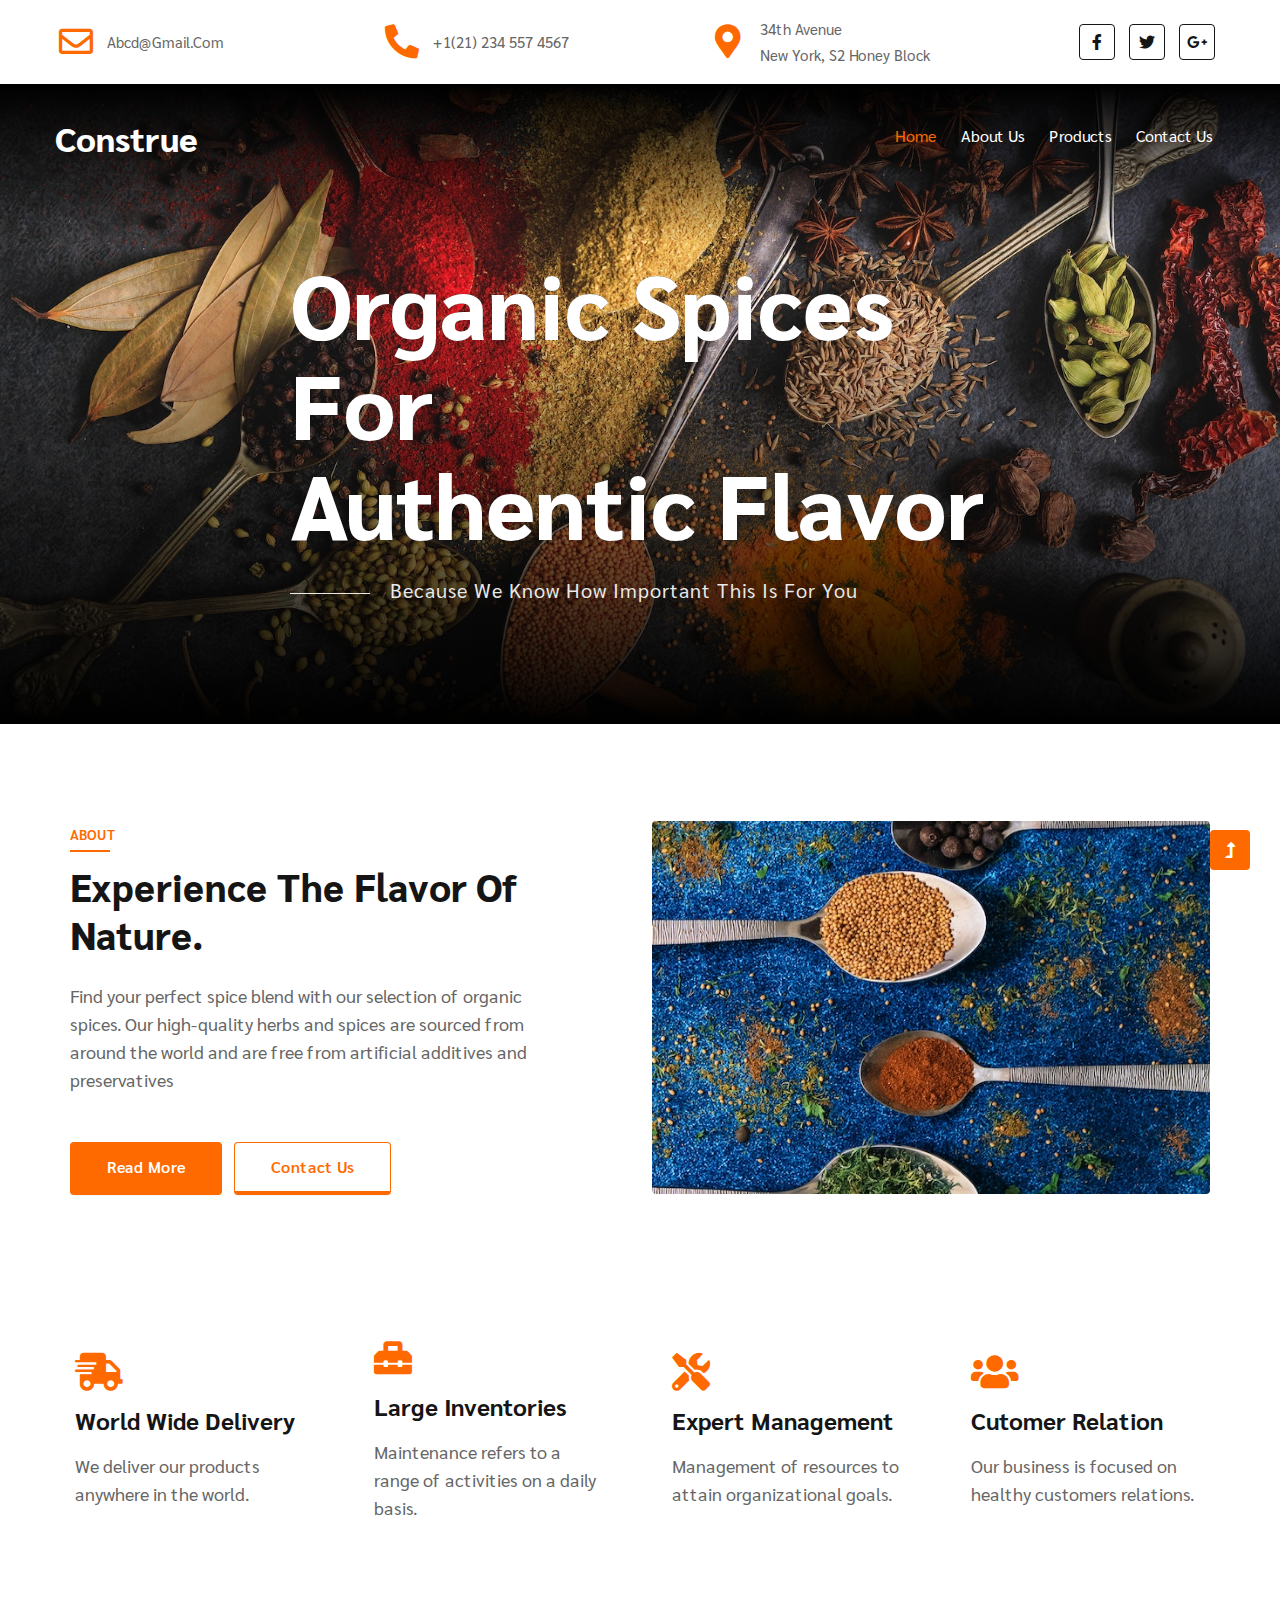
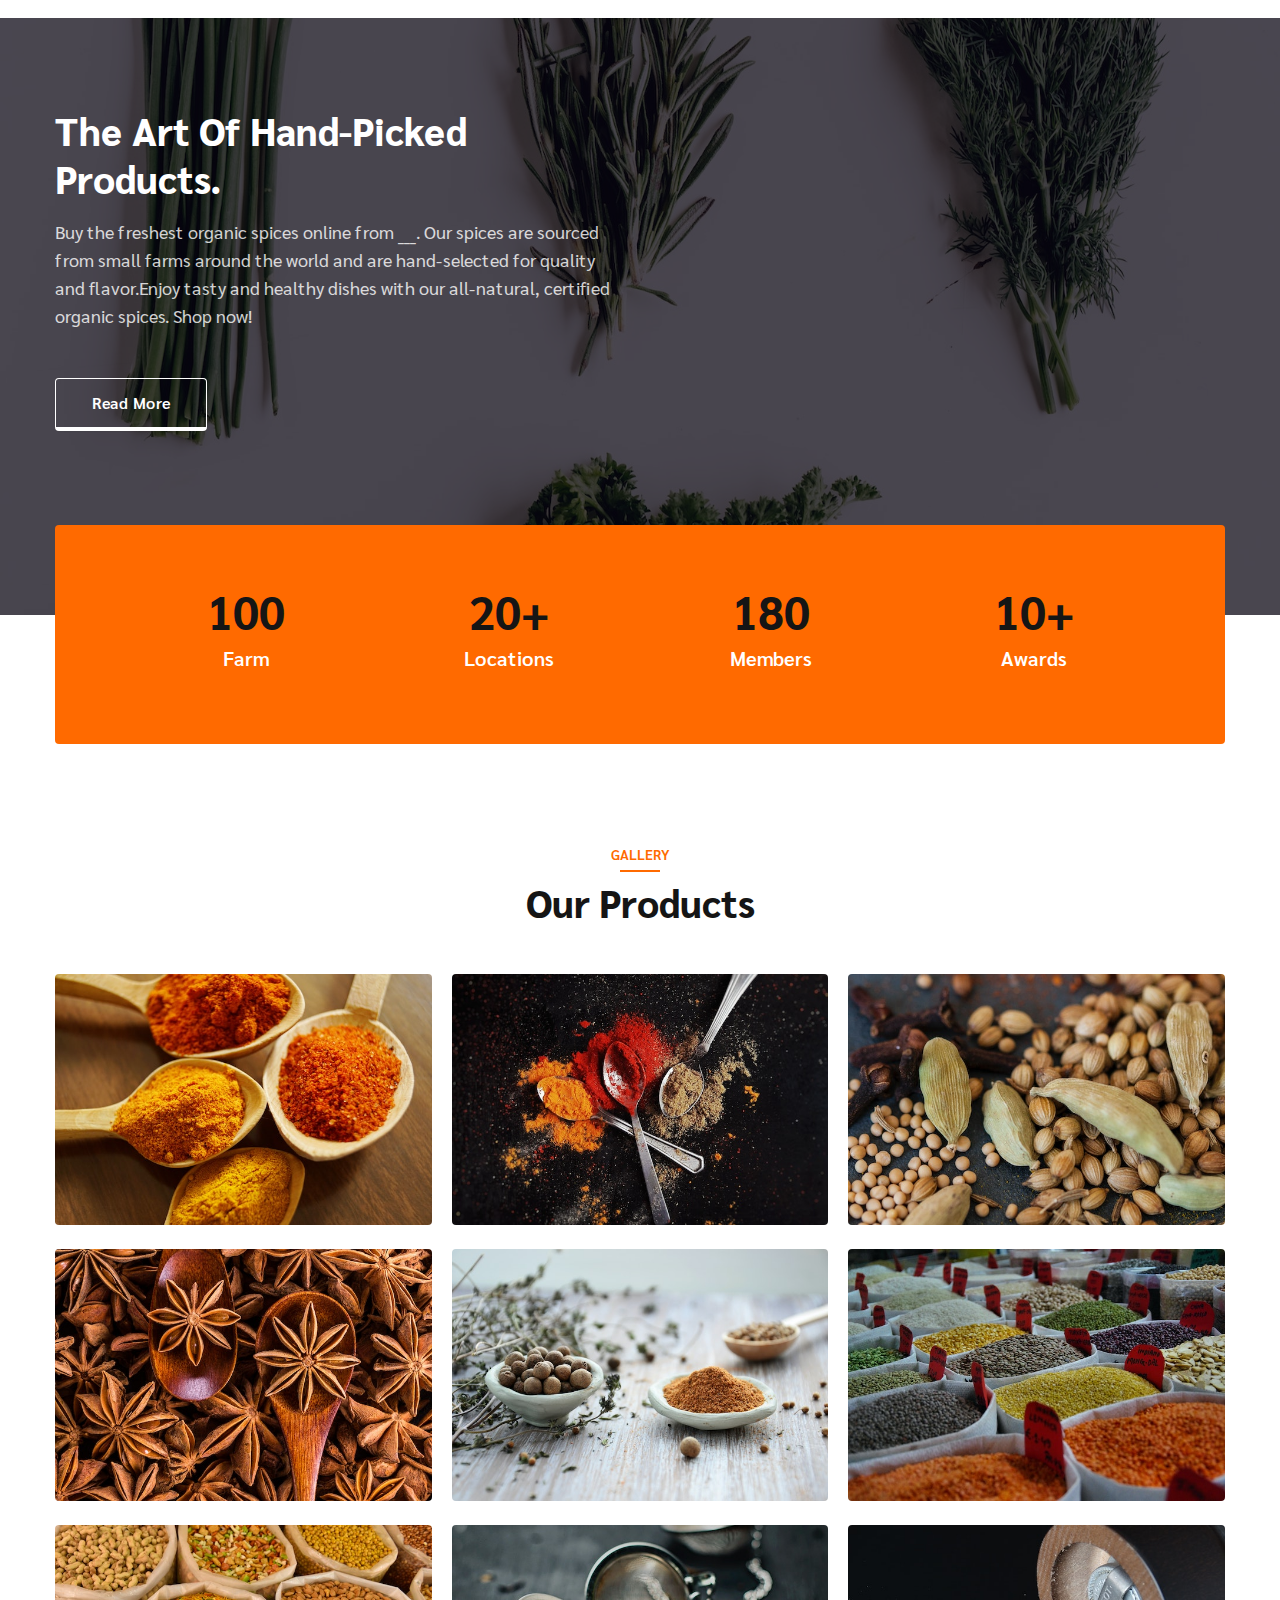
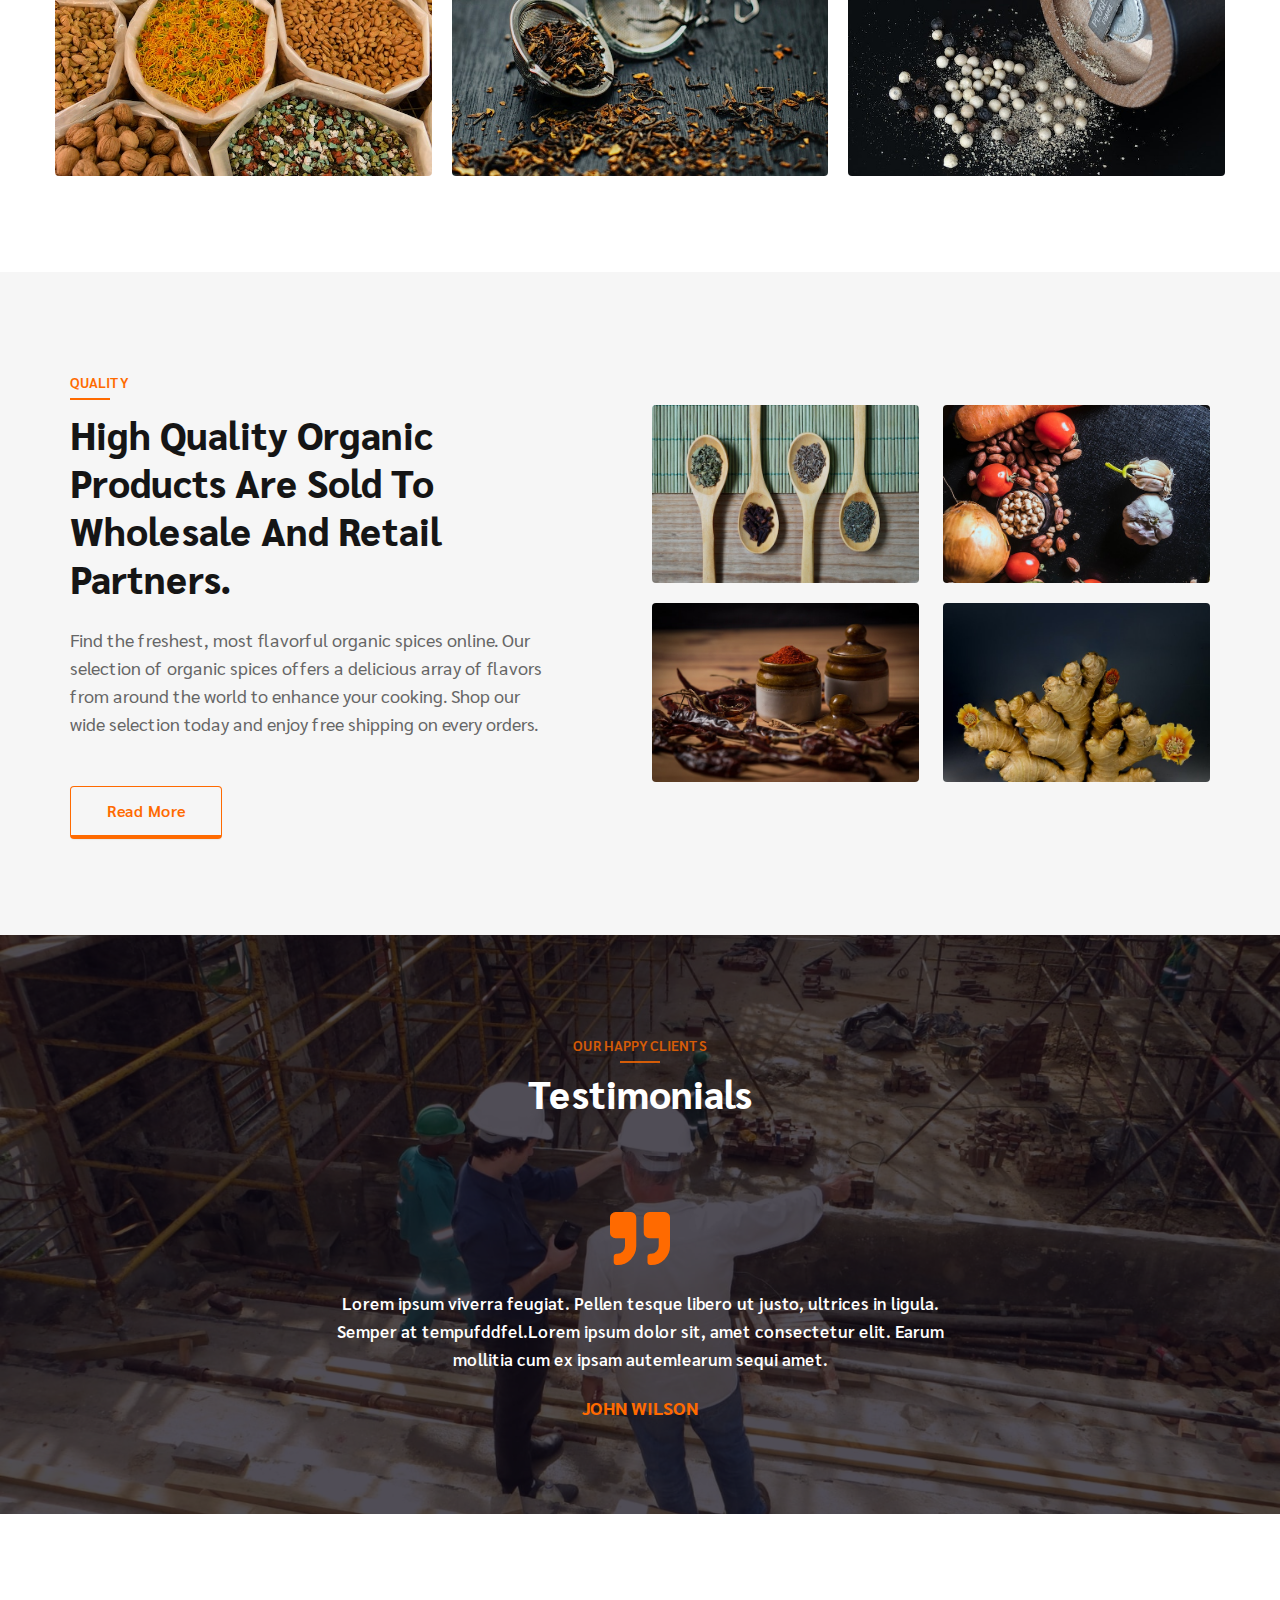
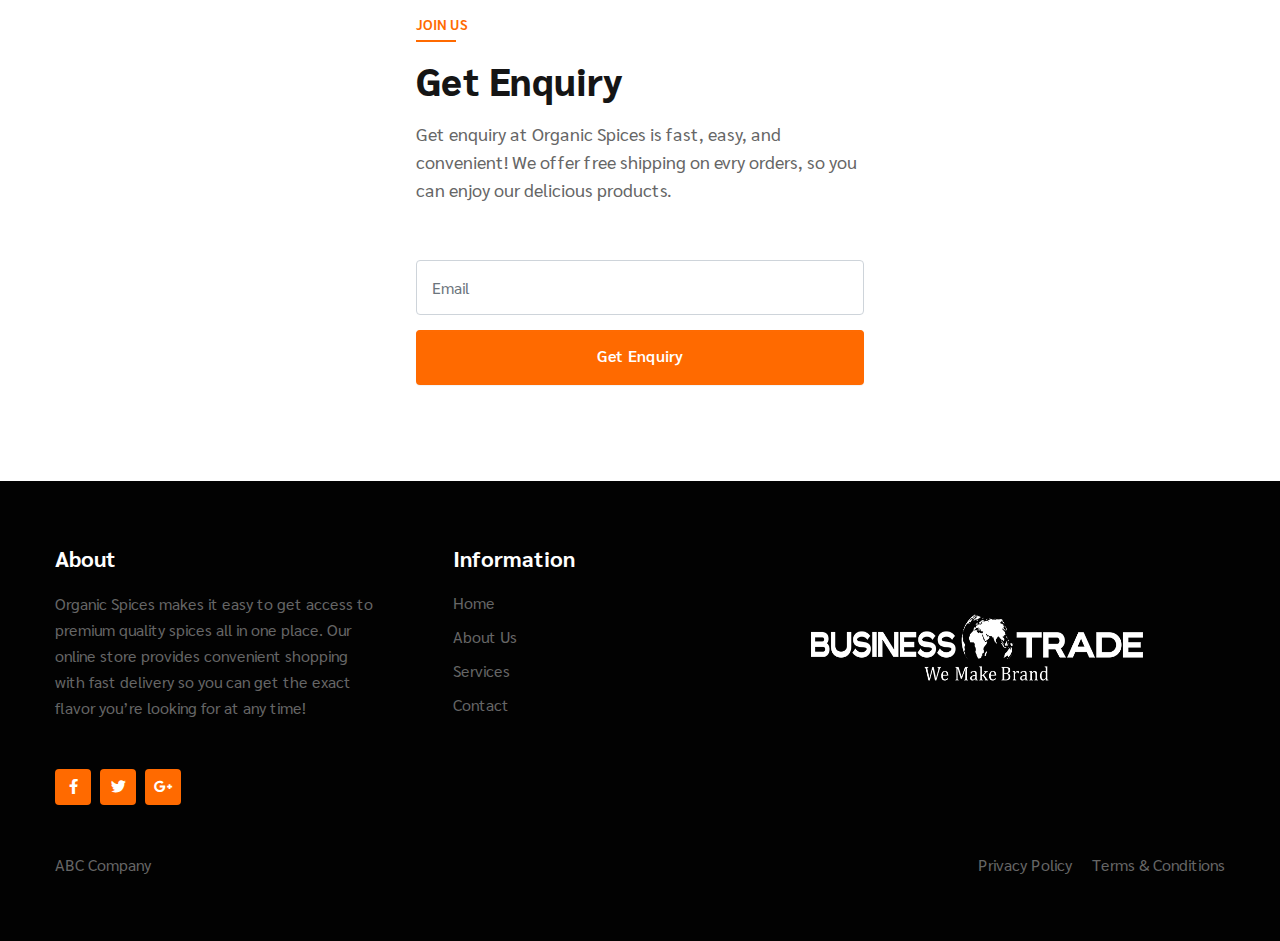
<file: index.html>
<!doctype html>
<html lang="en">

<head>
    
    <meta charset="utf-8">
    <meta name="viewport" content="width=device-width, initial-scale=1, shrink-to-fit=no">
    <title>Index</title>
    <!--/google-fonts -->
    <link href="https://fonts.googleapis.com/css2?family=Sarabun:ital,wght@0,400;0,600;0,700;0,800;1,600&display=swap" rel="stylesheet">
    <!--//google-fonts -->
    <!--/Template-CSS -->
    <link rel="stylesheet" href="assets/css/style-starter.css">
    <!--//Template-CSS -->
    <style>
        @media(max-width: 704px){
            .bwt-logo img{
                width: 160px;
                margin-left: -140px;
            }
        }
    </style>
</head>

<body>

    <!-- top header -->
    <section class="w3l-top-header py-3">
        <div class="container">
            <div class="d-grid main-top">
                <div class="top-header-left">
                    <ul class="info-top-gridshny">
                        <li class="info-grid">
                            <div class="info-icon"><span class="far fa-envelope"></span></div>
                            <div class="info-text" style="display: flex; align-items: center;">
                                <p>abcd@gmail.com</p>
                                <!-- <p>Saturday and Sunday - CLOSED</p> -->
                            </div>

                        </li>
                        <li class="info-grid">
                            <div class="info-icon"><span class="fas fa-phone-alt"></span></div>
                            <div class="info-text" style="display: flex; align-items: center;">
                                <p><a href="" >+1(21) 234 557 4567</a></p>
                                <!-- <p><a href="tel:+1(21) 234 4568">+1(21) 234 557 45678</a></p> -->
                            </div>

                        </li>
                        <li class="info-grid">
                            <div class="info-icon"><span class="fas fa-map-marker-alt"></span></div>
                            <div class="info-text">
                                <p>34th Avenue</p>
                                <p>New York, S2 Honey Block</p>

                            </div>

                        </li>
                    </ul>
                </div>
                <div class="top-header-right text-lg-right">
                    <ul>
                        <li>
                            <a href="#facebook"><span class="fab fa-facebook-f"></span></a>
                        </li>
                        <li>
                            <a href="#twitter"><span class="fab fa-twitter"></span></a>
                        </li>
                        <li><a href="#instagram" class="instagram mr-0"><span class="fab fa-google-plus-g"></span></a></li>

                    </ul>
                </div>
            </div>
        </div>
    </section>
    <!-- //top header -->

    <!--/Header-->
    <header id="site-header" class="">
        <div class="container">
            <nav class="navbar navbar-expand-lg navbar-light stroke py-lg-0">
                <h1><a class="navbar-brand pe-xl-5 pe-lg-4" href="index.html">
                        Construe
                    </a></h1>
                <button class="navbar-toggler collapsed" type="button" data-bs-toggle="collapse" data-bs-target="#navbarScroll" aria-controls="navbarScroll" aria-expanded="false" aria-label="Toggle navigation">
                    <span class="navbar-toggler-icon fa icon-expand fa-bars"></span>
                    <span class="navbar-toggler-icon fa icon-close fa-times"></span>
                </button>
                <div class="collapse navbar-collapse" id="navbarScroll">
                    <ul class="navbar-nav ms-lg-auto my-2 my-lg-0 navbar-nav-scroll">
                        <li class="nav-item">
                            <a class="nav-link active" aria-current="page" href="index.html">Home</a>
                        </li>
                        <li class="nav-item">
                            <a class="nav-link" href="about.html">About Us</a>
                        </li>
                        <li class="nav-item">
                            <a class="nav-link" href="services.html">Products</a>
                        </li>
                        <li class="nav-item">
                            <a class="nav-link" href="contact.html">Contact Us</a>
                        </li>

                    </ul>
                    <!--/search-right-->
                    <!-- <ul class="header-search mx-lg-4">
                        <div class="w3hny-search">
                            <form action="#" method="GET" class="d-flex search-form">
                                <input class="form-control" type="search" placeholder="Search..." aria-label="Search" required="">
                                <button class="btn btn-style btn-primary" type="submit"><i class="fas fa-search"></i></button>
                            </form>
                        </div>
                    </ul> -->
                    <!--//search-right-->
                </div>
                <!-- toggle switch for light and dark theme -->
                <!-- <div class="mobile-position">
                    <nav class="navigation">
                        <div class="theme-switch-wrapper">
                            <label class="theme-switch" for="checkbox">
                                <input type="checkbox" id="checkbox">
                                <div class="mode-container">
                                    <i class="gg-sun"></i>
                                    <i class="gg-moon"></i>
                                </div>
                            </label>
                        </div>
                    </nav>
                </div> -->
                <!-- //toggle switch for light and dark theme -->
            </nav>
        </div>
    </header>
    <!--//Header-->
    <!--/Banner-Start-->
    <!-- main-slider -->
    <section class="w3l-main-slider banner-slider" id="home">
        <div class="owl-one owl-carousel owl-theme">
            <div class="item">
                <div class="slider-info banner-view banner-top1">
                    <div class="container">
                        <div class="banner-info header-hero-19 pt-lg-5">
                            <h3 class="title-hero-19">Organic Spices for </h3>
                            <h3 class="title-hero-19"> Authentic Flavor</h3>
                            <p class="mt-4">Because we know how important this is for you</p>
                        </div>
                    </div>
                </div>
            </div>
        </div>
    </section>
    <!-- //main-slider -->

    <!--/w3-grids-->
    <section class="w3l-passion-sec2 py-5">
        <div class="container py-md-5 py-3">
            <div class="container">
                <div class="row w3l-passion-mid-grids">
                    <div class="col-lg-6 passion-grid-item-info pe-lg-5 mb-lg-0 mb-5">
                        <div class="title-content-two">
                            <h6 class="title-subw3hny mb-1 text-left">About</h6>
                            <h3 class="title-w3l mb-4">Experience the flavor of nature.</h3>
                        </div>
                        <p class="mt-3 pe-lg-5">Find your perfect spice blend with our selection of organic spices. Our high-quality herbs and spices are sourced from around the world and are free from artificial additives and preservatives</p>
                        <div class="w3banner-content-btns">
                            <a href="about.html" class="btn btn-style btn-primary mt-lg-5 mt-4 me-2">Read More </a>
                            <a href="contact.html" class="btn btn-style btn-outline-dark mt-lg-5 mt-4">Contact Us </a>
                        </div>

                    </div>
                    <div class="col-lg-6 w3hny-passion-item">
                        <img src="assets/images/g9.jpg" alt="" class="img-fluid radius-image">
                    </div>
                </div>

            </div>
        </div>
    </section>
    <!--//w3-grids-->

    <!-- features section -->
    <section class="w3l-features py-5 pt-0" id="features">
        <div class="container py-lg-5 py-md-4 py-2 pt-0">
            <div class="main-cont-wthree-2 align-items-center text-left">
                <div class="row align-items-center">
                    <div class="col-lg-3 col-md-6">
                        <div class="grids-1 box-wrap">
                            <div class="icon">
                                <i class="fas fa-shipping-fast"></i>
                            </div>
                            <h4><a href="#service" class="title-head mb-3">World Wide Delivery</a></h4>
                            <p class="text-para">We deliver our products anywhere in the world.</p>
                        </div>
                    </div>
                    <div class="col-lg-3 col-md-6 mt-md-0 mt-5">
                        <div class="grids-1 box-wrap">
                            <div class="icon">
                                <i class="fas fa-toolbox"></i>
                            </div>
                            <h4><a href="#service" class="title-head mb-3">Large Inventories</a></h4>
                            <p class="text-para">Maintenance refers to a range of activities on a daily basis.</p>
                        </div>
                    </div>
                    <div class="col-lg-3 col-md-6 mt-lg-0 mt-5">
                        <div class="grids-1 box-wrap">
                            <div class="icon">
                                <i class="fas fa-tools"></i>
                            </div>
                            <h4><a href="#service" class="title-head mb-3">Expert Management</a></h4>
                            <p class="text-para">Management of resources to attain organizational goals.</p>
                        </div>
                    </div>
                    <div class="col-lg-3 col-md-6 mt-md-0 mt-5">
                        <div class="grids-1 box-wrap">
                            <div class="icon">
                                <i class="fas fa-users"></i>
                            </div>
                            <h4><a href="#service" class="title-head mb-3">Cutomer Relation</a></h4>
                            <p class="text-para">Our business is focused on healthy customers relations.</p>
                        </div>
                    </div>

                </div>
            </div>
        </div>
    </section>
    <!--//features section -->

    <!-- /home-page-video-popup-->
    <section class="w3l-index5 py-5" id="video">
        <div class="container py-3 pb-5">
            <div class="w3-videoinf pb-5 mb-3">
                <div class="row new-block py-md-4">
                    <div class="col-lg-6 video-info">
                        <div class="title-content">
                            <!-- <h6 class="title-subw3hny">Our Video</h6> -->
                            <h3 class="title-w3l two mb-3">The Art Of Hand-Picked Products.</h3>
                            <p>Buy the freshest organic spices online from ___. Our spices are sourced from small farms around the world and are hand-selected for quality and flavor.Enjoy tasty and healthy dishes with our all-natural, certified organic spices. Shop now!</p>
                            <div class="w3banner-content-btns">
                                <a href="about.html" class="btn btn-style transparant-btn btn-primary mt-lg-5 mt-4 me-2">Read More </a>

                            </div>
                        </div>
                    </div>
                    <!-- <div class="col-lg-6 history-info align-self">
                        <div class="position-relative py-5 pt-lg-0">
                            <a href="#small-dialog" class="popup-with-zoom-anim play-view text-center position-absolute">
                                <span class="video-play-icon">
                                    <span class="fa fa-play"></span>
                                </span>
                            </a>
                        </div>
                    </div> -->
                </div>
            </div>
        </div>
    </section>
    <!-- //home-page-video-popup-->
    <!--/w3-grids-->
    <section class="w3l-stats-section" id="stats">
        <div class="container">
            <div class="w3l-stats-inner-inf p-5">
                <div class="row stats-con p-md-4 p-3">
                    <div class="col-lg-3 col-6 stats_info counter_grid">
                        <p class="counter">100 </p>
                        <h3>Farm</h3>
                    </div>
                    <div class="col-lg-3 col-6 stats_info counter_grid">
                        <p class="counter">20+ </p>
                        <h3>Locations</h3>
                    </div>
                    <div class="col-lg-3 col-6 stats_info counter_grid">
                        <p class="counter">180 </p>
                        <h3>Members</h3>
                    </div>
                    <div class="col-lg-3 col-6 stats_info counter_grid">
                        <p class="counter">10+</p>
                        <h3>Awards</h3>
                    </div>

                </div>
            </div>
        </div>
    </section>
    <!--//w3-grids-->
    <!--/Gallery-Section-->
    <section class="w3l-gallery" id="gallery">
        <div class="destionation-innf py-5">
            <div class="container py-lg-5 py-md-4 py-2 HomePageGallery">
                <div class="title-content text-center">
                    <h6 class="title-subw3hny text-center">Gallery</h6>
                    <h3 class="title-w3l mb-5 text-center">Our Products</h3>
                </div>
                <!--/grids-grids-->
                <ul class="gallery_agile">
                    <li>
                        <div class="w3_agile_portfolio_grid">
                              <a href="#">
                                <img src="assets/images/i-g (9).jpg" alt=" " class="img-fluid radius-image" />
                                <div class="w3layouts_news_grid_pos">
                                    <div class="wthree_text">
                                        <h3>Masale</h3>

                                    </div>
                                </div>
                            </a>
                        </div>
                    </li>
                    <li>
                        <div class="w3_agile_portfolio_grid">
                              <a href="#">
                                <img src="assets/images/i-g (8).jpg" alt=" " class="img-fluid radius-image" />
                                <div class="w3layouts_news_grid_pos">
                                    <div class="wthree_text">
                                        <!-- <h3><i class="fas fa-search-plus"></i></h3> -->
                                        <h3>Chillie Powder</h3>
                                    </div>
                                </div>
                            </a>
                        </div>
                    </li>
                    <li>
                        <div class="w3_agile_portfolio_grid">
                              <a href="#">
                                <img src="assets/images/i-g (7).jpg" alt=" " class="img-fluid radius-image" />
                                <div class="w3layouts_news_grid_pos">
                                    <div class="wthree_text">
                                        <!-- <h3><i class="fas fa-search-plus"></i></h3> -->
                                        <h3>Elaichi</h3>
                                    </div>
                                </div>
                            </a>
                        </div>
                    </li>
                    <li>
                        <div class="w3_agile_portfolio_grid mt-4">
                              <a href="#">
                                <img src="assets/images/i-g (6).jpg" alt=" " class="img-fluid radius-image" />
                                <div class="w3layouts_news_grid_pos">
                                    <div class="wthree_text">
                                        <!-- <h3><i class="fas fa-search-plus"></i></h3> -->
                                        <h3>Clove</h3>
                                    </div>
                                </div>
                            </a>
                        </div>


                    </li>
                    <li>
                        <div class="w3_agile_portfolio_grid mt-4">
                             <a href="#">
                                <img src="assets/images/i-g (5).jpg" alt=" " class="img-fluid radius-image" />
                                <div class="w3layouts_news_grid_pos">
                                    <div class="wthree_text">
                                        <!-- <h3><i class="fas fa-search-plus"></i></h3> -->
                                        <h3>Dhaniya Powder</h3>
                                    </div>
                                </div>
                            </a>
                        </div>


                    </li>
                    <li>
                        <div class="w3_agile_portfolio_grid mt-4">
                              <a href="#">
                                <img src="assets/images/i-g (4).jpg" alt=" " class="img-fluid radius-image" />
                                <div class="w3layouts_news_grid_pos">
                                    <div class="wthree_text">
                                        <!-- <h3><i class="fas fa-search-plus"></i></h3> -->
                                        <h3>Mix Masale</h3>
                                    </div>
                                </div>
                            </a>
                        </div>

                    </li>
                    <li>
                        <div class="w3_agile_portfolio_grid mt-4">
                             <a href="#">
                                <img src="assets/images/i-g (3).jpg" alt=" " class="img-fluid radius-image" />
                                <div class="w3layouts_news_grid_pos">
                                    <div class="wthree_text">
                                        <!-- <h3><i class="fas fa-search-plus"></i></h3> -->
                                        <h3>Dry Fruits</h3>
                                    </div>
                                </div>
                            </a>
                        </div>
                    </li>
                    <li>
                        <div class="w3_agile_portfolio_grid mt-4">
                             <a href="#">
                                <img src="assets/images/i-g (2).jpg" alt=" " class="img-fluid radius-image" />
                                <div class="w3layouts_news_grid_pos">
                                    <div class="wthree_text">
                                        <!-- <h3><i class="fas fa-search-plus"></i></h3> -->
                                        <h3>Laung</h3>
                                    </div>
                                </div>
                            </a>
                        </div>
                    </li>
                    <li>
                        <div class="w3_agile_portfolio_grid mt-4">
                            <a href="#">
                                <img src="assets/images/i-g (1).jpg" alt=" " class="img-fluid radius-image" />
                                <div class="w3layouts_news_grid_pos">
                                    <div class="wthree_text">
                                        <!-- <h3><i class="fas fa-search-plus"></i></h3> -->
                                        <h3>Kaali Mirch</h3>
                                    </div>
                                </div>
                            </a>
                        </div>
                    </li>

                </ul>
                <!--//grids-grids-->

            </div>
        </div>
    </section>
    <!--//Gallery-Section-->
    <!--/w3-grids-->
    <section class="w3l-passion-mid-sec py-5">
        <div class="container py-md-5 py-3">
            <div class="container">
                <div class="row w3l-passion-mid-grids">
                    <div class="col-lg-6 passion-grid-item-info pe-lg-5 mb-lg-0 mb-5">
                        <div class="title-content-two">
                            <h6 class="title-subw3hny mb-1 text-left">Quality</h6>
                            <h3 class="title-w3l mb-4">High Quality Organic Products Are Sold To Wholesale And Retail Partners.</h3>
                        </div>
                        <p class="mt-3 pe-lg-5">Find the freshest, most flavorful organic spices online. Our selection of organic spices offers a delicious array of flavors from around the world to enhance your cooking. Shop our wide selection today and enjoy free shipping on every orders.</p>
                        <div class="w3banner-content-btns">
                            <a href="about.html" class="btn btn-style btn-outline-dark mt-lg-5 mt-4">Read More </a>
                        </div>

                    </div>
                    <div class="col-lg-6 w3hny-passion-item">
                        <div class="row">
                            <div class="col-6 passion-grid-item-pic">
                                <img src="assets/images/i-q (1).jpg" alt="" class="img-fluid radius-image">
                                <img src="assets/images/i-q (2).jpg" alt="" class="img-fluid radius-image">

                            </div>

                            <div class="col-6 passion-grid-item-pic">
                                <img src="assets/images/i-q (3).jpg" alt="" class="img-fluid radius-image">
                                <img src="assets/images/i-q (4).jpg" alt="" class="img-fluid radius-image">
                            </div>


                        </div>
                    </div>
                </div>

            </div>
        </div>
    </section>
    <!--//w3-grids-->
    <!--/testimonials-->
    <section class="w3l-testimonials" id="testimonials">
        <!-- /grids -->
        <div class="cusrtomer-layout py-5">
            <div class="container py-md-5">
                <div class="text-center">
                    <h6 class="title-subw3hny">Our Happy Clients</h6>
                    <h3 class="title-w3l two mb-5">Testimonials</h3>
                </div>
                <!-- /grids -->
                <div class="testimonial-width pt-lg-4">
                    <div id="owl-demo1" class="owl-two owl-carousel owl-theme">
                        <div class="item">
                            <div class="testimonial-content">
                                <div class="testimonial">

                                    <blockquote>
                                        <i class="fas fa-quote-right"></i>
                                        <q>Lorem ipsum viverra feugiat. Pellen tesque libero ut justo, ultrices in ligula. Semper at tempufddfel.Lorem ipsum dolor sit, amet consectetur elit. Earum mollitia cum ex ipsam autem!earum sequi amet.</q>
                                    </blockquote>
                                    <div class="testi-des">
                                        <div class="peopl align-self">
                                            <h3>John wilson</h3>

                                        </div>
                                    </div>
                                </div>
                            </div>
                        </div>
                    </div>
                </div>
            </div>
            <!-- /grids -->
        </div>
    </section>
    <!--//testimonials-->

    <!--/w3l-subscribe-->
    <section class="w3l-subscribe-content">
        <div class="container-fluid">
            <div class="row">
                <div class="col-lg-6 subscribe-content-left p-md-5 p-4" style="margin-left: 25%;">
                    <div class="subscribe p-lg-5 p-3">
                        <div class="title-content-two text-left">
                            <h6 class="title-subw3hny mb-2">Join Us</h6>
                            <h3 class="title-w3l">Get Enquiry</h3>
                            <p class="my-3">Get enquiry at Organic Spices is fast, easy, and convenient! We offer free shipping on evry orders, so you can enjoy our delicious products.</p>
                        </div>
                        <form action="#" method="post" class="subscribe-wthree pt-2 mt-5">
                            <div class="flex-wrap subscribe-wthree-field">
                                <input class="form-control" type="email" placeholder="Email" name="email" required="">
                                <button class="btn btn-style btn-primary" type="submit">Get Enquiry</button>
                            </div>
                        </form>
                    </div>
                </div>
                <!-- <div class="col-lg-6 subscribe-content-right p-0">
                </div> -->
            </div>
        </div>
    </section>
    <!--//w3l-subscribe-->
    <!--/footer-9-->
    <footer class="w3l-footer9">
        <section class="footer-inner-main py-5">
            <div class="container py-md-3">
                <div class="right-side">
                    <div class="row footer-hny-grids sub-columns">
                        <div class="col-lg-4 sub-one-left pe-lg-5">
                            <h6>About </h6>
                            <p class="footer-phny pe-lg-3">Organic Spices makes it easy to get access to premium quality spices all in one place. Our online store provides convenient shopping with fast delivery so you can get the exact flavor you’re looking for at any time!</p>
                            <div class="columns-2 mt-lg-5 mt-4">
                                <ul class="social">
                                    <li><a href="#facebook"><span class="fab fa-facebook-f"></span></a>
                                    </li>
                                    <!-- <li><a href="#linkedin"><span class="fab fa-linkedin-in"></span></a> -->
                                    </li>
                                    <li><a href="#twitter"><span class="fab fa-twitter"></span></a>
                                    </li>
                                    <li><a href="#google"><span class="fab fa-google-plus-g"></span></a>
                                    </li>

                                </ul>
                            </div>
                        </div>
                        <div class="col-lg-2 sub-two-right">
                            <h6>Information</h6>
                            <ul>
                                <li><a href="index.html">Home</a>
                                </li>
                                <li><a href="about.html">About Us</a>
                                </li>

                                <li><a href="services.html">Services</a>
                                </li>

                                <!-- <li><a href="#blog">Blog</a> -->
                                </li>
                                <li><a href="contact.html">Contact</a></li>
                                <!-- <li><a href="">Terms & Conditions</a></li> -->
                            </ul>
                        </div>
                        <div class="bwt-logo" style="width: 400px; height: 100px; border: 1px solid transparent; margin-left: 150px; margin-top: 50px;">
                            <img src="./assets/images/bwt-white.png" alt="" style="width: 350px; height: 100px;">
                        </div>
                        <!-- <div class="col-lg-2 sub-two-right">
                            <h6>Company</h6>
                            <ul>

                                <li><a href="#why">Customer Services</a>
                                </li>
                                <li><a href="#licence">Prompt Delivery
                                    </a>
                                </li>
                                <li><a href="#log">Offers
                                    </a></li>
                                <li><a href="#log">Reliable Equipment
                                    </a></li>
                                <li><a href="#career">Careers</a></li>


                            </ul>
                        </div> -->
                        <!-- <div class="col-lg-4 sub-one-left">
                            <h6>Twitter Feed</h6>
                            <ul>
                                <li class="w3tweet-holder-grids">
                                    <div class="w3-twitter-icon"><i class="fab fa-twitter"></i></div>
                                    <div class="w3tweet-text">
                                        <a target="_blank" href="#">@Honynilf</a> Hi <a target="_blank" href="#">@Honynilf</a> , can you please submit a ticket at <a target="_blank" href="#">https://v.co/ij123A34J45A</a> and one of our support agent… <a target="_blank" href="#">https://v.co/ij123A34J45A</a> <a class="w3tweet-time" target="_blank" href="#">
                                            1 year ago </a>
                                    </div>
                                </li>
                                <li class="w3tweet-holder-grids">
                                    <div class="w3-twitter-icon"><i class="fab fa-twitter"></i></div>
                                    <div class="w3tweet-text">
                                        <a target="_blank" href="#">@Honynilf</a> Hi <a target="_blank" href="#">@Honynilf</a> , can you please submit a ticket at <a target="_blank" href="#">https://v.co/ij123A34J45A</a> and one of our support agent… <a target="_blank" href="#">https://v.co/ij123A34J45A</a> <a class="w3tweet-time" target="_blank" href="#">
                                            2 year ago </a>
                                    </div>
                                </li>

                            </ul>
                        </div> -->
                    </div>
                </div>
                <div class="below-section mt-5">
                    <div class="copyright-footer">
                        <div class="columns text-left">
                            <p>ABC Company
                            </p>
                        </div>
                        <ul class="footer-w3list text-right">
                            <li><a href="">Privacy Policy</a>
                            </li>
                            <li><a href="">Terms &amp; Conditions</a>
                            </li>
                        </ul>
                    </div>

                </div>
            </div>
        </section>

        <!-- Js scripts -->
        <!-- move top -->
        <button onclick="topFunction()" id="movetop" title="Go to top">
            <span class="fas fa-level-up-alt" aria-hidden="true"></span>
        </button>
        <script>
            // When the user scrolls down 20px from the top of the document, show the button
            window.onscroll = function() {
                scrollFunction()
            };

            function scrollFunction() {
                if (document.body.scrollTop > 20 || document.documentElement.scrollTop > 20) {
                    document.getElementById("movetop").style.display = "block";
                } else {
                    document.getElementById("movetop").style.display = "none";
                }
            }

            // When the user clicks on the button, scroll to the top of the document
            function topFunction() {
                document.body.scrollTop = 0;
                document.documentElement.scrollTop = 0;
            }

        </script>
        <!-- //move top -->
    </footer>
    <!--//footer-9 -->

    <!-- Template JavaScript -->
    <script src="assets/js/jquery-3.3.1.min.js"></script>
    <script src="assets/js/theme-change.js"></script>
    <!-- MENU-JS -->
    <script>
        $(window).on("scroll", function() {
            var scroll = $(window).scrollTop();

            if (scroll >= 80) {
                $("#site-header").addClass("nav-fixed");
            } else {
                $("#site-header").removeClass("nav-fixed");
            }
        });

        //Main navigation Active Class Add Remove
        $(".navbar-toggler").on("click", function() {
            $("header").toggleClass("active");
        });
        $(document).on("ready", function() {
            if ($(window).width() > 991) {
                $("header").removeClass("active");
            }
            $(window).on("resize", function() {
                if ($(window).width() > 991) {
                    $("header").removeClass("active");
                }
            });
        });

    </script>
    <!-- //MENU-JS -->

    <!-- disable body scroll which navbar is in active -->
    <script>
        $(function() {
            $('.navbar-toggler').click(function() {
                $('body').toggleClass('noscroll');
            })
        });

    </script>
    <!-- //disable body scroll which navbar is in active -->
    <!-- //bootstrap -->
    <script src="assets/js/bootstrap.min.js"></script>

</body>

</html>
</file>
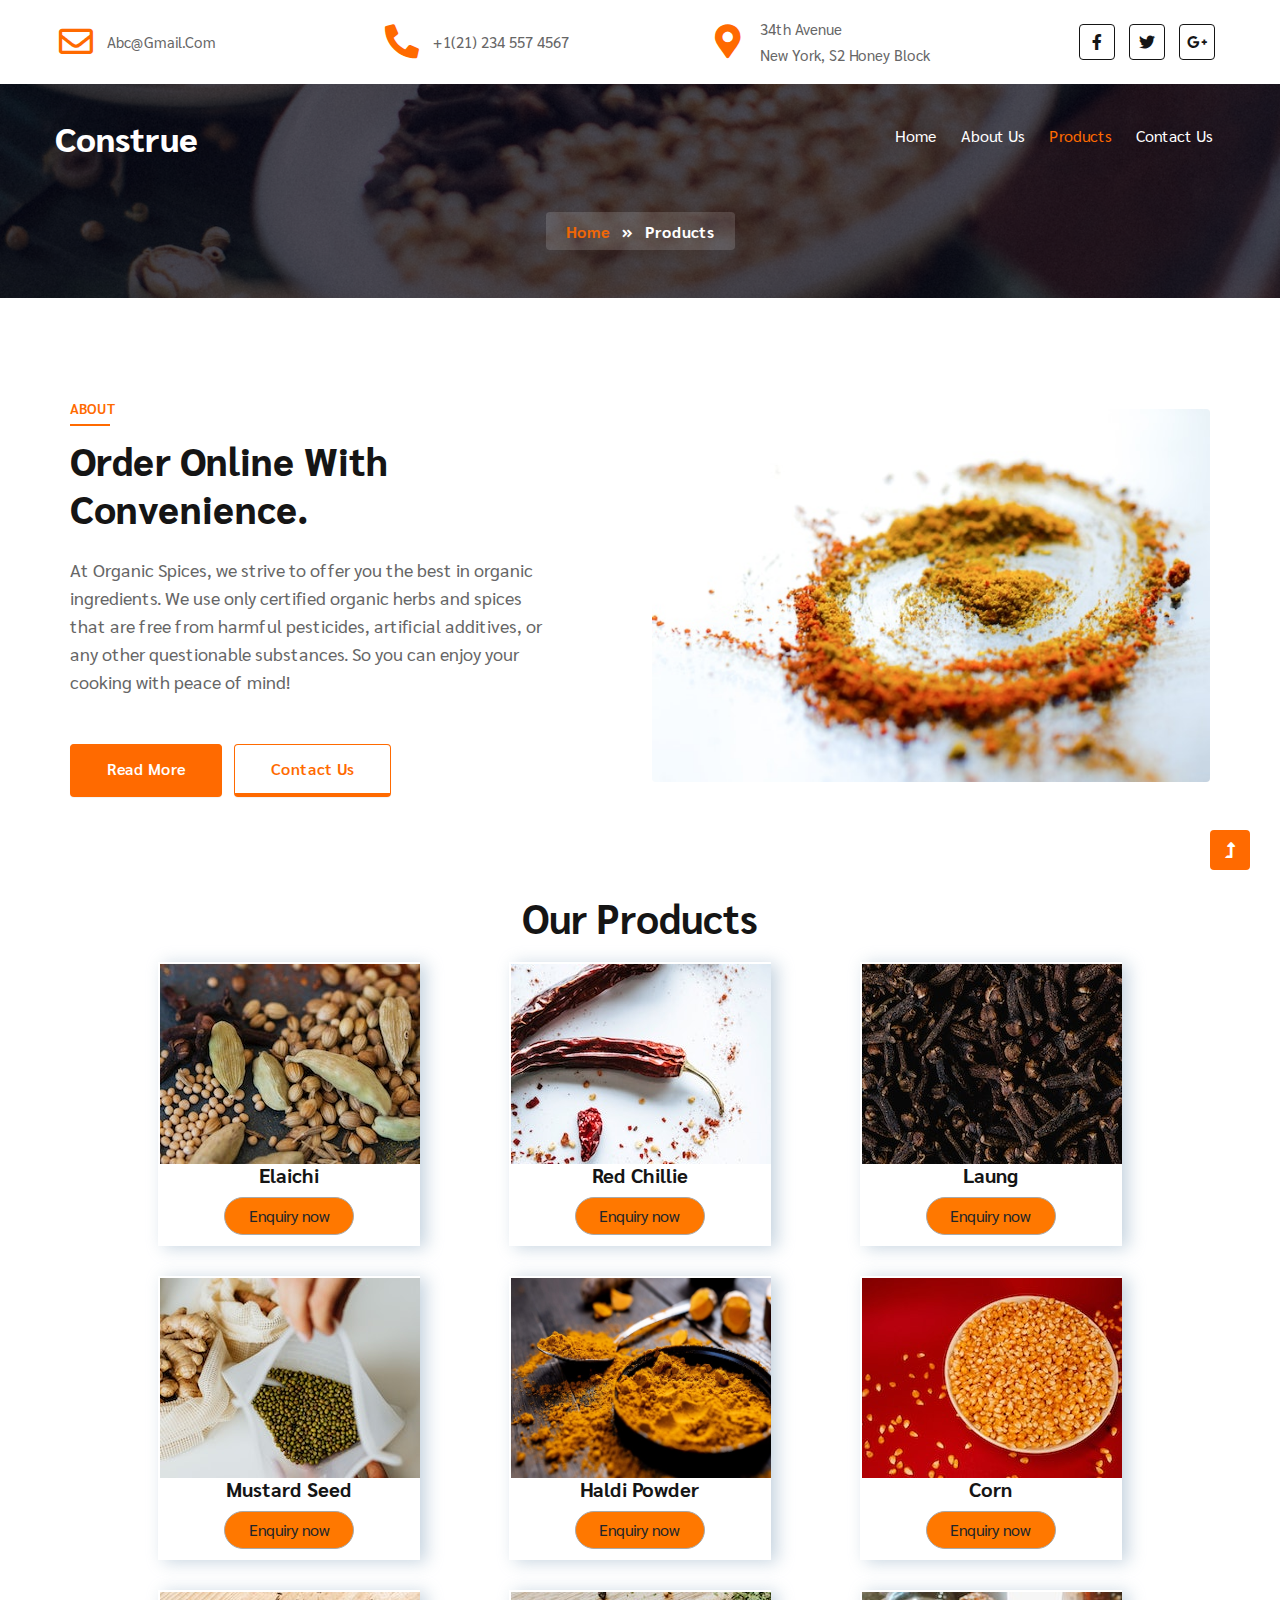
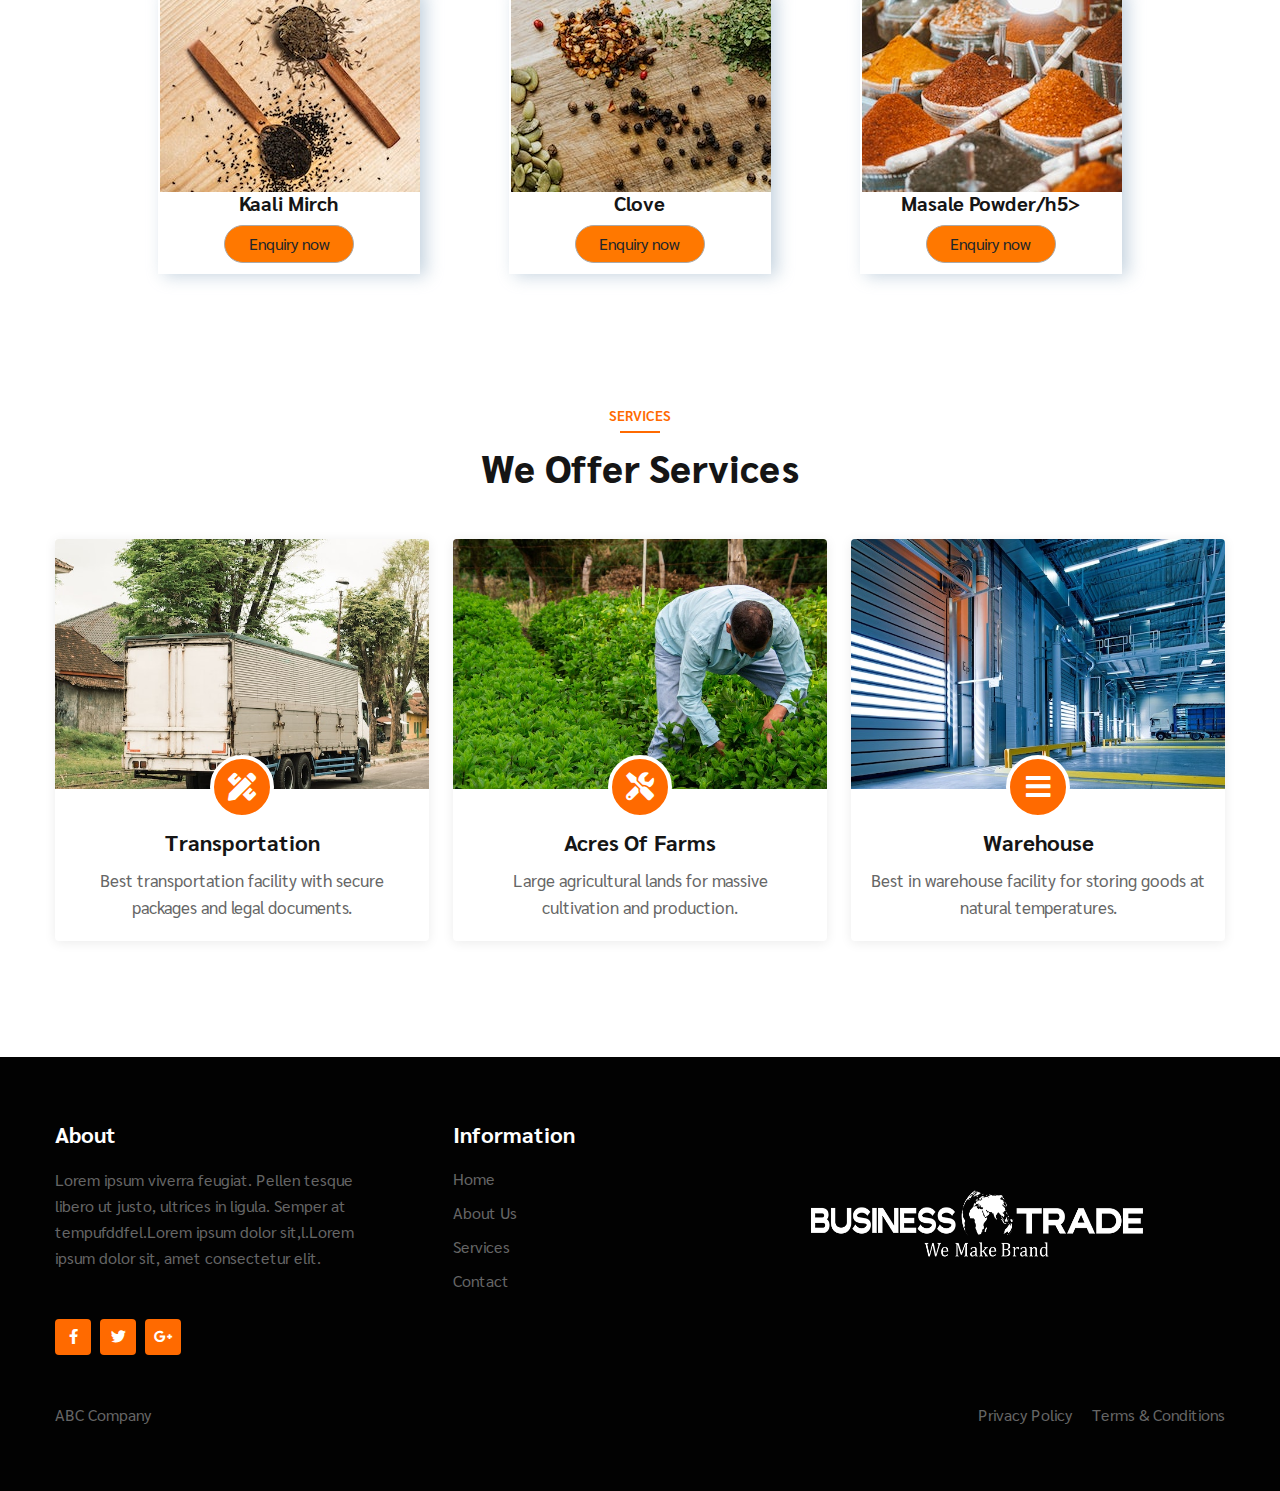
<file: services.html>
<!--
Author: W3layouts
Author URL: http://w3layouts.com
-->
<!doctype html>
<html lang="en">

<head>
    <!-- Required meta tags -->
    <meta charset="utf-8">
    <meta name="viewport" content="width=device-width, initial-scale=1, shrink-to-fit=no">
    <title>Services</title>
    <!--/google-fonts -->
    <link href="https://fonts.googleapis.com/css2?family=Sarabun:ital,wght@0,400;0,600;0,700;0,800;1,600&display=swap" rel="stylesheet">
    <!--//google-fonts -->
    <!--/Template-CSS -->
    <link rel="stylesheet" href="assets/css/style-starter.css">
    <!--//Template-CSS -->
    <style>
        .inner-banner {
            background: url("./assets/images/gallery-banner.jpg") no-repeat center;
            background-size: cover;
            -webkit-background-size: cover;
            -moz-background-size: cover;
            -o-background-size: cover;
            -ms-background-size: cover;
            position: relative;
            z-index: 0;
        }
        .gallery-products{
        width: 80%;
        border: 1px solid transparent;
        margin: auto;
        margin-bottom: 30px;
        display: grid;
        grid-template-columns: repeat(3, 1fr);
        gap: 30px;
    }
    .gallery-products-div{
        border: 1px solid transparent;
        margin: auto;
        box-shadow: rgba(136, 165, 191, 0.48) 6px 2px 16px 0px, rgba(255, 255, 255, 0.8) -6px -2px 16px 0px;
    }
    .gallery-products-div-button{
        display: flex;
        justify-content: center;
        margin-top: 10px;
        margin-bottom: 10px;
    }
    .gallery-products-div-button button{
        border-radius: 20px;
        width: 130px;
        background-color: #ff7800;
        border: 1px solid darkgray;
    }
    .gallery-products-img{
        width: 260px;
        height: 200px;
        border: 1px solid transparent;
        margin: auto;
    }
    .gallery-products-img img{
        width: 260px;
        height: 200px;
    }
    .product-heading{
        text-align: center;
    }
    @media(max-width: 704px){
            .bwt-logo img{
                width: 160px;
                margin-left: -140px;
            }
        }
    </style>
</head>

<body>

    <!-- top header -->
    <section class="w3l-top-header py-3">
        <div class="container">
            <div class="d-grid main-top">
                <div class="top-header-left">
                    <ul class="info-top-gridshny">
                        <li class="info-grid">
                            <div class="info-icon"><span class="far fa-envelope"></span></div>
                            <div class="info-text" style="display: flex; align-items: center;">
                                <!-- <p>Monday - Friday 08:00 - 20:00</p> -->
                                <p>abc@gmail.com</p>
                            </div>

                        </li>
                        <li class="info-grid">
                            <div class="info-icon"><span class="fas fa-phone-alt"></span></div>
                            <div class="info-text" style="display: flex; align-items: center;">
                                <p><a href="tel:+1(21) 234 4567">+1(21) 234 557 4567</a></p>
                                <!-- <p><a href="tel:+1(21) 234 4568">+1(21) 234 557 45678</a></p> -->
                            </div>

                        </li>
                        <li class="info-grid">
                            <div class="info-icon"><span class="fas fa-map-marker-alt"></span></div>
                            <div class="info-text">
                                <p>34th Avenue</p>
                                <p>New York, S2 Honey Block</p>

                            </div>

                        </li>
                    </ul>
                </div>
                <div class="top-header-right text-lg-right">
                    <ul>
                        <li>
                            <a href="#facebook"><span class="fab fa-facebook-f"></span></a>
                        </li>
                        <li>
                            <a href="#twitter"><span class="fab fa-twitter"></span></a>
                        </li>
                        <li><a href="#instagram" class="instagram mr-0"><span class="fab fa-google-plus-g"></span></a></li>

                    </ul>
                </div>
            </div>
        </div>
    </section>
    <!-- //top header -->

    <!--/Header-->
    <header id="site-header" class="">
        <div class="container">
            <nav class="navbar navbar-expand-lg navbar-light stroke py-lg-0">
                <h1><a class="navbar-brand pe-xl-5 pe-lg-4" href="index.html">
                        Construe
                    </a></h1>
                <button class="navbar-toggler collapsed" type="button" data-bs-toggle="collapse" data-bs-target="#navbarScroll" aria-controls="navbarScroll" aria-expanded="false" aria-label="Toggle navigation">
                    <span class="navbar-toggler-icon fa icon-expand fa-bars"></span>
                    <span class="navbar-toggler-icon fa icon-close fa-times"></span>
                </button>
                <div class="collapse navbar-collapse" id="navbarScroll">
                    <ul class="navbar-nav ms-lg-auto my-2 my-lg-0 navbar-nav-scroll">
                        <li class="nav-item">
                            <a class="nav-link" aria-current="page" href="index.html">Home</a>
                        </li>
                        <li class="nav-item">
                            <a class="nav-link" href="about.html">About Us</a>
                        </li>
                        <li class="nav-item">
                            <a class="nav-link active" href="services.html">Products</a>
                        </li>
                        <li class="nav-item">
                            <a class="nav-link" href="contact.html">Contact Us</a>
                        </li>

                    </ul>
                    <!--/search-right-->
                    <!-- <ul class="header-search mx-lg-4">
                        <div class="w3hny-search">
                            <form action="#" method="GET" class="d-flex search-form">
                                <input class="form-control" type="search" placeholder="Search..." aria-label="Search" required="">
                                <button class="btn btn-style btn-primary" type="submit"><i class="fas fa-search"></i></button>
                            </form>
                        </div>
                    </ul> -->
                    <!--//search-right-->
                </div>
                <!-- toggle switch for light and dark theme -->
                <!-- <div class="mobile-position">
                    <nav class="navigation">
                        <div class="theme-switch-wrapper">
                            <label class="theme-switch" for="checkbox">
                                <input type="checkbox" id="checkbox">
                                <div class="mode-container">
                                    <i class="gg-sun"></i>
                                    <i class="gg-moon"></i>
                                </div>
                            </label>
                        </div>
                    </nav>
                </div> -->
                <!-- //toggle switch for light and dark theme -->
            </nav>
        </div>
    </header>
    <!--//Header-->
    <!--/inner-page-->
    <div class="inner-banner py-5 pb-sm-0">
        <section class="w3l-breadcrumb text-left py-sm-5 pb-0">
            <div class="container">
                <div class="w3breadcrumb-gids">
                    <div class="w3breadcrumb-right">
                        <ul class="breadcrumbs-custom-path">
                            <li><a href="index.html">Home</a></li>
                            <li class="active"><span class="fas fa-angle-double-right mx-2"></span> Products</li>
                        </ul>
                    </div>
                </div>

            </div>
        </section>
    </div>
    <!--//inner-page-->

    <!--/w3-grids-->
    <section class="w3l-passion-sec2 py-5">
        <div class="container py-md-5 py-3">
            <div class="container">
                <div class="row w3l-passion-mid-grids">
                    <div class="col-lg-6 passion-grid-item-info pe-lg-5 mb-lg-0 mb-5">
                        <div class="title-content-two">
                            <h6 class="title-subw3hny mb-1 text-left">About</h6>
                            <h3 class="title-w3l mb-4">Order online with convenience.</h3>
                        </div>
                        <p class="mt-3 pe-lg-5">At Organic Spices, we strive to offer you the best in organic ingredients. We use only certified organic herbs and spices that are free from harmful pesticides, artificial additives, or any other questionable substances. So you can enjoy your cooking with peace of mind!</p>
                        <div class="w3banner-content-btns">
                            <a href="about.html" class="btn btn-style btn-primary mt-lg-5 mt-4 me-2">Read More </a>
                            <a href="contact.html" class="btn btn-style btn-outline-dark mt-lg-5 mt-4">Contact Us </a>
                        </div>

                    </div>
                    <div class="col-lg-6 w3hny-passion-item">
                        <img src="assets/images/gallery-about.jpg" alt="" class="img-fluid radius-image">
                    </div>
                </div>

            </div>
        </div>
    </section>
    <!--//w3-grids-->

    <!-- features section -->
    <!-- <section class="w3l-features w3l-passion-mid-sec py-5" id="features">
        <div class="container py-lg-5 py-md-4 py-2">
            <div class="main-cont-wthree-2 align-items-center text-left">
                <div class="row align-items-center">
                    <div class="col-lg-3 col-md-6">
                        <div class="grids-1 box-wrap">
                            <div class="icon">
                                <i class="fas fa-pencil-ruler"></i>
                            </div>
                            <h4><a href="#service" class="title-head mb-3">Creative Plan & Design</a></h4>
                            <p class="text-para">Lorem ipsum viverra feugiat. Pellen tesque libero ut justo, ultrices in ligula. </p>
                        </div>
                    </div>
                    <div class="col-lg-3 col-md-6 mt-md-0 mt-5">
                        <div class="grids-1 box-wrap">
                            <div class="icon">
                                <i class="fas fa-toolbox"></i>
                            </div>
                            <h4><a href="#service" class="title-head mb-3">Best Professional Liability</a></h4>
                            <p class="text-para">Lorem ipsum viverra feugiat. Pellen tesque libero ut justo, ultrices in ligula.</p>
                        </div>
                    </div>
                    <div class="col-lg-3 col-md-6 mt-lg-0 mt-5">
                        <div class="grids-1 box-wrap">
                            <div class="icon">
                                <i class="fas fa-tools"></i>
                            </div>
                            <h4><a href="#service" class="title-head mb-3">Engineering Techniques </a></h4>
                            <p class="text-para">Lorem ipsum viverra feugiat. Pellen tesque libero ut justo, ultrices in ligula. </p>
                        </div>
                    </div>
                    <div class="col-lg-3 col-md-6 mt-md-0 mt-5">
                        <div class="grids-1 box-wrap">
                            <div class="icon">
                                <i class="fas fa-users"></i>
                            </div>
                            <h4><a href="#service" class="title-head mb-3">Dedicated To Our Clients</a></h4>
                            <p class="text-para">Lorem ipsum viverra feugiat. Pellen tesque libero ut justo, ultrices in ligula. </p>
                        </div>
                    </div>

                </div>
            </div>
        </div>
    </section> -->
    <!--//features section -->
    <div class="our-prducts" >
        <h1 style="text-align: center; margin-bottom: 20px;">Our Products</h1>
    </div>
    <!-- Gallery Products -->
    <div class="gallery-products">
        <div class="gallery-products-div">
            <div class="gallery-products-img">
                <img src="./assets/images/gp (6).jpg" alt="">
            </div>
            <h5 class="product-heading">Elaichi</h5>
            <div class="gallery-products-div-button">
                <button class="btn-enquiry-now btn Enquiry-btn mfp-iframe btn-enquiry-product" data-bs-toggle="modal" data-toggle="modal" data-bs-target="#exampleModal2" data-target="#exampleModal2">Enquiry now</button>
            </div>
        </div>
        <div class="gallery-products-div">
            <div class="gallery-products-img">
                <img src="./assets/images/gp (7).jpg" alt="">
            </div>
            <h5 class="product-heading">Red Chillie</h5>
            <div class="gallery-products-div-button">
                <button class="btn-enquiry-now btn Enquiry-btn mfp-iframe btn-enquiry-product" data-bs-toggle="modal" data-toggle="modal" data-bs-target="#exampleModal2" data-target="#exampleModal2">Enquiry now</button>

            </div>
        </div>
        <div class="gallery-products-div">
            <div class="gallery-products-img">
                <img src="./assets/images/gp (8).jpg" alt="">
            </div>
            <h5 class="product-heading">Laung</h5>
            <div class="gallery-products-div-button">
                <button class="btn-enquiry-now btn Enquiry-btn mfp-iframe btn-enquiry-product" data-bs-toggle="modal" data-toggle="modal" data-bs-target="#exampleModal2" data-target="#exampleModal2">Enquiry now</button>

            </div>
        </div>
        <div class="gallery-products-div">
            <div class="gallery-products-img">
                <img src="./assets/images/gp (9).jpg" alt="">
            </div>
            <h5 class="product-heading">Mustard Seed</h5>
            <div class="gallery-products-div-button">
                <button class="btn-enquiry-now btn Enquiry-btn mfp-iframe btn-enquiry-product" data-bs-toggle="modal" data-toggle="modal" data-bs-target="#exampleModal2" data-target="#exampleModal2">Enquiry now</button>

            </div>
        </div>
        <div class="gallery-products-div">
            <div class="gallery-products-img">
                <img src="./assets/images/gp (10).jpg" alt="">
            </div>
            <h5 class="product-heading">Haldi Powder</h5>
            <div class="gallery-products-div-button">
                <button class="btn-enquiry-now btn Enquiry-btn mfp-iframe btn-enquiry-product" data-bs-toggle="modal" data-toggle="modal" data-bs-target="#exampleModal2" data-target="#exampleModal2">Enquiry now</button>

            </div>
        </div>
        <div class="gallery-products-div">
            <div class="gallery-products-img">
                <img src="./assets/images/gp (2).jpg" alt="">
            </div>
            <h5 class="product-heading">Corn</h5>
            <div class="gallery-products-div-button">
                <button class="btn-enquiry-now btn Enquiry-btn mfp-iframe btn-enquiry-product" data-bs-toggle="modal" data-toggle="modal" data-bs-target="#exampleModal2" data-target="#exampleModal2">Enquiry now</button>

            </div>
        </div>
        <div class="gallery-products-div">
            <div class="gallery-products-img">
                <img src="./assets/images/gp (3).jpg" alt="">
            </div>
            <h5 class="product-heading">Kaali Mirch</h5>
            <div class="gallery-products-div-button">
                <button class="btn-enquiry-now btn Enquiry-btn mfp-iframe btn-enquiry-product" data-bs-toggle="modal" data-toggle="modal" data-bs-target="#exampleModal2" data-target="#exampleModal2">Enquiry now</button>

            </div>
        </div>
        <div class="gallery-products-div">
            <div class="gallery-products-img">
                <img src="./assets/images/gp (4).jpg" alt="">
            </div>
            <h5 class="product-heading">Clove</h5>
            <div class="gallery-products-div-button">
                <button class="btn-enquiry-now btn Enquiry-btn mfp-iframe btn-enquiry-product" data-bs-toggle="modal" data-toggle="modal" data-bs-target="#exampleModal2" data-target="#exampleModal2">Enquiry now</button>

            </div>
        </div>
        <div class="gallery-products-div">
            <div class="gallery-products-img">
                <img src="./assets/images/gp (5).jpg" alt="">
            </div>
            <h5 class="product-heading">Masale Powder/h5>
            <div class="gallery-products-div-button">
                <button class="btn-enquiry-now btn Enquiry-btn mfp-iframe btn-enquiry-product" data-bs-toggle="modal" data-toggle="modal" data-bs-target="#exampleModal2" data-target="#exampleModal2">Enquiry now</button>

            </div>
        </div>
        
    </div>
    <!-- Gallery Products -->

    <!--/w3l-services-->
    <section class="w3l-services py-5" id="services">
        <div class="container py-lg-5 py-md-4 py-2">
            <div class="title-content mb-5 text-center">
                <h6 class="title-subw3hny mb-1">Services</h6>
                <h3 class="title-w3l mb-4">We Offer Services</h3>
            </div>
            <div class="row about-cols">
                <div class="col-md-4">
                    <div class="about-col">
                        <div class="img">
                            <img src="assets/images/gallery-service (1).jpg" alt="" class="img-fluid radius-image">
                            <div class="icon"><i class="fas fa-pencil-ruler"></i></div>
                        </div>
                        <h4 class="title"><a href="#">Transportation</a></h4>
                        <p>
                           Best transportation facility with secure packages and legal documents.
                        </p>
                    </div>
                </div>

                <div class="col-md-4">
                    <div class="about-col">
                        <div class="img">
                            <img src="assets/images/gallery-service (2).jpg" alt="" class="img-fluid radius-image">
                            <div class="icon"><i class="fas fa-tools"></i></div>
                        </div>
                        <h4 class="title"><a href="#">Acres Of Farms</a></h4>
                        <p>
                            Large agricultural lands for massive cultivation and production.
                        </p>
                    </div>
                </div>

                <div class="col-md-4">
                    <div class="about-col">
                        <div class="img">
                            <img src="assets/images/gallery-service (3).jpg" alt="" class="img-fluid radius-image">
                            <div class="icon"><i class="fas fa-bars"></i></div>
                        </div>
                        <h4 class="title"><a href="#">Warehouse</a></h4>
                        <p>
                            Best in warehouse facility for storing goods at natural temperatures.
                        </p>
                    </div>
                </div>

            </div>
        </div>
    </section>
    <!--//w3l-services-->
    <!--/footer-9-->
    <footer class="w3l-footer9">
        <section class="footer-inner-main py-5">
            <div class="container py-md-3">
                <div class="right-side">
                    <div class="row footer-hny-grids sub-columns">
                        <div class="col-lg-4 sub-one-left pe-lg-5">
                            <h6>About </h6>
                            <p class="footer-phny pe-lg-3">Lorem ipsum viverra feugiat. Pellen tesque libero ut justo, ultrices in ligula. Semper at tempufddfel.Lorem ipsum dolor sit,l.Lorem ipsum dolor sit, amet consectetur elit. </p>
                            <div class="columns-2 mt-lg-5 mt-4">
                                <ul class="social">
                                    <li><a href="#facebook"><span class="fab fa-facebook-f"></span></a>
                                    </li>
                                    <!-- <li><a href="#linkedin"><span class="fab fa-linkedin-in"></span></a> -->
                                    </li>
                                    <li><a href="#twitter"><span class="fab fa-twitter"></span></a>
                                    </li>
                                    <li><a href="#google"><span class="fab fa-google-plus-g"></span></a>
                                    </li>

                                </ul>
                            </div>
                        </div>
                        <div class="col-lg-2 sub-two-right">
                            <h6>Information</h6>
                            <ul>
                                <li><a href="index.html">Home</a>
                                </li>
                                <li><a href="about.html">About Us</a>
                                </li>

                                <li><a href="services.html">Services</a>
                                </li>

                                <!-- <li><a href="#blog">Blog</a> -->
                                </li>
                                <li><a href="contact.html">Contact</a></li>
                                <!-- <li><a href="">Terms & Conditions</a></li> -->
                            </ul>
                        </div>
                        <div class="bwt-logo" style="width: 400px; height: 100px; border: 1px solid transparent; margin-left: 150px; margin-top: 50px;">
                            <img src="./assets/images/bwt-white.png" alt="" style="width: 350px; height: 100px;">
                        </div>
                        <!-- <div class="col-lg-2 sub-two-right">
                            <h6>Company</h6>
                            <ul>

                                <li><a href="#why">Customer Services</a>
                                </li>
                                <li><a href="#licence">Prompt Delivery
                                    </a>
                                </li>
                                <li><a href="#log">Offers
                                    </a></li>
                                <li><a href="#log">Reliable Equipment
                                    </a></li>
                                <li><a href="#career">Careers</a></li>


                            </ul>
                        </div> -->
                        <!-- <div class="col-lg-4 sub-one-left">
                            <h6>Twitter Feed</h6>
                            <ul>
                                <li class="w3tweet-holder-grids">
                                    <div class="w3-twitter-icon"><i class="fab fa-twitter"></i></div>
                                    <div class="w3tweet-text">
                                        <a target="_blank" href="#">@Honynilf</a> Hi <a target="_blank" href="#">@Honynilf</a> , can you please submit a ticket at <a target="_blank" href="#">https://v.co/ij123A34J45A</a> and one of our support agent… <a target="_blank" href="#">https://v.co/ij123A34J45A</a> <a class="w3tweet-time" target="_blank" href="#">
                                            1 year ago </a>
                                    </div>
                                </li>
                                <li class="w3tweet-holder-grids">
                                    <div class="w3-twitter-icon"><i class="fab fa-twitter"></i></div>
                                    <div class="w3tweet-text">
                                        <a target="_blank" href="#">@Honynilf</a> Hi <a target="_blank" href="#">@Honynilf</a> , can you please submit a ticket at <a target="_blank" href="#">https://v.co/ij123A34J45A</a> and one of our support agent… <a target="_blank" href="#">https://v.co/ij123A34J45A</a> <a class="w3tweet-time" target="_blank" href="#">
                                            2 year ago </a>
                                    </div>
                                </li>

                            </ul>
                        </div> -->
                    </div>
                </div>
                <div class="below-section mt-5">
                    <div class="copyright-footer">
                        <div class="columns text-left">
                            <p>ABC Company
                            </p>
                        </div>
                        <ul class="footer-w3list text-right">
                            <li><a href="">Privacy Policy</a>
                            </li>
                            <li><a href="">Terms &amp; Conditions</a>
                            </li>
                        </ul>
                    </div>

                </div>
            </div>
        </section>

        <!-- Js scripts -->
        <!-- move top -->
        <button onclick="topFunction()" id="movetop" title="Go to top">
            <span class="fas fa-level-up-alt" aria-hidden="true"></span>
        </button>
        <script>
            // When the user scrolls down 20px from the top of the document, show the button
            window.onscroll = function() {
                scrollFunction()
            };

            function scrollFunction() {
                if (document.body.scrollTop > 20 || document.documentElement.scrollTop > 20) {
                    document.getElementById("movetop").style.display = "block";
                } else {
                    document.getElementById("movetop").style.display = "none";
                }
            }

            // When the user clicks on the button, scroll to the top of the document
            function topFunction() {
                document.body.scrollTop = 0;
                document.documentElement.scrollTop = 0;
            }

        </script>
        <!-- //move top -->
    </footer>
    <!--//footer-9 -->

    <!-- Template JavaScript -->
    <script src="assets/js/jquery-3.3.1.min.js"></script>
    <script src="assets/js/theme-change.js"></script>
    <!-- MENU-JS -->
    <script>
        $(window).on("scroll", function() {
            var scroll = $(window).scrollTop();

            if (scroll >= 80) {
                $("#site-header").addClass("nav-fixed");
            } else {
                $("#site-header").removeClass("nav-fixed");
            }
        });

        //Main navigation Active Class Add Remove
        $(".navbar-toggler").on("click", function() {
            $("header").toggleClass("active");
        });
        $(document).on("ready", function() {
            if ($(window).width() > 991) {
                $("header").removeClass("active");
            }
            $(window).on("resize", function() {
                if ($(window).width() > 991) {
                    $("header").removeClass("active");
                }
            });
        });

    </script>
    <!-- //MENU-JS -->

    <!-- disable body scroll which navbar is in active -->
    <script>
        $(function() {
            $('.navbar-toggler').click(function() {
                $('body').toggleClass('noscroll');
            })
        });

    </script>
    <!-- //disable body scroll which navbar is in active -->
    <!-- //bootstrap -->
    <script src="assets/js/bootstrap.min.js"></script>

</body>

</html>
</file>
<file: assets/css/style-starter.css>
@charset "UTF-8";
/*--
Author: W3layouts
Author URL: http://w3layouts.com
--*/
/*!
 * Bootstrap v5.0.1 (https://getbootstrap.com/)
 * Copyright 2011-2021 The Bootstrap Authors
 * Copyright 2011-2021 Twitter, Inc.
 * Licensed under MIT (https://github.com/twbs/bootstrap/blob/main/LICENSE)
 */
:root {
    --bs-blue: #0d6efd;
    --bs-indigo: #6610f2;
    --bs-purple: #6f42c1 --bs-pink: #d63384;
    --bs-red: #dc3545;
    --bs-orange: #fd7e14;
    --bs-yellow: #ffc107;
    --bs-green: #198754;
    --bs-teal: #20c997;
    --bs-cyan: #0dcaf0;
    --bs-white: #fff;
    --bs-gray: #6c757d;
    --bs-gray-dark: #343a40;
    --bs-primary: #0d6efd;
    --bs-secondary: #6c757d;
    --bs-success: #198754;
    --bs-info: #0dcaf0;
    --bs-warning: #ffc107;
    --bs-danger: #dc3545;
    --bs-light: #f8f9fa;
    --bs-dark: #212529;
    --bs-font-sans-serif: system-ui, -apple-system, "Segoe UI", Roboto, "Helvetica Neue", Arial, "Noto Sans", "Liberation Sans", sans-serif, "Apple Color Emoji", "Segoe UI Emoji", "Segoe UI Symbol", "Noto Color Emoji";
    --bs-font-monospace: SFMono-Regular, Menlo, Monaco, Consolas, "Liberation Mono", "Courier New", monospace;
    --bs-gradient: linear-gradient(180deg, rgba(255, 255, 255, 0.15), rgba(255, 255, 255, 0))
}

*,
::after,
::before {
    box-sizing: border-box
}

@media (prefers-reduced-motion:no-preference) {
    :root {
        scroll-behavior: smooth
    }
}

body {
    margin: 0;
    font-family: 'Sarabun', sans-serif;
    font-size: 1rem;
    font-weight: 400;
    line-height: 1.5;
    color: #212529;
    background-color: #fff;
    -webkit-text-size-adjust: 100%;
    -webkit-tap-highlight-color: transparent
}

hr {
    margin: 1rem 0;
    color: inherit;
    background-color: currentColor;
    border: 0;
    opacity: .25
}

hr:not([size]) {
    height: 1px
}

.h1,
.h2,
.h3,
.h4,
.h5,
.h6,
h1,
h2,
h3,
h4,
h5,
h6 {
    margin-top: 0;
    margin-bottom: .5rem;
    font-weight: 700;
    line-height: 1.2
}

.h1,
h1 {
    font-size: calc(1.375rem + 1.5vw)
}

@media (min-width:1200px) {

    .h1,
    h1 {
        font-size: 2.5rem
    }
}

.h2,
h2 {
    font-size: calc(1.325rem + .9vw)
}

@media (min-width:1200px) {

    .h2,
    h2 {
        font-size: 2rem
    }
}

.h3,
h3 {
    font-size: calc(1.3rem + .6vw)
}

@media (min-width:1200px) {

    .h3,
    h3 {
        font-size: 1.75rem
    }
}

.h4,
h4 {
    font-size: calc(1.275rem + .3vw)
}

@media (min-width:1200px) {

    .h4,
    h4 {
        font-size: 1.5rem
    }
}

.h5,
h5 {
    font-size: 1.25rem
}

.h6,
h6 {
    font-size: 1rem
}

p {
    margin-top: 0;
    margin-bottom: 1rem
}

abbr[data-bs-original-title],
abbr[title] {
    -webkit-text-decoration: underline dotted;
    text-decoration: underline dotted;
    cursor: help;
    -webkit-text-decoration-skip-ink: none;
    text-decoration-skip-ink: none
}

address {
    margin-bottom: 1rem;
    font-style: normal;
    line-height: inherit
}

ol,
ul {
    padding-left: 2rem
}

dl,
ol,
ul {
    margin-top: 0;
    margin-bottom: 1rem
}

ol ol,
ol ul,
ul ol,
ul ul {
    margin-bottom: 0
}

dt {
    font-weight: 700
}

dd {
    margin-bottom: .5rem;
    margin-left: 0
}

blockquote {
    margin: 0 0 1rem
}

b,
strong {
    font-weight: bolder
}

.small,
small {
    font-size: .875em
}

.mark,
mark {
    padding: .2em;
    background-color: #fcf8e3
}

sub,
sup {
    position: relative;
    font-size: .75em;
    line-height: 0;
    vertical-align: baseline
}

sub {
    bottom: -.25em
}

sup {
    top: -.5em
}

a {
    color: #0d6efd;
    text-decoration: underline
}

a:hover {
    color: var(--primary-color);
}

a:not([href]):not([class]),
a:not([href]):not([class]):hover {
    color: inherit;
    text-decoration: none
}

code,
kbd,
pre,
samp {
    font-family: 'Sarabun', sans-serif;
    font-size: 1em;
    direction: ltr;
    unicode-bidi: bidi-override
}

pre {
    display: block;
    margin-top: 0;
    margin-bottom: 1rem;
    overflow: auto;
    font-size: .875em
}

pre code {
    font-size: inherit;
    color: inherit;
    word-break: normal
}

code {
    font-size: .875em;
    color: #d63384;
    word-wrap: break-word
}

a > code {
    color: inherit
}

kbd {
    padding: .2rem .4rem;
    font-size: .875em;
    color: #fff;
    background-color: #212529;
    border-radius: .2rem
}

kbd kbd {
    padding: 0;
    font-size: 1em;
    font-weight: 700
}

figure {
    margin: 0 0 1rem
}

img,
svg {
    vertical-align: middle
}

table {
    caption-side: bottom;
    border-collapse: collapse
}

caption {
    padding-top: .5rem;
    padding-bottom: .5rem;
    color: #6c757d;
    text-align: left
}

th {
    text-align: inherit;
    text-align: -webkit-match-parent
}

tbody,
td,
tfoot,
th,
thead,
tr {
    border-color: inherit;
    border-style: solid;
    border-width: 0
}

label {
    display: inline-block
}

button {
    border-radius: 0
}

button:focus:not(:focus-visible) {
    outline: 0
}

button,
input,
optgroup,
select,
textarea {
    margin: 0;
    font-family: 'Sarabun', sans-serif;
    font-size: inherit;
    line-height: inherit
}

button,
select {
    text-transform: none
}

[role=button] {
    cursor: pointer
}

select {
    word-wrap: normal
}

select:disabled {
    opacity: 1
}

[list]::-webkit-calendar-picker-indicator {
    display: none
}

[type=button],
[type=reset],
[type=submit],
button {
    -webkit-appearance: button
}

[type=button]:not(:disabled),
[type=reset]:not(:disabled),
[type=submit]:not(:disabled),
button:not(:disabled) {
    cursor: pointer
}

::-moz-focus-inner {
    padding: 0;
    border-style: none
}

textarea {
    resize: vertical
}

fieldset {
    min-width: 0;
    padding: 0;
    margin: 0;
    border: 0
}

legend {
    float: left;
    width: 100%;
    padding: 0;
    margin-bottom: .5rem;
    font-size: calc(1.275rem + .3vw);
    line-height: inherit
}

@media (min-width:1200px) {
    legend {
        font-size: 1.5rem
    }
}

legend + * {
    clear: left
}

::-webkit-datetime-edit-day-field,
::-webkit-datetime-edit-fields-wrapper,
::-webkit-datetime-edit-hour-field,
::-webkit-datetime-edit-minute,
::-webkit-datetime-edit-month-field,
::-webkit-datetime-edit-text,
::-webkit-datetime-edit-year-field {
    padding: 0
}

::-webkit-inner-spin-button {
    height: auto
}

[type=search] {
    outline-offset: -2px;
    -webkit-appearance: textfield
}

::-webkit-search-decoration {
    -webkit-appearance: none
}

::-webkit-color-swatch-wrapper {
    padding: 0
}

::file-selector-button {
    font: inherit
}

::-webkit-file-upload-button {
    font: inherit;
    -webkit-appearance: button
}

output {
    display: inline-block
}

iframe {
    border: 0
}

summary {
    display: list-item;
    cursor: pointer
}

progress {
    vertical-align: baseline
}

[hidden] {
    display: none !important
}

.lead {
    font-size: 1.25rem;
    font-weight: 300
}

.display-1 {
    font-size: calc(1.625rem + 4.5vw);
    font-weight: 300;
    line-height: 1.2
}

@media (min-width:1200px) {
    .display-1 {
        font-size: 5rem
    }
}

.display-2 {
    font-size: calc(1.575rem + 3.9vw);
    font-weight: 300;
    line-height: 1.2
}

@media (min-width:1200px) {
    .display-2 {
        font-size: 4.5rem
    }
}

.display-3 {
    font-size: calc(1.525rem + 3.3vw);
    font-weight: 300;
    line-height: 1.2
}

@media (min-width:1200px) {
    .display-3 {
        font-size: 4rem
    }
}

.display-4 {
    font-size: calc(1.475rem + 2.7vw);
    font-weight: 300;
    line-height: 1.2
}

@media (min-width:1200px) {
    .display-4 {
        font-size: 3.5rem
    }
}

.display-5 {
    font-size: calc(1.425rem + 2.1vw);
    font-weight: 300;
    line-height: 1.2
}

@media (min-width:1200px) {
    .display-5 {
        font-size: 3rem
    }
}

.display-6 {
    font-size: calc(1.375rem + 1.5vw);
    font-weight: 300;
    line-height: 1.2
}

@media (min-width:1200px) {
    .display-6 {
        font-size: 2.5rem
    }
}

.list-unstyled {
    padding-left: 0;
    list-style: none
}

.list-inline {
    padding-left: 0;
    list-style: none
}

.list-inline-item {
    display: inline-block
}

.list-inline-item:not(:last-child) {
    margin-right: .5rem
}

.initialism {
    font-size: .875em;
    text-transform: uppercase
}

.blockquote {
    margin-bottom: 1rem;
    font-size: 1.25rem
}

.blockquote > :last-child {
    margin-bottom: 0
}

.blockquote-footer {
    margin-top: -1rem;
    margin-bottom: 1rem;
    font-size: .875em;
    color: #6c757d
}

.blockquote-footer::before {
    content: "— "
}

.img-fluid {
    max-width: 100%;
    height: auto
}

.img-thumbnail {
    padding: .25rem;
    background-color: #fff;
    border: 1px solid #dee2e6;
    border-radius: .25rem;
    max-width: 100%;
    height: auto
}

.figure {
    display: inline-block
}

.figure-img {
    margin-bottom: .5rem;
    line-height: 1
}

.figure-caption {
    font-size: .875em;
    color: #6c757d
}

.container,
.container-fluid,
.container-lg,
.container-md,
.container-sm,
.container-xl,
.container-xxl {
    width: 100%;
    padding-right: var(--bs-gutter-x, .75rem);
    padding-left: var(--bs-gutter-x, .75rem);
    margin-right: auto;
    margin-left: auto
}

@media (min-width:576px) {

    .container,
    .container-sm {
        max-width: 540px
    }
}

@media (min-width:768px) {

    .container,
    .container-md,
    .container-sm {
        max-width: 720px
    }
}

@media (min-width:992px) {

    .container,
    .container-lg,
    .container-md,
    .container-sm {
        max-width: 960px
    }
}

@media (min-width:1200px) {

    .container,
    .container-lg,
    .container-md,
    .container-sm,
    .container-xl {
        max-width: 1140px
    }
}

@media (min-width:1400px) {

    .container,
    .container-lg,
    .container-md,
    .container-sm,
    .container-xl,
    .container-xxl {
        max-width: 1320px
    }
}

.row {
    --bs-gutter-x: 1.5rem;
    --bs-gutter-y: 0;
    display: flex;
    flex-wrap: wrap;
    margin-top: calc(var(--bs-gutter-y) * -1);
    margin-right: calc(var(--bs-gutter-x)/ -2);
    margin-left: calc(var(--bs-gutter-x)/ -2)
}

.row > * {
    flex-shrink: 0;
    width: 100%;
    max-width: 100%;
    padding-right: calc(var(--bs-gutter-x)/ 2);
    padding-left: calc(var(--bs-gutter-x)/ 2);
    margin-top: var(--bs-gutter-y)
}

.col {
    flex: 1 0 0%
}

.row-cols-auto > * {
    flex: 0 0 auto;
    width: auto
}

.row-cols-1 > * {
    flex: 0 0 auto;
    width: 100%
}

.row-cols-2 > * {
    flex: 0 0 auto;
    width: 50%
}

.row-cols-3 > * {
    flex: 0 0 auto;
    width: 33.3333333333%
}

.row-cols-4 > * {
    flex: 0 0 auto;
    width: 25%
}

.row-cols-5 > * {
    flex: 0 0 auto;
    width: 20%
}

.row-cols-6 > * {
    flex: 0 0 auto;
    width: 16.6666666667%
}

.col-auto {
    flex: 0 0 auto;
    width: auto
}

.col-1 {
    flex: 0 0 auto;
    width: 8.3333333333%
}

.col-2 {
    flex: 0 0 auto;
    width: 16.6666666667%
}

.col-3 {
    flex: 0 0 auto;
    width: 25%
}

.col-4 {
    flex: 0 0 auto;
    width: 33.3333333333%
}

.col-5 {
    flex: 0 0 auto;
    width: 41.6666666667%
}

.col-6 {
    flex: 0 0 auto;
    width: 50%
}

.col-7 {
    flex: 0 0 auto;
    width: 58.3333333333%
}

.col-8 {
    flex: 0 0 auto;
    width: 66.6666666667%
}

.col-9 {
    flex: 0 0 auto;
    width: 75%
}

.col-10 {
    flex: 0 0 auto;
    width: 83.3333333333%
}

.col-11 {
    flex: 0 0 auto;
    width: 91.6666666667%
}

.col-12 {
    flex: 0 0 auto;
    width: 100%
}

.offset-1 {
    margin-left: 8.3333333333%
}

.offset-2 {
    margin-left: 16.6666666667%
}

.offset-3 {
    margin-left: 25%
}

.offset-4 {
    margin-left: 33.3333333333%
}

.offset-5 {
    margin-left: 41.6666666667%
}

.offset-6 {
    margin-left: 50%
}

.offset-7 {
    margin-left: 58.3333333333%
}

.offset-8 {
    margin-left: 66.6666666667%
}

.offset-9 {
    margin-left: 75%
}

.offset-10 {
    margin-left: 83.3333333333%
}

.offset-11 {
    margin-left: 91.6666666667%
}

.g-0,
.gx-0 {
    --bs-gutter-x: 0
}

.g-0,
.gy-0 {
    --bs-gutter-y: 0
}

.g-1,
.gx-1 {
    --bs-gutter-x: 0.25rem
}

.g-1,
.gy-1 {
    --bs-gutter-y: 0.25rem
}

.g-2,
.gx-2 {
    --bs-gutter-x: 0.5rem
}

.g-2,
.gy-2 {
    --bs-gutter-y: 0.5rem
}

.g-3,
.gx-3 {
    --bs-gutter-x: 1rem
}

.g-3,
.gy-3 {
    --bs-gutter-y: 1rem
}

.g-4,
.gx-4 {
    --bs-gutter-x: 1.5rem
}

.g-4,
.gy-4 {
    --bs-gutter-y: 1.5rem
}

.g-5,
.gx-5 {
    --bs-gutter-x: 3rem
}

.g-5,
.gy-5 {
    --bs-gutter-y: 3rem
}

@media (min-width:576px) {
    .col-sm {
        flex: 1 0 0%
    }

    .row-cols-sm-auto > * {
        flex: 0 0 auto;
        width: auto
    }

    .row-cols-sm-1 > * {
        flex: 0 0 auto;
        width: 100%
    }

    .row-cols-sm-2 > * {
        flex: 0 0 auto;
        width: 50%
    }

    .row-cols-sm-3 > * {
        flex: 0 0 auto;
        width: 33.3333333333%
    }

    .row-cols-sm-4 > * {
        flex: 0 0 auto;
        width: 25%
    }

    .row-cols-sm-5 > * {
        flex: 0 0 auto;
        width: 20%
    }

    .row-cols-sm-6 > * {
        flex: 0 0 auto;
        width: 16.6666666667%
    }

    .col-sm-auto {
        flex: 0 0 auto;
        width: auto
    }

    .col-sm-1 {
        flex: 0 0 auto;
        width: 8.3333333333%
    }

    .col-sm-2 {
        flex: 0 0 auto;
        width: 16.6666666667%
    }

    .col-sm-3 {
        flex: 0 0 auto;
        width: 25%
    }

    .col-sm-4 {
        flex: 0 0 auto;
        width: 33.3333333333%
    }

    .col-sm-5 {
        flex: 0 0 auto;
        width: 41.6666666667%
    }

    .col-sm-6 {
        flex: 0 0 auto;
        width: 50%
    }

    .col-sm-7 {
        flex: 0 0 auto;
        width: 58.3333333333%
    }

    .col-sm-8 {
        flex: 0 0 auto;
        width: 66.6666666667%
    }

    .col-sm-9 {
        flex: 0 0 auto;
        width: 75%
    }

    .col-sm-10 {
        flex: 0 0 auto;
        width: 83.3333333333%
    }

    .col-sm-11 {
        flex: 0 0 auto;
        width: 91.6666666667%
    }

    .col-sm-12 {
        flex: 0 0 auto;
        width: 100%
    }

    .offset-sm-0 {
        margin-left: 0
    }

    .offset-sm-1 {
        margin-left: 8.3333333333%
    }

    .offset-sm-2 {
        margin-left: 16.6666666667%
    }

    .offset-sm-3 {
        margin-left: 25%
    }

    .offset-sm-4 {
        margin-left: 33.3333333333%
    }

    .offset-sm-5 {
        margin-left: 41.6666666667%
    }

    .offset-sm-6 {
        margin-left: 50%
    }

    .offset-sm-7 {
        margin-left: 58.3333333333%
    }

    .offset-sm-8 {
        margin-left: 66.6666666667%
    }

    .offset-sm-9 {
        margin-left: 75%
    }

    .offset-sm-10 {
        margin-left: 83.3333333333%
    }

    .offset-sm-11 {
        margin-left: 91.6666666667%
    }

    .g-sm-0,
    .gx-sm-0 {
        --bs-gutter-x: 0
    }

    .g-sm-0,
    .gy-sm-0 {
        --bs-gutter-y: 0
    }

    .g-sm-1,
    .gx-sm-1 {
        --bs-gutter-x: 0.25rem
    }

    .g-sm-1,
    .gy-sm-1 {
        --bs-gutter-y: 0.25rem
    }

    .g-sm-2,
    .gx-sm-2 {
        --bs-gutter-x: 0.5rem
    }

    .g-sm-2,
    .gy-sm-2 {
        --bs-gutter-y: 0.5rem
    }

    .g-sm-3,
    .gx-sm-3 {
        --bs-gutter-x: 1rem
    }

    .g-sm-3,
    .gy-sm-3 {
        --bs-gutter-y: 1rem
    }

    .g-sm-4,
    .gx-sm-4 {
        --bs-gutter-x: 1.5rem
    }

    .g-sm-4,
    .gy-sm-4 {
        --bs-gutter-y: 1.5rem
    }

    .g-sm-5,
    .gx-sm-5 {
        --bs-gutter-x: 3rem
    }

    .g-sm-5,
    .gy-sm-5 {
        --bs-gutter-y: 3rem
    }
}

@media (min-width:768px) {
    .col-md {
        flex: 1 0 0%
    }

    .row-cols-md-auto > * {
        flex: 0 0 auto;
        width: auto
    }

    .row-cols-md-1 > * {
        flex: 0 0 auto;
        width: 100%
    }

    .row-cols-md-2 > * {
        flex: 0 0 auto;
        width: 50%
    }

    .row-cols-md-3 > * {
        flex: 0 0 auto;
        width: 33.3333333333%
    }

    .row-cols-md-4 > * {
        flex: 0 0 auto;
        width: 25%
    }

    .row-cols-md-5 > * {
        flex: 0 0 auto;
        width: 20%
    }

    .row-cols-md-6 > * {
        flex: 0 0 auto;
        width: 16.6666666667%
    }

    .col-md-auto {
        flex: 0 0 auto;
        width: auto
    }

    .col-md-1 {
        flex: 0 0 auto;
        width: 8.3333333333%
    }

    .col-md-2 {
        flex: 0 0 auto;
        width: 16.6666666667%
    }

    .col-md-3 {
        flex: 0 0 auto;
        width: 25%
    }

    .col-md-4 {
        flex: 0 0 auto;
        width: 33.3333333333%
    }

    .col-md-5 {
        flex: 0 0 auto;
        width: 41.6666666667%
    }

    .col-md-6 {
        flex: 0 0 auto;
        width: 50%
    }

    .col-md-7 {
        flex: 0 0 auto;
        width: 58.3333333333%
    }

    .col-md-8 {
        flex: 0 0 auto;
        width: 66.6666666667%
    }

    .col-md-9 {
        flex: 0 0 auto;
        width: 75%
    }

    .col-md-10 {
        flex: 0 0 auto;
        width: 83.3333333333%
    }

    .col-md-11 {
        flex: 0 0 auto;
        width: 91.6666666667%
    }

    .col-md-12 {
        flex: 0 0 auto;
        width: 100%
    }

    .offset-md-0 {
        margin-left: 0
    }

    .offset-md-1 {
        margin-left: 8.3333333333%
    }

    .offset-md-2 {
        margin-left: 16.6666666667%
    }

    .offset-md-3 {
        margin-left: 25%
    }

    .offset-md-4 {
        margin-left: 33.3333333333%
    }

    .offset-md-5 {
        margin-left: 41.6666666667%
    }

    .offset-md-6 {
        margin-left: 50%
    }

    .offset-md-7 {
        margin-left: 58.3333333333%
    }

    .offset-md-8 {
        margin-left: 66.6666666667%
    }

    .offset-md-9 {
        margin-left: 75%
    }

    .offset-md-10 {
        margin-left: 83.3333333333%
    }

    .offset-md-11 {
        margin-left: 91.6666666667%
    }

    .g-md-0,
    .gx-md-0 {
        --bs-gutter-x: 0
    }

    .g-md-0,
    .gy-md-0 {
        --bs-gutter-y: 0
    }

    .g-md-1,
    .gx-md-1 {
        --bs-gutter-x: 0.25rem
    }

    .g-md-1,
    .gy-md-1 {
        --bs-gutter-y: 0.25rem
    }

    .g-md-2,
    .gx-md-2 {
        --bs-gutter-x: 0.5rem
    }

    .g-md-2,
    .gy-md-2 {
        --bs-gutter-y: 0.5rem
    }

    .g-md-3,
    .gx-md-3 {
        --bs-gutter-x: 1rem
    }

    .g-md-3,
    .gy-md-3 {
        --bs-gutter-y: 1rem
    }

    .g-md-4,
    .gx-md-4 {
        --bs-gutter-x: 1.5rem
    }

    .g-md-4,
    .gy-md-4 {
        --bs-gutter-y: 1.5rem
    }

    .g-md-5,
    .gx-md-5 {
        --bs-gutter-x: 3rem
    }

    .g-md-5,
    .gy-md-5 {
        --bs-gutter-y: 3rem
    }
}

@media (min-width:992px) {
    .col-lg {
        flex: 1 0 0%
    }

    .row-cols-lg-auto > * {
        flex: 0 0 auto;
        width: auto
    }

    .row-cols-lg-1 > * {
        flex: 0 0 auto;
        width: 100%
    }

    .row-cols-lg-2 > * {
        flex: 0 0 auto;
        width: 50%
    }

    .row-cols-lg-3 > * {
        flex: 0 0 auto;
        width: 33.3333333333%
    }

    .row-cols-lg-4 > * {
        flex: 0 0 auto;
        width: 25%
    }

    .row-cols-lg-5 > * {
        flex: 0 0 auto;
        width: 20%
    }

    .row-cols-lg-6 > * {
        flex: 0 0 auto;
        width: 16.6666666667%
    }

    .col-lg-auto {
        flex: 0 0 auto;
        width: auto
    }

    .col-lg-1 {
        flex: 0 0 auto;
        width: 8.3333333333%
    }

    .col-lg-2 {
        flex: 0 0 auto;
        width: 16.6666666667%
    }

    .col-lg-3 {
        flex: 0 0 auto;
        width: 25%
    }

    .col-lg-4 {
        flex: 0 0 auto;
        width: 33.3333333333%
    }

    .col-lg-5 {
        flex: 0 0 auto;
        width: 41.6666666667%
    }

    .col-lg-6 {
        flex: 0 0 auto;
        width: 50%
    }

    .col-lg-7 {
        flex: 0 0 auto;
        width: 58.3333333333%
    }

    .col-lg-8 {
        flex: 0 0 auto;
        width: 66.6666666667%
    }

    .col-lg-9 {
        flex: 0 0 auto;
        width: 75%
    }

    .col-lg-10 {
        flex: 0 0 auto;
        width: 83.3333333333%
    }

    .col-lg-11 {
        flex: 0 0 auto;
        width: 91.6666666667%
    }

    .col-lg-12 {
        flex: 0 0 auto;
        width: 100%
    }

    .offset-lg-0 {
        margin-left: 0
    }

    .offset-lg-1 {
        margin-left: 8.3333333333%
    }

    .offset-lg-2 {
        margin-left: 16.6666666667%
    }

    .offset-lg-3 {
        margin-left: 25%
    }

    .offset-lg-4 {
        margin-left: 33.3333333333%
    }

    .offset-lg-5 {
        margin-left: 41.6666666667%
    }

    .offset-lg-6 {
        margin-left: 50%
    }

    .offset-lg-7 {
        margin-left: 58.3333333333%
    }

    .offset-lg-8 {
        margin-left: 66.6666666667%
    }

    .offset-lg-9 {
        margin-left: 75%
    }

    .offset-lg-10 {
        margin-left: 83.3333333333%
    }

    .offset-lg-11 {
        margin-left: 91.6666666667%
    }

    .g-lg-0,
    .gx-lg-0 {
        --bs-gutter-x: 0
    }

    .g-lg-0,
    .gy-lg-0 {
        --bs-gutter-y: 0
    }

    .g-lg-1,
    .gx-lg-1 {
        --bs-gutter-x: 0.25rem
    }

    .g-lg-1,
    .gy-lg-1 {
        --bs-gutter-y: 0.25rem
    }

    .g-lg-2,
    .gx-lg-2 {
        --bs-gutter-x: 0.5rem
    }

    .g-lg-2,
    .gy-lg-2 {
        --bs-gutter-y: 0.5rem
    }

    .g-lg-3,
    .gx-lg-3 {
        --bs-gutter-x: 1rem
    }

    .g-lg-3,
    .gy-lg-3 {
        --bs-gutter-y: 1rem
    }

    .g-lg-4,
    .gx-lg-4 {
        --bs-gutter-x: 1.5rem
    }

    .g-lg-4,
    .gy-lg-4 {
        --bs-gutter-y: 1.5rem
    }

    .g-lg-5,
    .gx-lg-5 {
        --bs-gutter-x: 3rem
    }

    .g-lg-5,
    .gy-lg-5 {
        --bs-gutter-y: 3rem
    }
}

@media (min-width:1200px) {
    .col-xl {
        flex: 1 0 0%
    }

    .row-cols-xl-auto > * {
        flex: 0 0 auto;
        width: auto
    }

    .row-cols-xl-1 > * {
        flex: 0 0 auto;
        width: 100%
    }

    .row-cols-xl-2 > * {
        flex: 0 0 auto;
        width: 50%
    }

    .row-cols-xl-3 > * {
        flex: 0 0 auto;
        width: 33.3333333333%
    }

    .row-cols-xl-4 > * {
        flex: 0 0 auto;
        width: 25%
    }

    .row-cols-xl-5 > * {
        flex: 0 0 auto;
        width: 20%
    }

    .row-cols-xl-6 > * {
        flex: 0 0 auto;
        width: 16.6666666667%
    }

    .col-xl-auto {
        flex: 0 0 auto;
        width: auto
    }

    .col-xl-1 {
        flex: 0 0 auto;
        width: 8.3333333333%
    }

    .col-xl-2 {
        flex: 0 0 auto;
        width: 16.6666666667%
    }

    .col-xl-3 {
        flex: 0 0 auto;
        width: 25%
    }

    .col-xl-4 {
        flex: 0 0 auto;
        width: 33.3333333333%
    }

    .col-xl-5 {
        flex: 0 0 auto;
        width: 41.6666666667%
    }

    .col-xl-6 {
        flex: 0 0 auto;
        width: 50%
    }

    .col-xl-7 {
        flex: 0 0 auto;
        width: 58.3333333333%
    }

    .col-xl-8 {
        flex: 0 0 auto;
        width: 66.6666666667%
    }

    .col-xl-9 {
        flex: 0 0 auto;
        width: 75%
    }

    .col-xl-10 {
        flex: 0 0 auto;
        width: 83.3333333333%
    }

    .col-xl-11 {
        flex: 0 0 auto;
        width: 91.6666666667%
    }

    .col-xl-12 {
        flex: 0 0 auto;
        width: 100%
    }

    .offset-xl-0 {
        margin-left: 0
    }

    .offset-xl-1 {
        margin-left: 8.3333333333%
    }

    .offset-xl-2 {
        margin-left: 16.6666666667%
    }

    .offset-xl-3 {
        margin-left: 25%
    }

    .offset-xl-4 {
        margin-left: 33.3333333333%
    }

    .offset-xl-5 {
        margin-left: 41.6666666667%
    }

    .offset-xl-6 {
        margin-left: 50%
    }

    .offset-xl-7 {
        margin-left: 58.3333333333%
    }

    .offset-xl-8 {
        margin-left: 66.6666666667%
    }

    .offset-xl-9 {
        margin-left: 75%
    }

    .offset-xl-10 {
        margin-left: 83.3333333333%
    }

    .offset-xl-11 {
        margin-left: 91.6666666667%
    }

    .g-xl-0,
    .gx-xl-0 {
        --bs-gutter-x: 0
    }

    .g-xl-0,
    .gy-xl-0 {
        --bs-gutter-y: 0
    }

    .g-xl-1,
    .gx-xl-1 {
        --bs-gutter-x: 0.25rem
    }

    .g-xl-1,
    .gy-xl-1 {
        --bs-gutter-y: 0.25rem
    }

    .g-xl-2,
    .gx-xl-2 {
        --bs-gutter-x: 0.5rem
    }

    .g-xl-2,
    .gy-xl-2 {
        --bs-gutter-y: 0.5rem
    }

    .g-xl-3,
    .gx-xl-3 {
        --bs-gutter-x: 1rem
    }

    .g-xl-3,
    .gy-xl-3 {
        --bs-gutter-y: 1rem
    }

    .g-xl-4,
    .gx-xl-4 {
        --bs-gutter-x: 1.5rem
    }

    .g-xl-4,
    .gy-xl-4 {
        --bs-gutter-y: 1.5rem
    }

    .g-xl-5,
    .gx-xl-5 {
        --bs-gutter-x: 3rem
    }

    .g-xl-5,
    .gy-xl-5 {
        --bs-gutter-y: 3rem
    }
}

@media (min-width:1400px) {
    .col-xxl {
        flex: 1 0 0%
    }

    .row-cols-xxl-auto > * {
        flex: 0 0 auto;
        width: auto
    }

    .row-cols-xxl-1 > * {
        flex: 0 0 auto;
        width: 100%
    }

    .row-cols-xxl-2 > * {
        flex: 0 0 auto;
        width: 50%
    }

    .row-cols-xxl-3 > * {
        flex: 0 0 auto;
        width: 33.3333333333%
    }

    .row-cols-xxl-4 > * {
        flex: 0 0 auto;
        width: 25%
    }

    .row-cols-xxl-5 > * {
        flex: 0 0 auto;
        width: 20%
    }

    .row-cols-xxl-6 > * {
        flex: 0 0 auto;
        width: 16.6666666667%
    }

    .col-xxl-auto {
        flex: 0 0 auto;
        width: auto
    }

    .col-xxl-1 {
        flex: 0 0 auto;
        width: 8.3333333333%
    }

    .col-xxl-2 {
        flex: 0 0 auto;
        width: 16.6666666667%
    }

    .col-xxl-3 {
        flex: 0 0 auto;
        width: 25%
    }

    .col-xxl-4 {
        flex: 0 0 auto;
        width: 33.3333333333%
    }

    .col-xxl-5 {
        flex: 0 0 auto;
        width: 41.6666666667%
    }

    .col-xxl-6 {
        flex: 0 0 auto;
        width: 50%
    }

    .col-xxl-7 {
        flex: 0 0 auto;
        width: 58.3333333333%
    }

    .col-xxl-8 {
        flex: 0 0 auto;
        width: 66.6666666667%
    }

    .col-xxl-9 {
        flex: 0 0 auto;
        width: 75%
    }

    .col-xxl-10 {
        flex: 0 0 auto;
        width: 83.3333333333%
    }

    .col-xxl-11 {
        flex: 0 0 auto;
        width: 91.6666666667%
    }

    .col-xxl-12 {
        flex: 0 0 auto;
        width: 100%
    }

    .offset-xxl-0 {
        margin-left: 0
    }

    .offset-xxl-1 {
        margin-left: 8.3333333333%
    }

    .offset-xxl-2 {
        margin-left: 16.6666666667%
    }

    .offset-xxl-3 {
        margin-left: 25%
    }

    .offset-xxl-4 {
        margin-left: 33.3333333333%
    }

    .offset-xxl-5 {
        margin-left: 41.6666666667%
    }

    .offset-xxl-6 {
        margin-left: 50%
    }

    .offset-xxl-7 {
        margin-left: 58.3333333333%
    }

    .offset-xxl-8 {
        margin-left: 66.6666666667%
    }

    .offset-xxl-9 {
        margin-left: 75%
    }

    .offset-xxl-10 {
        margin-left: 83.3333333333%
    }

    .offset-xxl-11 {
        margin-left: 91.6666666667%
    }

    .g-xxl-0,
    .gx-xxl-0 {
        --bs-gutter-x: 0
    }

    .g-xxl-0,
    .gy-xxl-0 {
        --bs-gutter-y: 0
    }

    .g-xxl-1,
    .gx-xxl-1 {
        --bs-gutter-x: 0.25rem
    }

    .g-xxl-1,
    .gy-xxl-1 {
        --bs-gutter-y: 0.25rem
    }

    .g-xxl-2,
    .gx-xxl-2 {
        --bs-gutter-x: 0.5rem
    }

    .g-xxl-2,
    .gy-xxl-2 {
        --bs-gutter-y: 0.5rem
    }

    .g-xxl-3,
    .gx-xxl-3 {
        --bs-gutter-x: 1rem
    }

    .g-xxl-3,
    .gy-xxl-3 {
        --bs-gutter-y: 1rem
    }

    .g-xxl-4,
    .gx-xxl-4 {
        --bs-gutter-x: 1.5rem
    }

    .g-xxl-4,
    .gy-xxl-4 {
        --bs-gutter-y: 1.5rem
    }

    .g-xxl-5,
    .gx-xxl-5 {
        --bs-gutter-x: 3rem
    }

    .g-xxl-5,
    .gy-xxl-5 {
        --bs-gutter-y: 3rem
    }
}

.table {
    --bs-table-bg: transparent;
    --bs-table-accent-bg: transparent;
    --bs-table-striped-color: #212529;
    --bs-table-striped-bg: rgba(0, 0, 0, 0.05);
    --bs-table-active-color: #212529;
    --bs-table-active-bg: rgba(0, 0, 0, 0.1);
    --bs-table-hover-color: #212529;
    --bs-table-hover-bg: rgba(0, 0, 0, 0.075);
    width: 100%;
    margin-bottom: 1rem;
    color: #212529;
    vertical-align: top;
    border-color: #dee2e6
}

.table > :not(caption) > * > * {
    padding: .5rem .5rem;
    background-color: var(--bs-table-bg);
    border-bottom-width: 1px;
    box-shadow: inset 0 0 0 9999px var(--bs-table-accent-bg)
}

.table > tbody {
    vertical-align: inherit
}

.table > thead {
    vertical-align: bottom
}

.table > :not(:last-child) > :last-child > * {
    border-bottom-color: currentColor
}

.caption-top {
    caption-side: top
}

.table-sm > :not(caption) > * > * {
    padding: .25rem .25rem
}

.table-bordered > :not(caption) > * {
    border-width: 1px 0
}

.table-bordered > :not(caption) > * > * {
    border-width: 0 1px
}

.table-borderless > :not(caption) > * > * {
    border-bottom-width: 0
}

.table-striped > tbody > tr:nth-of-type(odd) {
    --bs-table-accent-bg: var(--bs-table-striped-bg);
    color: var(--bs-table-striped-color)
}

.table-active {
    --bs-table-accent-bg: var(--bs-table-active-bg);
    color: var(--bs-table-active-color)
}

.table-hover > tbody > tr:hover {
    --bs-table-accent-bg: var(--bs-table-hover-bg);
    color: var(--bs-table-hover-color)
}

.table-primary {
    --bs-table-bg: #cfe2ff;
    --bs-table-striped-bg: #c5d7f2;
    --bs-table-striped-color: #000;
    --bs-table-active-bg: #bacbe6;
    --bs-table-active-color: #000;
    --bs-table-hover-bg: #bfd1ec;
    --bs-table-hover-color: #000;
    color: #000;
    border-color: #bacbe6
}

.table-secondary {
    --bs-table-bg: #e2e3e5;
    --bs-table-striped-bg: #d7d8da;
    --bs-table-striped-color: #000;
    --bs-table-active-bg: #cbccce;
    --bs-table-active-color: #000;
    --bs-table-hover-bg: #d1d2d4;
    --bs-table-hover-color: #000;
    color: #000;
    border-color: #cbccce
}

.table-success {
    --bs-table-bg: #d1e7dd;
    --bs-table-striped-bg: #c7dbd2;
    --bs-table-striped-color: #000;
    --bs-table-active-bg: #bcd0c7;
    --bs-table-active-color: #000;
    --bs-table-hover-bg: #c1d6cc;
    --bs-table-hover-color: #000;
    color: #000;
    border-color: #bcd0c7
}

.table-info {
    --bs-table-bg: #cff4fc;
    --bs-table-striped-bg: #c5e8ef;
    --bs-table-striped-color: #000;
    --bs-table-active-bg: #badce3;
    --bs-table-active-color: #000;
    --bs-table-hover-bg: #bfe2e9;
    --bs-table-hover-color: #000;
    color: #000;
    border-color: #badce3
}

.table-warning {
    --bs-table-bg: #fff3cd;
    --bs-table-striped-bg: #f2e7c3;
    --bs-table-striped-color: #000;
    --bs-table-active-bg: #e6dbb9;
    --bs-table-active-color: #000;
    --bs-table-hover-bg: #ece1be;
    --bs-table-hover-color: #000;
    color: #000;
    border-color: #e6dbb9
}

.table-danger {
    --bs-table-bg: #f8d7da;
    --bs-table-striped-bg: #eccccf;
    --bs-table-striped-color: #000;
    --bs-table-active-bg: #dfc2c4;
    --bs-table-active-color: #000;
    --bs-table-hover-bg: #e5c7ca;
    --bs-table-hover-color: #000;
    color: #000;
    border-color: #dfc2c4
}

.table-light {
    --bs-table-bg: #f8f9fa;
    --bs-table-striped-bg: #ecedee;
    --bs-table-striped-color: #000;
    --bs-table-active-bg: #dfe0e1;
    --bs-table-active-color: #000;
    --bs-table-hover-bg: #e5e6e7;
    --bs-table-hover-color: #000;
    color: #000;
    border-color: #dfe0e1
}

.table-dark {
    --bs-table-bg: #212529;
    --bs-table-striped-bg: #2c3034;
    --bs-table-striped-color: #fff;
    --bs-table-active-bg: #373b3e;
    --bs-table-active-color: #fff;
    --bs-table-hover-bg: #323539;
    --bs-table-hover-color: #fff;
    color: #fff;
    border-color: #373b3e
}

.table-responsive {
    overflow-x: auto;
    -webkit-overflow-scrolling: touch
}

@media (max-width:575.98px) {
    .table-responsive-sm {
        overflow-x: auto;
        -webkit-overflow-scrolling: touch
    }
}

@media (max-width:767.98px) {
    .table-responsive-md {
        overflow-x: auto;
        -webkit-overflow-scrolling: touch
    }
}

@media (max-width:991.98px) {
    .table-responsive-lg {
        overflow-x: auto;
        -webkit-overflow-scrolling: touch
    }
}

@media (max-width:1199.98px) {
    .table-responsive-xl {
        overflow-x: auto;
        -webkit-overflow-scrolling: touch
    }
}

@media (max-width:1399.98px) {
    .table-responsive-xxl {
        overflow-x: auto;
        -webkit-overflow-scrolling: touch
    }
}

.form-label {
    margin-bottom: .5rem
}

.col-form-label {
    padding-top: calc(.375rem + 1px);
    padding-bottom: calc(.375rem + 1px);
    margin-bottom: 0;
    font-size: inherit;
    line-height: 1.5
}

.col-form-label-lg {
    padding-top: calc(.5rem + 1px);
    padding-bottom: calc(.5rem + 1px);
    font-size: 1.25rem
}

.col-form-label-sm {
    padding-top: calc(.25rem + 1px);
    padding-bottom: calc(.25rem + 1px);
    font-size: .875rem
}

.form-text {
    margin-top: .25rem;
    font-size: .875em;
    color: #6c757d
}

.form-control {
    display: block;
    width: 100%;
    padding: .375rem .75rem;
    font-size: 1rem;
    font-weight: 400;
    line-height: 1.5;
    color: #212529;
    background-color: #fff;
    background-clip: padding-box;
    border: 1px solid #ced4da;
    -webkit-appearance: none;
    -moz-appearance: none;
    appearance: none;
    border-radius: .25rem;
    transition: border-color .15s ease-in-out, box-shadow .15s ease-in-out
}

@media (prefers-reduced-motion:reduce) {
    .form-control {
        transition: none
    }
}

.form-control[type=file] {
    overflow: hidden
}

.form-control[type=file]:not(:disabled):not([readonly]) {
    cursor: pointer
}

.form-control:focus {
    color: #212529;
    background-color: #fff;
    border: 1px solid var(--primary-color);
    outline: 0;
    box-shadow: none;
}

.form-control::-webkit-date-and-time-value {
    height: 1.5em
}

.form-control::-moz-placeholder {
    color: #6c757d;
    opacity: 1
}

.form-control::placeholder {
    color: #6c757d;
    opacity: 1
}

.form-control:disabled,
.form-control[readonly] {
    background-color: #e9ecef;
    opacity: 1
}

.form-control::file-selector-button {
    padding: .375rem .75rem;
    margin: -.375rem -.75rem;
    -webkit-margin-end: .75rem;
    margin-inline-end: .75rem;
    color: #212529;
    background-color: #e9ecef;
    pointer-events: none;
    border-color: inherit;
    border-style: solid;
    border-width: 0;
    border-inline-end-width: 1px;
    border-radius: 0;
    transition: color .15s ease-in-out, background-color .15s ease-in-out, border-color .15s ease-in-out, box-shadow .15s ease-in-out
}

@media (prefers-reduced-motion:reduce) {
    .form-control::file-selector-button {
        transition: none
    }
}

.form-control:hover:not(:disabled):not([readonly])::file-selector-button {
    background-color: #dde0e3
}

.form-control::-webkit-file-upload-button {
    padding: .375rem .75rem;
    margin: -.375rem -.75rem;
    -webkit-margin-end: .75rem;
    margin-inline-end: .75rem;
    color: #212529;
    background-color: #e9ecef;
    pointer-events: none;
    border-color: inherit;
    border-style: solid;
    border-width: 0;
    border-inline-end-width: 1px;
    border-radius: 0;
    -webkit-transition: color .15s ease-in-out, background-color .15s ease-in-out, border-color .15s ease-in-out, box-shadow .15s ease-in-out;
    transition: color .15s ease-in-out, background-color .15s ease-in-out, border-color .15s ease-in-out, box-shadow .15s ease-in-out
}

@media (prefers-reduced-motion:reduce) {
    .form-control::-webkit-file-upload-button {
        -webkit-transition: none;
        transition: none
    }
}

.form-control:hover:not(:disabled):not([readonly])::-webkit-file-upload-button {
    background-color: #dde0e3
}

.form-control-plaintext {
    display: block;
    width: 100%;
    padding: .375rem 0;
    margin-bottom: 0;
    line-height: 1.5;
    color: #212529;
    background-color: transparent;
    border: solid transparent;
    border-width: 1px 0
}

.form-control-plaintext.form-control-lg,
.form-control-plaintext.form-control-sm {
    padding-right: 0;
    padding-left: 0
}

.form-control-sm {
    min-height: calc(1.5em + .5rem + 2px);
    padding: .25rem .5rem;
    font-size: .875rem;
    border-radius: .2rem
}

.form-control-sm::file-selector-button {
    padding: .25rem .5rem;
    margin: -.25rem -.5rem;
    -webkit-margin-end: .5rem;
    margin-inline-end: .5rem
}

.form-control-sm::-webkit-file-upload-button {
    padding: .25rem .5rem;
    margin: -.25rem -.5rem;
    -webkit-margin-end: .5rem;
    margin-inline-end: .5rem
}

.form-control-lg {
    min-height: calc(1.5em + 1rem + 2px);
    padding: .5rem 1rem;
    font-size: 1.25rem;
    border-radius: .3rem
}

.form-control-lg::file-selector-button {
    padding: .5rem 1rem;
    margin: -.5rem -1rem;
    -webkit-margin-end: 1rem;
    margin-inline-end: 1rem
}

.form-control-lg::-webkit-file-upload-button {
    padding: .5rem 1rem;
    margin: -.5rem -1rem;
    -webkit-margin-end: 1rem;
    margin-inline-end: 1rem
}

textarea.form-control {
    min-height: calc(1.5em + .75rem + 2px)
}

textarea.form-control-sm {
    min-height: calc(1.5em + .5rem + 2px)
}

textarea.form-control-lg {
    min-height: calc(1.5em + 1rem + 2px)
}

.form-control-color {
    max-width: 3rem;
    height: auto;
    padding: .375rem
}

.form-control-color:not(:disabled):not([readonly]) {
    cursor: pointer
}

.form-control-color::-moz-color-swatch {
    height: 1.5em;
    border-radius: .25rem
}

.form-control-color::-webkit-color-swatch {
    height: 1.5em;
    border-radius: .25rem
}

.form-select {
    display: block;
    width: 100%;
    padding: .375rem 2.25rem .375rem .75rem;
    font-size: 1rem;
    font-weight: 400;
    line-height: 1.5;
    color: #212529;
    background-color: #fff;
    background-image: url("data:image/svg+xml,%3csvg xmlns='http://www.w3.org/2000/svg' viewBox='0 0 16 16'%3e%3cpath fill='none' stroke='%23343a40' stroke-linecap='round' stroke-linejoin='round' stroke-width='2' d='M2 5l6 6 6-6'/%3e%3c/svg%3e");
    background-repeat: no-repeat;
    background-position: right .75rem center;
    background-size: 16px 12px;
    border: 1px solid #ced4da;
    border-radius: .25rem;
    -webkit-appearance: none;
    -moz-appearance: none;
    appearance: none
}

.form-select:focus {
    border-color: #86b7fe;
    outline: 0;
    box-shadow: 0 0 0 .25rem rgba(13, 110, 253, .25)
}

.form-select[multiple],
.form-select[size]:not([size="1"]) {
    padding-right: .75rem;
    background-image: none
}

.form-select:disabled {
    background-color: #e9ecef
}

.form-select:-moz-focusring {
    color: transparent;
    text-shadow: 0 0 0 #212529
}

.form-select-sm {
    padding-top: .25rem;
    padding-bottom: .25rem;
    padding-left: .5rem;
    font-size: .875rem
}

.form-select-lg {
    padding-top: .5rem;
    padding-bottom: .5rem;
    padding-left: 1rem;
    font-size: 1.25rem
}

.form-check {
    display: block;
    min-height: 1.5rem;
    padding-left: 1.5em;
    margin-bottom: .125rem
}

.form-check .form-check-input {
    float: left;
    margin-left: -1.5em
}

.form-check-input {
    width: 1em;
    height: 1em;
    margin-top: .25em;
    vertical-align: top;
    background-color: #fff;
    background-repeat: no-repeat;
    background-position: center;
    background-size: contain;
    border: 1px solid rgba(0, 0, 0, .25);
    -webkit-appearance: none;
    -moz-appearance: none;
    appearance: none;
    -webkit-print-color-adjust: exact;
    color-adjust: exact
}

.form-check-input[type=checkbox] {
    border-radius: .25em
}

.form-check-input[type=radio] {
    border-radius: 50%
}

.form-check-input:active {
    filter: brightness(90%)
}

.form-check-input:focus {
    border-color: #86b7fe;
    outline: 0;
    box-shadow: 0 0 0 .25rem rgba(13, 110, 253, .25)
}

.form-check-input:checked {
    background-color: #0d6efd;
    border-color: #0d6efd
}

.form-check-input:checked[type=checkbox] {
    background-image: url("data:image/svg+xml,%3csvg xmlns='http://www.w3.org/2000/svg' viewBox='0 0 20 20'%3e%3cpath fill='none' stroke='%23fff' stroke-linecap='round' stroke-linejoin='round' stroke-width='3' d='M6 10l3 3l6-6'/%3e%3c/svg%3e")
}

.form-check-input:checked[type=radio] {
    background-image: url("data:image/svg+xml,%3csvg xmlns='http://www.w3.org/2000/svg' viewBox='-4 -4 8 8'%3e%3ccircle r='2' fill='%23fff'/%3e%3c/svg%3e")
}

.form-check-input[type=checkbox]:indeterminate {
    background-color: #0d6efd;
    border-color: #0d6efd;
    background-image: url("data:image/svg+xml,%3csvg xmlns='http://www.w3.org/2000/svg' viewBox='0 0 20 20'%3e%3cpath fill='none' stroke='%23fff' stroke-linecap='round' stroke-linejoin='round' stroke-width='3' d='M6 10h8'/%3e%3c/svg%3e")
}

.form-check-input:disabled {
    pointer-events: none;
    filter: none;
    opacity: .5
}

.form-check-input:disabled ~ .form-check-label,
.form-check-input[disabled] ~ .form-check-label {
    opacity: .5
}

.form-switch {
    padding-left: 2.5em
}

.form-switch .form-check-input {
    width: 2em;
    margin-left: -2.5em;
    background-image: url("data:image/svg+xml,%3csvg xmlns='http://www.w3.org/2000/svg' viewBox='-4 -4 8 8'%3e%3ccircle r='3' fill='rgba%280, 0, 0, 0.25%29'/%3e%3c/svg%3e");
    background-position: left center;
    border-radius: 2em;
    transition: background-position .15s ease-in-out
}

@media (prefers-reduced-motion:reduce) {
    .form-switch .form-check-input {
        transition: none
    }
}

.form-switch .form-check-input:focus {
    background-image: url("data:image/svg+xml,%3csvg xmlns='http://www.w3.org/2000/svg' viewBox='-4 -4 8 8'%3e%3ccircle r='3' fill='%2386b7fe'/%3e%3c/svg%3e")
}

.form-switch .form-check-input:checked {
    background-position: right center;
    background-image: url("data:image/svg+xml,%3csvg xmlns='http://www.w3.org/2000/svg' viewBox='-4 -4 8 8'%3e%3ccircle r='3' fill='%23fff'/%3e%3c/svg%3e")
}

.form-check-inline {
    display: inline-block;
    margin-right: 1rem
}

.btn-check {
    position: absolute;
    clip: rect(0, 0, 0, 0);
    pointer-events: none
}

.btn-check:disabled + .btn,
.btn-check[disabled] + .btn {
    pointer-events: none;
    filter: none;
    opacity: .65
}

.form-range {
    width: 100%;
    height: 1.5rem;
    padding: 0;
    background-color: transparent;
    -webkit-appearance: none;
    -moz-appearance: none;
    appearance: none
}

.form-range:focus {
    outline: 0
}

.form-range:focus::-webkit-slider-thumb {
    box-shadow: 0 0 0 1px #fff, 0 0 0 .25rem rgba(13, 110, 253, .25)
}

.form-range:focus::-moz-range-thumb {
    box-shadow: 0 0 0 1px #fff, 0 0 0 .25rem rgba(13, 110, 253, .25)
}

.form-range::-moz-focus-outer {
    border: 0
}

.form-range::-webkit-slider-thumb {
    width: 1rem;
    height: 1rem;
    margin-top: -.25rem;
    background-color: #0d6efd;
    border: 0;
    border-radius: 1rem;
    -webkit-transition: background-color .15s ease-in-out, border-color .15s ease-in-out, box-shadow .15s ease-in-out;
    transition: background-color .15s ease-in-out, border-color .15s ease-in-out, box-shadow .15s ease-in-out;
    -webkit-appearance: none;
    appearance: none
}

@media (prefers-reduced-motion:reduce) {
    .form-range::-webkit-slider-thumb {
        -webkit-transition: none;
        transition: none
    }
}

.form-range::-webkit-slider-thumb:active {
    background-color: #b6d4fe
}

.form-range::-webkit-slider-runnable-track {
    width: 100%;
    height: .5rem;
    color: transparent;
    cursor: pointer;
    background-color: #dee2e6;
    border-color: transparent;
    border-radius: 1rem
}

.form-range::-moz-range-thumb {
    width: 1rem;
    height: 1rem;
    background-color: #0d6efd;
    border: 0;
    border-radius: 1rem;
    -moz-transition: background-color .15s ease-in-out, border-color .15s ease-in-out, box-shadow .15s ease-in-out;
    transition: background-color .15s ease-in-out, border-color .15s ease-in-out, box-shadow .15s ease-in-out;
    -moz-appearance: none;
    appearance: none
}

@media (prefers-reduced-motion:reduce) {
    .form-range::-moz-range-thumb {
        -moz-transition: none;
        transition: none
    }
}

.form-range::-moz-range-thumb:active {
    background-color: #b6d4fe
}

.form-range::-moz-range-track {
    width: 100%;
    height: .5rem;
    color: transparent;
    cursor: pointer;
    background-color: #dee2e6;
    border-color: transparent;
    border-radius: 1rem
}

.form-range:disabled {
    pointer-events: none
}

.form-range:disabled::-webkit-slider-thumb {
    background-color: #adb5bd
}

.form-range:disabled::-moz-range-thumb {
    background-color: #adb5bd
}

.form-floating {
    position: relative
}

.form-floating > .form-control,
.form-floating > .form-select {
    height: calc(3.5rem + 2px);
    padding: 1rem .75rem
}

.form-floating > label {
    position: absolute;
    top: 0;
    left: 0;
    height: 100%;
    padding: 1rem .75rem;
    pointer-events: none;
    border: 1px solid transparent;
    transform-origin: 0 0;
    transition: opacity .1s ease-in-out, transform .1s ease-in-out
}

@media (prefers-reduced-motion:reduce) {
    .form-floating > label {
        transition: none
    }
}

.form-floating > .form-control::-moz-placeholder {
    color: transparent
}

.form-floating > .form-control::placeholder {
    color: transparent
}

.form-floating > .form-control:not(:-moz-placeholder-shown) {
    padding-top: 1.625rem;
    padding-bottom: .625rem
}

.form-floating > .form-control:focus,
.form-floating > .form-control:not(:placeholder-shown) {
    padding-top: 1.625rem;
    padding-bottom: .625rem
}

.form-floating > .form-control:-webkit-autofill {
    padding-top: 1.625rem;
    padding-bottom: .625rem
}

.form-floating > .form-select {
    padding-top: 1.625rem;
    padding-bottom: .625rem
}

.form-floating > .form-control:not(:-moz-placeholder-shown) ~ label {
    opacity: .65;
    transform: scale(.85) translateY(-.5rem) translateX(.15rem)
}

.form-floating > .form-control:focus ~ label,
.form-floating > .form-control:not(:placeholder-shown) ~ label,
.form-floating > .form-select ~ label {
    opacity: .65;
    transform: scale(.85) translateY(-.5rem) translateX(.15rem)
}

.form-floating > .form-control:-webkit-autofill ~ label {
    opacity: .65;
    transform: scale(.85) translateY(-.5rem) translateX(.15rem)
}

.input-group {
    position: relative;
    display: flex;
    flex-wrap: wrap;
    align-items: stretch;
    width: 100%
}

.input-group > .form-control,
.input-group > .form-select {
    position: relative;
    flex: 1 1 auto;
    width: 1%;
    min-width: 0
}

.input-group > .form-control:focus,
.input-group > .form-select:focus {
    z-index: 3
}

.input-group .btn {
    position: relative;
    z-index: 2
}

.input-group .btn:focus {
    z-index: 3
}

.input-group-text {
    display: flex;
    align-items: center;
    padding: .375rem .75rem;
    font-size: 1rem;
    font-weight: 400;
    line-height: 1.5;
    color: #212529;
    text-align: center;
    white-space: nowrap;
    background-color: #e9ecef;
    border: 1px solid #ced4da;
    border-radius: .25rem
}

.input-group-lg > .btn,
.input-group-lg > .form-control,
.input-group-lg > .form-select,
.input-group-lg > .input-group-text {
    padding: .5rem 1rem;
    font-size: 1.25rem;
    border-radius: .3rem
}

.input-group-sm > .btn,
.input-group-sm > .form-control,
.input-group-sm > .form-select,
.input-group-sm > .input-group-text {
    padding: .25rem .5rem;
    font-size: .875rem;
    border-radius: .2rem
}

.input-group-lg > .form-select,
.input-group-sm > .form-select {
    padding-right: 3rem
}

.input-group:not(.has-validation) > .dropdown-toggle:nth-last-child(n+3),
.input-group:not(.has-validation) > :not(:last-child):not(.dropdown-toggle):not(.dropdown-menu) {
    border-top-right-radius: 0;
    border-bottom-right-radius: 0
}

.input-group.has-validation > .dropdown-toggle:nth-last-child(n+4),
.input-group.has-validation > :nth-last-child(n+3):not(.dropdown-toggle):not(.dropdown-menu) {
    border-top-right-radius: 0;
    border-bottom-right-radius: 0
}

.input-group > :not(:first-child):not(.dropdown-menu):not(.valid-tooltip):not(.valid-feedback):not(.invalid-tooltip):not(.invalid-feedback) {
    margin-left: -1px;
    border-top-left-radius: 0;
    border-bottom-left-radius: 0
}

.valid-feedback {
    display: none;
    width: 100%;
    margin-top: .25rem;
    font-size: .875em;
    color: #198754
}

.valid-tooltip {
    position: absolute;
    top: 100%;
    z-index: 5;
    display: none;
    max-width: 100%;
    padding: .25rem .5rem;
    margin-top: .1rem;
    font-size: .875rem;
    color: #fff;
    background-color: rgba(25, 135, 84, .9);
    border-radius: .25rem
}

.is-valid ~ .valid-feedback,
.is-valid ~ .valid-tooltip,
.was-validated :valid ~ .valid-feedback,
.was-validated :valid ~ .valid-tooltip {
    display: block
}

.form-control.is-valid,
.was-validated .form-control:valid {
    border-color: #198754;
    padding-right: calc(1.5em + .75rem);
    background-image: url("data:image/svg+xml,%3csvg xmlns='http://www.w3.org/2000/svg' viewBox='0 0 8 8'%3e%3cpath fill='%23198754' d='M2.3 6.73L.6 4.53c-.4-1.04.46-1.4 1.1-.8l1.1 1.4 3.4-3.8c.6-.63 1.6-.27 1.2.7l-4 4.6c-.43.5-.8.4-1.1.1z'/%3e%3c/svg%3e");
    background-repeat: no-repeat;
    background-position: right calc(.375em + .1875rem) center;
    background-size: calc(.75em + .375rem) calc(.75em + .375rem)
}

.form-control.is-valid:focus,
.was-validated .form-control:valid:focus {
    border-color: #198754;
    box-shadow: 0 0 0 .25rem rgba(25, 135, 84, .25)
}

.was-validated textarea.form-control:valid,
textarea.form-control.is-valid {
    padding-right: calc(1.5em + .75rem);
    background-position: top calc(.375em + .1875rem) right calc(.375em + .1875rem)
}

.form-select.is-valid,
.was-validated .form-select:valid {
    border-color: #198754
}

.form-select.is-valid:not([multiple]):not([size]),
.form-select.is-valid:not([multiple])[size="1"],
.was-validated .form-select:valid:not([multiple]):not([size]),
.was-validated .form-select:valid:not([multiple])[size="1"] {
    padding-right: 4.125rem;
    background-image: url("data:image/svg+xml,%3csvg xmlns='http://www.w3.org/2000/svg' viewBox='0 0 16 16'%3e%3cpath fill='none' stroke='%23343a40' stroke-linecap='round' stroke-linejoin='round' stroke-width='2' d='M2 5l6 6 6-6'/%3e%3c/svg%3e"), url("data:image/svg+xml,%3csvg xmlns='http://www.w3.org/2000/svg' viewBox='0 0 8 8'%3e%3cpath fill='%23198754' d='M2.3 6.73L.6 4.53c-.4-1.04.46-1.4 1.1-.8l1.1 1.4 3.4-3.8c.6-.63 1.6-.27 1.2.7l-4 4.6c-.43.5-.8.4-1.1.1z'/%3e%3c/svg%3e");
    background-position: right .75rem center, center right 2.25rem;
    background-size: 16px 12px, calc(.75em + .375rem) calc(.75em + .375rem)
}

.form-select.is-valid:focus,
.was-validated .form-select:valid:focus {
    border-color: #198754;
    box-shadow: 0 0 0 .25rem rgba(25, 135, 84, .25)
}

.form-check-input.is-valid,
.was-validated .form-check-input:valid {
    border-color: #198754
}

.form-check-input.is-valid:checked,
.was-validated .form-check-input:valid:checked {
    background-color: #198754
}

.form-check-input.is-valid:focus,
.was-validated .form-check-input:valid:focus {
    box-shadow: 0 0 0 .25rem rgba(25, 135, 84, .25)
}

.form-check-input.is-valid ~ .form-check-label,
.was-validated .form-check-input:valid ~ .form-check-label {
    color: #198754
}

.form-check-inline .form-check-input ~ .valid-feedback {
    margin-left: .5em
}

.input-group .form-control.is-valid,
.input-group .form-select.is-valid,
.was-validated .input-group .form-control:valid,
.was-validated .input-group .form-select:valid {
    z-index: 1
}

.input-group .form-control.is-valid:focus,
.input-group .form-select.is-valid:focus,
.was-validated .input-group .form-control:valid:focus,
.was-validated .input-group .form-select:valid:focus {
    z-index: 3
}

.invalid-feedback {
    display: none;
    width: 100%;
    margin-top: .25rem;
    font-size: .875em;
    color: #dc3545
}

.invalid-tooltip {
    position: absolute;
    top: 100%;
    z-index: 5;
    display: none;
    max-width: 100%;
    padding: .25rem .5rem;
    margin-top: .1rem;
    font-size: .875rem;
    color: #fff;
    background-color: rgba(220, 53, 69, .9);
    border-radius: .25rem
}

.is-invalid ~ .invalid-feedback,
.is-invalid ~ .invalid-tooltip,
.was-validated :invalid ~ .invalid-feedback,
.was-validated :invalid ~ .invalid-tooltip {
    display: block
}

.form-control.is-invalid,
.was-validated .form-control:invalid {
    border-color: #dc3545;
    padding-right: calc(1.5em + .75rem);
    background-image: url("data:image/svg+xml,%3csvg xmlns='http://www.w3.org/2000/svg' viewBox='0 0 12 12' width='12' height='12' fill='none' stroke='%23dc3545'%3e%3ccircle cx='6' cy='6' r='4.5'/%3e%3cpath stroke-linejoin='round' d='M5.8 3.6h.4L6 6.5z'/%3e%3ccircle cx='6' cy='8.2' r='.6' fill='%23dc3545' stroke='none'/%3e%3c/svg%3e");
    background-repeat: no-repeat;
    background-position: right calc(.375em + .1875rem) center;
    background-size: calc(.75em + .375rem) calc(.75em + .375rem)
}

.form-control.is-invalid:focus,
.was-validated .form-control:invalid:focus {
    border-color: #dc3545;
    box-shadow: 0 0 0 .25rem rgba(220, 53, 69, .25)
}

.was-validated textarea.form-control:invalid,
textarea.form-control.is-invalid {
    padding-right: calc(1.5em + .75rem);
    background-position: top calc(.375em + .1875rem) right calc(.375em + .1875rem)
}

.form-select.is-invalid,
.was-validated .form-select:invalid {
    border-color: #dc3545
}

.form-select.is-invalid:not([multiple]):not([size]),
.form-select.is-invalid:not([multiple])[size="1"],
.was-validated .form-select:invalid:not([multiple]):not([size]),
.was-validated .form-select:invalid:not([multiple])[size="1"] {
    padding-right: 4.125rem;
    background-image: url("data:image/svg+xml,%3csvg xmlns='http://www.w3.org/2000/svg' viewBox='0 0 16 16'%3e%3cpath fill='none' stroke='%23343a40' stroke-linecap='round' stroke-linejoin='round' stroke-width='2' d='M2 5l6 6 6-6'/%3e%3c/svg%3e"), url("data:image/svg+xml,%3csvg xmlns='http://www.w3.org/2000/svg' viewBox='0 0 12 12' width='12' height='12' fill='none' stroke='%23dc3545'%3e%3ccircle cx='6' cy='6' r='4.5'/%3e%3cpath stroke-linejoin='round' d='M5.8 3.6h.4L6 6.5z'/%3e%3ccircle cx='6' cy='8.2' r='.6' fill='%23dc3545' stroke='none'/%3e%3c/svg%3e");
    background-position: right .75rem center, center right 2.25rem;
    background-size: 16px 12px, calc(.75em + .375rem) calc(.75em + .375rem)
}

.form-select.is-invalid:focus,
.was-validated .form-select:invalid:focus {
    border-color: #dc3545;
    box-shadow: 0 0 0 .25rem rgba(220, 53, 69, .25)
}

.form-check-input.is-invalid,
.was-validated .form-check-input:invalid {
    border-color: #dc3545
}

.form-check-input.is-invalid:checked,
.was-validated .form-check-input:invalid:checked {
    background-color: #dc3545
}

.form-check-input.is-invalid:focus,
.was-validated .form-check-input:invalid:focus {
    box-shadow: 0 0 0 .25rem rgba(220, 53, 69, .25)
}

.form-check-input.is-invalid ~ .form-check-label,
.was-validated .form-check-input:invalid ~ .form-check-label {
    color: #dc3545
}

.form-check-inline .form-check-input ~ .invalid-feedback {
    margin-left: .5em
}

.input-group .form-control.is-invalid,
.input-group .form-select.is-invalid,
.was-validated .input-group .form-control:invalid,
.was-validated .input-group .form-select:invalid {
    z-index: 2
}

.input-group .form-control.is-invalid:focus,
.input-group .form-select.is-invalid:focus,
.was-validated .input-group .form-control:invalid:focus,
.was-validated .input-group .form-select:invalid:focus {
    z-index: 3
}

.btn {
    display: inline-block;
    font-weight: 400;
    line-height: 1.5;
    color: #212529;
    text-align: center;
    text-decoration: none;
    vertical-align: middle;
    cursor: pointer;
    -webkit-user-select: none;
    -moz-user-select: none;
    user-select: none;
    background-color: transparent;
    border: 1px solid transparent;
    padding: .375rem .75rem;
    font-size: 1rem;
    border-radius: .25rem;
    transition: color .15s ease-in-out, background-color .15s ease-in-out, border-color .15s ease-in-out, box-shadow .15s ease-in-out
}

@media (prefers-reduced-motion:reduce) {
    .btn {
        transition: none
    }
}

.btn:hover {
    color: #212529
}

.btn-check:focus + .btn,
.btn:focus {
    outline: 0;
    box-shadow: none;
}

.btn.disabled,
.btn:disabled,
fieldset:disabled .btn {
    pointer-events: none;
    opacity: .65
}

.btn-primary {
    color: #fff;
    background-color: var(--primary-color);
    border-color: var(--primary-color);
}

.btn-primary:hover {
    color: #fff;
    background-color: var(--secondary-color);
    border-color: var(--secondary-color);
}

.btn-check:focus + .btn-primary,
.btn-primary:focus {
    color: #fff;
    background-color: var(--secondary-color);
    border-color: var(--secondary-color);
    box-shadow: 0 0 0 0.25rem rgb(255 87 34 / 31%);
}

.btn-check:active + .btn-primary,
.btn-check:checked + .btn-primary,
.btn-primary.active,
.btn-primary:active,
.show > .btn-primary.dropdown-toggle {
    color: #fff;
    background-color: var(--secondary-color);
    border-color: var(--secondary-color);
}

.btn-check:active + .btn-primary:focus,
.btn-check:checked + .btn-primary:focus,
.btn-primary.active:focus,
.btn-primary:active:focus,
.show > .btn-primary.dropdown-toggle:focus {
    box-shadow: 0 0 0 0.25rem rgb(255 87 34 / 31%);
}

.btn-primary.disabled,
.btn-primary:disabled {
    color: #fff;
    background-color: var(--secondary-color);
    border-color: var(--secondary-color);
}

.btn-secondary {
    color: #130b00;
    background-color: var(--primary-color);
    border-color: var(--primary-color);
}

.btn-secondary:hover {
    color: #fff;
    background-color: #e05b03;
    border-color: #e05b03;
}

.btn-check:focus + .btn-secondary,
.btn-secondary:focus {
    color: #fff;
    background-color: #e05b03;
    border-color: #e05b03;
    box-shadow: 0 0 0 0.25rem rgb(255 87 34 / 31%);
}

.btn-check:active + .btn-secondary,
.btn-check:checked + .btn-secondary,
.btn-secondary.active,
.btn-secondary:active,
.show > .btn-secondary.dropdown-toggle {
    color: #130b00;
    background-color: #e05b03;
    border-color: #e05b03;
}

.btn-check:active + .btn-secondary:focus,
.btn-check:checked + .btn-secondary:focus,
.btn-secondary.active:focus,
.btn-secondary:active:focus,
.show > .btn-secondary.dropdown-toggle:focus {
    box-shadow: 0 0 0 0.25rem rgb(255 87 34 / 31%);
}

.btn-secondary.disabled,
.btn-secondary:disabled {
    color: #130b00;
    background-color: #e05b03;
    border-color: #e05b03;
}

.btn-success {
    color: #fff;
    background-color: #198754;
    border-color: #198754
}

.btn-success:hover {
    color: #fff;
    background-color: #157347;
    border-color: #146c43
}

.btn-check:focus + .btn-success,
.btn-success:focus {
    color: #fff;
    background-color: #157347;
    border-color: #146c43;
    box-shadow: 0 0 0 .25rem rgba(60, 153, 110, .5)
}

.btn-check:active + .btn-success,
.btn-check:checked + .btn-success,
.btn-success.active,
.btn-success:active,
.show > .btn-success.dropdown-toggle {
    color: #fff;
    background-color: #146c43;
    border-color: #13653f
}

.btn-check:active + .btn-success:focus,
.btn-check:checked + .btn-success:focus,
.btn-success.active:focus,
.btn-success:active:focus,
.show > .btn-success.dropdown-toggle:focus {
    box-shadow: 0 0 0 .25rem rgba(60, 153, 110, .5)
}

.btn-success.disabled,
.btn-success:disabled {
    color: #fff;
    background-color: #198754;
    border-color: #198754
}

.btn-info {
    color: #000;
    background-color: #0dcaf0;
    border-color: #0dcaf0
}

.btn-info:hover {
    color: #000;
    background-color: #31d2f2;
    border-color: #25cff2
}

.btn-check:focus + .btn-info,
.btn-info:focus {
    color: #000;
    background-color: #31d2f2;
    border-color: #25cff2;
    box-shadow: 0 0 0 .25rem rgba(11, 172, 204, .5)
}

.btn-check:active + .btn-info,
.btn-check:checked + .btn-info,
.btn-info.active,
.btn-info:active,
.show > .btn-info.dropdown-toggle {
    color: #000;
    background-color: #3dd5f3;
    border-color: #25cff2
}

.btn-check:active + .btn-info:focus,
.btn-check:checked + .btn-info:focus,
.btn-info.active:focus,
.btn-info:active:focus,
.show > .btn-info.dropdown-toggle:focus {
    box-shadow: 0 0 0 .25rem rgba(11, 172, 204, .5)
}

.btn-info.disabled,
.btn-info:disabled {
    color: #000;
    background-color: #0dcaf0;
    border-color: #0dcaf0
}

.btn-warning {
    color: #000;
    background-color: #ffc107;
    border-color: #ffc107
}

.btn-warning:hover {
    color: #000;
    background-color: #ffca2c;
    border-color: #ffc720
}

.btn-check:focus + .btn-warning,
.btn-warning:focus {
    color: #000;
    background-color: #ffca2c;
    border-color: #ffc720;
    box-shadow: 0 0 0 .25rem rgba(217, 164, 6, .5)
}

.btn-check:active + .btn-warning,
.btn-check:checked + .btn-warning,
.btn-warning.active,
.btn-warning:active,
.show > .btn-warning.dropdown-toggle {
    color: #000;
    background-color: #ffcd39;
    border-color: #ffc720
}

.btn-check:active + .btn-warning:focus,
.btn-check:checked + .btn-warning:focus,
.btn-warning.active:focus,
.btn-warning:active:focus,
.show > .btn-warning.dropdown-toggle:focus {
    box-shadow: 0 0 0 .25rem rgba(217, 164, 6, .5)
}

.btn-warning.disabled,
.btn-warning:disabled {
    color: #000;
    background-color: #ffc107;
    border-color: #ffc107
}

.btn-danger {
    color: #fff;
    background-color: #dc3545;
    border-color: #dc3545
}

.btn-danger:hover {
    color: #fff;
    background-color: #bb2d3b;
    border-color: #b02a37
}

.btn-check:focus + .btn-danger,
.btn-danger:focus {
    color: #fff;
    background-color: #bb2d3b;
    border-color: #b02a37;
    box-shadow: 0 0 0 .25rem rgba(225, 83, 97, .5)
}

.btn-check:active + .btn-danger,
.btn-check:checked + .btn-danger,
.btn-danger.active,
.btn-danger:active,
.show > .btn-danger.dropdown-toggle {
    color: #fff;
    background-color: #b02a37;
    border-color: #a52834
}

.btn-check:active + .btn-danger:focus,
.btn-check:checked + .btn-danger:focus,
.btn-danger.active:focus,
.btn-danger:active:focus,
.show > .btn-danger.dropdown-toggle:focus {
    box-shadow: 0 0 0 .25rem rgba(225, 83, 97, .5)
}

.btn-danger.disabled,
.btn-danger:disabled {
    color: #fff;
    background-color: #dc3545;
    border-color: #dc3545
}

.btn-light {
    color: #000;
    background-color: #f8f9fa;
    border-color: #f8f9fa
}

.btn-light:hover {
    color: #000;
    background-color: #f9fafb;
    border-color: #f9fafb
}

.btn-check:focus + .btn-light,
.btn-light:focus {
    color: #000;
    background-color: #f9fafb;
    border-color: #f9fafb;
    box-shadow: 0 0 0 .25rem rgba(211, 212, 213, .5)
}

.btn-check:active + .btn-light,
.btn-check:checked + .btn-light,
.btn-light.active,
.btn-light:active,
.show > .btn-light.dropdown-toggle {
    color: #000;
    background-color: #f9fafb;
    border-color: #f9fafb
}

.btn-check:active + .btn-light:focus,
.btn-check:checked + .btn-light:focus,
.btn-light.active:focus,
.btn-light:active:focus,
.show > .btn-light.dropdown-toggle:focus {
    box-shadow: 0 0 0 .25rem rgba(211, 212, 213, .5)
}

.btn-light.disabled,
.btn-light:disabled {
    color: #000;
    background-color: #f8f9fa;
    border-color: #f8f9fa
}

.btn-dark {
    color: var(--primary-color);
    background-color: transparent;
    border-color: var(--primary-color);
}

.btn-dark:hover {
    color: #fff;
    background-color: var(--primary-color);
    border-color: var(--primary-color);
}

.btn-check:focus + .btn-dark,
.btn-dark:focus {
    color: #fff;
    background-color: var(--primary-color);
    border-color: var(--primary-color);
    box-shadow: 0 0 0 0.25rem rgb(76 175 80 / 35%);
}

.btn-check:active + .btn-dark,
.btn-check:checked + .btn-dark,
.btn-dark.active,
.btn-dark:active,
.show > .btn-dark.dropdown-toggle {
    color: #fff;
    color: #fff;
    background-color: var(--primary-color);
    border-color: var(--primary-color);
}

.btn-check:active + .btn-dark:focus,
.btn-check:checked + .btn-dark:focus,
.btn-dark.active:focus,
.btn-dark:active:focus,
.show > .btn-dark.dropdown-toggle:focus {
    box-shadow: 0 0 0 .25rem rgba(66, 70, 73, .5)
}

.btn-dark.disabled,
.btn-dark:disabled {
    color: #fff;
    background-color: #212529;
    border-color: #212529
}

.btn-outline-primary {
    color: var(--primary-color);
    border-color: var(--primary-color);
}

.btn-outline-primary:hover {
    color: #fff;
    background-color: var(--primary-color);
    border-color: var(--primary-color);
}

.btn-check:focus + .btn-outline-primary,
.btn-outline-primary:focus {
    box-shadow: 0 0 0 0.25rem rgb(76 175 80 / 35%);
}

.btn-check:active + .btn-outline-primary,
.btn-check:checked + .btn-outline-primary,
.btn-outline-primary.active,
.btn-outline-primary.dropdown-toggle.show,
.btn-outline-primary:active {
    color: #fff;
    background-color: #0d6efd;
    border-color: #0d6efd
}

.btn-check:active + .btn-outline-primary:focus,
.btn-check:checked + .btn-outline-primary:focus,
.btn-outline-primary.active:focus,
.btn-outline-primary.dropdown-toggle.show:focus,
.btn-outline-primary:active:focus {
    box-shadow: 0 0 0 .25rem rgba(13, 110, 253, .5)
}

.btn-outline-primary.disabled,
.btn-outline-primary:disabled {
    color: #0d6efd;
    background-color: transparent
}

.btn-outline-secondary {
    color: #6c757d;
    border-color: #6c757d
}

.btn-outline-secondary:hover {
    color: #fff;
    background-color: #6c757d;
    border-color: #6c757d
}

.btn-check:focus + .btn-outline-secondary,
.btn-outline-secondary:focus {
    box-shadow: 0 0 0 .25rem rgba(108, 117, 125, .5)
}

.btn-check:active + .btn-outline-secondary,
.btn-check:checked + .btn-outline-secondary,
.btn-outline-secondary.active,
.btn-outline-secondary.dropdown-toggle.show,
.btn-outline-secondary:active {
    color: #fff;
    background-color: #6c757d;
    border-color: #6c757d
}

.btn-check:active + .btn-outline-secondary:focus,
.btn-check:checked + .btn-outline-secondary:focus,
.btn-outline-secondary.active:focus,
.btn-outline-secondary.dropdown-toggle.show:focus,
.btn-outline-secondary:active:focus {
    box-shadow: 0 0 0 .25rem rgba(108, 117, 125, .5)
}

.btn-outline-secondary.disabled,
.btn-outline-secondary:disabled {
    color: #6c757d;
    background-color: transparent
}

.btn-outline-success {
    color: #198754;
    border-color: #198754
}

.btn-outline-success:hover {
    color: #fff;
    background-color: #198754;
    border-color: #198754
}

.btn-check:focus + .btn-outline-success,
.btn-outline-success:focus {
    box-shadow: 0 0 0 .25rem rgba(25, 135, 84, .5)
}

.btn-check:active + .btn-outline-success,
.btn-check:checked + .btn-outline-success,
.btn-outline-success.active,
.btn-outline-success.dropdown-toggle.show,
.btn-outline-success:active {
    color: #fff;
    background-color: #198754;
    border-color: #198754
}

.btn-check:active + .btn-outline-success:focus,
.btn-check:checked + .btn-outline-success:focus,
.btn-outline-success.active:focus,
.btn-outline-success.dropdown-toggle.show:focus,
.btn-outline-success:active:focus {
    box-shadow: 0 0 0 .25rem rgba(25, 135, 84, .5)
}

.btn-outline-success.disabled,
.btn-outline-success:disabled {
    color: #198754;
    background-color: transparent
}

.btn-outline-info {
    color: #0dcaf0;
    border-color: #0dcaf0
}

.btn-outline-info:hover {
    color: #000;
    background-color: #0dcaf0;
    border-color: #0dcaf0
}

.btn-check:focus + .btn-outline-info,
.btn-outline-info:focus {
    box-shadow: 0 0 0 .25rem rgba(13, 202, 240, .5)
}

.btn-check:active + .btn-outline-info,
.btn-check:checked + .btn-outline-info,
.btn-outline-info.active,
.btn-outline-info.dropdown-toggle.show,
.btn-outline-info:active {
    color: #000;
    background-color: #0dcaf0;
    border-color: #0dcaf0
}

.btn-check:active + .btn-outline-info:focus,
.btn-check:checked + .btn-outline-info:focus,
.btn-outline-info.active:focus,
.btn-outline-info.dropdown-toggle.show:focus,
.btn-outline-info:active:focus {
    box-shadow: 0 0 0 .25rem rgba(13, 202, 240, .5)
}

.btn-outline-info.disabled,
.btn-outline-info:disabled {
    color: #0dcaf0;
    background-color: transparent
}

.btn-outline-warning {
    color: #ffc107;
    border-color: #ffc107
}

.btn-outline-warning:hover {
    color: #000;
    background-color: #ffc107;
    border-color: #ffc107
}

.btn-check:focus + .btn-outline-warning,
.btn-outline-warning:focus {
    box-shadow: 0 0 0 .25rem rgba(255, 193, 7, .5)
}

.btn-check:active + .btn-outline-warning,
.btn-check:checked + .btn-outline-warning,
.btn-outline-warning.active,
.btn-outline-warning.dropdown-toggle.show,
.btn-outline-warning:active {
    color: #000;
    background-color: #ffc107;
    border-color: #ffc107
}

.btn-check:active + .btn-outline-warning:focus,
.btn-check:checked + .btn-outline-warning:focus,
.btn-outline-warning.active:focus,
.btn-outline-warning.dropdown-toggle.show:focus,
.btn-outline-warning:active:focus {
    box-shadow: 0 0 0 .25rem rgba(255, 193, 7, .5)
}

.btn-outline-warning.disabled,
.btn-outline-warning:disabled {
    color: #ffc107;
    background-color: transparent
}

.btn-outline-danger {
    color: #dc3545;
    border-color: #dc3545
}

.btn-outline-danger:hover {
    color: #fff;
    background-color: #dc3545;
    border-color: #dc3545
}

.btn-check:focus + .btn-outline-danger,
.btn-outline-danger:focus {
    box-shadow: 0 0 0 .25rem rgba(220, 53, 69, .5)
}

.btn-check:active + .btn-outline-danger,
.btn-check:checked + .btn-outline-danger,
.btn-outline-danger.active,
.btn-outline-danger.dropdown-toggle.show,
.btn-outline-danger:active {
    color: #fff;
    background-color: #dc3545;
    border-color: #dc3545
}

.btn-check:active + .btn-outline-danger:focus,
.btn-check:checked + .btn-outline-danger:focus,
.btn-outline-danger.active:focus,
.btn-outline-danger.dropdown-toggle.show:focus,
.btn-outline-danger:active:focus {
    box-shadow: 0 0 0 .25rem rgba(220, 53, 69, .5)
}

.btn-outline-danger.disabled,
.btn-outline-danger:disabled {
    color: #dc3545;
    background-color: transparent
}

.btn-outline-light {
    color: #f8f9fa;
    border-color: #f8f9fa
}

.btn-outline-light:hover {
    color: #000;
    background-color: #f8f9fa;
    border-color: #f8f9fa
}

.btn-check:focus + .btn-outline-light,
.btn-outline-light:focus {
    box-shadow: 0 0 0 .25rem rgba(248, 249, 250, .5)
}

.btn-check:active + .btn-outline-light,
.btn-check:checked + .btn-outline-light,
.btn-outline-light.active,
.btn-outline-light.dropdown-toggle.show,
.btn-outline-light:active {
    color: #000;
    background-color: #f8f9fa;
    border-color: #f8f9fa
}

.btn-check:active + .btn-outline-light:focus,
.btn-check:checked + .btn-outline-light:focus,
.btn-outline-light.active:focus,
.btn-outline-light.dropdown-toggle.show:focus,
.btn-outline-light:active:focus {
    box-shadow: 0 0 0 .25rem rgba(248, 249, 250, .5)
}

.btn-outline-light.disabled,
.btn-outline-light:disabled {
    color: #f8f9fa;
    background-color: transparent
}

.btn-outline-dark {
    color: var(--primary-color);
    border-color: var(--primary-color);
}

.btn-outline-dark:hover {
    color: #fff;
    background-color: var(--primary-color);
    border-color: var(--primary-color);
}

.btn-check:focus + .btn-outline-dark,
.btn-outline-dark:focus {
    box-shadow: 0 0 0 0.25rem rgb(76 175 80 / 35%);
}

.btn-check:active + .btn-outline-dark,
.btn-check:checked + .btn-outline-dark,
.btn-outline-dark.active,
.btn-outline-dark.dropdown-toggle.show,
.btn-outline-dark:active {
    color: #fff;
    background-color: var(--primary-color);
    border-color: var(--primary-color);
}

.btn-check:active + .btn-outline-dark:focus,
.btn-check:checked + .btn-outline-dark:focus,
.btn-outline-dark.active:focus,
.btn-outline-dark.dropdown-toggle.show:focus,
.btn-outline-dark:active:focus {
    box-shadow: 0 0 0 0.25rem rgb(255 87 34 / 35%);
}


.btn-outline-dark.disabled,
.btn-outline-dark:disabled {
    color: var(--primary-color);
    background-color: transparent;
}

.btn-link {
    font-weight: 400;
    color: #0d6efd;
    text-decoration: underline
}

.btn-link:hover {
    color: #0a58ca
}

.btn-link.disabled,
.btn-link:disabled {
    color: #6c757d
}

.btn-group-lg > .btn,
.btn-lg {
    padding: .5rem 1rem;
    font-size: 1.25rem;
    border-radius: .3rem
}

.btn-group-sm > .btn,
.btn-sm {
    padding: .25rem .5rem;
    font-size: .875rem;
    border-radius: .2rem
}

.fade {
    transition: opacity .15s linear
}

@media (prefers-reduced-motion:reduce) {
    .fade {
        transition: none
    }
}

.fade:not(.show) {
    opacity: 0
}

.collapse:not(.show) {
    display: none
}

.collapsing {
    height: 0;
    overflow: hidden;
    transition: height .35s ease
}

@media (prefers-reduced-motion:reduce) {
    .collapsing {
        transition: none
    }
}

.dropdown,
.dropend,
.dropstart,
.dropup {
    position: relative
}

.dropdown-toggle {
    white-space: nowrap
}

.dropdown-toggle::after {
    display: inline-block;
    margin-left: .255em;
    vertical-align: .255em;
    content: "";
    border-top: .3em solid;
    border-right: .3em solid transparent;
    border-bottom: 0;
    border-left: .3em solid transparent
}

.dropdown-toggle:empty::after {
    margin-left: 0
}

.dropdown-menu {
    position: absolute;
    z-index: 1000;
    display: none;
    min-width: 10rem;
    padding: .5rem 0;
    margin: 0;
    font-size: 1rem;
    color: #212529;
    text-align: left;
    list-style: none;
    background-color: #fff;
    background-clip: padding-box;
    border: 1px solid rgba(0, 0, 0, .15);
    border-radius: .25rem
}

.dropdown-menu[data-bs-popper] {
    top: 100%;
    left: 0;
    margin-top: .125rem
}

.dropdown-menu-start {
    --bs-position: start
}

.dropdown-menu-start[data-bs-popper] {
    right: auto;
    left: 0
}

.dropdown-menu-end {
    --bs-position: end
}

.dropdown-menu-end[data-bs-popper] {
    right: 0;
    left: auto
}

@media (min-width:576px) {
    .dropdown-menu-sm-start {
        --bs-position: start
    }

    .dropdown-menu-sm-start[data-bs-popper] {
        right: auto;
        left: 0
    }

    .dropdown-menu-sm-end {
        --bs-position: end
    }

    .dropdown-menu-sm-end[data-bs-popper] {
        right: 0;
        left: auto
    }
}

@media (min-width:768px) {
    .dropdown-menu-md-start {
        --bs-position: start
    }

    .dropdown-menu-md-start[data-bs-popper] {
        right: auto;
        left: 0
    }

    .dropdown-menu-md-end {
        --bs-position: end
    }

    .dropdown-menu-md-end[data-bs-popper] {
        right: 0;
        left: auto
    }
}

@media (min-width:992px) {
    .dropdown-menu-lg-start {
        --bs-position: start
    }

    .dropdown-menu-lg-start[data-bs-popper] {
        right: auto;
        left: 0
    }

    .dropdown-menu-lg-end {
        --bs-position: end
    }

    .dropdown-menu-lg-end[data-bs-popper] {
        right: 0;
        left: auto
    }
}

@media (min-width:1200px) {
    .dropdown-menu-xl-start {
        --bs-position: start
    }

    .dropdown-menu-xl-start[data-bs-popper] {
        right: auto;
        left: 0
    }

    .dropdown-menu-xl-end {
        --bs-position: end
    }

    .dropdown-menu-xl-end[data-bs-popper] {
        right: 0;
        left: auto
    }
}

@media (min-width:1400px) {
    .dropdown-menu-xxl-start {
        --bs-position: start
    }

    .dropdown-menu-xxl-start[data-bs-popper] {
        right: auto;
        left: 0
    }

    .dropdown-menu-xxl-end {
        --bs-position: end
    }

    .dropdown-menu-xxl-end[data-bs-popper] {
        right: 0;
        left: auto
    }
}

.dropup .dropdown-menu[data-bs-popper] {
    top: auto;
    bottom: 100%;
    margin-top: 0;
    margin-bottom: .125rem
}

.dropup .dropdown-toggle::after {
    display: inline-block;
    margin-left: .255em;
    vertical-align: .255em;
    content: "";
    border-top: 0;
    border-right: .3em solid transparent;
    border-bottom: .3em solid;
    border-left: .3em solid transparent
}

.dropup .dropdown-toggle:empty::after {
    margin-left: 0
}

.dropend .dropdown-menu[data-bs-popper] {
    top: 0;
    right: auto;
    left: 100%;
    margin-top: 0;
    margin-left: .125rem
}

.dropend .dropdown-toggle::after {
    display: inline-block;
    margin-left: .255em;
    vertical-align: .255em;
    content: "";
    border-top: .3em solid transparent;
    border-right: 0;
    border-bottom: .3em solid transparent;
    border-left: .3em solid
}

.dropend .dropdown-toggle:empty::after {
    margin-left: 0
}

.dropend .dropdown-toggle::after {
    vertical-align: 0
}

.dropstart .dropdown-menu[data-bs-popper] {
    top: 0;
    right: 100%;
    left: auto;
    margin-top: 0;
    margin-right: .125rem
}

.dropstart .dropdown-toggle::after {
    display: inline-block;
    margin-left: .255em;
    vertical-align: .255em;
    content: ""
}

.dropstart .dropdown-toggle::after {
    display: none
}

.dropstart .dropdown-toggle::before {
    display: inline-block;
    margin-right: .255em;
    vertical-align: .255em;
    content: "";
    border-top: .3em solid transparent;
    border-right: .3em solid;
    border-bottom: .3em solid transparent
}

.dropstart .dropdown-toggle:empty::after {
    margin-left: 0
}

.dropstart .dropdown-toggle::before {
    vertical-align: 0
}

.dropdown-divider {
    height: 0;
    margin: .5rem 0;
    overflow: hidden;
    border-top: 1px solid rgba(0, 0, 0, .15)
}

.dropdown-item {
    display: block;
    width: 100%;
    padding: .25rem 1rem;
    clear: both;
    font-weight: 400;
    color: #212529;
    text-align: inherit;
    text-decoration: none;
    white-space: nowrap;
    background-color: transparent;
    border: 0
}

.dropdown-item:focus,
.dropdown-item:hover {
    color: #1e2125;
    background-color: transparent;
}

.dropdown-item.active,
.dropdown-item:active {
    color: #fff;
    text-decoration: none;
    background-color: #0d6efd
}

.dropdown-item.disabled,
.dropdown-item:disabled {
    color: #adb5bd;
    pointer-events: none;
    background-color: transparent
}

.dropdown-menu.show {
    display: block
}

.dropdown-header {
    display: block;
    padding: .5rem 1rem;
    margin-bottom: 0;
    font-size: .875rem;
    color: #6c757d;
    white-space: nowrap
}

.dropdown-item-text {
    display: block;
    padding: .25rem 1rem;
    color: #212529
}

.dropdown-menu-dark {
    color: #dee2e6;
    background-color: #343a40;
    border-color: rgba(0, 0, 0, .15)
}

.dropdown-menu-dark .dropdown-item {
    color: #dee2e6
}

.dropdown-menu-dark .dropdown-item:focus,
.dropdown-menu-dark .dropdown-item:hover {
    color: #fff;
    background-color: rgba(255, 255, 255, .15)
}

.dropdown-menu-dark .dropdown-item.active,
.dropdown-menu-dark .dropdown-item:active {
    color: #fff;
    background-color: #0d6efd
}

.dropdown-menu-dark .dropdown-item.disabled,
.dropdown-menu-dark .dropdown-item:disabled {
    color: #adb5bd
}

.dropdown-menu-dark .dropdown-divider {
    border-color: rgba(0, 0, 0, .15)
}

.dropdown-menu-dark .dropdown-item-text {
    color: #dee2e6
}

.dropdown-menu-dark .dropdown-header {
    color: #adb5bd
}

.btn-group,
.btn-group-vertical {
    position: relative;
    display: inline-flex;
    vertical-align: middle
}

.btn-group-vertical > .btn,
.btn-group > .btn {
    position: relative;
    flex: 1 1 auto
}

.btn-group-vertical > .btn-check:checked + .btn,
.btn-group-vertical > .btn-check:focus + .btn,
.btn-group-vertical > .btn.active,
.btn-group-vertical > .btn:active,
.btn-group-vertical > .btn:focus,
.btn-group-vertical > .btn:hover,
.btn-group > .btn-check:checked + .btn,
.btn-group > .btn-check:focus + .btn,
.btn-group > .btn.active,
.btn-group > .btn:active,
.btn-group > .btn:focus,
.btn-group > .btn:hover {
    z-index: 1
}

.btn-toolbar {
    display: flex;
    flex-wrap: wrap;
    justify-content: flex-start
}

.btn-toolbar .input-group {
    width: auto
}

.btn-group > .btn-group:not(:first-child),
.btn-group > .btn:not(:first-child) {
    margin-left: -1px
}

.btn-group > .btn-group:not(:last-child) > .btn,
.btn-group > .btn:not(:last-child):not(.dropdown-toggle) {
    border-top-right-radius: 0;
    border-bottom-right-radius: 0
}

.btn-group > .btn-group:not(:first-child) > .btn,
.btn-group > .btn:nth-child(n+3),
.btn-group > :not(.btn-check) + .btn {
    border-top-left-radius: 0;
    border-bottom-left-radius: 0
}

.dropdown-toggle-split {
    padding-right: .5625rem;
    padding-left: .5625rem
}

.dropdown-toggle-split::after,
.dropend .dropdown-toggle-split::after,
.dropup .dropdown-toggle-split::after {
    margin-left: 0
}

.dropstart .dropdown-toggle-split::before {
    margin-right: 0
}

.btn-group-sm > .btn + .dropdown-toggle-split,
.btn-sm + .dropdown-toggle-split {
    padding-right: .375rem;
    padding-left: .375rem
}

.btn-group-lg > .btn + .dropdown-toggle-split,
.btn-lg + .dropdown-toggle-split {
    padding-right: .75rem;
    padding-left: .75rem
}

.btn-group-vertical {
    flex-direction: column;
    align-items: flex-start;
    justify-content: center
}

.btn-group-vertical > .btn,
.btn-group-vertical > .btn-group {
    width: 100%
}

.btn-group-vertical > .btn-group:not(:first-child),
.btn-group-vertical > .btn:not(:first-child) {
    margin-top: -1px
}

.btn-group-vertical > .btn-group:not(:last-child) > .btn,
.btn-group-vertical > .btn:not(:last-child):not(.dropdown-toggle) {
    border-bottom-right-radius: 0;
    border-bottom-left-radius: 0
}

.btn-group-vertical > .btn-group:not(:first-child) > .btn,
.btn-group-vertical > .btn ~ .btn {
    border-top-left-radius: 0;
    border-top-right-radius: 0
}

.nav {
    display: flex;
    flex-wrap: wrap;
    padding-left: 0;
    margin-bottom: 0;
    list-style: none
}

.nav-link {
    display: block;
    padding: .5rem 1rem;
    color: #0d6efd;
    text-decoration: none;
    transition: color .15s ease-in-out, background-color .15s ease-in-out, border-color .15s ease-in-out
}

@media (prefers-reduced-motion:reduce) {
    .nav-link {
        transition: none
    }
}

.nav-link:focus,
.nav-link:hover {
    color: #0a58ca
}

.nav-link.disabled {
    color: #6c757d;
    pointer-events: none;
    cursor: default
}

.nav-tabs {
    border-bottom: 1px solid #dee2e6
}

.nav-tabs .nav-link {
    margin-bottom: -1px;
    background: 0 0;
    border: 1px solid transparent;
    border-top-left-radius: .25rem;
    border-top-right-radius: .25rem
}

.nav-tabs .nav-link:focus,
.nav-tabs .nav-link:hover {
    border-color: #e9ecef #e9ecef #dee2e6;
    isolation: isolate
}

.nav-tabs .nav-link.disabled {
    color: #6c757d;
    background-color: transparent;
    border-color: transparent
}

.nav-tabs .nav-item.show .nav-link,
.nav-tabs .nav-link.active {
    color: #495057;
    background-color: #fff;
    border-color: #dee2e6 #dee2e6 #fff
}

.nav-tabs .dropdown-menu {
    margin-top: -1px;
    border-top-left-radius: 0;
    border-top-right-radius: 0
}

.nav-pills .nav-link {
    background: 0 0;
    border: 0;
    border-radius: .25rem
}

.nav-pills .nav-link.active,
.nav-pills .show > .nav-link {
    color: #fff;
    background-color: #0d6efd
}

.nav-fill .nav-item,
.nav-fill > .nav-link {
    flex: 1 1 auto;
    text-align: center
}

.nav-justified .nav-item,
.nav-justified > .nav-link {
    flex-basis: 0;
    flex-grow: 1;
    text-align: center
}

.nav-fill .nav-item .nav-link,
.nav-justified .nav-item .nav-link {
    width: 100%
}

.tab-content > .tab-pane {
    display: none
}

.tab-content > .active {
    display: block
}

.navbar {
    position: relative;
    display: flex;
    flex-wrap: wrap;
    align-items: center;
    justify-content: space-between;
    padding-top: .5rem;
    padding-bottom: .5rem
}

.navbar > .container,
.navbar > .container-fluid,
.navbar > .container-lg,
.navbar > .container-md,
.navbar > .container-sm,
.navbar > .container-xl,
.navbar > .container-xxl {
    display: flex;
    flex-wrap: inherit;
    align-items: center;
    justify-content: space-between
}

.navbar-brand {
    padding-top: .3125rem;
    padding-bottom: .3125rem;
    margin-right: 1rem;
    font-size: 1.25rem;
    text-decoration: none;
    white-space: nowrap
}

.navbar-nav {
    display: flex;
    flex-direction: column;
    padding-left: 0;
    margin-bottom: 0;
    list-style: none
}

.navbar-nav .nav-link {
    padding-right: 0;
    padding-left: 0
}

.navbar-nav .dropdown-menu {
    position: static
}

.navbar-text {
    padding-top: .5rem;
    padding-bottom: .5rem
}

.navbar-collapse {
    flex-basis: 100%;
    flex-grow: 1;
    align-items: center
}

.navbar-toggler {
    padding: .25rem .75rem;
    font-size: 1.25rem;
    line-height: 1;
    background-color: transparent;
    border: 1px solid transparent;
    border-radius: .25rem;
    transition: box-shadow .15s ease-in-out
}

@media (prefers-reduced-motion:reduce) {
    .navbar-toggler {
        transition: none
    }
}

.navbar-toggler:hover {
    text-decoration: none
}

.navbar-toggler:focus {
    text-decoration: none;
    outline: 0;
    box-shadow: 0 0 0 .25rem
}

.navbar-toggler-icon {
    display: inline-block;
    width: 1.5em;
    height: 1.5em;
    vertical-align: middle;
    background-repeat: no-repeat;
    background-position: center;
    background-size: 100%
}

.navbar-nav-scroll {
    max-height: var(--bs-scroll-height, 75vh);
    overflow-y: auto
}

@media (min-width:576px) {
    .navbar-expand-sm {
        flex-wrap: nowrap;
        justify-content: flex-start
    }

    .navbar-expand-sm .navbar-nav {
        flex-direction: row
    }

    .navbar-expand-sm .navbar-nav .dropdown-menu {
        position: absolute
    }

    .navbar-expand-sm .navbar-nav .nav-link {
        padding-right: .5rem;
        padding-left: .5rem
    }

    .navbar-expand-sm .navbar-nav-scroll {
        overflow: visible
    }

    .navbar-expand-sm .navbar-collapse {
        display: flex !important;
        flex-basis: auto
    }

    .navbar-expand-sm .navbar-toggler {
        display: none
    }
}

@media (min-width:768px) {
    .navbar-expand-md {
        flex-wrap: nowrap;
        justify-content: flex-start
    }

    .navbar-expand-md .navbar-nav {
        flex-direction: row
    }

    .navbar-expand-md .navbar-nav .dropdown-menu {
        position: absolute
    }

    .navbar-expand-md .navbar-nav .nav-link {
        padding-right: .5rem;
        padding-left: .5rem
    }

    .navbar-expand-md .navbar-nav-scroll {
        overflow: visible
    }

    .navbar-expand-md .navbar-collapse {
        display: flex !important;
        flex-basis: auto
    }

    .navbar-expand-md .navbar-toggler {
        display: none
    }
}

@media (min-width:992px) {
    .navbar-expand-lg {
        flex-wrap: nowrap;
        justify-content: flex-start
    }

    .navbar-expand-lg .navbar-nav {
        flex-direction: row
    }

    .navbar-expand-lg .navbar-nav .dropdown-menu {
        position: absolute
    }

    .navbar-expand-lg .navbar-nav .nav-link {
        padding-right: .5rem;
        padding-left: .5rem
    }

    .navbar-expand-lg .navbar-nav-scroll {
        overflow: visible
    }

    .navbar-expand-lg .navbar-collapse {
        display: flex !important;
        flex-basis: auto
    }

    .navbar-expand-lg .navbar-toggler {
        display: none
    }
}

@media (min-width:1200px) {
    .navbar-expand-xl {
        flex-wrap: nowrap;
        justify-content: flex-start
    }

    .navbar-expand-xl .navbar-nav {
        flex-direction: row
    }

    .navbar-expand-xl .navbar-nav .dropdown-menu {
        position: absolute
    }

    .navbar-expand-xl .navbar-nav .nav-link {
        padding-right: .5rem;
        padding-left: .5rem
    }

    .navbar-expand-xl .navbar-nav-scroll {
        overflow: visible
    }

    .navbar-expand-xl .navbar-collapse {
        display: flex !important;
        flex-basis: auto
    }

    .navbar-expand-xl .navbar-toggler {
        display: none
    }
}

@media (min-width:1400px) {
    .navbar-expand-xxl {
        flex-wrap: nowrap;
        justify-content: flex-start
    }

    .navbar-expand-xxl .navbar-nav {
        flex-direction: row
    }

    .navbar-expand-xxl .navbar-nav .dropdown-menu {
        position: absolute
    }

    .navbar-expand-xxl .navbar-nav .nav-link {
        padding-right: .5rem;
        padding-left: .5rem
    }

    .navbar-expand-xxl .navbar-nav-scroll {
        overflow: visible
    }

    .navbar-expand-xxl .navbar-collapse {
        display: flex !important;
        flex-basis: auto
    }

    .navbar-expand-xxl .navbar-toggler {
        display: none
    }
}

.navbar-expand {
    flex-wrap: nowrap;
    justify-content: flex-start
}

.navbar-expand .navbar-nav {
    flex-direction: row
}

.navbar-expand .navbar-nav .dropdown-menu {
    position: absolute
}

.navbar-expand .navbar-nav .nav-link {
    padding-right: .5rem;
    padding-left: .5rem
}

.navbar-expand .navbar-nav-scroll {
    overflow: visible
}

.navbar-expand .navbar-collapse {
    display: flex !important;
    flex-basis: auto
}

.navbar-expand .navbar-toggler {
    display: none
}

.navbar-light .navbar-brand {
    opacity: 1;
}

.navbar-light .navbar-brand:focus,
.navbar-light .navbar-brand:hover {
    opacity: 0.95;
}

.navbar-light .navbar-nav .nav-link {
    color: rgba(0, 0, 0, .55);
}

.navbar-light .navbar-nav .nav-link:focus,
.navbar-light .navbar-nav .nav-link:hover {
    color: var(--primary-color);
}

.navbar-light .navbar-nav .nav-link.disabled {
    color: var(--primary-color);
}

.navbar-light .navbar-nav .nav-link.active,
.navbar-light .navbar-nav .show > .nav-link {
    color: var(--primary-color);
}

.navbar-light .navbar-toggler {
    color: rgba(0, 0, 0, .55);
    border-color: rgba(0, 0, 0, .1)
}

.navbar-light .navbar-toggler-icon {
    background-image: url("data:image/svg+xml,%3csvg xmlns='http://www.w3.org/2000/svg' viewBox='0 0 30 30'%3e%3cpath stroke='rgba%280, 0, 0, 0.55%29' stroke-linecap='round' stroke-miterlimit='10' stroke-width='2' d='M4 7h22M4 15h22M4 23h22'/%3e%3c/svg%3e")
}

.navbar-light .navbar-text {
    color: rgba(0, 0, 0, .55)
}

.navbar-light .navbar-text a,
.navbar-light .navbar-text a:focus,
.navbar-light .navbar-text a:hover {
    color: rgba(0, 0, 0, .9)
}

.navbar-dark .navbar-brand {
    color: #fff
}

.navbar-dark .navbar-brand:focus,
.navbar-dark .navbar-brand:hover {
    color: #fff
}

.navbar-dark .navbar-nav .nav-link {
    color: rgba(255, 255, 255, .55)
}

.navbar-dark .navbar-nav .nav-link:focus,
.navbar-dark .navbar-nav .nav-link:hover {
    color: rgba(255, 255, 255, .75)
}

.navbar-dark .navbar-nav .nav-link.disabled {
    color: rgba(255, 255, 255, .25)
}

.navbar-dark .navbar-nav .nav-link.active,
.navbar-dark .navbar-nav .show > .nav-link {
    color: #fff
}

.navbar-dark .navbar-toggler {
    color: rgba(255, 255, 255, .55);
    border-color: rgba(255, 255, 255, .1)
}

.navbar-dark .navbar-toggler-icon {
    background-image: url("data:image/svg+xml,%3csvg xmlns='http://www.w3.org/2000/svg' viewBox='0 0 30 30'%3e%3cpath stroke='rgba%28255, 255, 255, 0.55%29' stroke-linecap='round' stroke-miterlimit='10' stroke-width='2' d='M4 7h22M4 15h22M4 23h22'/%3e%3c/svg%3e")
}

.navbar-dark .navbar-text {
    color: rgba(255, 255, 255, .55)
}

.navbar-dark .navbar-text a,
.navbar-dark .navbar-text a:focus,
.navbar-dark .navbar-text a:hover {
    color: #fff
}

.card {
    position: relative;
    display: flex;
    flex-direction: column;
    min-width: 0;
    word-wrap: break-word;
    background-color: #fff;
    background-clip: border-box;
    border: 1px solid rgba(0, 0, 0, .125);
    border-radius: .25rem
}

.card > hr {
    margin-right: 0;
    margin-left: 0
}

.card > .list-group {
    border-top: inherit;
    border-bottom: inherit
}

.card > .list-group:first-child {
    border-top-width: 0;
    border-top-left-radius: calc(.25rem - 1px);
    border-top-right-radius: calc(.25rem - 1px)
}

.card > .list-group:last-child {
    border-bottom-width: 0;
    border-bottom-right-radius: calc(.25rem - 1px);
    border-bottom-left-radius: calc(.25rem - 1px)
}

.card > .card-header + .list-group,
.card > .list-group + .card-footer {
    border-top: 0
}

.card-body {
    flex: 1 1 auto;
    padding: 1rem 1rem
}

.card-title {
    margin-bottom: .5rem
}

.card-subtitle {
    margin-top: -.25rem;
    margin-bottom: 0
}

.card-text:last-child {
    margin-bottom: 0
}

.card-link:hover {
    text-decoration: none
}

.card-link + .card-link {
    margin-left: 1rem
}

.card-header {
    padding: .5rem 1rem;
    margin-bottom: 0;
    background-color: rgba(0, 0, 0, .03);
    border-bottom: 1px solid rgba(0, 0, 0, .125)
}

.card-header:first-child {
    border-radius: calc(.25rem - 1px) calc(.25rem - 1px) 0 0
}

.card-footer {
    padding: .5rem 1rem;
    background-color: rgba(0, 0, 0, .03);
    border-top: 1px solid rgba(0, 0, 0, .125)
}

.card-footer:last-child {
    border-radius: 0 0 calc(.25rem - 1px) calc(.25rem - 1px)
}

.card-header-tabs {
    margin-right: -.5rem;
    margin-bottom: -.5rem;
    margin-left: -.5rem;
    border-bottom: 0
}

.card-header-pills {
    margin-right: -.5rem;
    margin-left: -.5rem
}

.card-img-overlay {
    position: absolute;
    top: 0;
    right: 0;
    bottom: 0;
    left: 0;
    padding: 1rem;
    border-radius: calc(.25rem - 1px)
}

.card-img,
.card-img-bottom,
.card-img-top {
    width: 100%
}

.card-img,
.card-img-top {
    border-top-left-radius: calc(.25rem - 1px);
    border-top-right-radius: calc(.25rem - 1px)
}

.card-img,
.card-img-bottom {
    border-bottom-right-radius: calc(.25rem - 1px);
    border-bottom-left-radius: calc(.25rem - 1px)
}

.card-group > .card {
    margin-bottom: .75rem
}

@media (min-width:576px) {
    .card-group {
        display: flex;
        flex-flow: row wrap
    }

    .card-group > .card {
        flex: 1 0 0%;
        margin-bottom: 0
    }

    .card-group > .card + .card {
        margin-left: 0;
        border-left: 0
    }

    .card-group > .card:not(:last-child) {
        border-top-right-radius: 0;
        border-bottom-right-radius: 0
    }

    .card-group > .card:not(:last-child) .card-header,
    .card-group > .card:not(:last-child) .card-img-top {
        border-top-right-radius: 0
    }

    .card-group > .card:not(:last-child) .card-footer,
    .card-group > .card:not(:last-child) .card-img-bottom {
        border-bottom-right-radius: 0
    }

    .card-group > .card:not(:first-child) {
        border-top-left-radius: 0;
        border-bottom-left-radius: 0
    }

    .card-group > .card:not(:first-child) .card-header,
    .card-group > .card:not(:first-child) .card-img-top {
        border-top-left-radius: 0
    }

    .card-group > .card:not(:first-child) .card-footer,
    .card-group > .card:not(:first-child) .card-img-bottom {
        border-bottom-left-radius: 0
    }
}

.accordion-button {
    position: relative;
    display: flex;
    align-items: center;
    width: 100%;
    padding: 1rem 1.25rem;
    font-size: 1rem;
    color: #212529;
    text-align: left;
    background-color: #fff;
    border: 0;
    border-radius: 0;
    overflow-anchor: none;
    transition: color .15s ease-in-out, background-color .15s ease-in-out, border-color .15s ease-in-out, box-shadow .15s ease-in-out, border-radius .15s ease
}

@media (prefers-reduced-motion:reduce) {
    .accordion-button {
        transition: none
    }
}

.accordion-button:not(.collapsed) {
    color: var(--primary-color);
    background-color: var(--bg-grey);
    box-shadow: inset 0 -1px 0 rgba(0, 0, 0, .125)
}

.accordion-button:not(.collapsed)::after {
    background-image: url("data:image/svg+xml,%3csvg xmlns='http://www.w3.org/2000/svg' viewBox='0 0 16 16' fill='%230c63e4'%3e%3cpath fill-rule='evenodd' d='M1.646 4.646a.5.5 0 0 1 .708 0L8 10.293l5.646-5.647a.5.5 0 0 1 .708.708l-6 6a.5.5 0 0 1-.708 0l-6-6a.5.5 0 0 1 0-.708z'/%3e%3c/svg%3e");
    transform: rotate(-180deg)
}

.accordion-button::after {
    flex-shrink: 0;
    width: 1.25rem;
    height: 1.25rem;
    margin-left: auto;
    content: "";
    background-image: url("data:image/svg+xml,%3csvg xmlns='http://www.w3.org/2000/svg' viewBox='0 0 16 16' fill='%23212529'%3e%3cpath fill-rule='evenodd' d='M1.646 4.646a.5.5 0 0 1 .708 0L8 10.293l5.646-5.647a.5.5 0 0 1 .708.708l-6 6a.5.5 0 0 1-.708 0l-6-6a.5.5 0 0 1 0-.708z'/%3e%3c/svg%3e");
    background-repeat: no-repeat;
    background-size: 1.25rem;
    transition: transform .2s ease-in-out
}

@media (prefers-reduced-motion:reduce) {
    .accordion-button::after {
        transition: none
    }
}

.accordion-button:hover {
    z-index: 2
}

.accordion-button:focus {
    z-index: 3;
    border-color: #86b7fe;
    outline: 0;
    box-shadow: 0 0 0 .25rem rgba(13, 110, 253, .25)
}

.accordion-header {
    margin-bottom: 0
}

.accordion-item {
    background-color: #fff;
    border: 1px solid rgba(0, 0, 0, .125)
}

.accordion-item:first-of-type {
    border-top-left-radius: .25rem;
    border-top-right-radius: .25rem
}

.accordion-item:first-of-type .accordion-button {
    border-top-left-radius: calc(.25rem - 1px);
    border-top-right-radius: calc(.25rem - 1px)
}

.accordion-item:not(:first-of-type) {
    border-top: 0
}

.accordion-item:last-of-type {
    border-bottom-right-radius: .25rem;
    border-bottom-left-radius: .25rem
}

.accordion-item:last-of-type .accordion-button.collapsed {
    border-bottom-right-radius: calc(.25rem - 1px);
    border-bottom-left-radius: calc(.25rem - 1px)
}

.accordion-item:last-of-type .accordion-collapse {
    border-bottom-right-radius: .25rem;
    border-bottom-left-radius: .25rem
}

.accordion-body {
    padding: 1rem 1.25rem
}

.accordion-flush .accordion-collapse {
    border-width: 0
}

.accordion-flush .accordion-item {
    border-right: 0;
    border-left: 0;
    border-radius: 0
}

.accordion-flush .accordion-item:first-child {
    border-top: 0
}

.accordion-flush .accordion-item:last-child {
    border-bottom: 0
}

.accordion-flush .accordion-item .accordion-button {
    border-radius: 0
}

.breadcrumb {
    display: flex;
    flex-wrap: wrap;
    padding: 0 0;
    margin-bottom: 1rem;
    list-style: none
}

.breadcrumb-item + .breadcrumb-item {
    padding-left: .5rem
}

.breadcrumb-item + .breadcrumb-item::before {
    float: left;
    padding-right: .5rem;
    color: #6c757d;
    content: var(--bs-breadcrumb-divider, "/")
}

.breadcrumb-item.active {
    color: #6c757d
}

.pagination {
    display: flex;
    padding-left: 0;
    list-style: none
}

.page-link {
    position: relative;
    display: block;
    color: #0d6efd;
    text-decoration: none;
    background-color: #fff;
    border: 1px solid #dee2e6;
    transition: color .15s ease-in-out, background-color .15s ease-in-out, border-color .15s ease-in-out, box-shadow .15s ease-in-out
}

@media (prefers-reduced-motion:reduce) {
    .page-link {
        transition: none
    }
}

.page-link:hover {
    z-index: 2;
    color: #0a58ca;
    background-color: #e9ecef;
    border-color: #dee2e6
}

.page-link:focus {
    z-index: 3;
    color: #0a58ca;
    background-color: #e9ecef;
    outline: 0;
    box-shadow: 0 0 0 .25rem rgba(13, 110, 253, .25)
}

.page-item:not(:first-child) .page-link {
    margin-left: -1px
}

.page-item.active .page-link {
    z-index: 3;
    color: #fff;
    background-color: #0d6efd;
    border-color: #0d6efd
}

.page-item.disabled .page-link {
    color: #6c757d;
    pointer-events: none;
    background-color: #fff;
    border-color: #dee2e6
}

.page-link {
    padding: .375rem .75rem
}

.page-item:first-child .page-link {
    border-top-left-radius: .25rem;
    border-bottom-left-radius: .25rem
}

.page-item:last-child .page-link {
    border-top-right-radius: .25rem;
    border-bottom-right-radius: .25rem
}

.pagination-lg .page-link {
    padding: .75rem 1.5rem;
    font-size: 1.25rem
}

.pagination-lg .page-item:first-child .page-link {
    border-top-left-radius: .3rem;
    border-bottom-left-radius: .3rem
}

.pagination-lg .page-item:last-child .page-link {
    border-top-right-radius: .3rem;
    border-bottom-right-radius: .3rem
}

.pagination-sm .page-link {
    padding: .25rem .5rem;
    font-size: .875rem
}

.pagination-sm .page-item:first-child .page-link {
    border-top-left-radius: .2rem;
    border-bottom-left-radius: .2rem
}

.pagination-sm .page-item:last-child .page-link {
    border-top-right-radius: .2rem;
    border-bottom-right-radius: .2rem
}

.badge {
    display: inline-block;
    padding: .35em .65em;
    font-size: .75em;
    font-weight: 700;
    line-height: 1;
    color: #fff;
    text-align: center;
    white-space: nowrap;
    vertical-align: baseline;
    border-radius: .25rem
}

.badge:empty {
    display: none
}

.btn .badge {
    position: relative;
    top: -1px
}

.alert {
    position: relative;
    padding: 1rem 1rem;
    margin-bottom: 1rem;
    border: 1px solid transparent;
    border-radius: .25rem
}

.alert-heading {
    color: inherit
}

.alert-link {
    font-weight: 700
}

.alert-dismissible {
    padding-right: 3rem
}

.alert-dismissible .btn-close {
    position: absolute;
    top: 0;
    right: 0;
    z-index: 2;
    padding: 1.25rem 1rem
}

.alert-primary {
    color: #084298;
    background-color: #cfe2ff;
    border-color: #b6d4fe
}

.alert-primary .alert-link {
    color: #06357a
}

.alert-secondary {
    color: #41464b;
    background-color: #e2e3e5;
    border-color: #d3d6d8
}

.alert-secondary .alert-link {
    color: #34383c
}

.alert-success {
    color: #0f5132;
    background-color: #d1e7dd;
    border-color: #badbcc
}

.alert-success .alert-link {
    color: #0c4128
}

.alert-info {
    color: #055160;
    background-color: #cff4fc;
    border-color: #b6effb
}

.alert-info .alert-link {
    color: #04414d
}

.alert-warning {
    color: #664d03;
    background-color: #fff3cd;
    border-color: #ffecb5
}

.alert-warning .alert-link {
    color: #523e02
}

.alert-danger {
    color: #842029;
    background-color: #f8d7da;
    border-color: #f5c2c7
}

.alert-danger .alert-link {
    color: #6a1a21
}

.alert-light {
    color: #636464;
    background-color: #fefefe;
    border-color: #fdfdfe
}

.alert-light .alert-link {
    color: #4f5050
}

.alert-dark {
    color: #141619;
    background-color: #d3d3d4;
    border-color: #bcbebf
}

.alert-dark .alert-link {
    color: #101214
}

@-webkit-keyframes progress-bar-stripes {
    0% {
        background-position-x: 1rem
    }
}

@keyframes progress-bar-stripes {
    0% {
        background-position-x: 1rem
    }
}

.progress {
    display: flex;
    height: 1rem;
    overflow: hidden;
    font-size: .75rem;
    background-color: #e9ecef;
    border-radius: .25rem
}

.progress-bar {
    display: flex;
    flex-direction: column;
    justify-content: center;
    overflow: hidden;
    color: #fff;
    text-align: center;
    white-space: nowrap;
    background-color: #0d6efd;
    transition: width .6s ease
}

@media (prefers-reduced-motion:reduce) {
    .progress-bar {
        transition: none
    }
}

.progress-bar-striped {
    background-image: linear-gradient(45deg, rgba(255, 255, 255, .15) 25%, transparent 25%, transparent 50%, rgba(255, 255, 255, .15) 50%, rgba(255, 255, 255, .15) 75%, transparent 75%, transparent);
    background-size: 1rem 1rem
}

.progress-bar-animated {
    -webkit-animation: 1s linear infinite progress-bar-stripes;
    animation: 1s linear infinite progress-bar-stripes
}

@media (prefers-reduced-motion:reduce) {
    .progress-bar-animated {
        -webkit-animation: none;
        animation: none
    }
}

.list-group {
    display: flex;
    flex-direction: column;
    padding-left: 0;
    margin-bottom: 0;
    border-radius: .25rem
}

.list-group-numbered {
    list-style-type: none;
    counter-reset: section
}

.list-group-numbered > li::before {
    content: counters(section, ".") ". ";
    counter-increment: section
}

.list-group-item-action {
    width: 100%;
    color: #495057;
    text-align: inherit
}

.list-group-item-action:focus,
.list-group-item-action:hover {
    z-index: 1;
    color: #495057;
    text-decoration: none;
    background-color: #f8f9fa
}

.list-group-item-action:active {
    color: #212529;
    background-color: #e9ecef
}

.list-group-item {
    position: relative;
    display: block;
    padding: .5rem 1rem;
    color: #212529;
    text-decoration: none;
    background-color: #fff;
    border: 1px solid rgba(0, 0, 0, .125)
}

.list-group-item:first-child {
    border-top-left-radius: inherit;
    border-top-right-radius: inherit
}

.list-group-item:last-child {
    border-bottom-right-radius: inherit;
    border-bottom-left-radius: inherit
}

.list-group-item.disabled,
.list-group-item:disabled {
    color: #6c757d;
    pointer-events: none;
    background-color: #fff
}

.list-group-item.active {
    z-index: 2;
    color: #fff;
    background-color: #0d6efd;
    border-color: #0d6efd
}

.list-group-item + .list-group-item {
    border-top-width: 0
}

.list-group-item + .list-group-item.active {
    margin-top: -1px;
    border-top-width: 1px
}

.list-group-horizontal {
    flex-direction: row
}

.list-group-horizontal > .list-group-item:first-child {
    border-bottom-left-radius: .25rem;
    border-top-right-radius: 0
}

.list-group-horizontal > .list-group-item:last-child {
    border-top-right-radius: .25rem;
    border-bottom-left-radius: 0
}

.list-group-horizontal > .list-group-item.active {
    margin-top: 0
}

.list-group-horizontal > .list-group-item + .list-group-item {
    border-top-width: 1px;
    border-left-width: 0
}

.list-group-horizontal > .list-group-item + .list-group-item.active {
    margin-left: -1px;
    border-left-width: 1px
}

@media (min-width:576px) {
    .list-group-horizontal-sm {
        flex-direction: row
    }

    .list-group-horizontal-sm > .list-group-item:first-child {
        border-bottom-left-radius: .25rem;
        border-top-right-radius: 0
    }

    .list-group-horizontal-sm > .list-group-item:last-child {
        border-top-right-radius: .25rem;
        border-bottom-left-radius: 0
    }

    .list-group-horizontal-sm > .list-group-item.active {
        margin-top: 0
    }

    .list-group-horizontal-sm > .list-group-item + .list-group-item {
        border-top-width: 1px;
        border-left-width: 0
    }

    .list-group-horizontal-sm > .list-group-item + .list-group-item.active {
        margin-left: -1px;
        border-left-width: 1px
    }
}

@media (min-width:768px) {
    .list-group-horizontal-md {
        flex-direction: row
    }

    .list-group-horizontal-md > .list-group-item:first-child {
        border-bottom-left-radius: .25rem;
        border-top-right-radius: 0
    }

    .list-group-horizontal-md > .list-group-item:last-child {
        border-top-right-radius: .25rem;
        border-bottom-left-radius: 0
    }

    .list-group-horizontal-md > .list-group-item.active {
        margin-top: 0
    }

    .list-group-horizontal-md > .list-group-item + .list-group-item {
        border-top-width: 1px;
        border-left-width: 0
    }

    .list-group-horizontal-md > .list-group-item + .list-group-item.active {
        margin-left: -1px;
        border-left-width: 1px
    }
}

@media (min-width:992px) {
    .list-group-horizontal-lg {
        flex-direction: row
    }

    .list-group-horizontal-lg > .list-group-item:first-child {
        border-bottom-left-radius: .25rem;
        border-top-right-radius: 0
    }

    .list-group-horizontal-lg > .list-group-item:last-child {
        border-top-right-radius: .25rem;
        border-bottom-left-radius: 0
    }

    .list-group-horizontal-lg > .list-group-item.active {
        margin-top: 0
    }

    .list-group-horizontal-lg > .list-group-item + .list-group-item {
        border-top-width: 1px;
        border-left-width: 0
    }

    .list-group-horizontal-lg > .list-group-item + .list-group-item.active {
        margin-left: -1px;
        border-left-width: 1px
    }
}

@media (min-width:1200px) {
    .list-group-horizontal-xl {
        flex-direction: row
    }

    .list-group-horizontal-xl > .list-group-item:first-child {
        border-bottom-left-radius: .25rem;
        border-top-right-radius: 0
    }

    .list-group-horizontal-xl > .list-group-item:last-child {
        border-top-right-radius: .25rem;
        border-bottom-left-radius: 0
    }

    .list-group-horizontal-xl > .list-group-item.active {
        margin-top: 0
    }

    .list-group-horizontal-xl > .list-group-item + .list-group-item {
        border-top-width: 1px;
        border-left-width: 0
    }

    .list-group-horizontal-xl > .list-group-item + .list-group-item.active {
        margin-left: -1px;
        border-left-width: 1px
    }
}

@media (min-width:1400px) {
    .list-group-horizontal-xxl {
        flex-direction: row
    }

    .list-group-horizontal-xxl > .list-group-item:first-child {
        border-bottom-left-radius: .25rem;
        border-top-right-radius: 0
    }

    .list-group-horizontal-xxl > .list-group-item:last-child {
        border-top-right-radius: .25rem;
        border-bottom-left-radius: 0
    }

    .list-group-horizontal-xxl > .list-group-item.active {
        margin-top: 0
    }

    .list-group-horizontal-xxl > .list-group-item + .list-group-item {
        border-top-width: 1px;
        border-left-width: 0
    }

    .list-group-horizontal-xxl > .list-group-item + .list-group-item.active {
        margin-left: -1px;
        border-left-width: 1px
    }
}

.list-group-flush {
    border-radius: 0
}

.list-group-flush > .list-group-item {
    border-width: 0 0 1px
}

.list-group-flush > .list-group-item:last-child {
    border-bottom-width: 0
}

.list-group-item-primary {
    color: #084298;
    background-color: #cfe2ff
}

.list-group-item-primary.list-group-item-action:focus,
.list-group-item-primary.list-group-item-action:hover {
    color: #084298;
    background-color: #bacbe6
}

.list-group-item-primary.list-group-item-action.active {
    color: #fff;
    background-color: #084298;
    border-color: #084298
}

.list-group-item-secondary {
    color: #41464b;
    background-color: #e2e3e5
}

.list-group-item-secondary.list-group-item-action:focus,
.list-group-item-secondary.list-group-item-action:hover {
    color: #41464b;
    background-color: #cbccce
}

.list-group-item-secondary.list-group-item-action.active {
    color: #fff;
    background-color: #41464b;
    border-color: #41464b
}

.list-group-item-success {
    color: #0f5132;
    background-color: #d1e7dd
}

.list-group-item-success.list-group-item-action:focus,
.list-group-item-success.list-group-item-action:hover {
    color: #0f5132;
    background-color: #bcd0c7
}

.list-group-item-success.list-group-item-action.active {
    color: #fff;
    background-color: #0f5132;
    border-color: #0f5132
}

.list-group-item-info {
    color: #055160;
    background-color: #cff4fc
}

.list-group-item-info.list-group-item-action:focus,
.list-group-item-info.list-group-item-action:hover {
    color: #055160;
    background-color: #badce3
}

.list-group-item-info.list-group-item-action.active {
    color: #fff;
    background-color: #055160;
    border-color: #055160
}

.list-group-item-warning {
    color: #664d03;
    background-color: #fff3cd
}

.list-group-item-warning.list-group-item-action:focus,
.list-group-item-warning.list-group-item-action:hover {
    color: #664d03;
    background-color: #e6dbb9
}

.list-group-item-warning.list-group-item-action.active {
    color: #fff;
    background-color: #664d03;
    border-color: #664d03
}

.list-group-item-danger {
    color: #842029;
    background-color: #f8d7da
}

.list-group-item-danger.list-group-item-action:focus,
.list-group-item-danger.list-group-item-action:hover {
    color: #842029;
    background-color: #dfc2c4
}

.list-group-item-danger.list-group-item-action.active {
    color: #fff;
    background-color: #842029;
    border-color: #842029
}

.list-group-item-light {
    color: #636464;
    background-color: #fefefe
}

.list-group-item-light.list-group-item-action:focus,
.list-group-item-light.list-group-item-action:hover {
    color: #636464;
    background-color: #e5e5e5
}

.list-group-item-light.list-group-item-action.active {
    color: #fff;
    background-color: #636464;
    border-color: #636464
}

.list-group-item-dark {
    color: #141619;
    background-color: #d3d3d4
}

.list-group-item-dark.list-group-item-action:focus,
.list-group-item-dark.list-group-item-action:hover {
    color: #141619;
    background-color: #bebebf
}

.list-group-item-dark.list-group-item-action.active {
    color: #fff;
    background-color: #141619;
    border-color: #141619
}

.btn-close {
    box-sizing: content-box;
    width: 1em;
    height: 1em;
    padding: .25em .25em;
    color: #000;
    background: transparent url("data:image/svg+xml,%3csvg xmlns='http://www.w3.org/2000/svg' viewBox='0 0 16 16' fill='%23000'%3e%3cpath d='M.293.293a1 1 0 011.414 0L8 6.586 14.293.293a1 1 0 111.414 1.414L9.414 8l6.293 6.293a1 1 0 01-1.414 1.414L8 9.414l-6.293 6.293a1 1 0 01-1.414-1.414L6.586 8 .293 1.707a1 1 0 010-1.414z'/%3e%3c/svg%3e") center/1em auto no-repeat;
    border: 0;
    border-radius: .25rem;
    opacity: .5
}

.btn-close:hover {
    color: #000;
    text-decoration: none;
    opacity: .75
}

.btn-close:focus {
    outline: 0;
    box-shadow: 0 0 0 .25rem rgba(13, 110, 253, .25);
    opacity: 1
}

.btn-close.disabled,
.btn-close:disabled {
    pointer-events: none;
    -webkit-user-select: none;
    -moz-user-select: none;
    user-select: none;
    opacity: .25
}

.btn-close-white {
    filter: invert(1) grayscale(100%) brightness(200%)
}

.toast {
    width: 350px;
    max-width: 100%;
    font-size: .875rem;
    pointer-events: auto;
    background-color: rgba(255, 255, 255, .85);
    background-clip: padding-box;
    border: 1px solid rgba(0, 0, 0, .1);
    box-shadow: 0 .5rem 1rem rgba(0, 0, 0, .15);
    border-radius: .25rem
}

.toast:not(.showing):not(.show) {
    opacity: 0
}

.toast.hide {
    display: none
}

.toast-container {
    width: -webkit-max-content;
    width: -moz-max-content;
    width: max-content;
    max-width: 100%;
    pointer-events: none
}

.toast-container > :not(:last-child) {
    margin-bottom: .75rem
}

.toast-header {
    display: flex;
    align-items: center;
    padding: .5rem .75rem;
    color: #6c757d;
    background-color: rgba(255, 255, 255, .85);
    background-clip: padding-box;
    border-bottom: 1px solid rgba(0, 0, 0, .05);
    border-top-left-radius: calc(.25rem - 1px);
    border-top-right-radius: calc(.25rem - 1px)
}

.toast-header .btn-close {
    margin-right: -.375rem;
    margin-left: .75rem
}

.toast-body {
    padding: .75rem;
    word-wrap: break-word
}

.modal {
    position: fixed;
    top: 0;
    left: 0;
    z-index: 1060;
    display: none;
    width: 100%;
    height: 100%;
    overflow-x: hidden;
    overflow-y: auto;
    outline: 0
}

.modal-dialog {
    position: relative;
    width: auto;
    margin: .5rem;
    pointer-events: none
}

.modal.fade .modal-dialog {
    transition: transform .3s ease-out;
    transform: translate(0, -50px)
}

@media (prefers-reduced-motion:reduce) {
    .modal.fade .modal-dialog {
        transition: none
    }
}

.modal.show .modal-dialog {
    transform: none
}

.modal.modal-static .modal-dialog {
    transform: scale(1.02)
}

.modal-dialog-scrollable {
    height: calc(100% - 1rem)
}

.modal-dialog-scrollable .modal-content {
    max-height: 100%;
    overflow: hidden
}

.modal-dialog-scrollable .modal-body {
    overflow-y: auto
}

.modal-dialog-centered {
    display: flex;
    align-items: center;
    min-height: calc(100% - 1rem)
}

.modal-content {
    position: relative;
    display: flex;
    flex-direction: column;
    width: 100%;
    pointer-events: auto;
    background-color: #fff;
    background-clip: padding-box;
    border: 1px solid rgba(0, 0, 0, .2);
    border-radius: .3rem;
    outline: 0
}

.modal-backdrop {
    position: fixed;
    top: 0;
    left: 0;
    z-index: 1040;
    width: 100vw;
    height: 100vh;
    background-color: #000
}

.modal-backdrop.fade {
    opacity: 0
}

.modal-backdrop.show {
    opacity: .5
}

.modal-header {
    display: flex;
    flex-shrink: 0;
    align-items: center;
    justify-content: space-between;
    padding: 1rem 1rem;
    border-bottom: 1px solid #dee2e6;
    border-top-left-radius: calc(.3rem - 1px);
    border-top-right-radius: calc(.3rem - 1px)
}

.modal-header .btn-close {
    padding: .5rem .5rem;
    margin: -.5rem -.5rem -.5rem auto
}

.modal-title {
    margin-bottom: 0;
    line-height: 1.5
}

.modal-body {
    position: relative;
    flex: 1 1 auto;
    padding: 1rem
}

.modal-footer {
    display: flex;
    flex-wrap: wrap;
    flex-shrink: 0;
    align-items: center;
    justify-content: flex-end;
    padding: .75rem;
    border-top: 1px solid #dee2e6;
    border-bottom-right-radius: calc(.3rem - 1px);
    border-bottom-left-radius: calc(.3rem - 1px)
}

.modal-footer > * {
    margin: .25rem
}

@media (min-width:576px) {
    .modal-dialog {
        max-width: 500px;
        margin: 1.75rem auto
    }

    .modal-dialog-scrollable {
        height: calc(100% - 3.5rem)
    }

    .modal-dialog-centered {
        min-height: calc(100% - 3.5rem)
    }

    .modal-sm {
        max-width: 300px
    }
}

@media (min-width:992px) {

    .modal-lg,
    .modal-xl {
        max-width: 800px
    }
}

@media (min-width:1200px) {
    .modal-xl {
        max-width: 1140px
    }
}

.modal-fullscreen {
    width: 100vw;
    max-width: none;
    height: 100%;
    margin: 0
}

.modal-fullscreen .modal-content {
    height: 100%;
    border: 0;
    border-radius: 0
}

.modal-fullscreen .modal-header {
    border-radius: 0
}

.modal-fullscreen .modal-body {
    overflow-y: auto
}

.modal-fullscreen .modal-footer {
    border-radius: 0
}

@media (max-width:575.98px) {
    .modal-fullscreen-sm-down {
        width: 100vw;
        max-width: none;
        height: 100%;
        margin: 0
    }

    .modal-fullscreen-sm-down .modal-content {
        height: 100%;
        border: 0;
        border-radius: 0
    }

    .modal-fullscreen-sm-down .modal-header {
        border-radius: 0
    }

    .modal-fullscreen-sm-down .modal-body {
        overflow-y: auto
    }

    .modal-fullscreen-sm-down .modal-footer {
        border-radius: 0
    }
}

@media (max-width:767.98px) {
    .modal-fullscreen-md-down {
        width: 100vw;
        max-width: none;
        height: 100%;
        margin: 0
    }

    .modal-fullscreen-md-down .modal-content {
        height: 100%;
        border: 0;
        border-radius: 0
    }

    .modal-fullscreen-md-down .modal-header {
        border-radius: 0
    }

    .modal-fullscreen-md-down .modal-body {
        overflow-y: auto
    }

    .modal-fullscreen-md-down .modal-footer {
        border-radius: 0
    }
}

@media (max-width:991.98px) {
    .modal-fullscreen-lg-down {
        width: 100vw;
        max-width: none;
        height: 100%;
        margin: 0
    }

    .modal-fullscreen-lg-down .modal-content {
        height: 100%;
        border: 0;
        border-radius: 0
    }

    .modal-fullscreen-lg-down .modal-header {
        border-radius: 0
    }

    .modal-fullscreen-lg-down .modal-body {
        overflow-y: auto
    }

    .modal-fullscreen-lg-down .modal-footer {
        border-radius: 0
    }
}

@media (max-width:1199.98px) {
    .modal-fullscreen-xl-down {
        width: 100vw;
        max-width: none;
        height: 100%;
        margin: 0
    }

    .modal-fullscreen-xl-down .modal-content {
        height: 100%;
        border: 0;
        border-radius: 0
    }

    .modal-fullscreen-xl-down .modal-header {
        border-radius: 0
    }

    .modal-fullscreen-xl-down .modal-body {
        overflow-y: auto
    }

    .modal-fullscreen-xl-down .modal-footer {
        border-radius: 0
    }
}

@media (max-width:1399.98px) {
    .modal-fullscreen-xxl-down {
        width: 100vw;
        max-width: none;
        height: 100%;
        margin: 0
    }

    .modal-fullscreen-xxl-down .modal-content {
        height: 100%;
        border: 0;
        border-radius: 0
    }

    .modal-fullscreen-xxl-down .modal-header {
        border-radius: 0
    }

    .modal-fullscreen-xxl-down .modal-body {
        overflow-y: auto
    }

    .modal-fullscreen-xxl-down .modal-footer {
        border-radius: 0
    }
}

.tooltip {
    position: absolute;
    z-index: 1080;
    display: block;
    margin: 0;
    font-family: 'Sarabun', sans-serif;
    font-style: normal;
    font-weight: 400;
    line-height: 1.5;
    text-align: left;
    text-align: start;
    text-decoration: none;
    text-shadow: none;
    text-transform: none;
    letter-spacing: normal;
    word-break: normal;
    word-spacing: normal;
    white-space: normal;
    line-break: auto;
    font-size: .875rem;
    word-wrap: break-word;
    opacity: 0
}

.tooltip.show {
    opacity: .9
}

.tooltip .tooltip-arrow {
    position: absolute;
    display: block;
    width: .8rem;
    height: .4rem
}

.tooltip .tooltip-arrow::before {
    position: absolute;
    content: "";
    border-color: transparent;
    border-style: solid
}

.bs-tooltip-auto[data-popper-placement^=top],
.bs-tooltip-top {
    padding: .4rem 0
}

.bs-tooltip-auto[data-popper-placement^=top] .tooltip-arrow,
.bs-tooltip-top .tooltip-arrow {
    bottom: 0
}

.bs-tooltip-auto[data-popper-placement^=top] .tooltip-arrow::before,
.bs-tooltip-top .tooltip-arrow::before {
    top: -1px;
    border-width: .4rem .4rem 0;
    border-top-color: #000
}

.bs-tooltip-auto[data-popper-placement^=right],
.bs-tooltip-end {
    padding: 0 .4rem
}

.bs-tooltip-auto[data-popper-placement^=right] .tooltip-arrow,
.bs-tooltip-end .tooltip-arrow {
    left: 0;
    width: .4rem;
    height: .8rem
}

.bs-tooltip-auto[data-popper-placement^=right] .tooltip-arrow::before,
.bs-tooltip-end .tooltip-arrow::before {
    right: -1px;
    border-width: .4rem .4rem .4rem 0;
    border-right-color: #000
}

.bs-tooltip-auto[data-popper-placement^=bottom],
.bs-tooltip-bottom {
    padding: .4rem 0
}

.bs-tooltip-auto[data-popper-placement^=bottom] .tooltip-arrow,
.bs-tooltip-bottom .tooltip-arrow {
    top: 0
}

.bs-tooltip-auto[data-popper-placement^=bottom] .tooltip-arrow::before,
.bs-tooltip-bottom .tooltip-arrow::before {
    bottom: -1px;
    border-width: 0 .4rem .4rem;
    border-bottom-color: #000
}

.bs-tooltip-auto[data-popper-placement^=left],
.bs-tooltip-start {
    padding: 0 .4rem
}

.bs-tooltip-auto[data-popper-placement^=left] .tooltip-arrow,
.bs-tooltip-start .tooltip-arrow {
    right: 0;
    width: .4rem;
    height: .8rem
}

.bs-tooltip-auto[data-popper-placement^=left] .tooltip-arrow::before,
.bs-tooltip-start .tooltip-arrow::before {
    left: -1px;
    border-width: .4rem 0 .4rem .4rem;
    border-left-color: #000
}

.tooltip-inner {
    max-width: 200px;
    padding: .25rem .5rem;
    color: #fff;
    text-align: center;
    background-color: #000;
    border-radius: .25rem
}

.popover {
    position: absolute;
    top: 0;
    left: 0;
    z-index: 1070;
    display: block;
    max-width: 276px;
    font-family: 'Sarabun', sans-serif;
    font-style: normal;
    font-weight: 400;
    line-height: 1.5;
    text-align: left;
    text-align: start;
    text-decoration: none;
    text-shadow: none;
    text-transform: none;
    letter-spacing: normal;
    word-break: normal;
    word-spacing: normal;
    white-space: normal;
    line-break: auto;
    font-size: .875rem;
    word-wrap: break-word;
    background-color: #fff;
    background-clip: padding-box;
    border: 1px solid rgba(0, 0, 0, .2);
    border-radius: .3rem
}

.popover .popover-arrow {
    position: absolute;
    display: block;
    width: 1rem;
    height: .5rem
}

.popover .popover-arrow::after,
.popover .popover-arrow::before {
    position: absolute;
    display: block;
    content: "";
    border-color: transparent;
    border-style: solid
}

.bs-popover-auto[data-popper-placement^=top] > .popover-arrow,
.bs-popover-top > .popover-arrow {
    bottom: calc(-.5rem - 1px)
}

.bs-popover-auto[data-popper-placement^=top] > .popover-arrow::before,
.bs-popover-top > .popover-arrow::before {
    bottom: 0;
    border-width: .5rem .5rem 0;
    border-top-color: rgba(0, 0, 0, .25)
}

.bs-popover-auto[data-popper-placement^=top] > .popover-arrow::after,
.bs-popover-top > .popover-arrow::after {
    bottom: 1px;
    border-width: .5rem .5rem 0;
    border-top-color: #fff
}

.bs-popover-auto[data-popper-placement^=right] > .popover-arrow,
.bs-popover-end > .popover-arrow {
    left: calc(-.5rem - 1px);
    width: .5rem;
    height: 1rem
}

.bs-popover-auto[data-popper-placement^=right] > .popover-arrow::before,
.bs-popover-end > .popover-arrow::before {
    left: 0;
    border-width: .5rem .5rem .5rem 0;
    border-right-color: rgba(0, 0, 0, .25)
}

.bs-popover-auto[data-popper-placement^=right] > .popover-arrow::after,
.bs-popover-end > .popover-arrow::after {
    left: 1px;
    border-width: .5rem .5rem .5rem 0;
    border-right-color: #fff
}

.bs-popover-auto[data-popper-placement^=bottom] > .popover-arrow,
.bs-popover-bottom > .popover-arrow {
    top: calc(-.5rem - 1px)
}

.bs-popover-auto[data-popper-placement^=bottom] > .popover-arrow::before,
.bs-popover-bottom > .popover-arrow::before {
    top: 0;
    border-width: 0 .5rem .5rem .5rem;
    border-bottom-color: rgba(0, 0, 0, .25)
}

.bs-popover-auto[data-popper-placement^=bottom] > .popover-arrow::after,
.bs-popover-bottom > .popover-arrow::after {
    top: 1px;
    border-width: 0 .5rem .5rem .5rem;
    border-bottom-color: #fff
}

.bs-popover-auto[data-popper-placement^=bottom] .popover-header::before,
.bs-popover-bottom .popover-header::before {
    position: absolute;
    top: 0;
    left: 50%;
    display: block;
    width: 1rem;
    margin-left: -.5rem;
    content: "";
    border-bottom: 1px solid #f0f0f0
}

.bs-popover-auto[data-popper-placement^=left] > .popover-arrow,
.bs-popover-start > .popover-arrow {
    right: calc(-.5rem - 1px);
    width: .5rem;
    height: 1rem
}

.bs-popover-auto[data-popper-placement^=left] > .popover-arrow::before,
.bs-popover-start > .popover-arrow::before {
    right: 0;
    border-width: .5rem 0 .5rem .5rem;
    border-left-color: rgba(0, 0, 0, .25)
}

.bs-popover-auto[data-popper-placement^=left] > .popover-arrow::after,
.bs-popover-start > .popover-arrow::after {
    right: 1px;
    border-width: .5rem 0 .5rem .5rem;
    border-left-color: #fff
}

.popover-header {
    padding: .5rem 1rem;
    margin-bottom: 0;
    font-size: 1rem;
    background-color: #f0f0f0;
    border-bottom: 1px solid #d8d8d8;
    border-top-left-radius: calc(.3rem - 1px);
    border-top-right-radius: calc(.3rem - 1px)
}

.popover-header:empty {
    display: none
}

.popover-body {
    padding: 1rem 1rem;
    color: #212529
}

.carousel {
    position: relative
}

.carousel.pointer-event {
    touch-action: pan-y
}

.carousel-inner {
    position: relative;
    width: 100%;
    overflow: hidden
}

.carousel-inner::after {
    display: block;
    clear: both;
    content: ""
}

.carousel-item {
    position: relative;
    display: none;
    float: left;
    width: 100%;
    margin-right: -100%;
    -webkit-backface-visibility: hidden;
    backface-visibility: hidden;
    transition: transform .6s ease-in-out
}

@media (prefers-reduced-motion:reduce) {
    .carousel-item {
        transition: none
    }
}

.carousel-item-next,
.carousel-item-prev,
.carousel-item.active {
    display: block
}

.active.carousel-item-end,
.carousel-item-next:not(.carousel-item-start) {
    transform: translateX(100%)
}

.active.carousel-item-start,
.carousel-item-prev:not(.carousel-item-end) {
    transform: translateX(-100%)
}

.carousel-fade .carousel-item {
    opacity: 0;
    transition-property: opacity;
    transform: none
}

.carousel-fade .carousel-item-next.carousel-item-start,
.carousel-fade .carousel-item-prev.carousel-item-end,
.carousel-fade .carousel-item.active {
    z-index: 1;
    opacity: 1
}

.carousel-fade .active.carousel-item-end,
.carousel-fade .active.carousel-item-start {
    z-index: 0;
    opacity: 0;
    transition: opacity 0s .6s
}

@media (prefers-reduced-motion:reduce) {

    .carousel-fade .active.carousel-item-end,
    .carousel-fade .active.carousel-item-start {
        transition: none
    }
}

.carousel-control-next,
.carousel-control-prev {
    position: absolute;
    top: 0;
    bottom: 0;
    z-index: 1;
    display: flex;
    align-items: center;
    justify-content: center;
    width: 15%;
    padding: 0;
    color: #fff;
    text-align: center;
    background: 0 0;
    border: 0;
    opacity: .5;
    transition: opacity .15s ease
}

@media (prefers-reduced-motion:reduce) {

    .carousel-control-next,
    .carousel-control-prev {
        transition: none
    }
}

.carousel-control-next:focus,
.carousel-control-next:hover,
.carousel-control-prev:focus,
.carousel-control-prev:hover {
    color: #fff;
    text-decoration: none;
    outline: 0;
    opacity: .9
}

.carousel-control-prev {
    left: 0
}

.carousel-control-next {
    right: 0
}

.carousel-control-next-icon,
.carousel-control-prev-icon {
    display: inline-block;
    width: 2rem;
    height: 2rem;
    background-repeat: no-repeat;
    background-position: 50%;
    background-size: 100% 100%
}

.carousel-control-prev-icon {
    background-image: url("data:image/svg+xml,%3csvg xmlns='http://www.w3.org/2000/svg' viewBox='0 0 16 16' fill='%23fff'%3e%3cpath d='M11.354 1.646a.5.5 0 0 1 0 .708L5.707 8l5.647 5.646a.5.5 0 0 1-.708.708l-6-6a.5.5 0 0 1 0-.708l6-6a.5.5 0 0 1 .708 0z'/%3e%3c/svg%3e")
}

.carousel-control-next-icon {
    background-image: url("data:image/svg+xml,%3csvg xmlns='http://www.w3.org/2000/svg' viewBox='0 0 16 16' fill='%23fff'%3e%3cpath d='M4.646 1.646a.5.5 0 0 1 .708 0l6 6a.5.5 0 0 1 0 .708l-6 6a.5.5 0 0 1-.708-.708L10.293 8 4.646 2.354a.5.5 0 0 1 0-.708z'/%3e%3c/svg%3e")
}

.carousel-indicators {
    position: absolute;
    right: 0;
    bottom: 0;
    left: 0;
    z-index: 2;
    display: flex;
    justify-content: center;
    padding: 0;
    margin-right: 15%;
    margin-bottom: 1rem;
    margin-left: 15%;
    list-style: none
}

.carousel-indicators [data-bs-target] {
    box-sizing: content-box;
    flex: 0 1 auto;
    width: 30px;
    height: 3px;
    padding: 0;
    margin-right: 3px;
    margin-left: 3px;
    text-indent: -999px;
    cursor: pointer;
    background-color: #fff;
    background-clip: padding-box;
    border: 0;
    border-top: 10px solid transparent;
    border-bottom: 10px solid transparent;
    opacity: .5;
    transition: opacity .6s ease
}

@media (prefers-reduced-motion:reduce) {
    .carousel-indicators [data-bs-target] {
        transition: none
    }
}

.carousel-indicators .active {
    opacity: 1
}

.carousel-caption {
    position: absolute;
    right: 15%;
    bottom: 1.25rem;
    left: 15%;
    padding-top: 1.25rem;
    padding-bottom: 1.25rem;
    color: #fff;
    text-align: center
}

.carousel-dark .carousel-control-next-icon,
.carousel-dark .carousel-control-prev-icon {
    filter: invert(1) grayscale(100)
}

.carousel-dark .carousel-indicators [data-bs-target] {
    background-color: #000
}

.carousel-dark .carousel-caption {
    color: #000
}

@-webkit-keyframes spinner-border {
    to {
        transform: rotate(360deg)
    }
}

@keyframes spinner-border {
    to {
        transform: rotate(360deg)
    }
}

.spinner-border {
    display: inline-block;
    width: 2rem;
    height: 2rem;
    vertical-align: -.125em;
    border: .25em solid currentColor;
    border-right-color: transparent;
    border-radius: 50%;
    -webkit-animation: .75s linear infinite spinner-border;
    animation: .75s linear infinite spinner-border
}

.spinner-border-sm {
    width: 1rem;
    height: 1rem;
    border-width: .2em
}

@-webkit-keyframes spinner-grow {
    0% {
        transform: scale(0)
    }

    50% {
        opacity: 1;
        transform: none
    }
}

@keyframes spinner-grow {
    0% {
        transform: scale(0)
    }

    50% {
        opacity: 1;
        transform: none
    }
}

.spinner-grow {
    display: inline-block;
    width: 2rem;
    height: 2rem;
    vertical-align: -.125em;
    background-color: currentColor;
    border-radius: 50%;
    opacity: 0;
    -webkit-animation: .75s linear infinite spinner-grow;
    animation: .75s linear infinite spinner-grow
}

.spinner-grow-sm {
    width: 1rem;
    height: 1rem
}

@media (prefers-reduced-motion:reduce) {

    .spinner-border,
    .spinner-grow {
        -webkit-animation-duration: 1.5s;
        animation-duration: 1.5s
    }
}

.offcanvas {
    position: fixed;
    bottom: 0;
    z-index: 1050;
    display: flex;
    flex-direction: column;
    max-width: 100%;
    visibility: hidden;
    background-color: #fff;
    background-clip: padding-box;
    outline: 0;
    transition: transform .3s ease-in-out
}

@media (prefers-reduced-motion:reduce) {
    .offcanvas {
        transition: none
    }
}

.offcanvas-header {
    display: flex;
    align-items: center;
    justify-content: space-between;
    padding: 1rem 1rem
}

.offcanvas-header .btn-close {
    padding: .5rem .5rem;
    margin: -.5rem -.5rem -.5rem auto
}

.offcanvas-title {
    margin-bottom: 0;
    line-height: 1.5
}

.offcanvas-body {
    flex-grow: 1;
    padding: 1rem 1rem;
    overflow-y: auto
}

.offcanvas-start {
    top: 0;
    left: 0;
    width: 400px;
    border-right: 1px solid rgba(0, 0, 0, .2);
    transform: translateX(-100%)
}

.offcanvas-end {
    top: 0;
    right: 0;
    width: 400px;
    border-left: 1px solid rgba(0, 0, 0, .2);
    transform: translateX(100%)
}

.offcanvas-top {
    top: 0;
    right: 0;
    left: 0;
    height: 30vh;
    max-height: 100%;
    border-bottom: 1px solid rgba(0, 0, 0, .2);
    transform: translateY(-100%)
}

.offcanvas-bottom {
    right: 0;
    left: 0;
    height: 30vh;
    max-height: 100%;
    border-top: 1px solid rgba(0, 0, 0, .2);
    transform: translateY(100%)
}

.offcanvas.show {
    transform: none
}

.clearfix::after {
    display: block;
    clear: both;
    content: ""
}

.link-primary {
    color: #0d6efd
}

.link-primary:focus,
.link-primary:hover {
    color: #0a58ca
}

.link-secondary {
    color: #6c757d
}

.link-secondary:focus,
.link-secondary:hover {
    color: #565e64
}

.link-success {
    color: #198754
}

.link-success:focus,
.link-success:hover {
    color: #146c43
}

.link-info {
    color: #0dcaf0
}

.link-info:focus,
.link-info:hover {
    color: #3dd5f3
}

.link-warning {
    color: #ffc107
}

.link-warning:focus,
.link-warning:hover {
    color: #ffcd39
}

.link-danger {
    color: #dc3545
}

.link-danger:focus,
.link-danger:hover {
    color: #b02a37
}

.link-light {
    color: #f8f9fa
}

.link-light:focus,
.link-light:hover {
    color: #f9fafb
}

.link-dark {
    color: #212529
}

.link-dark:focus,
.link-dark:hover {
    color: #1a1e21
}

.ratio {
    position: relative;
    width: 100%
}

.ratio::before {
    display: block;
    padding-top: var(--bs-aspect-ratio);
    content: ""
}

.ratio > * {
    position: absolute;
    top: 0;
    left: 0;
    width: 100%;
    height: 100%
}

.ratio-1x1 {
    --bs-aspect-ratio: 100%
}

.ratio-4x3 {
    --bs-aspect-ratio: calc(3 / 4 * 100%)
}

.ratio-16x9 {
    --bs-aspect-ratio: calc(9 / 16 * 100%)
}

.ratio-21x9 {
    --bs-aspect-ratio: calc(9 / 21 * 100%)
}

.fixed-top {
    position: fixed;
    top: 0;
    right: 0;
    left: 0;
    z-index: 1030
}

.fixed-bottom {
    position: fixed;
    right: 0;
    bottom: 0;
    left: 0;
    z-index: 1030
}

.sticky-top {
    position: -webkit-sticky;
    position: sticky;
    top: 0;
    z-index: 1020
}

@media (min-width:576px) {
    .sticky-sm-top {
        position: -webkit-sticky;
        position: sticky;
        top: 0;
        z-index: 1020
    }
}

@media (min-width:768px) {
    .sticky-md-top {
        position: -webkit-sticky;
        position: sticky;
        top: 0;
        z-index: 1020
    }
}

@media (min-width:992px) {
    .sticky-lg-top {
        position: -webkit-sticky;
        position: sticky;
        top: 0;
        z-index: 1020
    }
}

@media (min-width:1200px) {
    .sticky-xl-top {
        position: -webkit-sticky;
        position: sticky;
        top: 0;
        z-index: 1020
    }
}

@media (min-width:1400px) {
    .sticky-xxl-top {
        position: -webkit-sticky;
        position: sticky;
        top: 0;
        z-index: 1020
    }
}

.visually-hidden,
.visually-hidden-focusable:not(:focus):not(:focus-within) {
    position: absolute !important;
    width: 1px !important;
    height: 1px !important;
    padding: 0 !important;
    margin: -1px !important;
    overflow: hidden !important;
    clip: rect(0, 0, 0, 0) !important;
    white-space: nowrap !important;
    border: 0 !important
}

.stretched-link::after {
    position: absolute;
    top: 0;
    right: 0;
    bottom: 0;
    left: 0;
    z-index: 1;
    content: ""
}

.text-truncate {
    overflow: hidden;
    text-overflow: ellipsis;
    white-space: nowrap
}

.align-baseline {
    vertical-align: baseline !important
}

.align-top {
    vertical-align: top !important
}

.align-middle {
    vertical-align: middle !important
}

.align-bottom {
    vertical-align: bottom !important
}

.align-text-bottom {
    vertical-align: text-bottom !important
}

.align-text-top {
    vertical-align: text-top !important
}

.float-start {
    float: left !important
}

.float-end {
    float: right !important
}

.float-none {
    float: none !important
}

.overflow-auto {
    overflow: auto !important
}

.overflow-hidden {
    overflow: hidden !important
}

.overflow-visible {
    overflow: visible !important
}

.overflow-scroll {
    overflow: scroll !important
}

.d-inline {
    display: inline !important
}

.d-inline-block {
    display: inline-block !important
}

.d-block {
    display: block !important
}

.d-grid {
    display: grid !important
}

.d-table {
    display: table !important
}

.d-table-row {
    display: table-row !important
}

.d-table-cell {
    display: table-cell !important
}

.d-flex {
    display: flex !important
}

.d-inline-flex {
    display: inline-flex !important
}

.d-none {
    display: none !important
}

.shadow {
    box-shadow: 0 .5rem 1rem rgba(0, 0, 0, .15) !important
}

.shadow-sm {
    box-shadow: 0 .125rem .25rem rgba(0, 0, 0, .075) !important
}

.shadow-lg {
    box-shadow: 0 1rem 3rem rgba(0, 0, 0, .175) !important
}

.shadow-none {
    box-shadow: none !important
}

.position-static {
    position: static !important
}

.position-relative {
    position: relative !important
}

.position-absolute {
    position: absolute !important
}

.position-fixed {
    position: fixed !important
}

.position-sticky {
    position: -webkit-sticky !important;
    position: sticky !important
}

.top-0 {
    top: 0 !important
}

.top-50 {
    top: 50% !important
}

.top-100 {
    top: 100% !important
}

.bottom-0 {
    bottom: 0 !important
}

.bottom-50 {
    bottom: 50% !important
}

.bottom-100 {
    bottom: 100% !important
}

.start-0 {
    left: 0 !important
}

.start-50 {
    left: 50% !important
}

.start-100 {
    left: 100% !important
}

.end-0 {
    right: 0 !important
}

.end-50 {
    right: 50% !important
}

.end-100 {
    right: 100% !important
}

.translate-middle {
    transform: translate(-50%, -50%) !important
}

.translate-middle-x {
    transform: translateX(-50%) !important
}

.translate-middle-y {
    transform: translateY(-50%) !important
}

.border {
    border: 1px solid #dee2e6 !important
}

.border-0 {
    border: 0 !important
}

.border-top {
    border-top: 1px solid #dee2e6 !important
}

.border-top-0 {
    border-top: 0 !important
}

.border-end {
    border-right: 1px solid #dee2e6 !important
}

.border-end-0 {
    border-right: 0 !important
}

.border-bottom {
    border-bottom: 1px solid #dee2e6 !important
}

.border-bottom-0 {
    border-bottom: 0 !important
}

.border-start {
    border-left: 1px solid #dee2e6 !important
}

.border-start-0 {
    border-left: 0 !important
}

.border-primary {
    border-color: #0d6efd !important
}

.border-secondary {
    border-color: #6c757d !important
}

.border-success {
    border-color: #198754 !important
}

.border-info {
    border-color: #0dcaf0 !important
}

.border-warning {
    border-color: #ffc107 !important
}

.border-danger {
    border-color: #dc3545 !important
}

.border-light {
    border-color: #f8f9fa !important
}

.border-dark {
    border-color: #212529 !important
}

.border-white {
    border-color: #fff !important
}

.border-1 {
    border-width: 1px !important
}

.border-2 {
    border-width: 2px !important
}

.border-3 {
    border-width: 3px !important
}

.border-4 {
    border-width: 4px !important
}

.border-5 {
    border-width: 5px !important
}

.w-25 {
    width: 25% !important
}

.w-50 {
    width: 50% !important
}

.w-75 {
    width: 75% !important
}

.w-100 {
    width: 100% !important
}

.w-auto {
    width: auto !important
}

.mw-100 {
    max-width: 100% !important
}

.vw-100 {
    width: 100vw !important
}

.min-vw-100 {
    min-width: 100vw !important
}

.h-25 {
    height: 25% !important
}

.h-50 {
    height: 50% !important
}

.h-75 {
    height: 75% !important
}

.h-100 {
    height: 100% !important
}

.h-auto {
    height: auto !important
}

.mh-100 {
    max-height: 100% !important
}

.vh-100 {
    height: 100vh !important
}

.min-vh-100 {
    min-height: 100vh !important
}

.flex-fill {
    flex: 1 1 auto !important
}

.flex-row {
    flex-direction: row !important
}

.flex-column {
    flex-direction: column !important
}

.flex-row-reverse {
    flex-direction: row-reverse !important
}

.flex-column-reverse {
    flex-direction: column-reverse !important
}

.flex-grow-0 {
    flex-grow: 0 !important
}

.flex-grow-1 {
    flex-grow: 1 !important
}

.flex-shrink-0 {
    flex-shrink: 0 !important
}

.flex-shrink-1 {
    flex-shrink: 1 !important
}

.flex-wrap {
    flex-wrap: wrap !important
}

.flex-nowrap {
    flex-wrap: nowrap !important
}

.flex-wrap-reverse {
    flex-wrap: wrap-reverse !important
}

.gap-0 {
    gap: 0 !important
}

.gap-1 {
    gap: .25rem !important
}

.gap-2 {
    gap: .5rem !important
}

.gap-3 {
    gap: 1rem !important
}

.gap-4 {
    gap: 1.5rem !important
}

.gap-5 {
    gap: 3rem !important
}

.justify-content-start {
    justify-content: flex-start !important
}

.justify-content-end {
    justify-content: flex-end !important
}

.justify-content-center {
    justify-content: center !important
}

.justify-content-between {
    justify-content: space-between !important
}

.justify-content-around {
    justify-content: space-around !important
}

.justify-content-evenly {
    justify-content: space-evenly !important
}

.align-items-start {
    align-items: flex-start !important
}

.align-items-end {
    align-items: flex-end !important
}

.align-items-center {
    align-items: center !important
}

.align-items-baseline {
    align-items: baseline !important
}

.align-items-stretch {
    align-items: stretch !important
}

.align-content-start {
    align-content: flex-start !important
}

.align-content-end {
    align-content: flex-end !important
}

.align-content-center {
    align-content: center !important
}

.align-content-between {
    align-content: space-between !important
}

.align-content-around {
    align-content: space-around !important
}

.align-content-stretch {
    align-content: stretch !important
}

.align-self-auto {
    align-self: auto !important
}

.align-self-start {
    align-self: flex-start !important
}

.align-self-end {
    align-self: flex-end !important
}

.align-self-center {
    align-self: center !important
}

.align-self-baseline {
    align-self: baseline !important
}

.align-self-stretch {
    align-self: stretch !important
}

.order-first {
    order: -1 !important
}

.order-0 {
    order: 0 !important
}

.order-1 {
    order: 1 !important
}

.order-2 {
    order: 2 !important
}

.order-3 {
    order: 3 !important
}

.order-4 {
    order: 4 !important
}

.order-5 {
    order: 5 !important
}

.order-last {
    order: 6 !important
}

.m-0 {
    margin: 0 !important
}

.m-1 {
    margin: .25rem !important
}

.m-2 {
    margin: .5rem !important
}

.m-3 {
    margin: 1rem !important
}

.m-4 {
    margin: 1.5rem !important
}

.m-5 {
    margin: 3rem !important
}

.m-auto {
    margin: auto !important
}

.mx-0 {
    margin-right: 0 !important;
    margin-left: 0 !important
}

.mx-1 {
    margin-right: .25rem !important;
    margin-left: .25rem !important
}

.mx-2 {
    margin-right: .5rem !important;
    margin-left: .5rem !important
}

.mx-3 {
    margin-right: 1rem !important;
    margin-left: 1rem !important
}

.mx-4 {
    margin-right: 1.5rem !important;
    margin-left: 1.5rem !important
}

.mx-5 {
    margin-right: 3rem !important;
    margin-left: 3rem !important
}

.mx-auto {
    margin-right: auto !important;
    margin-left: auto !important
}

.my-0 {
    margin-top: 0 !important;
    margin-bottom: 0 !important
}

.my-1 {
    margin-top: .25rem !important;
    margin-bottom: .25rem !important
}

.my-2 {
    margin-top: .5rem !important;
    margin-bottom: .5rem !important
}

.my-3 {
    margin-top: 1rem !important;
    margin-bottom: 1rem !important
}

.my-4 {
    margin-top: 1.5rem !important;
    margin-bottom: 1.5rem !important
}

.my-5 {
    margin-top: 3rem !important;
    margin-bottom: 3rem !important
}

.my-auto {
    margin-top: auto !important;
    margin-bottom: auto !important
}

.mt-0 {
    margin-top: 0 !important
}

.mt-1 {
    margin-top: .25rem !important
}

.mt-2 {
    margin-top: .5rem !important
}

.mt-3 {
    margin-top: 1rem !important
}

.mt-4 {
    margin-top: 1.5rem !important
}

.mt-5 {
    margin-top: 3rem !important
}

.mt-auto {
    margin-top: auto !important
}

.me-0 {
    margin-right: 0 !important
}

.me-1 {
    margin-right: .25rem !important
}

.me-2 {
    margin-right: .5rem !important
}

.me-3 {
    margin-right: 1rem !important
}

.me-4 {
    margin-right: 1.5rem !important
}

.me-5 {
    margin-right: 3rem !important
}

.me-auto {
    margin-right: auto !important
}

.mb-0 {
    margin-bottom: 0 !important
}

.mb-1 {
    margin-bottom: .25rem !important
}

.mb-2 {
    margin-bottom: .5rem !important
}

.mb-3 {
    margin-bottom: 1rem !important
}

.mb-4 {
    margin-bottom: 1.5rem !important
}

.mb-5 {
    margin-bottom: 3rem !important
}

.mb-auto {
    margin-bottom: auto !important
}

.ms-0 {
    margin-left: 0 !important
}

.ms-1 {
    margin-left: .25rem !important
}

.ms-2 {
    margin-left: .5rem !important
}

.ms-3 {
    margin-left: 1rem !important
}

.ms-4 {
    margin-left: 1.5rem !important
}

.ms-5 {
    margin-left: 3rem !important
}

.ms-auto {
    margin-left: auto !important
}

.p-0 {
    padding: 0 !important
}

.p-1 {
    padding: .25rem !important
}

.p-2 {
    padding: .5rem !important
}

.p-3 {
    padding: 1rem !important
}

.p-4 {
    padding: 1.5rem !important
}

.p-5 {
    padding: 3rem !important
}

.px-0 {
    padding-right: 0 !important;
    padding-left: 0 !important
}

.px-1 {
    padding-right: .25rem !important;
    padding-left: .25rem !important
}

.px-2 {
    padding-right: .5rem !important;
    padding-left: .5rem !important
}

.px-3 {
    padding-right: 1rem !important;
    padding-left: 1rem !important
}

.px-4 {
    padding-right: 1.5rem !important;
    padding-left: 1.5rem !important
}

.px-5 {
    padding-right: 3rem !important;
    padding-left: 3rem !important
}

.py-0 {
    padding-top: 0 !important;
    padding-bottom: 0 !important
}

.py-1 {
    padding-top: .25rem !important;
    padding-bottom: .25rem !important
}

.py-2 {
    padding-top: .5rem !important;
    padding-bottom: .5rem !important
}

.py-3 {
    padding-top: 1rem !important;
    padding-bottom: 1rem !important
}

.py-4 {
    padding-top: 1.5rem !important;
    padding-bottom: 1.5rem !important
}

.py-5 {
    padding-top: 3rem !important;
    padding-bottom: 3rem !important
}

.pt-0 {
    padding-top: 0 !important
}

.pt-1 {
    padding-top: .25rem !important
}

.pt-2 {
    padding-top: .5rem !important
}

.pt-3 {
    padding-top: 1rem !important
}

.pt-4 {
    padding-top: 1.5rem !important
}

.pt-5 {
    padding-top: 3rem !important
}

.pe-0 {
    padding-right: 0 !important
}

.pe-1 {
    padding-right: .25rem !important
}

.pe-2 {
    padding-right: .5rem !important
}

.pe-3 {
    padding-right: 1rem !important
}

.pe-4 {
    padding-right: 1.5rem !important
}

.pe-5 {
    padding-right: 3rem !important
}

.pb-0 {
    padding-bottom: 0 !important
}

.pb-1 {
    padding-bottom: .25rem !important
}

.pb-2 {
    padding-bottom: .5rem !important
}

.pb-3 {
    padding-bottom: 1rem !important
}

.pb-4 {
    padding-bottom: 1.5rem !important
}

.pb-5 {
    padding-bottom: 3rem !important
}

.ps-0 {
    padding-left: 0 !important
}

.ps-1 {
    padding-left: .25rem !important
}

.ps-2 {
    padding-left: .5rem !important
}

.ps-3 {
    padding-left: 1rem !important
}

.ps-4 {
    padding-left: 1.5rem !important
}

.ps-5 {
    padding-left: 3rem !important
}

.font-monospace {
    font-family: var(--bs-font-monospace) !important
}

.fs-1 {
    font-size: calc(1.375rem + 1.5vw) !important
}

.fs-2 {
    font-size: calc(1.325rem + .9vw) !important
}

.fs-3 {
    font-size: calc(1.3rem + .6vw) !important
}

.fs-4 {
    font-size: calc(1.275rem + .3vw) !important
}

.fs-5 {
    font-size: 1.25rem !important
}

.fs-6 {
    font-size: 1rem !important
}

.fst-italic {
    font-style: italic !important
}

.fst-normal {
    font-style: normal !important
}

.fw-light {
    font-weight: 300 !important
}

.fw-lighter {
    font-weight: lighter !important
}

.fw-normal {
    font-weight: 400 !important
}

.fw-bold {
    font-weight: 700 !important
}

.fw-bolder {
    font-weight: bolder !important
}

.lh-1 {
    line-height: 1 !important
}

.lh-sm {
    line-height: 1.25 !important
}

.lh-base {
    line-height: 1.5 !important
}

.lh-lg {
    line-height: 2 !important
}

.text-start {
    text-align: left !important
}

.text-end {
    text-align: right !important
}

.text-center {
    text-align: center !important
}

.text-decoration-none {
    text-decoration: none !important
}

.text-decoration-underline {
    text-decoration: underline !important
}

.text-decoration-line-through {
    text-decoration: line-through !important
}

.text-lowercase {
    text-transform: lowercase !important
}

.text-uppercase {
    text-transform: uppercase !important
}

.text-capitalize {
    text-transform: capitalize !important
}

.text-wrap {
    white-space: normal !important
}

.text-nowrap {
    white-space: nowrap !important
}

.text-break {
    word-wrap: break-word !important;
    word-break: break-word !important
}

.text-primary {
    color: #0d6efd !important
}

.text-secondary {
    color: #6c757d !important
}

.text-success {
    color: #198754 !important
}

.text-info {
    color: #0dcaf0 !important
}

.text-warning {
    color: #ffc107 !important
}

.text-danger {
    color: #dc3545 !important
}

.text-light {
    color: #f8f9fa !important
}

.text-dark {
    color: #212529 !important
}

.text-white {
    color: #fff !important
}

.text-body {
    color: #212529 !important
}

.text-muted {
    color: #6c757d !important
}

.text-black-50 {
    color: rgba(0, 0, 0, .5) !important
}

.text-white-50 {
    color: rgba(255, 255, 255, .5) !important
}

.text-reset {
    color: inherit !important
}

.bg-primary {
    background-color: #0d6efd !important
}

.bg-secondary {
    background-color: #6c757d !important
}

.bg-success {
    background-color: #198754 !important
}

.bg-info {
    background-color: #0dcaf0 !important
}

.bg-warning {
    background-color: #ffc107 !important
}

.bg-danger {
    background-color: #dc3545 !important
}

.bg-light {
    background-color: #f8f9fa !important
}

.bg-dark {
    background-color: #212529 !important
}

.bg-body {
    background-color: #fff !important
}

.bg-white {
    background-color: #fff !important
}

.bg-transparent {
    background-color: transparent !important
}

.bg-gradient {
    background-image: var(--bs-gradient) !important
}

.user-select-all {
    -webkit-user-select: all !important;
    -moz-user-select: all !important;
    user-select: all !important
}

.user-select-auto {
    -webkit-user-select: auto !important;
    -moz-user-select: auto !important;
    user-select: auto !important
}

.user-select-none {
    -webkit-user-select: none !important;
    -moz-user-select: none !important;
    user-select: none !important
}

.pe-none {
    pointer-events: none !important
}

.pe-auto {
    pointer-events: auto !important
}

.rounded {
    border-radius: .25rem !important
}

.rounded-0 {
    border-radius: 0 !important
}

.rounded-1 {
    border-radius: .2rem !important
}

.rounded-2 {
    border-radius: .25rem !important
}

.rounded-3 {
    border-radius: .3rem !important
}

.rounded-circle {
    border-radius: 50% !important
}

.rounded-pill {
    border-radius: 50rem !important
}

.rounded-top {
    border-top-left-radius: .25rem !important;
    border-top-right-radius: .25rem !important
}

.rounded-end {
    border-top-right-radius: .25rem !important;
    border-bottom-right-radius: .25rem !important
}

.rounded-bottom {
    border-bottom-right-radius: .25rem !important;
    border-bottom-left-radius: .25rem !important
}

.rounded-start {
    border-bottom-left-radius: .25rem !important;
    border-top-left-radius: .25rem !important
}

.visible {
    visibility: visible !important
}

.invisible {
    visibility: hidden !important
}

@media (min-width:576px) {
    .float-sm-start {
        float: left !important
    }

    .float-sm-end {
        float: right !important
    }

    .float-sm-none {
        float: none !important
    }

    .d-sm-inline {
        display: inline !important
    }

    .d-sm-inline-block {
        display: inline-block !important
    }

    .d-sm-block {
        display: block !important
    }

    .d-sm-grid {
        display: grid !important
    }

    .d-sm-table {
        display: table !important
    }

    .d-sm-table-row {
        display: table-row !important
    }

    .d-sm-table-cell {
        display: table-cell !important
    }

    .d-sm-flex {
        display: flex !important
    }

    .d-sm-inline-flex {
        display: inline-flex !important
    }

    .d-sm-none {
        display: none !important
    }

    .flex-sm-fill {
        flex: 1 1 auto !important
    }

    .flex-sm-row {
        flex-direction: row !important
    }

    .flex-sm-column {
        flex-direction: column !important
    }

    .flex-sm-row-reverse {
        flex-direction: row-reverse !important
    }

    .flex-sm-column-reverse {
        flex-direction: column-reverse !important
    }

    .flex-sm-grow-0 {
        flex-grow: 0 !important
    }

    .flex-sm-grow-1 {
        flex-grow: 1 !important
    }

    .flex-sm-shrink-0 {
        flex-shrink: 0 !important
    }

    .flex-sm-shrink-1 {
        flex-shrink: 1 !important
    }

    .flex-sm-wrap {
        flex-wrap: wrap !important
    }

    .flex-sm-nowrap {
        flex-wrap: nowrap !important
    }

    .flex-sm-wrap-reverse {
        flex-wrap: wrap-reverse !important
    }

    .gap-sm-0 {
        gap: 0 !important
    }

    .gap-sm-1 {
        gap: .25rem !important
    }

    .gap-sm-2 {
        gap: .5rem !important
    }

    .gap-sm-3 {
        gap: 1rem !important
    }

    .gap-sm-4 {
        gap: 1.5rem !important
    }

    .gap-sm-5 {
        gap: 3rem !important
    }

    .justify-content-sm-start {
        justify-content: flex-start !important
    }

    .justify-content-sm-end {
        justify-content: flex-end !important
    }

    .justify-content-sm-center {
        justify-content: center !important
    }

    .justify-content-sm-between {
        justify-content: space-between !important
    }

    .justify-content-sm-around {
        justify-content: space-around !important
    }

    .justify-content-sm-evenly {
        justify-content: space-evenly !important
    }

    .align-items-sm-start {
        align-items: flex-start !important
    }

    .align-items-sm-end {
        align-items: flex-end !important
    }

    .align-items-sm-center {
        align-items: center !important
    }

    .align-items-sm-baseline {
        align-items: baseline !important
    }

    .align-items-sm-stretch {
        align-items: stretch !important
    }

    .align-content-sm-start {
        align-content: flex-start !important
    }

    .align-content-sm-end {
        align-content: flex-end !important
    }

    .align-content-sm-center {
        align-content: center !important
    }

    .align-content-sm-between {
        align-content: space-between !important
    }

    .align-content-sm-around {
        align-content: space-around !important
    }

    .align-content-sm-stretch {
        align-content: stretch !important
    }

    .align-self-sm-auto {
        align-self: auto !important
    }

    .align-self-sm-start {
        align-self: flex-start !important
    }

    .align-self-sm-end {
        align-self: flex-end !important
    }

    .align-self-sm-center {
        align-self: center !important
    }

    .align-self-sm-baseline {
        align-self: baseline !important
    }

    .align-self-sm-stretch {
        align-self: stretch !important
    }

    .order-sm-first {
        order: -1 !important
    }

    .order-sm-0 {
        order: 0 !important
    }

    .order-sm-1 {
        order: 1 !important
    }

    .order-sm-2 {
        order: 2 !important
    }

    .order-sm-3 {
        order: 3 !important
    }

    .order-sm-4 {
        order: 4 !important
    }

    .order-sm-5 {
        order: 5 !important
    }

    .order-sm-last {
        order: 6 !important
    }

    .m-sm-0 {
        margin: 0 !important
    }

    .m-sm-1 {
        margin: .25rem !important
    }

    .m-sm-2 {
        margin: .5rem !important
    }

    .m-sm-3 {
        margin: 1rem !important
    }

    .m-sm-4 {
        margin: 1.5rem !important
    }

    .m-sm-5 {
        margin: 3rem !important
    }

    .m-sm-auto {
        margin: auto !important
    }

    .mx-sm-0 {
        margin-right: 0 !important;
        margin-left: 0 !important
    }

    .mx-sm-1 {
        margin-right: .25rem !important;
        margin-left: .25rem !important
    }

    .mx-sm-2 {
        margin-right: .5rem !important;
        margin-left: .5rem !important
    }

    .mx-sm-3 {
        margin-right: 1rem !important;
        margin-left: 1rem !important
    }

    .mx-sm-4 {
        margin-right: 1.5rem !important;
        margin-left: 1.5rem !important
    }

    .mx-sm-5 {
        margin-right: 3rem !important;
        margin-left: 3rem !important
    }

    .mx-sm-auto {
        margin-right: auto !important;
        margin-left: auto !important
    }

    .my-sm-0 {
        margin-top: 0 !important;
        margin-bottom: 0 !important
    }

    .my-sm-1 {
        margin-top: .25rem !important;
        margin-bottom: .25rem !important
    }

    .my-sm-2 {
        margin-top: .5rem !important;
        margin-bottom: .5rem !important
    }

    .my-sm-3 {
        margin-top: 1rem !important;
        margin-bottom: 1rem !important
    }

    .my-sm-4 {
        margin-top: 1.5rem !important;
        margin-bottom: 1.5rem !important
    }

    .my-sm-5 {
        margin-top: 3rem !important;
        margin-bottom: 3rem !important
    }

    .my-sm-auto {
        margin-top: auto !important;
        margin-bottom: auto !important
    }

    .mt-sm-0 {
        margin-top: 0 !important
    }

    .mt-sm-1 {
        margin-top: .25rem !important
    }

    .mt-sm-2 {
        margin-top: .5rem !important
    }

    .mt-sm-3 {
        margin-top: 1rem !important
    }

    .mt-sm-4 {
        margin-top: 1.5rem !important
    }

    .mt-sm-5 {
        margin-top: 3rem !important
    }

    .mt-sm-auto {
        margin-top: auto !important
    }

    .me-sm-0 {
        margin-right: 0 !important
    }

    .me-sm-1 {
        margin-right: .25rem !important
    }

    .me-sm-2 {
        margin-right: .5rem !important
    }

    .me-sm-3 {
        margin-right: 1rem !important
    }

    .me-sm-4 {
        margin-right: 1.5rem !important
    }

    .me-sm-5 {
        margin-right: 3rem !important
    }

    .me-sm-auto {
        margin-right: auto !important
    }

    .mb-sm-0 {
        margin-bottom: 0 !important
    }

    .mb-sm-1 {
        margin-bottom: .25rem !important
    }

    .mb-sm-2 {
        margin-bottom: .5rem !important
    }

    .mb-sm-3 {
        margin-bottom: 1rem !important
    }

    .mb-sm-4 {
        margin-bottom: 1.5rem !important
    }

    .mb-sm-5 {
        margin-bottom: 3rem !important
    }

    .mb-sm-auto {
        margin-bottom: auto !important
    }

    .ms-sm-0 {
        margin-left: 0 !important
    }

    .ms-sm-1 {
        margin-left: .25rem !important
    }

    .ms-sm-2 {
        margin-left: .5rem !important
    }

    .ms-sm-3 {
        margin-left: 1rem !important
    }

    .ms-sm-4 {
        margin-left: 1.5rem !important
    }

    .ms-sm-5 {
        margin-left: 3rem !important
    }

    .ms-sm-auto {
        margin-left: auto !important
    }

    .p-sm-0 {
        padding: 0 !important
    }

    .p-sm-1 {
        padding: .25rem !important
    }

    .p-sm-2 {
        padding: .5rem !important
    }

    .p-sm-3 {
        padding: 1rem !important
    }

    .p-sm-4 {
        padding: 1.5rem !important
    }

    .p-sm-5 {
        padding: 3rem !important
    }

    .px-sm-0 {
        padding-right: 0 !important;
        padding-left: 0 !important
    }

    .px-sm-1 {
        padding-right: .25rem !important;
        padding-left: .25rem !important
    }

    .px-sm-2 {
        padding-right: .5rem !important;
        padding-left: .5rem !important
    }

    .px-sm-3 {
        padding-right: 1rem !important;
        padding-left: 1rem !important
    }

    .px-sm-4 {
        padding-right: 1.5rem !important;
        padding-left: 1.5rem !important
    }

    .px-sm-5 {
        padding-right: 3rem !important;
        padding-left: 3rem !important
    }

    .py-sm-0 {
        padding-top: 0 !important;
        padding-bottom: 0 !important
    }

    .py-sm-1 {
        padding-top: .25rem !important;
        padding-bottom: .25rem !important
    }

    .py-sm-2 {
        padding-top: .5rem !important;
        padding-bottom: .5rem !important
    }

    .py-sm-3 {
        padding-top: 1rem !important;
        padding-bottom: 1rem !important
    }

    .py-sm-4 {
        padding-top: 1.5rem !important;
        padding-bottom: 1.5rem !important
    }

    .py-sm-5 {
        padding-top: 3rem !important;
        padding-bottom: 3rem !important
    }

    .pt-sm-0 {
        padding-top: 0 !important
    }

    .pt-sm-1 {
        padding-top: .25rem !important
    }

    .pt-sm-2 {
        padding-top: .5rem !important
    }

    .pt-sm-3 {
        padding-top: 1rem !important
    }

    .pt-sm-4 {
        padding-top: 1.5rem !important
    }

    .pt-sm-5 {
        padding-top: 3rem !important
    }

    .pe-sm-0 {
        padding-right: 0 !important
    }

    .pe-sm-1 {
        padding-right: .25rem !important
    }

    .pe-sm-2 {
        padding-right: .5rem !important
    }

    .pe-sm-3 {
        padding-right: 1rem !important
    }

    .pe-sm-4 {
        padding-right: 1.5rem !important
    }

    .pe-sm-5 {
        padding-right: 3rem !important
    }

    .pb-sm-0 {
        padding-bottom: 0 !important
    }

    .pb-sm-1 {
        padding-bottom: .25rem !important
    }

    .pb-sm-2 {
        padding-bottom: .5rem !important
    }

    .pb-sm-3 {
        padding-bottom: 1rem !important
    }

    .pb-sm-4 {
        padding-bottom: 1.5rem !important
    }

    .pb-sm-5 {
        padding-bottom: 3rem !important
    }

    .ps-sm-0 {
        padding-left: 0 !important
    }

    .ps-sm-1 {
        padding-left: .25rem !important
    }

    .ps-sm-2 {
        padding-left: .5rem !important
    }

    .ps-sm-3 {
        padding-left: 1rem !important
    }

    .ps-sm-4 {
        padding-left: 1.5rem !important
    }

    .ps-sm-5 {
        padding-left: 3rem !important
    }

    .text-sm-start {
        text-align: left !important
    }

    .text-sm-end {
        text-align: right !important
    }

    .text-sm-center {
        text-align: center !important
    }
}

@media (min-width:768px) {
    .float-md-start {
        float: left !important
    }

    .float-md-end {
        float: right !important
    }

    .float-md-none {
        float: none !important
    }

    .d-md-inline {
        display: inline !important
    }

    .d-md-inline-block {
        display: inline-block !important
    }

    .d-md-block {
        display: block !important
    }

    .d-md-grid {
        display: grid !important
    }

    .d-md-table {
        display: table !important
    }

    .d-md-table-row {
        display: table-row !important
    }

    .d-md-table-cell {
        display: table-cell !important
    }

    .d-md-flex {
        display: flex !important
    }

    .d-md-inline-flex {
        display: inline-flex !important
    }

    .d-md-none {
        display: none !important
    }

    .flex-md-fill {
        flex: 1 1 auto !important
    }

    .flex-md-row {
        flex-direction: row !important
    }

    .flex-md-column {
        flex-direction: column !important
    }

    .flex-md-row-reverse {
        flex-direction: row-reverse !important
    }

    .flex-md-column-reverse {
        flex-direction: column-reverse !important
    }

    .flex-md-grow-0 {
        flex-grow: 0 !important
    }

    .flex-md-grow-1 {
        flex-grow: 1 !important
    }

    .flex-md-shrink-0 {
        flex-shrink: 0 !important
    }

    .flex-md-shrink-1 {
        flex-shrink: 1 !important
    }

    .flex-md-wrap {
        flex-wrap: wrap !important
    }

    .flex-md-nowrap {
        flex-wrap: nowrap !important
    }

    .flex-md-wrap-reverse {
        flex-wrap: wrap-reverse !important
    }

    .gap-md-0 {
        gap: 0 !important
    }

    .gap-md-1 {
        gap: .25rem !important
    }

    .gap-md-2 {
        gap: .5rem !important
    }

    .gap-md-3 {
        gap: 1rem !important
    }

    .gap-md-4 {
        gap: 1.5rem !important
    }

    .gap-md-5 {
        gap: 3rem !important
    }

    .justify-content-md-start {
        justify-content: flex-start !important
    }

    .justify-content-md-end {
        justify-content: flex-end !important
    }

    .justify-content-md-center {
        justify-content: center !important
    }

    .justify-content-md-between {
        justify-content: space-between !important
    }

    .justify-content-md-around {
        justify-content: space-around !important
    }

    .justify-content-md-evenly {
        justify-content: space-evenly !important
    }

    .align-items-md-start {
        align-items: flex-start !important
    }

    .align-items-md-end {
        align-items: flex-end !important
    }

    .align-items-md-center {
        align-items: center !important
    }

    .align-items-md-baseline {
        align-items: baseline !important
    }

    .align-items-md-stretch {
        align-items: stretch !important
    }

    .align-content-md-start {
        align-content: flex-start !important
    }

    .align-content-md-end {
        align-content: flex-end !important
    }

    .align-content-md-center {
        align-content: center !important
    }

    .align-content-md-between {
        align-content: space-between !important
    }

    .align-content-md-around {
        align-content: space-around !important
    }

    .align-content-md-stretch {
        align-content: stretch !important
    }

    .align-self-md-auto {
        align-self: auto !important
    }

    .align-self-md-start {
        align-self: flex-start !important
    }

    .align-self-md-end {
        align-self: flex-end !important
    }

    .align-self-md-center {
        align-self: center !important
    }

    .align-self-md-baseline {
        align-self: baseline !important
    }

    .align-self-md-stretch {
        align-self: stretch !important
    }

    .order-md-first {
        order: -1 !important
    }

    .order-md-0 {
        order: 0 !important
    }

    .order-md-1 {
        order: 1 !important
    }

    .order-md-2 {
        order: 2 !important
    }

    .order-md-3 {
        order: 3 !important
    }

    .order-md-4 {
        order: 4 !important
    }

    .order-md-5 {
        order: 5 !important
    }

    .order-md-last {
        order: 6 !important
    }

    .m-md-0 {
        margin: 0 !important
    }

    .m-md-1 {
        margin: .25rem !important
    }

    .m-md-2 {
        margin: .5rem !important
    }

    .m-md-3 {
        margin: 1rem !important
    }

    .m-md-4 {
        margin: 1.5rem !important
    }

    .m-md-5 {
        margin: 3rem !important
    }

    .m-md-auto {
        margin: auto !important
    }

    .mx-md-0 {
        margin-right: 0 !important;
        margin-left: 0 !important
    }

    .mx-md-1 {
        margin-right: .25rem !important;
        margin-left: .25rem !important
    }

    .mx-md-2 {
        margin-right: .5rem !important;
        margin-left: .5rem !important
    }

    .mx-md-3 {
        margin-right: 1rem !important;
        margin-left: 1rem !important
    }

    .mx-md-4 {
        margin-right: 1.5rem !important;
        margin-left: 1.5rem !important
    }

    .mx-md-5 {
        margin-right: 3rem !important;
        margin-left: 3rem !important
    }

    .mx-md-auto {
        margin-right: auto !important;
        margin-left: auto !important
    }

    .my-md-0 {
        margin-top: 0 !important;
        margin-bottom: 0 !important
    }

    .my-md-1 {
        margin-top: .25rem !important;
        margin-bottom: .25rem !important
    }

    .my-md-2 {
        margin-top: .5rem !important;
        margin-bottom: .5rem !important
    }

    .my-md-3 {
        margin-top: 1rem !important;
        margin-bottom: 1rem !important
    }

    .my-md-4 {
        margin-top: 1.5rem !important;
        margin-bottom: 1.5rem !important
    }

    .my-md-5 {
        margin-top: 3rem !important;
        margin-bottom: 3rem !important
    }

    .my-md-auto {
        margin-top: auto !important;
        margin-bottom: auto !important
    }

    .mt-md-0 {
        margin-top: 0 !important
    }

    .mt-md-1 {
        margin-top: .25rem !important
    }

    .mt-md-2 {
        margin-top: .5rem !important
    }

    .mt-md-3 {
        margin-top: 1rem !important
    }

    .mt-md-4 {
        margin-top: 1.5rem !important
    }

    .mt-md-5 {
        margin-top: 3rem !important
    }

    .mt-md-auto {
        margin-top: auto !important
    }

    .me-md-0 {
        margin-right: 0 !important
    }

    .me-md-1 {
        margin-right: .25rem !important
    }

    .me-md-2 {
        margin-right: .5rem !important
    }

    .me-md-3 {
        margin-right: 1rem !important
    }

    .me-md-4 {
        margin-right: 1.5rem !important
    }

    .me-md-5 {
        margin-right: 3rem !important
    }

    .me-md-auto {
        margin-right: auto !important
    }

    .mb-md-0 {
        margin-bottom: 0 !important
    }

    .mb-md-1 {
        margin-bottom: .25rem !important
    }

    .mb-md-2 {
        margin-bottom: .5rem !important
    }

    .mb-md-3 {
        margin-bottom: 1rem !important
    }

    .mb-md-4 {
        margin-bottom: 1.5rem !important
    }

    .mb-md-5 {
        margin-bottom: 3rem !important
    }

    .mb-md-auto {
        margin-bottom: auto !important
    }

    .ms-md-0 {
        margin-left: 0 !important
    }

    .ms-md-1 {
        margin-left: .25rem !important
    }

    .ms-md-2 {
        margin-left: .5rem !important
    }

    .ms-md-3 {
        margin-left: 1rem !important
    }

    .ms-md-4 {
        margin-left: 1.5rem !important
    }

    .ms-md-5 {
        margin-left: 3rem !important
    }

    .ms-md-auto {
        margin-left: auto !important
    }

    .p-md-0 {
        padding: 0 !important
    }

    .p-md-1 {
        padding: .25rem !important
    }

    .p-md-2 {
        padding: .5rem !important
    }

    .p-md-3 {
        padding: 1rem !important
    }

    .p-md-4 {
        padding: 1.5rem !important
    }

    .p-md-5 {
        padding: 3rem !important
    }

    .px-md-0 {
        padding-right: 0 !important;
        padding-left: 0 !important
    }

    .px-md-1 {
        padding-right: .25rem !important;
        padding-left: .25rem !important
    }

    .px-md-2 {
        padding-right: .5rem !important;
        padding-left: .5rem !important
    }

    .px-md-3 {
        padding-right: 1rem !important;
        padding-left: 1rem !important
    }

    .px-md-4 {
        padding-right: 1.5rem !important;
        padding-left: 1.5rem !important
    }

    .px-md-5 {
        padding-right: 3rem !important;
        padding-left: 3rem !important
    }

    .py-md-0 {
        padding-top: 0 !important;
        padding-bottom: 0 !important
    }

    .py-md-1 {
        padding-top: .25rem !important;
        padding-bottom: .25rem !important
    }

    .py-md-2 {
        padding-top: .5rem !important;
        padding-bottom: .5rem !important
    }

    .py-md-3 {
        padding-top: 1rem !important;
        padding-bottom: 1rem !important
    }

    .py-md-4 {
        padding-top: 1.5rem !important;
        padding-bottom: 1.5rem !important
    }

    .py-md-5 {
        padding-top: 3rem !important;
        padding-bottom: 3rem !important
    }

    .pt-md-0 {
        padding-top: 0 !important
    }

    .pt-md-1 {
        padding-top: .25rem !important
    }

    .pt-md-2 {
        padding-top: .5rem !important
    }

    .pt-md-3 {
        padding-top: 1rem !important
    }

    .pt-md-4 {
        padding-top: 1.5rem !important
    }

    .pt-md-5 {
        padding-top: 3rem !important
    }

    .pe-md-0 {
        padding-right: 0 !important
    }

    .pe-md-1 {
        padding-right: .25rem !important
    }

    .pe-md-2 {
        padding-right: .5rem !important
    }

    .pe-md-3 {
        padding-right: 1rem !important
    }

    .pe-md-4 {
        padding-right: 1.5rem !important
    }

    .pe-md-5 {
        padding-right: 3rem !important
    }

    .pb-md-0 {
        padding-bottom: 0 !important
    }

    .pb-md-1 {
        padding-bottom: .25rem !important
    }

    .pb-md-2 {
        padding-bottom: .5rem !important
    }

    .pb-md-3 {
        padding-bottom: 1rem !important
    }

    .pb-md-4 {
        padding-bottom: 1.5rem !important
    }

    .pb-md-5 {
        padding-bottom: 3rem !important
    }

    .ps-md-0 {
        padding-left: 0 !important
    }

    .ps-md-1 {
        padding-left: .25rem !important
    }

    .ps-md-2 {
        padding-left: .5rem !important
    }

    .ps-md-3 {
        padding-left: 1rem !important
    }

    .ps-md-4 {
        padding-left: 1.5rem !important
    }

    .ps-md-5 {
        padding-left: 3rem !important
    }

    .text-md-start {
        text-align: left !important
    }

    .text-md-end {
        text-align: right !important
    }

    .text-md-center {
        text-align: center !important
    }
}

@media (min-width:992px) {
    .float-lg-start {
        float: left !important
    }

    .float-lg-end {
        float: right !important
    }

    .float-lg-none {
        float: none !important
    }

    .d-lg-inline {
        display: inline !important
    }

    .d-lg-inline-block {
        display: inline-block !important
    }

    .d-lg-block {
        display: block !important
    }

    .d-lg-grid {
        display: grid !important
    }

    .d-lg-table {
        display: table !important
    }

    .d-lg-table-row {
        display: table-row !important
    }

    .d-lg-table-cell {
        display: table-cell !important
    }

    .d-lg-flex {
        display: flex !important
    }

    .d-lg-inline-flex {
        display: inline-flex !important
    }

    .d-lg-none {
        display: none !important
    }

    .flex-lg-fill {
        flex: 1 1 auto !important
    }

    .flex-lg-row {
        flex-direction: row !important
    }

    .flex-lg-column {
        flex-direction: column !important
    }

    .flex-lg-row-reverse {
        flex-direction: row-reverse !important
    }

    .flex-lg-column-reverse {
        flex-direction: column-reverse !important
    }

    .flex-lg-grow-0 {
        flex-grow: 0 !important
    }

    .flex-lg-grow-1 {
        flex-grow: 1 !important
    }

    .flex-lg-shrink-0 {
        flex-shrink: 0 !important
    }

    .flex-lg-shrink-1 {
        flex-shrink: 1 !important
    }

    .flex-lg-wrap {
        flex-wrap: wrap !important
    }

    .flex-lg-nowrap {
        flex-wrap: nowrap !important
    }

    .flex-lg-wrap-reverse {
        flex-wrap: wrap-reverse !important
    }

    .gap-lg-0 {
        gap: 0 !important
    }

    .gap-lg-1 {
        gap: .25rem !important
    }

    .gap-lg-2 {
        gap: .5rem !important
    }

    .gap-lg-3 {
        gap: 1rem !important
    }

    .gap-lg-4 {
        gap: 1.5rem !important
    }

    .gap-lg-5 {
        gap: 3rem !important
    }

    .justify-content-lg-start {
        justify-content: flex-start !important
    }

    .justify-content-lg-end {
        justify-content: flex-end !important
    }

    .justify-content-lg-center {
        justify-content: center !important
    }

    .justify-content-lg-between {
        justify-content: space-between !important
    }

    .justify-content-lg-around {
        justify-content: space-around !important
    }

    .justify-content-lg-evenly {
        justify-content: space-evenly !important
    }

    .align-items-lg-start {
        align-items: flex-start !important
    }

    .align-items-lg-end {
        align-items: flex-end !important
    }

    .align-items-lg-center {
        align-items: center !important
    }

    .align-items-lg-baseline {
        align-items: baseline !important
    }

    .align-items-lg-stretch {
        align-items: stretch !important
    }

    .align-content-lg-start {
        align-content: flex-start !important
    }

    .align-content-lg-end {
        align-content: flex-end !important
    }

    .align-content-lg-center {
        align-content: center !important
    }

    .align-content-lg-between {
        align-content: space-between !important
    }

    .align-content-lg-around {
        align-content: space-around !important
    }

    .align-content-lg-stretch {
        align-content: stretch !important
    }

    .align-self-lg-auto {
        align-self: auto !important
    }

    .align-self-lg-start {
        align-self: flex-start !important
    }

    .align-self-lg-end {
        align-self: flex-end !important
    }

    .align-self-lg-center {
        align-self: center !important
    }

    .align-self-lg-baseline {
        align-self: baseline !important
    }

    .align-self-lg-stretch {
        align-self: stretch !important
    }

    .order-lg-first {
        order: -1 !important
    }

    .order-lg-0 {
        order: 0 !important
    }

    .order-lg-1 {
        order: 1 !important
    }

    .order-lg-2 {
        order: 2 !important
    }

    .order-lg-3 {
        order: 3 !important
    }

    .order-lg-4 {
        order: 4 !important
    }

    .order-lg-5 {
        order: 5 !important
    }

    .order-lg-last {
        order: 6 !important
    }

    .m-lg-0 {
        margin: 0 !important
    }

    .m-lg-1 {
        margin: .25rem !important
    }

    .m-lg-2 {
        margin: .5rem !important
    }

    .m-lg-3 {
        margin: 1rem !important
    }

    .m-lg-4 {
        margin: 1.5rem !important
    }

    .m-lg-5 {
        margin: 3rem !important
    }

    .m-lg-auto {
        margin: auto !important
    }

    .mx-lg-0 {
        margin-right: 0 !important;
        margin-left: 0 !important
    }

    .mx-lg-1 {
        margin-right: .25rem !important;
        margin-left: .25rem !important
    }

    .mx-lg-2 {
        margin-right: .5rem !important;
        margin-left: .5rem !important
    }

    .mx-lg-3 {
        margin-right: 1rem !important;
        margin-left: 1rem !important
    }

    .mx-lg-4 {
        margin-right: 1.5rem !important;
        margin-left: 1.5rem !important
    }

    .mx-lg-5 {
        margin-right: 3rem !important;
        margin-left: 3rem !important
    }

    .mx-lg-auto {
        margin-right: auto !important;
        margin-left: auto !important
    }

    .my-lg-0 {
        margin-top: 0 !important;
        margin-bottom: 0 !important
    }

    .my-lg-1 {
        margin-top: .25rem !important;
        margin-bottom: .25rem !important
    }

    .my-lg-2 {
        margin-top: .5rem !important;
        margin-bottom: .5rem !important
    }

    .my-lg-3 {
        margin-top: 1rem !important;
        margin-bottom: 1rem !important
    }

    .my-lg-4 {
        margin-top: 1.5rem !important;
        margin-bottom: 1.5rem !important
    }

    .my-lg-5 {
        margin-top: 3rem !important;
        margin-bottom: 3rem !important
    }

    .my-lg-auto {
        margin-top: auto !important;
        margin-bottom: auto !important
    }

    .mt-lg-0 {
        margin-top: 0 !important
    }

    .mt-lg-1 {
        margin-top: .25rem !important
    }

    .mt-lg-2 {
        margin-top: .5rem !important
    }

    .mt-lg-3 {
        margin-top: 1rem !important
    }

    .mt-lg-4 {
        margin-top: 1.5rem !important
    }

    .mt-lg-5 {
        margin-top: 3rem !important
    }

    .mt-lg-auto {
        margin-top: auto !important
    }

    .me-lg-0 {
        margin-right: 0 !important
    }

    .me-lg-1 {
        margin-right: .25rem !important
    }

    .me-lg-2 {
        margin-right: .5rem !important
    }

    .me-lg-3 {
        margin-right: 1rem !important
    }

    .me-lg-4 {
        margin-right: 1.5rem !important
    }

    .me-lg-5 {
        margin-right: 3rem !important
    }

    .me-lg-auto {
        margin-right: auto !important
    }

    .mb-lg-0 {
        margin-bottom: 0 !important
    }

    .mb-lg-1 {
        margin-bottom: .25rem !important
    }

    .mb-lg-2 {
        margin-bottom: .5rem !important
    }

    .mb-lg-3 {
        margin-bottom: 1rem !important
    }

    .mb-lg-4 {
        margin-bottom: 1.5rem !important
    }

    .mb-lg-5 {
        margin-bottom: 3rem !important
    }

    .mb-lg-auto {
        margin-bottom: auto !important
    }

    .ms-lg-0 {
        margin-left: 0 !important
    }

    .ms-lg-1 {
        margin-left: .25rem !important
    }

    .ms-lg-2 {
        margin-left: .5rem !important
    }

    .ms-lg-3 {
        margin-left: 1rem !important
    }

    .ms-lg-4 {
        margin-left: 1.5rem !important
    }

    .ms-lg-5 {
        margin-left: 3rem !important
    }

    .ms-lg-auto {
        margin-left: auto !important
    }

    .p-lg-0 {
        padding: 0 !important
    }

    .p-lg-1 {
        padding: .25rem !important
    }

    .p-lg-2 {
        padding: .5rem !important
    }

    .p-lg-3 {
        padding: 1rem !important
    }

    .p-lg-4 {
        padding: 1.5rem !important
    }

    .p-lg-5 {
        padding: 3rem !important
    }

    .px-lg-0 {
        padding-right: 0 !important;
        padding-left: 0 !important
    }

    .px-lg-1 {
        padding-right: .25rem !important;
        padding-left: .25rem !important
    }

    .px-lg-2 {
        padding-right: .5rem !important;
        padding-left: .5rem !important
    }

    .px-lg-3 {
        padding-right: 1rem !important;
        padding-left: 1rem !important
    }

    .px-lg-4 {
        padding-right: 1.5rem !important;
        padding-left: 1.5rem !important
    }

    .px-lg-5 {
        padding-right: 3rem !important;
        padding-left: 3rem !important
    }

    .py-lg-0 {
        padding-top: 0 !important;
        padding-bottom: 0 !important
    }

    .py-lg-1 {
        padding-top: .25rem !important;
        padding-bottom: .25rem !important
    }

    .py-lg-2 {
        padding-top: .5rem !important;
        padding-bottom: .5rem !important
    }

    .py-lg-3 {
        padding-top: 1rem !important;
        padding-bottom: 1rem !important
    }

    .py-lg-4 {
        padding-top: 1.5rem !important;
        padding-bottom: 1.5rem !important
    }

    .py-lg-5 {
        padding-top: 3rem !important;
        padding-bottom: 3rem !important
    }

    .pt-lg-0 {
        padding-top: 0 !important
    }

    .pt-lg-1 {
        padding-top: .25rem !important
    }

    .pt-lg-2 {
        padding-top: .5rem !important
    }

    .pt-lg-3 {
        padding-top: 1rem !important
    }

    .pt-lg-4 {
        padding-top: 1.5rem !important
    }

    .pt-lg-5 {
        padding-top: 3rem !important
    }

    .pe-lg-0 {
        padding-right: 0 !important
    }

    .pe-lg-1 {
        padding-right: .25rem !important
    }

    .pe-lg-2 {
        padding-right: .5rem !important
    }

    .pe-lg-3 {
        padding-right: 1rem !important
    }

    .pe-lg-4 {
        padding-right: 1.5rem !important
    }

    .pe-lg-5 {
        padding-right: 3rem !important
    }

    .pb-lg-0 {
        padding-bottom: 0 !important
    }

    .pb-lg-1 {
        padding-bottom: .25rem !important
    }

    .pb-lg-2 {
        padding-bottom: .5rem !important
    }

    .pb-lg-3 {
        padding-bottom: 1rem !important
    }

    .pb-lg-4 {
        padding-bottom: 1.5rem !important
    }

    .pb-lg-5 {
        padding-bottom: 3rem !important
    }

    .ps-lg-0 {
        padding-left: 0 !important
    }

    .ps-lg-1 {
        padding-left: .25rem !important
    }

    .ps-lg-2 {
        padding-left: .5rem !important
    }

    .ps-lg-3 {
        padding-left: 1rem !important
    }

    .ps-lg-4 {
        padding-left: 1.5rem !important
    }

    .ps-lg-5 {
        padding-left: 3rem !important
    }

    .text-lg-start {
        text-align: left !important
    }

    .text-lg-end {
        text-align: right !important
    }

    .text-lg-center {
        text-align: center !important
    }
}

@media (min-width:1200px) {
    .float-xl-start {
        float: left !important
    }

    .float-xl-end {
        float: right !important
    }

    .float-xl-none {
        float: none !important
    }

    .d-xl-inline {
        display: inline !important
    }

    .d-xl-inline-block {
        display: inline-block !important
    }

    .d-xl-block {
        display: block !important
    }

    .d-xl-grid {
        display: grid !important
    }

    .d-xl-table {
        display: table !important
    }

    .d-xl-table-row {
        display: table-row !important
    }

    .d-xl-table-cell {
        display: table-cell !important
    }

    .d-xl-flex {
        display: flex !important
    }

    .d-xl-inline-flex {
        display: inline-flex !important
    }

    .d-xl-none {
        display: none !important
    }

    .flex-xl-fill {
        flex: 1 1 auto !important
    }

    .flex-xl-row {
        flex-direction: row !important
    }

    .flex-xl-column {
        flex-direction: column !important
    }

    .flex-xl-row-reverse {
        flex-direction: row-reverse !important
    }

    .flex-xl-column-reverse {
        flex-direction: column-reverse !important
    }

    .flex-xl-grow-0 {
        flex-grow: 0 !important
    }

    .flex-xl-grow-1 {
        flex-grow: 1 !important
    }

    .flex-xl-shrink-0 {
        flex-shrink: 0 !important
    }

    .flex-xl-shrink-1 {
        flex-shrink: 1 !important
    }

    .flex-xl-wrap {
        flex-wrap: wrap !important
    }

    .flex-xl-nowrap {
        flex-wrap: nowrap !important
    }

    .flex-xl-wrap-reverse {
        flex-wrap: wrap-reverse !important
    }

    .gap-xl-0 {
        gap: 0 !important
    }

    .gap-xl-1 {
        gap: .25rem !important
    }

    .gap-xl-2 {
        gap: .5rem !important
    }

    .gap-xl-3 {
        gap: 1rem !important
    }

    .gap-xl-4 {
        gap: 1.5rem !important
    }

    .gap-xl-5 {
        gap: 3rem !important
    }

    .justify-content-xl-start {
        justify-content: flex-start !important
    }

    .justify-content-xl-end {
        justify-content: flex-end !important
    }

    .justify-content-xl-center {
        justify-content: center !important
    }

    .justify-content-xl-between {
        justify-content: space-between !important
    }

    .justify-content-xl-around {
        justify-content: space-around !important
    }

    .justify-content-xl-evenly {
        justify-content: space-evenly !important
    }

    .align-items-xl-start {
        align-items: flex-start !important
    }

    .align-items-xl-end {
        align-items: flex-end !important
    }

    .align-items-xl-center {
        align-items: center !important
    }

    .align-items-xl-baseline {
        align-items: baseline !important
    }

    .align-items-xl-stretch {
        align-items: stretch !important
    }

    .align-content-xl-start {
        align-content: flex-start !important
    }

    .align-content-xl-end {
        align-content: flex-end !important
    }

    .align-content-xl-center {
        align-content: center !important
    }

    .align-content-xl-between {
        align-content: space-between !important
    }

    .align-content-xl-around {
        align-content: space-around !important
    }

    .align-content-xl-stretch {
        align-content: stretch !important
    }

    .align-self-xl-auto {
        align-self: auto !important
    }

    .align-self-xl-start {
        align-self: flex-start !important
    }

    .align-self-xl-end {
        align-self: flex-end !important
    }

    .align-self-xl-center {
        align-self: center !important
    }

    .align-self-xl-baseline {
        align-self: baseline !important
    }

    .align-self-xl-stretch {
        align-self: stretch !important
    }

    .order-xl-first {
        order: -1 !important
    }

    .order-xl-0 {
        order: 0 !important
    }

    .order-xl-1 {
        order: 1 !important
    }

    .order-xl-2 {
        order: 2 !important
    }

    .order-xl-3 {
        order: 3 !important
    }

    .order-xl-4 {
        order: 4 !important
    }

    .order-xl-5 {
        order: 5 !important
    }

    .order-xl-last {
        order: 6 !important
    }

    .m-xl-0 {
        margin: 0 !important
    }

    .m-xl-1 {
        margin: .25rem !important
    }

    .m-xl-2 {
        margin: .5rem !important
    }

    .m-xl-3 {
        margin: 1rem !important
    }

    .m-xl-4 {
        margin: 1.5rem !important
    }

    .m-xl-5 {
        margin: 3rem !important
    }

    .m-xl-auto {
        margin: auto !important
    }

    .mx-xl-0 {
        margin-right: 0 !important;
        margin-left: 0 !important
    }

    .mx-xl-1 {
        margin-right: .25rem !important;
        margin-left: .25rem !important
    }

    .mx-xl-2 {
        margin-right: .5rem !important;
        margin-left: .5rem !important
    }

    .mx-xl-3 {
        margin-right: 1rem !important;
        margin-left: 1rem !important
    }

    .mx-xl-4 {
        margin-right: 1.5rem !important;
        margin-left: 1.5rem !important
    }

    .mx-xl-5 {
        margin-right: 3rem !important;
        margin-left: 3rem !important
    }

    .mx-xl-auto {
        margin-right: auto !important;
        margin-left: auto !important
    }

    .my-xl-0 {
        margin-top: 0 !important;
        margin-bottom: 0 !important
    }

    .my-xl-1 {
        margin-top: .25rem !important;
        margin-bottom: .25rem !important
    }

    .my-xl-2 {
        margin-top: .5rem !important;
        margin-bottom: .5rem !important
    }

    .my-xl-3 {
        margin-top: 1rem !important;
        margin-bottom: 1rem !important
    }

    .my-xl-4 {
        margin-top: 1.5rem !important;
        margin-bottom: 1.5rem !important
    }

    .my-xl-5 {
        margin-top: 3rem !important;
        margin-bottom: 3rem !important
    }

    .my-xl-auto {
        margin-top: auto !important;
        margin-bottom: auto !important
    }

    .mt-xl-0 {
        margin-top: 0 !important
    }

    .mt-xl-1 {
        margin-top: .25rem !important
    }

    .mt-xl-2 {
        margin-top: .5rem !important
    }

    .mt-xl-3 {
        margin-top: 1rem !important
    }

    .mt-xl-4 {
        margin-top: 1.5rem !important
    }

    .mt-xl-5 {
        margin-top: 3rem !important
    }

    .mt-xl-auto {
        margin-top: auto !important
    }

    .me-xl-0 {
        margin-right: 0 !important
    }

    .me-xl-1 {
        margin-right: .25rem !important
    }

    .me-xl-2 {
        margin-right: .5rem !important
    }

    .me-xl-3 {
        margin-right: 1rem !important
    }

    .me-xl-4 {
        margin-right: 1.5rem !important
    }

    .me-xl-5 {
        margin-right: 3rem !important
    }

    .me-xl-auto {
        margin-right: auto !important
    }

    .mb-xl-0 {
        margin-bottom: 0 !important
    }

    .mb-xl-1 {
        margin-bottom: .25rem !important
    }

    .mb-xl-2 {
        margin-bottom: .5rem !important
    }

    .mb-xl-3 {
        margin-bottom: 1rem !important
    }

    .mb-xl-4 {
        margin-bottom: 1.5rem !important
    }

    .mb-xl-5 {
        margin-bottom: 3rem !important
    }

    .mb-xl-auto {
        margin-bottom: auto !important
    }

    .ms-xl-0 {
        margin-left: 0 !important
    }

    .ms-xl-1 {
        margin-left: .25rem !important
    }

    .ms-xl-2 {
        margin-left: .5rem !important
    }

    .ms-xl-3 {
        margin-left: 1rem !important
    }

    .ms-xl-4 {
        margin-left: 1.5rem !important
    }

    .ms-xl-5 {
        margin-left: 3rem !important
    }

    .ms-xl-auto {
        margin-left: auto !important
    }

    .p-xl-0 {
        padding: 0 !important
    }

    .p-xl-1 {
        padding: .25rem !important
    }

    .p-xl-2 {
        padding: .5rem !important
    }

    .p-xl-3 {
        padding: 1rem !important
    }

    .p-xl-4 {
        padding: 1.5rem !important
    }

    .p-xl-5 {
        padding: 3rem !important
    }

    .px-xl-0 {
        padding-right: 0 !important;
        padding-left: 0 !important
    }

    .px-xl-1 {
        padding-right: .25rem !important;
        padding-left: .25rem !important
    }

    .px-xl-2 {
        padding-right: .5rem !important;
        padding-left: .5rem !important
    }

    .px-xl-3 {
        padding-right: 1rem !important;
        padding-left: 1rem !important
    }

    .px-xl-4 {
        padding-right: 1.5rem !important;
        padding-left: 1.5rem !important
    }

    .px-xl-5 {
        padding-right: 3rem !important;
        padding-left: 3rem !important
    }

    .py-xl-0 {
        padding-top: 0 !important;
        padding-bottom: 0 !important
    }

    .py-xl-1 {
        padding-top: .25rem !important;
        padding-bottom: .25rem !important
    }

    .py-xl-2 {
        padding-top: .5rem !important;
        padding-bottom: .5rem !important
    }

    .py-xl-3 {
        padding-top: 1rem !important;
        padding-bottom: 1rem !important
    }

    .py-xl-4 {
        padding-top: 1.5rem !important;
        padding-bottom: 1.5rem !important
    }

    .py-xl-5 {
        padding-top: 3rem !important;
        padding-bottom: 3rem !important
    }

    .pt-xl-0 {
        padding-top: 0 !important
    }

    .pt-xl-1 {
        padding-top: .25rem !important
    }

    .pt-xl-2 {
        padding-top: .5rem !important
    }

    .pt-xl-3 {
        padding-top: 1rem !important
    }

    .pt-xl-4 {
        padding-top: 1.5rem !important
    }

    .pt-xl-5 {
        padding-top: 3rem !important
    }

    .pe-xl-0 {
        padding-right: 0 !important
    }

    .pe-xl-1 {
        padding-right: .25rem !important
    }

    .pe-xl-2 {
        padding-right: .5rem !important
    }

    .pe-xl-3 {
        padding-right: 1rem !important
    }

    .pe-xl-4 {
        padding-right: 1.5rem !important
    }

    .pe-xl-5 {
        padding-right: 3rem !important
    }

    .pb-xl-0 {
        padding-bottom: 0 !important
    }

    .pb-xl-1 {
        padding-bottom: .25rem !important
    }

    .pb-xl-2 {
        padding-bottom: .5rem !important
    }

    .pb-xl-3 {
        padding-bottom: 1rem !important
    }

    .pb-xl-4 {
        padding-bottom: 1.5rem !important
    }

    .pb-xl-5 {
        padding-bottom: 3rem !important
    }

    .ps-xl-0 {
        padding-left: 0 !important
    }

    .ps-xl-1 {
        padding-left: .25rem !important
    }

    .ps-xl-2 {
        padding-left: .5rem !important
    }

    .ps-xl-3 {
        padding-left: 1rem !important
    }

    .ps-xl-4 {
        padding-left: 1.5rem !important
    }

    .ps-xl-5 {
        padding-left: 3rem !important
    }

    .text-xl-start {
        text-align: left !important
    }

    .text-xl-end {
        text-align: right !important
    }

    .text-xl-center {
        text-align: center !important
    }
}

@media (min-width:1400px) {
    .float-xxl-start {
        float: left !important
    }

    .float-xxl-end {
        float: right !important
    }

    .float-xxl-none {
        float: none !important
    }

    .d-xxl-inline {
        display: inline !important
    }

    .d-xxl-inline-block {
        display: inline-block !important
    }

    .d-xxl-block {
        display: block !important
    }

    .d-xxl-grid {
        display: grid !important
    }

    .d-xxl-table {
        display: table !important
    }

    .d-xxl-table-row {
        display: table-row !important
    }

    .d-xxl-table-cell {
        display: table-cell !important
    }

    .d-xxl-flex {
        display: flex !important
    }

    .d-xxl-inline-flex {
        display: inline-flex !important
    }

    .d-xxl-none {
        display: none !important
    }

    .flex-xxl-fill {
        flex: 1 1 auto !important
    }

    .flex-xxl-row {
        flex-direction: row !important
    }

    .flex-xxl-column {
        flex-direction: column !important
    }

    .flex-xxl-row-reverse {
        flex-direction: row-reverse !important
    }

    .flex-xxl-column-reverse {
        flex-direction: column-reverse !important
    }

    .flex-xxl-grow-0 {
        flex-grow: 0 !important
    }

    .flex-xxl-grow-1 {
        flex-grow: 1 !important
    }

    .flex-xxl-shrink-0 {
        flex-shrink: 0 !important
    }

    .flex-xxl-shrink-1 {
        flex-shrink: 1 !important
    }

    .flex-xxl-wrap {
        flex-wrap: wrap !important
    }

    .flex-xxl-nowrap {
        flex-wrap: nowrap !important
    }

    .flex-xxl-wrap-reverse {
        flex-wrap: wrap-reverse !important
    }

    .gap-xxl-0 {
        gap: 0 !important
    }

    .gap-xxl-1 {
        gap: .25rem !important
    }

    .gap-xxl-2 {
        gap: .5rem !important
    }

    .gap-xxl-3 {
        gap: 1rem !important
    }

    .gap-xxl-4 {
        gap: 1.5rem !important
    }

    .gap-xxl-5 {
        gap: 3rem !important
    }

    .justify-content-xxl-start {
        justify-content: flex-start !important
    }

    .justify-content-xxl-end {
        justify-content: flex-end !important
    }

    .justify-content-xxl-center {
        justify-content: center !important
    }

    .justify-content-xxl-between {
        justify-content: space-between !important
    }

    .justify-content-xxl-around {
        justify-content: space-around !important
    }

    .justify-content-xxl-evenly {
        justify-content: space-evenly !important
    }

    .align-items-xxl-start {
        align-items: flex-start !important
    }

    .align-items-xxl-end {
        align-items: flex-end !important
    }

    .align-items-xxl-center {
        align-items: center !important
    }

    .align-items-xxl-baseline {
        align-items: baseline !important
    }

    .align-items-xxl-stretch {
        align-items: stretch !important
    }

    .align-content-xxl-start {
        align-content: flex-start !important
    }

    .align-content-xxl-end {
        align-content: flex-end !important
    }

    .align-content-xxl-center {
        align-content: center !important
    }

    .align-content-xxl-between {
        align-content: space-between !important
    }

    .align-content-xxl-around {
        align-content: space-around !important
    }

    .align-content-xxl-stretch {
        align-content: stretch !important
    }

    .align-self-xxl-auto {
        align-self: auto !important
    }

    .align-self-xxl-start {
        align-self: flex-start !important
    }

    .align-self-xxl-end {
        align-self: flex-end !important
    }

    .align-self-xxl-center {
        align-self: center !important
    }

    .align-self-xxl-baseline {
        align-self: baseline !important
    }

    .align-self-xxl-stretch {
        align-self: stretch !important
    }

    .order-xxl-first {
        order: -1 !important
    }

    .order-xxl-0 {
        order: 0 !important
    }

    .order-xxl-1 {
        order: 1 !important
    }

    .order-xxl-2 {
        order: 2 !important
    }

    .order-xxl-3 {
        order: 3 !important
    }

    .order-xxl-4 {
        order: 4 !important
    }

    .order-xxl-5 {
        order: 5 !important
    }

    .order-xxl-last {
        order: 6 !important
    }

    .m-xxl-0 {
        margin: 0 !important
    }

    .m-xxl-1 {
        margin: .25rem !important
    }

    .m-xxl-2 {
        margin: .5rem !important
    }

    .m-xxl-3 {
        margin: 1rem !important
    }

    .m-xxl-4 {
        margin: 1.5rem !important
    }

    .m-xxl-5 {
        margin: 3rem !important
    }

    .m-xxl-auto {
        margin: auto !important
    }

    .mx-xxl-0 {
        margin-right: 0 !important;
        margin-left: 0 !important
    }

    .mx-xxl-1 {
        margin-right: .25rem !important;
        margin-left: .25rem !important
    }

    .mx-xxl-2 {
        margin-right: .5rem !important;
        margin-left: .5rem !important
    }

    .mx-xxl-3 {
        margin-right: 1rem !important;
        margin-left: 1rem !important
    }

    .mx-xxl-4 {
        margin-right: 1.5rem !important;
        margin-left: 1.5rem !important
    }

    .mx-xxl-5 {
        margin-right: 3rem !important;
        margin-left: 3rem !important
    }

    .mx-xxl-auto {
        margin-right: auto !important;
        margin-left: auto !important
    }

    .my-xxl-0 {
        margin-top: 0 !important;
        margin-bottom: 0 !important
    }

    .my-xxl-1 {
        margin-top: .25rem !important;
        margin-bottom: .25rem !important
    }

    .my-xxl-2 {
        margin-top: .5rem !important;
        margin-bottom: .5rem !important
    }

    .my-xxl-3 {
        margin-top: 1rem !important;
        margin-bottom: 1rem !important
    }

    .my-xxl-4 {
        margin-top: 1.5rem !important;
        margin-bottom: 1.5rem !important
    }

    .my-xxl-5 {
        margin-top: 3rem !important;
        margin-bottom: 3rem !important
    }

    .my-xxl-auto {
        margin-top: auto !important;
        margin-bottom: auto !important
    }

    .mt-xxl-0 {
        margin-top: 0 !important
    }

    .mt-xxl-1 {
        margin-top: .25rem !important
    }

    .mt-xxl-2 {
        margin-top: .5rem !important
    }

    .mt-xxl-3 {
        margin-top: 1rem !important
    }

    .mt-xxl-4 {
        margin-top: 1.5rem !important
    }

    .mt-xxl-5 {
        margin-top: 3rem !important
    }

    .mt-xxl-auto {
        margin-top: auto !important
    }

    .me-xxl-0 {
        margin-right: 0 !important
    }

    .me-xxl-1 {
        margin-right: .25rem !important
    }

    .me-xxl-2 {
        margin-right: .5rem !important
    }

    .me-xxl-3 {
        margin-right: 1rem !important
    }

    .me-xxl-4 {
        margin-right: 1.5rem !important
    }

    .me-xxl-5 {
        margin-right: 3rem !important
    }

    .me-xxl-auto {
        margin-right: auto !important
    }

    .mb-xxl-0 {
        margin-bottom: 0 !important
    }

    .mb-xxl-1 {
        margin-bottom: .25rem !important
    }

    .mb-xxl-2 {
        margin-bottom: .5rem !important
    }

    .mb-xxl-3 {
        margin-bottom: 1rem !important
    }

    .mb-xxl-4 {
        margin-bottom: 1.5rem !important
    }

    .mb-xxl-5 {
        margin-bottom: 3rem !important
    }

    .mb-xxl-auto {
        margin-bottom: auto !important
    }

    .ms-xxl-0 {
        margin-left: 0 !important
    }

    .ms-xxl-1 {
        margin-left: .25rem !important
    }

    .ms-xxl-2 {
        margin-left: .5rem !important
    }

    .ms-xxl-3 {
        margin-left: 1rem !important
    }

    .ms-xxl-4 {
        margin-left: 1.5rem !important
    }

    .ms-xxl-5 {
        margin-left: 3rem !important
    }

    .ms-xxl-auto {
        margin-left: auto !important
    }

    .p-xxl-0 {
        padding: 0 !important
    }

    .p-xxl-1 {
        padding: .25rem !important
    }

    .p-xxl-2 {
        padding: .5rem !important
    }

    .p-xxl-3 {
        padding: 1rem !important
    }

    .p-xxl-4 {
        padding: 1.5rem !important
    }

    .p-xxl-5 {
        padding: 3rem !important
    }

    .px-xxl-0 {
        padding-right: 0 !important;
        padding-left: 0 !important
    }

    .px-xxl-1 {
        padding-right: .25rem !important;
        padding-left: .25rem !important
    }

    .px-xxl-2 {
        padding-right: .5rem !important;
        padding-left: .5rem !important
    }

    .px-xxl-3 {
        padding-right: 1rem !important;
        padding-left: 1rem !important
    }

    .px-xxl-4 {
        padding-right: 1.5rem !important;
        padding-left: 1.5rem !important
    }

    .px-xxl-5 {
        padding-right: 3rem !important;
        padding-left: 3rem !important
    }

    .py-xxl-0 {
        padding-top: 0 !important;
        padding-bottom: 0 !important
    }

    .py-xxl-1 {
        padding-top: .25rem !important;
        padding-bottom: .25rem !important
    }

    .py-xxl-2 {
        padding-top: .5rem !important;
        padding-bottom: .5rem !important
    }

    .py-xxl-3 {
        padding-top: 1rem !important;
        padding-bottom: 1rem !important
    }

    .py-xxl-4 {
        padding-top: 1.5rem !important;
        padding-bottom: 1.5rem !important
    }

    .py-xxl-5 {
        padding-top: 3rem !important;
        padding-bottom: 3rem !important
    }

    .pt-xxl-0 {
        padding-top: 0 !important
    }

    .pt-xxl-1 {
        padding-top: .25rem !important
    }

    .pt-xxl-2 {
        padding-top: .5rem !important
    }

    .pt-xxl-3 {
        padding-top: 1rem !important
    }

    .pt-xxl-4 {
        padding-top: 1.5rem !important
    }

    .pt-xxl-5 {
        padding-top: 3rem !important
    }

    .pe-xxl-0 {
        padding-right: 0 !important
    }

    .pe-xxl-1 {
        padding-right: .25rem !important
    }

    .pe-xxl-2 {
        padding-right: .5rem !important
    }

    .pe-xxl-3 {
        padding-right: 1rem !important
    }

    .pe-xxl-4 {
        padding-right: 1.5rem !important
    }

    .pe-xxl-5 {
        padding-right: 3rem !important
    }

    .pb-xxl-0 {
        padding-bottom: 0 !important
    }

    .pb-xxl-1 {
        padding-bottom: .25rem !important
    }

    .pb-xxl-2 {
        padding-bottom: .5rem !important
    }

    .pb-xxl-3 {
        padding-bottom: 1rem !important
    }

    .pb-xxl-4 {
        padding-bottom: 1.5rem !important
    }

    .pb-xxl-5 {
        padding-bottom: 3rem !important
    }

    .ps-xxl-0 {
        padding-left: 0 !important
    }

    .ps-xxl-1 {
        padding-left: .25rem !important
    }

    .ps-xxl-2 {
        padding-left: .5rem !important
    }

    .ps-xxl-3 {
        padding-left: 1rem !important
    }

    .ps-xxl-4 {
        padding-left: 1.5rem !important
    }

    .ps-xxl-5 {
        padding-left: 3rem !important
    }

    .text-xxl-start {
        text-align: left !important
    }

    .text-xxl-end {
        text-align: right !important
    }

    .text-xxl-center {
        text-align: center !important
    }
}

@media (min-width:1200px) {
    .fs-1 {
        font-size: 2.5rem !important
    }

    .fs-2 {
        font-size: 2rem !important
    }

    .fs-3 {
        font-size: 1.75rem !important
    }

    .fs-4 {
        font-size: 1.5rem !important
    }
}

@media print {
    .d-print-inline {
        display: inline !important
    }

    .d-print-inline-block {
        display: inline-block !important
    }

    .d-print-block {
        display: block !important
    }

    .d-print-grid {
        display: grid !important
    }

    .d-print-table {
        display: table !important
    }

    .d-print-table-row {
        display: table-row !important
    }

    .d-print-table-cell {
        display: table-cell !important
    }

    .d-print-flex {
        display: flex !important
    }

    .d-print-inline-flex {
        display: inline-flex !important
    }

    .d-print-none {
        display: none !important
    }
}

/*# sourceMappingURL=bootstrap.min.css.map */

/*--/Font-Awesome--*/
/*!
 * Font Awesome Free 5.15.2 by @fontawesome - https://fontawesome.com
 * License - https://fontawesome.com/license/free (Icons: CC BY 4.0, Fonts: SIL OFL 1.1, Code: MIT License)
 */
.fa,
.fas,
.far,
.fal,
.fad,
.fab {
    -moz-osx-font-smoothing: grayscale;
    -webkit-font-smoothing: antialiased;
    display: inline-block;
    font-style: normal;
    font-variant: normal;
    text-rendering: auto;
    line-height: 1;
}

.fa-lg {
    font-size: 1.33333em;
    line-height: 0.75em;
    vertical-align: -.0667em;
}

.fa-xs {
    font-size: .75em;
}

.fa-sm {
    font-size: .875em;
}

.fa-1x {
    font-size: 1em;
}

.fa-2x {
    font-size: 2em;
}

.fa-3x {
    font-size: 3em;
}

.fa-4x {
    font-size: 4em;
}

.fa-5x {
    font-size: 5em;
}

.fa-6x {
    font-size: 6em;
}

.fa-7x {
    font-size: 7em;
}

.fa-8x {
    font-size: 8em;
}

.fa-9x {
    font-size: 9em;
}

.fa-10x {
    font-size: 10em;
}

.fa-fw {
    text-align: center;
    width: 1.25em;
}

.fa-ul {
    list-style-type: none;
    margin-left: 2.5em;
    padding-left: 0;
}

.fa-ul > li {
    position: relative;
}

.fa-li {
    left: -2em;
    position: absolute;
    text-align: center;
    width: 2em;
    line-height: inherit;
}

.fa-border {
    border: solid 0.08em #eee;
    border-radius: .1em;
    padding: .2em .25em .15em;
}

.fa-pull-left {
    float: left;
}

.fa-pull-right {
    float: right;
}

.fa.fa-pull-left,
.fas.fa-pull-left,
.far.fa-pull-left,
.fal.fa-pull-left,
.fab.fa-pull-left {
    margin-right: .3em;
}

.fa.fa-pull-right,
.fas.fa-pull-right,
.far.fa-pull-right,
.fal.fa-pull-right,
.fab.fa-pull-right {
    margin-left: .3em;
}

.fa-spin {
    -webkit-animation: fa-spin 2s infinite linear;
    animation: fa-spin 2s infinite linear;
}

.fa-pulse {
    -webkit-animation: fa-spin 1s infinite steps(8);
    animation: fa-spin 1s infinite steps(8);
}

@-webkit-keyframes fa-spin {
    0% {
        -webkit-transform: rotate(0deg);
        transform: rotate(0deg);
    }

    100% {
        -webkit-transform: rotate(360deg);
        transform: rotate(360deg);
    }
}

@keyframes fa-spin {
    0% {
        -webkit-transform: rotate(0deg);
        transform: rotate(0deg);
    }

    100% {
        -webkit-transform: rotate(360deg);
        transform: rotate(360deg);
    }
}

.fa-rotate-90 {
    -ms-filter: "progid:DXImageTransform.Microsoft.BasicImage(rotation=1)";
    -webkit-transform: rotate(90deg);
    transform: rotate(90deg);
}

.fa-rotate-180 {
    -ms-filter: "progid:DXImageTransform.Microsoft.BasicImage(rotation=2)";
    -webkit-transform: rotate(180deg);
    transform: rotate(180deg);
}

.fa-rotate-270 {
    -ms-filter: "progid:DXImageTransform.Microsoft.BasicImage(rotation=3)";
    -webkit-transform: rotate(270deg);
    transform: rotate(270deg);
}

.fa-flip-horizontal {
    -ms-filter: "progid:DXImageTransform.Microsoft.BasicImage(rotation=0, mirror=1)";
    -webkit-transform: scale(-1, 1);
    transform: scale(-1, 1);
}

.fa-flip-vertical {
    -ms-filter: "progid:DXImageTransform.Microsoft.BasicImage(rotation=2, mirror=1)";
    -webkit-transform: scale(1, -1);
    transform: scale(1, -1);
}

.fa-flip-both,
.fa-flip-horizontal.fa-flip-vertical {
    -ms-filter: "progid:DXImageTransform.Microsoft.BasicImage(rotation=2, mirror=1)";
    -webkit-transform: scale(-1, -1);
    transform: scale(-1, -1);
}

:root .fa-rotate-90,
:root .fa-rotate-180,
:root .fa-rotate-270,
:root .fa-flip-horizontal,
:root .fa-flip-vertical,
:root .fa-flip-both {
    -webkit-filter: none;
    filter: none;
}

.fa-stack {
    display: inline-block;
    height: 2em;
    line-height: 2em;
    position: relative;
    vertical-align: middle;
    width: 2.5em;
}

.fa-stack-1x,
.fa-stack-2x {
    left: 0;
    position: absolute;
    text-align: center;
    width: 100%;
}

.fa-stack-1x {
    line-height: inherit;
}

.fa-stack-2x {
    font-size: 2em;
}

.fa-inverse {
    color: #fff;
}

/* Font Awesome uses the Unicode Private Use Area (PUA) to ensure screen
  readers do not read off random characters that represent icons */
.fa-500px:before {
    content: "\f26e";
}

.fa-accessible-icon:before {
    content: "\f368";
}

.fa-accusoft:before {
    content: "\f369";
}

.fa-acquisitions-incorporated:before {
    content: "\f6af";
}

.fa-ad:before {
    content: "\f641";
}

.fa-address-book:before {
    content: "\f2b9";
}

.fa-address-card:before {
    content: "\f2bb";
}

.fa-adjust:before {
    content: "\f042";
}

.fa-adn:before {
    content: "\f170";
}

.fa-adversal:before {
    content: "\f36a";
}

.fa-affiliatetheme:before {
    content: "\f36b";
}

.fa-air-freshener:before {
    content: "\f5d0";
}

.fa-airbnb:before {
    content: "\f834";
}

.fa-algolia:before {
    content: "\f36c";
}

.fa-align-center:before {
    content: "\f037";
}

.fa-align-justify:before {
    content: "\f039";
}

.fa-align-left:before {
    content: "\f036";
}

.fa-align-right:before {
    content: "\f038";
}

.fa-alipay:before {
    content: "\f642";
}

.fa-allergies:before {
    content: "\f461";
}

.fa-amazon:before {
    content: "\f270";
}

.fa-amazon-pay:before {
    content: "\f42c";
}

.fa-ambulance:before {
    content: "\f0f9";
}

.fa-american-sign-language-interpreting:before {
    content: "\f2a3";
}

.fa-amilia:before {
    content: "\f36d";
}

.fa-anchor:before {
    content: "\f13d";
}

.fa-android:before {
    content: "\f17b";
}

.fa-angellist:before {
    content: "\f209";
}

.fa-angle-double-down:before {
    content: "\f103";
}

.fa-angle-double-left:before {
    content: "\f100";
}

.fa-angle-double-right:before {
    content: "\f101";
}

.fa-angle-double-up:before {
    content: "\f102";
}

.fa-angle-down:before {
    content: "\f107";
}

.fa-angle-left:before {
    content: "\f104";
}

.fa-angle-right:before {
    content: "\f105";
}

.fa-angle-up:before {
    content: "\f106";
}

.fa-angry:before {
    content: "\f556";
}

.fa-angrycreative:before {
    content: "\f36e";
}

.fa-angular:before {
    content: "\f420";
}

.fa-ankh:before {
    content: "\f644";
}

.fa-app-store:before {
    content: "\f36f";
}

.fa-app-store-ios:before {
    content: "\f370";
}

.fa-apper:before {
    content: "\f371";
}

.fa-apple:before {
    content: "\f179";
}

.fa-apple-alt:before {
    content: "\f5d1";
}

.fa-apple-pay:before {
    content: "\f415";
}

.fa-archive:before {
    content: "\f187";
}

.fa-archway:before {
    content: "\f557";
}

.fa-arrow-alt-circle-down:before {
    content: "\f358";
}

.fa-arrow-alt-circle-left:before {
    content: "\f359";
}

.fa-arrow-alt-circle-right:before {
    content: "\f35a";
}

.fa-arrow-alt-circle-up:before {
    content: "\f35b";
}

.fa-arrow-circle-down:before {
    content: "\f0ab";
}

.fa-arrow-circle-left:before {
    content: "\f0a8";
}

.fa-arrow-circle-right:before {
    content: "\f0a9";
}

.fa-arrow-circle-up:before {
    content: "\f0aa";
}

.fa-arrow-down:before {
    content: "\f063";
}

.fa-arrow-left:before {
    content: "\f060";
}

.fa-arrow-right:before {
    content: "\f061";
}

.fa-arrow-up:before {
    content: "\f062";
}

.fa-arrows-alt:before {
    content: "\f0b2";
}

.fa-arrows-alt-h:before {
    content: "\f337";
}

.fa-arrows-alt-v:before {
    content: "\f338";
}

.fa-artstation:before {
    content: "\f77a";
}

.fa-assistive-listening-systems:before {
    content: "\f2a2";
}

.fa-asterisk:before {
    content: "\f069";
}

.fa-asymmetrik:before {
    content: "\f372";
}

.fa-at:before {
    content: "\f1fa";
}

.fa-atlas:before {
    content: "\f558";
}

.fa-atlassian:before {
    content: "\f77b";
}

.fa-atom:before {
    content: "\f5d2";
}

.fa-audible:before {
    content: "\f373";
}

.fa-audio-description:before {
    content: "\f29e";
}

.fa-autoprefixer:before {
    content: "\f41c";
}

.fa-avianex:before {
    content: "\f374";
}

.fa-aviato:before {
    content: "\f421";
}

.fa-award:before {
    content: "\f559";
}

.fa-aws:before {
    content: "\f375";
}

.fa-baby:before {
    content: "\f77c";
}

.fa-baby-carriage:before {
    content: "\f77d";
}

.fa-backspace:before {
    content: "\f55a";
}

.fa-backward:before {
    content: "\f04a";
}

.fa-bacon:before {
    content: "\f7e5";
}

.fa-bacteria:before {
    content: "\e059";
}

.fa-bacterium:before {
    content: "\e05a";
}

.fa-bahai:before {
    content: "\f666";
}

.fa-balance-scale:before {
    content: "\f24e";
}

.fa-balance-scale-left:before {
    content: "\f515";
}

.fa-balance-scale-right:before {
    content: "\f516";
}

.fa-ban:before {
    content: "\f05e";
}

.fa-band-aid:before {
    content: "\f462";
}

.fa-bandcamp:before {
    content: "\f2d5";
}

.fa-barcode:before {
    content: "\f02a";
}

.fa-bars:before {
    content: "\f0c9";
}

.fa-baseball-ball:before {
    content: "\f433";
}

.fa-basketball-ball:before {
    content: "\f434";
}

.fa-bath:before {
    content: "\f2cd";
}

.fa-battery-empty:before {
    content: "\f244";
}

.fa-battery-full:before {
    content: "\f240";
}

.fa-battery-half:before {
    content: "\f242";
}

.fa-battery-quarter:before {
    content: "\f243";
}

.fa-battery-three-quarters:before {
    content: "\f241";
}

.fa-battle-net:before {
    content: "\f835";
}

.fa-bed:before {
    content: "\f236";
}

.fa-beer:before {
    content: "\f0fc";
}

.fa-behance:before {
    content: "\f1b4";
}

.fa-behance-square:before {
    content: "\f1b5";
}

.fa-bell:before {
    content: "\f0f3";
}

.fa-bell-slash:before {
    content: "\f1f6";
}

.fa-bezier-curve:before {
    content: "\f55b";
}

.fa-bible:before {
    content: "\f647";
}

.fa-bicycle:before {
    content: "\f206";
}

.fa-biking:before {
    content: "\f84a";
}

.fa-bimobject:before {
    content: "\f378";
}

.fa-binoculars:before {
    content: "\f1e5";
}

.fa-biohazard:before {
    content: "\f780";
}

.fa-birthday-cake:before {
    content: "\f1fd";
}

.fa-bitbucket:before {
    content: "\f171";
}

.fa-bitcoin:before {
    content: "\f379";
}

.fa-bity:before {
    content: "\f37a";
}

.fa-black-tie:before {
    content: "\f27e";
}

.fa-blackberry:before {
    content: "\f37b";
}

.fa-blender:before {
    content: "\f517";
}

.fa-blender-phone:before {
    content: "\f6b6";
}

.fa-blind:before {
    content: "\f29d";
}

.fa-blog:before {
    content: "\f781";
}

.fa-blogger:before {
    content: "\f37c";
}

.fa-blogger-b:before {
    content: "\f37d";
}

.fa-bluetooth:before {
    content: "\f293";
}

.fa-bluetooth-b:before {
    content: "\f294";
}

.fa-bold:before {
    content: "\f032";
}

.fa-bolt:before {
    content: "\f0e7";
}

.fa-bomb:before {
    content: "\f1e2";
}

.fa-bone:before {
    content: "\f5d7";
}

.fa-bong:before {
    content: "\f55c";
}

.fa-book:before {
    content: "\f02d";
}

.fa-book-dead:before {
    content: "\f6b7";
}

.fa-book-medical:before {
    content: "\f7e6";
}

.fa-book-open:before {
    content: "\f518";
}

.fa-book-reader:before {
    content: "\f5da";
}

.fa-bookmark:before {
    content: "\f02e";
}

.fa-bootstrap:before {
    content: "\f836";
}

.fa-border-all:before {
    content: "\f84c";
}

.fa-border-none:before {
    content: "\f850";
}

.fa-border-style:before {
    content: "\f853";
}

.fa-bowling-ball:before {
    content: "\f436";
}

.fa-box:before {
    content: "\f466";
}

.fa-box-open:before {
    content: "\f49e";
}

.fa-box-tissue:before {
    content: "\e05b";
}

.fa-boxes:before {
    content: "\f468";
}

.fa-braille:before {
    content: "\f2a1";
}

.fa-brain:before {
    content: "\f5dc";
}

.fa-bread-slice:before {
    content: "\f7ec";
}

.fa-briefcase:before {
    content: "\f0b1";
}

.fa-briefcase-medical:before {
    content: "\f469";
}

.fa-broadcast-tower:before {
    content: "\f519";
}

.fa-broom:before {
    content: "\f51a";
}

.fa-brush:before {
    content: "\f55d";
}

.fa-btc:before {
    content: "\f15a";
}

.fa-buffer:before {
    content: "\f837";
}

.fa-bug:before {
    content: "\f188";
}

.fa-building:before {
    content: "\f1ad";
}

.fa-bullhorn:before {
    content: "\f0a1";
}

.fa-bullseye:before {
    content: "\f140";
}

.fa-burn:before {
    content: "\f46a";
}

.fa-buromobelexperte:before {
    content: "\f37f";
}

.fa-bus:before {
    content: "\f207";
}

.fa-bus-alt:before {
    content: "\f55e";
}

.fa-business-time:before {
    content: "\f64a";
}

.fa-buy-n-large:before {
    content: "\f8a6";
}

.fa-buysellads:before {
    content: "\f20d";
}

.fa-calculator:before {
    content: "\f1ec";
}

.fa-calendar:before {
    content: "\f133";
}

.fa-calendar-alt:before {
    content: "\f073";
}

.fa-calendar-check:before {
    content: "\f274";
}

.fa-calendar-day:before {
    content: "\f783";
}

.fa-calendar-minus:before {
    content: "\f272";
}

.fa-calendar-plus:before {
    content: "\f271";
}

.fa-calendar-times:before {
    content: "\f273";
}

.fa-calendar-week:before {
    content: "\f784";
}

.fa-camera:before {
    content: "\f030";
}

.fa-camera-retro:before {
    content: "\f083";
}

.fa-campground:before {
    content: "\f6bb";
}

.fa-canadian-maple-leaf:before {
    content: "\f785";
}

.fa-candy-cane:before {
    content: "\f786";
}

.fa-cannabis:before {
    content: "\f55f";
}

.fa-capsules:before {
    content: "\f46b";
}

.fa-car:before {
    content: "\f1b9";
}

.fa-car-alt:before {
    content: "\f5de";
}

.fa-car-battery:before {
    content: "\f5df";
}

.fa-car-crash:before {
    content: "\f5e1";
}

.fa-car-side:before {
    content: "\f5e4";
}

.fa-caravan:before {
    content: "\f8ff";
}

.fa-caret-down:before {
    content: "\f0d7";
}

.fa-caret-left:before {
    content: "\f0d9";
}

.fa-caret-right:before {
    content: "\f0da";
}

.fa-caret-square-down:before {
    content: "\f150";
}

.fa-caret-square-left:before {
    content: "\f191";
}

.fa-caret-square-right:before {
    content: "\f152";
}

.fa-caret-square-up:before {
    content: "\f151";
}

.fa-caret-up:before {
    content: "\f0d8";
}

.fa-carrot:before {
    content: "\f787";
}

.fa-cart-arrow-down:before {
    content: "\f218";
}

.fa-cart-plus:before {
    content: "\f217";
}

.fa-cash-register:before {
    content: "\f788";
}

.fa-cat:before {
    content: "\f6be";
}

.fa-cc-amazon-pay:before {
    content: "\f42d";
}

.fa-cc-amex:before {
    content: "\f1f3";
}

.fa-cc-apple-pay:before {
    content: "\f416";
}

.fa-cc-diners-club:before {
    content: "\f24c";
}

.fa-cc-discover:before {
    content: "\f1f2";
}

.fa-cc-jcb:before {
    content: "\f24b";
}

.fa-cc-mastercard:before {
    content: "\f1f1";
}

.fa-cc-paypal:before {
    content: "\f1f4";
}

.fa-cc-stripe:before {
    content: "\f1f5";
}

.fa-cc-visa:before {
    content: "\f1f0";
}

.fa-centercode:before {
    content: "\f380";
}

.fa-centos:before {
    content: "\f789";
}

.fa-certificate:before {
    content: "\f0a3";
}

.fa-chair:before {
    content: "\f6c0";
}

.fa-chalkboard:before {
    content: "\f51b";
}

.fa-chalkboard-teacher:before {
    content: "\f51c";
}

.fa-charging-station:before {
    content: "\f5e7";
}

.fa-chart-area:before {
    content: "\f1fe";
}

.fa-chart-bar:before {
    content: "\f080";
}

.fa-chart-line:before {
    content: "\f201";
}

.fa-chart-pie:before {
    content: "\f200";
}

.fa-check:before {
    content: "\f00c";
}

.fa-check-circle:before {
    content: "\f058";
}

.fa-check-double:before {
    content: "\f560";
}

.fa-check-square:before {
    content: "\f14a";
}

.fa-cheese:before {
    content: "\f7ef";
}

.fa-chess:before {
    content: "\f439";
}

.fa-chess-bishop:before {
    content: "\f43a";
}

.fa-chess-board:before {
    content: "\f43c";
}

.fa-chess-king:before {
    content: "\f43f";
}

.fa-chess-knight:before {
    content: "\f441";
}

.fa-chess-pawn:before {
    content: "\f443";
}

.fa-chess-queen:before {
    content: "\f445";
}

.fa-chess-rook:before {
    content: "\f447";
}

.fa-chevron-circle-down:before {
    content: "\f13a";
}

.fa-chevron-circle-left:before {
    content: "\f137";
}

.fa-chevron-circle-right:before {
    content: "\f138";
}

.fa-chevron-circle-up:before {
    content: "\f139";
}

.fa-chevron-down:before {
    content: "\f078";
}

.fa-chevron-left:before {
    content: "\f053";
}

.fa-chevron-right:before {
    content: "\f054";
}

.fa-chevron-up:before {
    content: "\f077";
}

.fa-child:before {
    content: "\f1ae";
}

.fa-chrome:before {
    content: "\f268";
}

.fa-chromecast:before {
    content: "\f838";
}

.fa-church:before {
    content: "\f51d";
}

.fa-circle:before {
    content: "\f111";
}

.fa-circle-notch:before {
    content: "\f1ce";
}

.fa-city:before {
    content: "\f64f";
}

.fa-clinic-medical:before {
    content: "\f7f2";
}

.fa-clipboard:before {
    content: "\f328";
}

.fa-clipboard-check:before {
    content: "\f46c";
}

.fa-clipboard-list:before {
    content: "\f46d";
}

.fa-clock:before {
    content: "\f017";
}

.fa-clone:before {
    content: "\f24d";
}

.fa-closed-captioning:before {
    content: "\f20a";
}

.fa-cloud:before {
    content: "\f0c2";
}

.fa-cloud-download-alt:before {
    content: "\f381";
}

.fa-cloud-meatball:before {
    content: "\f73b";
}

.fa-cloud-moon:before {
    content: "\f6c3";
}

.fa-cloud-moon-rain:before {
    content: "\f73c";
}

.fa-cloud-rain:before {
    content: "\f73d";
}

.fa-cloud-showers-heavy:before {
    content: "\f740";
}

.fa-cloud-sun:before {
    content: "\f6c4";
}

.fa-cloud-sun-rain:before {
    content: "\f743";
}

.fa-cloud-upload-alt:before {
    content: "\f382";
}

.fa-cloudflare:before {
    content: "\e07d";
}

.fa-cloudscale:before {
    content: "\f383";
}

.fa-cloudsmith:before {
    content: "\f384";
}

.fa-cloudversify:before {
    content: "\f385";
}

.fa-cocktail:before {
    content: "\f561";
}

.fa-code:before {
    content: "\f121";
}

.fa-code-branch:before {
    content: "\f126";
}

.fa-codepen:before {
    content: "\f1cb";
}

.fa-codiepie:before {
    content: "\f284";
}

.fa-coffee:before {
    content: "\f0f4";
}

.fa-cog:before {
    content: "\f013";
}

.fa-cogs:before {
    content: "\f085";
}

.fa-coins:before {
    content: "\f51e";
}

.fa-columns:before {
    content: "\f0db";
}

.fa-comment:before {
    content: "\f075";
}

.fa-comment-alt:before {
    content: "\f27a";
}

.fa-comment-dollar:before {
    content: "\f651";
}

.fa-comment-dots:before {
    content: "\f4ad";
}

.fa-comment-medical:before {
    content: "\f7f5";
}

.fa-comment-slash:before {
    content: "\f4b3";
}

.fa-comments:before {
    content: "\f086";
}

.fa-comments-dollar:before {
    content: "\f653";
}

.fa-compact-disc:before {
    content: "\f51f";
}

.fa-compass:before {
    content: "\f14e";
}

.fa-compress:before {
    content: "\f066";
}

.fa-compress-alt:before {
    content: "\f422";
}

.fa-compress-arrows-alt:before {
    content: "\f78c";
}

.fa-concierge-bell:before {
    content: "\f562";
}

.fa-confluence:before {
    content: "\f78d";
}

.fa-connectdevelop:before {
    content: "\f20e";
}

.fa-contao:before {
    content: "\f26d";
}

.fa-cookie:before {
    content: "\f563";
}

.fa-cookie-bite:before {
    content: "\f564";
}

.fa-copy:before {
    content: "\f0c5";
}

.fa-copyright:before {
    content: "\f1f9";
}

.fa-cotton-bureau:before {
    content: "\f89e";
}

.fa-couch:before {
    content: "\f4b8";
}

.fa-cpanel:before {
    content: "\f388";
}

.fa-creative-commons:before {
    content: "\f25e";
}

.fa-creative-commons-by:before {
    content: "\f4e7";
}

.fa-creative-commons-nc:before {
    content: "\f4e8";
}

.fa-creative-commons-nc-eu:before {
    content: "\f4e9";
}

.fa-creative-commons-nc-jp:before {
    content: "\f4ea";
}

.fa-creative-commons-nd:before {
    content: "\f4eb";
}

.fa-creative-commons-pd:before {
    content: "\f4ec";
}

.fa-creative-commons-pd-alt:before {
    content: "\f4ed";
}

.fa-creative-commons-remix:before {
    content: "\f4ee";
}

.fa-creative-commons-sa:before {
    content: "\f4ef";
}

.fa-creative-commons-sampling:before {
    content: "\f4f0";
}

.fa-creative-commons-sampling-plus:before {
    content: "\f4f1";
}

.fa-creative-commons-share:before {
    content: "\f4f2";
}

.fa-creative-commons-zero:before {
    content: "\f4f3";
}

.fa-credit-card:before {
    content: "\f09d";
}

.fa-critical-role:before {
    content: "\f6c9";
}

.fa-crop:before {
    content: "\f125";
}

.fa-crop-alt:before {
    content: "\f565";
}

.fa-cross:before {
    content: "\f654";
}

.fa-crosshairs:before {
    content: "\f05b";
}

.fa-crow:before {
    content: "\f520";
}

.fa-crown:before {
    content: "\f521";
}

.fa-crutch:before {
    content: "\f7f7";
}

.fa-css3:before {
    content: "\f13c";
}

.fa-css3-alt:before {
    content: "\f38b";
}

.fa-cube:before {
    content: "\f1b2";
}

.fa-cubes:before {
    content: "\f1b3";
}

.fa-cut:before {
    content: "\f0c4";
}

.fa-cuttlefish:before {
    content: "\f38c";
}

.fa-d-and-d:before {
    content: "\f38d";
}

.fa-d-and-d-beyond:before {
    content: "\f6ca";
}

.fa-dailymotion:before {
    content: "\e052";
}

.fa-dashcube:before {
    content: "\f210";
}

.fa-database:before {
    content: "\f1c0";
}

.fa-deaf:before {
    content: "\f2a4";
}

.fa-deezer:before {
    content: "\e077";
}

.fa-delicious:before {
    content: "\f1a5";
}

.fa-democrat:before {
    content: "\f747";
}

.fa-deploydog:before {
    content: "\f38e";
}

.fa-deskpro:before {
    content: "\f38f";
}

.fa-desktop:before {
    content: "\f108";
}

.fa-dev:before {
    content: "\f6cc";
}

.fa-deviantart:before {
    content: "\f1bd";
}

.fa-dharmachakra:before {
    content: "\f655";
}

.fa-dhl:before {
    content: "\f790";
}

.fa-diagnoses:before {
    content: "\f470";
}

.fa-diaspora:before {
    content: "\f791";
}

.fa-dice:before {
    content: "\f522";
}

.fa-dice-d20:before {
    content: "\f6cf";
}

.fa-dice-d6:before {
    content: "\f6d1";
}

.fa-dice-five:before {
    content: "\f523";
}

.fa-dice-four:before {
    content: "\f524";
}

.fa-dice-one:before {
    content: "\f525";
}

.fa-dice-six:before {
    content: "\f526";
}

.fa-dice-three:before {
    content: "\f527";
}

.fa-dice-two:before {
    content: "\f528";
}

.fa-digg:before {
    content: "\f1a6";
}

.fa-digital-ocean:before {
    content: "\f391";
}

.fa-digital-tachograph:before {
    content: "\f566";
}

.fa-directions:before {
    content: "\f5eb";
}

.fa-discord:before {
    content: "\f392";
}

.fa-discourse:before {
    content: "\f393";
}

.fa-disease:before {
    content: "\f7fa";
}

.fa-divide:before {
    content: "\f529";
}

.fa-dizzy:before {
    content: "\f567";
}

.fa-dna:before {
    content: "\f471";
}

.fa-dochub:before {
    content: "\f394";
}

.fa-docker:before {
    content: "\f395";
}

.fa-dog:before {
    content: "\f6d3";
}

.fa-dollar-sign:before {
    content: "\f155";
}

.fa-dolly:before {
    content: "\f472";
}

.fa-dolly-flatbed:before {
    content: "\f474";
}

.fa-donate:before {
    content: "\f4b9";
}

.fa-door-closed:before {
    content: "\f52a";
}

.fa-door-open:before {
    content: "\f52b";
}

.fa-dot-circle:before {
    content: "\f192";
}

.fa-dove:before {
    content: "\f4ba";
}

.fa-download:before {
    content: "\f019";
}

.fa-draft2digital:before {
    content: "\f396";
}

.fa-drafting-compass:before {
    content: "\f568";
}

.fa-dragon:before {
    content: "\f6d5";
}

.fa-draw-polygon:before {
    content: "\f5ee";
}

.fa-dribbble:before {
    content: "\f17d";
}

.fa-dribbble-square:before {
    content: "\f397";
}

.fa-dropbox:before {
    content: "\f16b";
}

.fa-drum:before {
    content: "\f569";
}

.fa-drum-steelpan:before {
    content: "\f56a";
}

.fa-drumstick-bite:before {
    content: "\f6d7";
}

.fa-drupal:before {
    content: "\f1a9";
}

.fa-dumbbell:before {
    content: "\f44b";
}

.fa-dumpster:before {
    content: "\f793";
}

.fa-dumpster-fire:before {
    content: "\f794";
}

.fa-dungeon:before {
    content: "\f6d9";
}

.fa-dyalog:before {
    content: "\f399";
}

.fa-earlybirds:before {
    content: "\f39a";
}

.fa-ebay:before {
    content: "\f4f4";
}

.fa-edge:before {
    content: "\f282";
}

.fa-edge-legacy:before {
    content: "\e078";
}

.fa-edit:before {
    content: "\f044";
}

.fa-egg:before {
    content: "\f7fb";
}

.fa-eject:before {
    content: "\f052";
}

.fa-elementor:before {
    content: "\f430";
}

.fa-ellipsis-h:before {
    content: "\f141";
}

.fa-ellipsis-v:before {
    content: "\f142";
}

.fa-ello:before {
    content: "\f5f1";
}

.fa-ember:before {
    content: "\f423";
}

.fa-empire:before {
    content: "\f1d1";
}

.fa-envelope:before {
    content: "\f0e0";
}

.fa-envelope-open:before {
    content: "\f2b6";
}

.fa-envelope-open-text:before {
    content: "\f658";
}

.fa-envelope-square:before {
    content: "\f199";
}

.fa-envira:before {
    content: "\f299";
}

.fa-equals:before {
    content: "\f52c";
}

.fa-eraser:before {
    content: "\f12d";
}

.fa-erlang:before {
    content: "\f39d";
}

.fa-ethereum:before {
    content: "\f42e";
}

.fa-ethernet:before {
    content: "\f796";
}

.fa-etsy:before {
    content: "\f2d7";
}

.fa-euro-sign:before {
    content: "\f153";
}

.fa-evernote:before {
    content: "\f839";
}

.fa-exchange-alt:before {
    content: "\f362";
}

.fa-exclamation:before {
    content: "\f12a";
}

.fa-exclamation-circle:before {
    content: "\f06a";
}

.fa-exclamation-triangle:before {
    content: "\f071";
}

.fa-expand:before {
    content: "\f065";
}

.fa-expand-alt:before {
    content: "\f424";
}

.fa-expand-arrows-alt:before {
    content: "\f31e";
}

.fa-expeditedssl:before {
    content: "\f23e";
}

.fa-external-link-alt:before {
    content: "\f35d";
}

.fa-external-link-square-alt:before {
    content: "\f360";
}

.fa-eye:before {
    content: "\f06e";
}

.fa-eye-dropper:before {
    content: "\f1fb";
}

.fa-eye-slash:before {
    content: "\f070";
}

.fa-facebook:before {
    content: "\f09a";
}

.fa-facebook-f:before {
    content: "\f39e";
}

.fa-facebook-messenger:before {
    content: "\f39f";
}

.fa-facebook-square:before {
    content: "\f082";
}

.fa-fan:before {
    content: "\f863";
}

.fa-fantasy-flight-games:before {
    content: "\f6dc";
}

.fa-fast-backward:before {
    content: "\f049";
}

.fa-fast-forward:before {
    content: "\f050";
}

.fa-faucet:before {
    content: "\e005";
}

.fa-fax:before {
    content: "\f1ac";
}

.fa-feather:before {
    content: "\f52d";
}

.fa-feather-alt:before {
    content: "\f56b";
}

.fa-fedex:before {
    content: "\f797";
}

.fa-fedora:before {
    content: "\f798";
}

.fa-female:before {
    content: "\f182";
}

.fa-fighter-jet:before {
    content: "\f0fb";
}

.fa-figma:before {
    content: "\f799";
}

.fa-file:before {
    content: "\f15b";
}

.fa-file-alt:before {
    content: "\f15c";
}

.fa-file-archive:before {
    content: "\f1c6";
}

.fa-file-audio:before {
    content: "\f1c7";
}

.fa-file-code:before {
    content: "\f1c9";
}

.fa-file-contract:before {
    content: "\f56c";
}

.fa-file-csv:before {
    content: "\f6dd";
}

.fa-file-download:before {
    content: "\f56d";
}

.fa-file-excel:before {
    content: "\f1c3";
}

.fa-file-export:before {
    content: "\f56e";
}

.fa-file-image:before {
    content: "\f1c5";
}

.fa-file-import:before {
    content: "\f56f";
}

.fa-file-invoice:before {
    content: "\f570";
}

.fa-file-invoice-dollar:before {
    content: "\f571";
}

.fa-file-medical:before {
    content: "\f477";
}

.fa-file-medical-alt:before {
    content: "\f478";
}

.fa-file-pdf:before {
    content: "\f1c1";
}

.fa-file-powerpoint:before {
    content: "\f1c4";
}

.fa-file-prescription:before {
    content: "\f572";
}

.fa-file-signature:before {
    content: "\f573";
}

.fa-file-upload:before {
    content: "\f574";
}

.fa-file-video:before {
    content: "\f1c8";
}

.fa-file-word:before {
    content: "\f1c2";
}

.fa-fill:before {
    content: "\f575";
}

.fa-fill-drip:before {
    content: "\f576";
}

.fa-film:before {
    content: "\f008";
}

.fa-filter:before {
    content: "\f0b0";
}

.fa-fingerprint:before {
    content: "\f577";
}

.fa-fire:before {
    content: "\f06d";
}

.fa-fire-alt:before {
    content: "\f7e4";
}

.fa-fire-extinguisher:before {
    content: "\f134";
}

.fa-firefox:before {
    content: "\f269";
}

.fa-firefox-browser:before {
    content: "\e007";
}

.fa-first-aid:before {
    content: "\f479";
}

.fa-first-order:before {
    content: "\f2b0";
}

.fa-first-order-alt:before {
    content: "\f50a";
}

.fa-firstdraft:before {
    content: "\f3a1";
}

.fa-fish:before {
    content: "\f578";
}

.fa-fist-raised:before {
    content: "\f6de";
}

.fa-flag:before {
    content: "\f024";
}

.fa-flag-checkered:before {
    content: "\f11e";
}

.fa-flag-usa:before {
    content: "\f74d";
}

.fa-flask:before {
    content: "\f0c3";
}

.fa-flickr:before {
    content: "\f16e";
}

.fa-flipboard:before {
    content: "\f44d";
}

.fa-flushed:before {
    content: "\f579";
}

.fa-fly:before {
    content: "\f417";
}

.fa-folder:before {
    content: "\f07b";
}

.fa-folder-minus:before {
    content: "\f65d";
}

.fa-folder-open:before {
    content: "\f07c";
}

.fa-folder-plus:before {
    content: "\f65e";
}

.fa-font:before {
    content: "\f031";
}

.fa-font-awesome:before {
    content: "\f2b4";
}

.fa-font-awesome-alt:before {
    content: "\f35c";
}

.fa-font-awesome-flag:before {
    content: "\f425";
}

.fa-font-awesome-logo-full:before {
    content: "\f4e6";
}

.fa-fonticons:before {
    content: "\f280";
}

.fa-fonticons-fi:before {
    content: "\f3a2";
}

.fa-football-ball:before {
    content: "\f44e";
}

.fa-fort-awesome:before {
    content: "\f286";
}

.fa-fort-awesome-alt:before {
    content: "\f3a3";
}

.fa-forumbee:before {
    content: "\f211";
}

.fa-forward:before {
    content: "\f04e";
}

.fa-foursquare:before {
    content: "\f180";
}

.fa-free-code-camp:before {
    content: "\f2c5";
}

.fa-freebsd:before {
    content: "\f3a4";
}

.fa-frog:before {
    content: "\f52e";
}

.fa-frown:before {
    content: "\f119";
}

.fa-frown-open:before {
    content: "\f57a";
}

.fa-fulcrum:before {
    content: "\f50b";
}

.fa-funnel-dollar:before {
    content: "\f662";
}

.fa-futbol:before {
    content: "\f1e3";
}

.fa-galactic-republic:before {
    content: "\f50c";
}

.fa-galactic-senate:before {
    content: "\f50d";
}

.fa-gamepad:before {
    content: "\f11b";
}

.fa-gas-pump:before {
    content: "\f52f";
}

.fa-gavel:before {
    content: "\f0e3";
}

.fa-gem:before {
    content: "\f3a5";
}

.fa-genderless:before {
    content: "\f22d";
}

.fa-get-pocket:before {
    content: "\f265";
}

.fa-gg:before {
    content: "\f260";
}

.fa-gg-circle:before {
    content: "\f261";
}

.fa-ghost:before {
    content: "\f6e2";
}

.fa-gift:before {
    content: "\f06b";
}

.fa-gifts:before {
    content: "\f79c";
}

.fa-git:before {
    content: "\f1d3";
}

.fa-git-alt:before {
    content: "\f841";
}

.fa-git-square:before {
    content: "\f1d2";
}

.fa-github:before {
    content: "\f09b";
}

.fa-github-alt:before {
    content: "\f113";
}

.fa-github-square:before {
    content: "\f092";
}

.fa-gitkraken:before {
    content: "\f3a6";
}

.fa-gitlab:before {
    content: "\f296";
}

.fa-gitter:before {
    content: "\f426";
}

.fa-glass-cheers:before {
    content: "\f79f";
}

.fa-glass-martini:before {
    content: "\f000";
}

.fa-glass-martini-alt:before {
    content: "\f57b";
}

.fa-glass-whiskey:before {
    content: "\f7a0";
}

.fa-glasses:before {
    content: "\f530";
}

.fa-glide:before {
    content: "\f2a5";
}

.fa-glide-g:before {
    content: "\f2a6";
}

.fa-globe:before {
    content: "\f0ac";
}

.fa-globe-africa:before {
    content: "\f57c";
}

.fa-globe-americas:before {
    content: "\f57d";
}

.fa-globe-asia:before {
    content: "\f57e";
}

.fa-globe-europe:before {
    content: "\f7a2";
}

.fa-gofore:before {
    content: "\f3a7";
}

.fa-golf-ball:before {
    content: "\f450";
}

.fa-goodreads:before {
    content: "\f3a8";
}

.fa-goodreads-g:before {
    content: "\f3a9";
}

.fa-google:before {
    content: "\f1a0";
}

.fa-google-drive:before {
    content: "\f3aa";
}

.fa-google-pay:before {
    content: "\e079";
}

.fa-google-play:before {
    content: "\f3ab";
}

.fa-google-plus:before {
    content: "\f2b3";
}

.fa-google-plus-g:before {
    content: "\f0d5";
}

.fa-google-plus-square:before {
    content: "\f0d4";
}

.fa-google-wallet:before {
    content: "\f1ee";
}

.fa-gopuram:before {
    content: "\f664";
}

.fa-graduation-cap:before {
    content: "\f19d";
}

.fa-gratipay:before {
    content: "\f184";
}

.fa-grav:before {
    content: "\f2d6";
}

.fa-greater-than:before {
    content: "\f531";
}

.fa-greater-than-equal:before {
    content: "\f532";
}

.fa-grimace:before {
    content: "\f57f";
}

.fa-grin:before {
    content: "\f580";
}

.fa-grin-alt:before {
    content: "\f581";
}

.fa-grin-beam:before {
    content: "\f582";
}

.fa-grin-beam-sweat:before {
    content: "\f583";
}

.fa-grin-hearts:before {
    content: "\f584";
}

.fa-grin-squint:before {
    content: "\f585";
}

.fa-grin-squint-tears:before {
    content: "\f586";
}

.fa-grin-stars:before {
    content: "\f587";
}

.fa-grin-tears:before {
    content: "\f588";
}

.fa-grin-tongue:before {
    content: "\f589";
}

.fa-grin-tongue-squint:before {
    content: "\f58a";
}

.fa-grin-tongue-wink:before {
    content: "\f58b";
}

.fa-grin-wink:before {
    content: "\f58c";
}

.fa-grip-horizontal:before {
    content: "\f58d";
}

.fa-grip-lines:before {
    content: "\f7a4";
}

.fa-grip-lines-vertical:before {
    content: "\f7a5";
}

.fa-grip-vertical:before {
    content: "\f58e";
}

.fa-gripfire:before {
    content: "\f3ac";
}

.fa-grunt:before {
    content: "\f3ad";
}

.fa-guilded:before {
    content: "\e07e";
}

.fa-guitar:before {
    content: "\f7a6";
}

.fa-gulp:before {
    content: "\f3ae";
}

.fa-h-square:before {
    content: "\f0fd";
}

.fa-hacker-news:before {
    content: "\f1d4";
}

.fa-hacker-news-square:before {
    content: "\f3af";
}

.fa-hackerrank:before {
    content: "\f5f7";
}

.fa-hamburger:before {
    content: "\f805";
}

.fa-hammer:before {
    content: "\f6e3";
}

.fa-hamsa:before {
    content: "\f665";
}

.fa-hand-holding:before {
    content: "\f4bd";
}

.fa-hand-holding-heart:before {
    content: "\f4be";
}

.fa-hand-holding-medical:before {
    content: "\e05c";
}

.fa-hand-holding-usd:before {
    content: "\f4c0";
}

.fa-hand-holding-water:before {
    content: "\f4c1";
}

.fa-hand-lizard:before {
    content: "\f258";
}

.fa-hand-middle-finger:before {
    content: "\f806";
}

.fa-hand-paper:before {
    content: "\f256";
}

.fa-hand-peace:before {
    content: "\f25b";
}

.fa-hand-point-down:before {
    content: "\f0a7";
}

.fa-hand-point-left:before {
    content: "\f0a5";
}

.fa-hand-point-right:before {
    content: "\f0a4";
}

.fa-hand-point-up:before {
    content: "\f0a6";
}

.fa-hand-pointer:before {
    content: "\f25a";
}

.fa-hand-rock:before {
    content: "\f255";
}

.fa-hand-scissors:before {
    content: "\f257";
}

.fa-hand-sparkles:before {
    content: "\e05d";
}

.fa-hand-spock:before {
    content: "\f259";
}

.fa-hands:before {
    content: "\f4c2";
}

.fa-hands-helping:before {
    content: "\f4c4";
}

.fa-hands-wash:before {
    content: "\e05e";
}

.fa-handshake:before {
    content: "\f2b5";
}

.fa-handshake-alt-slash:before {
    content: "\e05f";
}

.fa-handshake-slash:before {
    content: "\e060";
}

.fa-hanukiah:before {
    content: "\f6e6";
}

.fa-hard-hat:before {
    content: "\f807";
}

.fa-hashtag:before {
    content: "\f292";
}

.fa-hat-cowboy:before {
    content: "\f8c0";
}

.fa-hat-cowboy-side:before {
    content: "\f8c1";
}

.fa-hat-wizard:before {
    content: "\f6e8";
}

.fa-hdd:before {
    content: "\f0a0";
}

.fa-head-side-cough:before {
    content: "\e061";
}

.fa-head-side-cough-slash:before {
    content: "\e062";
}

.fa-head-side-mask:before {
    content: "\e063";
}

.fa-head-side-virus:before {
    content: "\e064";
}

.fa-heading:before {
    content: "\f1dc";
}

.fa-headphones:before {
    content: "\f025";
}

.fa-headphones-alt:before {
    content: "\f58f";
}

.fa-headset:before {
    content: "\f590";
}

.fa-heart:before {
    content: "\f004";
}

.fa-heart-broken:before {
    content: "\f7a9";
}

.fa-heartbeat:before {
    content: "\f21e";
}

.fa-helicopter:before {
    content: "\f533";
}

.fa-highlighter:before {
    content: "\f591";
}

.fa-hiking:before {
    content: "\f6ec";
}

.fa-hippo:before {
    content: "\f6ed";
}

.fa-hips:before {
    content: "\f452";
}

.fa-hire-a-helper:before {
    content: "\f3b0";
}

.fa-history:before {
    content: "\f1da";
}

.fa-hive:before {
    content: "\e07f";
}

.fa-hockey-puck:before {
    content: "\f453";
}

.fa-holly-berry:before {
    content: "\f7aa";
}

.fa-home:before {
    content: "\f015";
}

.fa-hooli:before {
    content: "\f427";
}

.fa-hornbill:before {
    content: "\f592";
}

.fa-horse:before {
    content: "\f6f0";
}

.fa-horse-head:before {
    content: "\f7ab";
}

.fa-hospital:before {
    content: "\f0f8";
}

.fa-hospital-alt:before {
    content: "\f47d";
}

.fa-hospital-symbol:before {
    content: "\f47e";
}

.fa-hospital-user:before {
    content: "\f80d";
}

.fa-hot-tub:before {
    content: "\f593";
}

.fa-hotdog:before {
    content: "\f80f";
}

.fa-hotel:before {
    content: "\f594";
}

.fa-hotjar:before {
    content: "\f3b1";
}

.fa-hourglass:before {
    content: "\f254";
}

.fa-hourglass-end:before {
    content: "\f253";
}

.fa-hourglass-half:before {
    content: "\f252";
}

.fa-hourglass-start:before {
    content: "\f251";
}

.fa-house-damage:before {
    content: "\f6f1";
}

.fa-house-user:before {
    content: "\e065";
}

.fa-houzz:before {
    content: "\f27c";
}

.fa-hryvnia:before {
    content: "\f6f2";
}

.fa-html5:before {
    content: "\f13b";
}

.fa-hubspot:before {
    content: "\f3b2";
}

.fa-i-cursor:before {
    content: "\f246";
}

.fa-ice-cream:before {
    content: "\f810";
}

.fa-icicles:before {
    content: "\f7ad";
}

.fa-icons:before {
    content: "\f86d";
}

.fa-id-badge:before {
    content: "\f2c1";
}

.fa-id-card:before {
    content: "\f2c2";
}

.fa-id-card-alt:before {
    content: "\f47f";
}

.fa-ideal:before {
    content: "\e013";
}

.fa-igloo:before {
    content: "\f7ae";
}

.fa-image:before {
    content: "\f03e";
}

.fa-images:before {
    content: "\f302";
}

.fa-imdb:before {
    content: "\f2d8";
}

.fa-inbox:before {
    content: "\f01c";
}

.fa-indent:before {
    content: "\f03c";
}

.fa-industry:before {
    content: "\f275";
}

.fa-infinity:before {
    content: "\f534";
}

.fa-info:before {
    content: "\f129";
}

.fa-info-circle:before {
    content: "\f05a";
}

.fa-innosoft:before {
    content: "\e080";
}

.fa-instagram:before {
    content: "\f16d";
}

.fa-instagram-square:before {
    content: "\e055";
}

.fa-instalod:before {
    content: "\e081";
}

.fa-intercom:before {
    content: "\f7af";
}

.fa-internet-explorer:before {
    content: "\f26b";
}

.fa-invision:before {
    content: "\f7b0";
}

.fa-ioxhost:before {
    content: "\f208";
}

.fa-italic:before {
    content: "\f033";
}

.fa-itch-io:before {
    content: "\f83a";
}

.fa-itunes:before {
    content: "\f3b4";
}

.fa-itunes-note:before {
    content: "\f3b5";
}

.fa-java:before {
    content: "\f4e4";
}

.fa-jedi:before {
    content: "\f669";
}

.fa-jedi-order:before {
    content: "\f50e";
}

.fa-jenkins:before {
    content: "\f3b6";
}

.fa-jira:before {
    content: "\f7b1";
}

.fa-joget:before {
    content: "\f3b7";
}

.fa-joint:before {
    content: "\f595";
}

.fa-joomla:before {
    content: "\f1aa";
}

.fa-journal-whills:before {
    content: "\f66a";
}

.fa-js:before {
    content: "\f3b8";
}

.fa-js-square:before {
    content: "\f3b9";
}

.fa-jsfiddle:before {
    content: "\f1cc";
}

.fa-kaaba:before {
    content: "\f66b";
}

.fa-kaggle:before {
    content: "\f5fa";
}

.fa-key:before {
    content: "\f084";
}

.fa-keybase:before {
    content: "\f4f5";
}

.fa-keyboard:before {
    content: "\f11c";
}

.fa-keycdn:before {
    content: "\f3ba";
}

.fa-khanda:before {
    content: "\f66d";
}

.fa-kickstarter:before {
    content: "\f3bb";
}

.fa-kickstarter-k:before {
    content: "\f3bc";
}

.fa-kiss:before {
    content: "\f596";
}

.fa-kiss-beam:before {
    content: "\f597";
}

.fa-kiss-wink-heart:before {
    content: "\f598";
}

.fa-kiwi-bird:before {
    content: "\f535";
}

.fa-korvue:before {
    content: "\f42f";
}

.fa-landmark:before {
    content: "\f66f";
}

.fa-language:before {
    content: "\f1ab";
}

.fa-laptop:before {
    content: "\f109";
}

.fa-laptop-code:before {
    content: "\f5fc";
}

.fa-laptop-house:before {
    content: "\e066";
}

.fa-laptop-medical:before {
    content: "\f812";
}

.fa-laravel:before {
    content: "\f3bd";
}

.fa-lastfm:before {
    content: "\f202";
}

.fa-lastfm-square:before {
    content: "\f203";
}

.fa-laugh:before {
    content: "\f599";
}

.fa-laugh-beam:before {
    content: "\f59a";
}

.fa-laugh-squint:before {
    content: "\f59b";
}

.fa-laugh-wink:before {
    content: "\f59c";
}

.fa-layer-group:before {
    content: "\f5fd";
}

.fa-leaf:before {
    content: "\f06c";
}

.fa-leanpub:before {
    content: "\f212";
}

.fa-lemon:before {
    content: "\f094";
}

.fa-less:before {
    content: "\f41d";
}

.fa-less-than:before {
    content: "\f536";
}

.fa-less-than-equal:before {
    content: "\f537";
}

.fa-level-down-alt:before {
    content: "\f3be";
}

.fa-level-up-alt:before {
    content: "\f3bf";
}

.fa-life-ring:before {
    content: "\f1cd";
}

.fa-lightbulb:before {
    content: "\f0eb";
}

.fa-line:before {
    content: "\f3c0";
}

.fa-link:before {
    content: "\f0c1";
}

.fa-linkedin:before {
    content: "\f08c";
}

.fa-linkedin-in:before {
    content: "\f0e1";
}

.fa-linode:before {
    content: "\f2b8";
}

.fa-linux:before {
    content: "\f17c";
}

.fa-lira-sign:before {
    content: "\f195";
}

.fa-list:before {
    content: "\f03a";
}

.fa-list-alt:before {
    content: "\f022";
}

.fa-list-ol:before {
    content: "\f0cb";
}

.fa-list-ul:before {
    content: "\f0ca";
}

.fa-location-arrow:before {
    content: "\f124";
}

.fa-lock:before {
    content: "\f023";
}

.fa-lock-open:before {
    content: "\f3c1";
}

.fa-long-arrow-alt-down:before {
    content: "\f309";
}

.fa-long-arrow-alt-left:before {
    content: "\f30a";
}

.fa-long-arrow-alt-right:before {
    content: "\f30b";
}

.fa-long-arrow-alt-up:before {
    content: "\f30c";
}

.fa-low-vision:before {
    content: "\f2a8";
}

.fa-luggage-cart:before {
    content: "\f59d";
}

.fa-lungs:before {
    content: "\f604";
}

.fa-lungs-virus:before {
    content: "\e067";
}

.fa-lyft:before {
    content: "\f3c3";
}

.fa-magento:before {
    content: "\f3c4";
}

.fa-magic:before {
    content: "\f0d0";
}

.fa-magnet:before {
    content: "\f076";
}

.fa-mail-bulk:before {
    content: "\f674";
}

.fa-mailchimp:before {
    content: "\f59e";
}

.fa-male:before {
    content: "\f183";
}

.fa-mandalorian:before {
    content: "\f50f";
}

.fa-map:before {
    content: "\f279";
}

.fa-map-marked:before {
    content: "\f59f";
}

.fa-map-marked-alt:before {
    content: "\f5a0";
}

.fa-map-marker:before {
    content: "\f041";
}

.fa-map-marker-alt:before {
    content: "\f3c5";
}

.fa-map-pin:before {
    content: "\f276";
}

.fa-map-signs:before {
    content: "\f277";
}

.fa-markdown:before {
    content: "\f60f";
}

.fa-marker:before {
    content: "\f5a1";
}

.fa-mars:before {
    content: "\f222";
}

.fa-mars-double:before {
    content: "\f227";
}

.fa-mars-stroke:before {
    content: "\f229";
}

.fa-mars-stroke-h:before {
    content: "\f22b";
}

.fa-mars-stroke-v:before {
    content: "\f22a";
}

.fa-mask:before {
    content: "\f6fa";
}

.fa-mastodon:before {
    content: "\f4f6";
}

.fa-maxcdn:before {
    content: "\f136";
}

.fa-mdb:before {
    content: "\f8ca";
}

.fa-medal:before {
    content: "\f5a2";
}

.fa-medapps:before {
    content: "\f3c6";
}

.fa-medium:before {
    content: "\f23a";
}

.fa-medium-m:before {
    content: "\f3c7";
}

.fa-medkit:before {
    content: "\f0fa";
}

.fa-medrt:before {
    content: "\f3c8";
}

.fa-meetup:before {
    content: "\f2e0";
}

.fa-megaport:before {
    content: "\f5a3";
}

.fa-meh:before {
    content: "\f11a";
}

.fa-meh-blank:before {
    content: "\f5a4";
}

.fa-meh-rolling-eyes:before {
    content: "\f5a5";
}

.fa-memory:before {
    content: "\f538";
}

.fa-mendeley:before {
    content: "\f7b3";
}

.fa-menorah:before {
    content: "\f676";
}

.fa-mercury:before {
    content: "\f223";
}

.fa-meteor:before {
    content: "\f753";
}

.fa-microblog:before {
    content: "\e01a";
}

.fa-microchip:before {
    content: "\f2db";
}

.fa-microphone:before {
    content: "\f130";
}

.fa-microphone-alt:before {
    content: "\f3c9";
}

.fa-microphone-alt-slash:before {
    content: "\f539";
}

.fa-microphone-slash:before {
    content: "\f131";
}

.fa-microscope:before {
    content: "\f610";
}

.fa-microsoft:before {
    content: "\f3ca";
}

.fa-minus:before {
    content: "\f068";
}

.fa-minus-circle:before {
    content: "\f056";
}

.fa-minus-square:before {
    content: "\f146";
}

.fa-mitten:before {
    content: "\f7b5";
}

.fa-mix:before {
    content: "\f3cb";
}

.fa-mixcloud:before {
    content: "\f289";
}

.fa-mixer:before {
    content: "\e056";
}

.fa-mizuni:before {
    content: "\f3cc";
}

.fa-mobile:before {
    content: "\f10b";
}

.fa-mobile-alt:before {
    content: "\f3cd";
}

.fa-modx:before {
    content: "\f285";
}

.fa-monero:before {
    content: "\f3d0";
}

.fa-money-bill:before {
    content: "\f0d6";
}

.fa-money-bill-alt:before {
    content: "\f3d1";
}

.fa-money-bill-wave:before {
    content: "\f53a";
}

.fa-money-bill-wave-alt:before {
    content: "\f53b";
}

.fa-money-check:before {
    content: "\f53c";
}

.fa-money-check-alt:before {
    content: "\f53d";
}

.fa-monument:before {
    content: "\f5a6";
}

.fa-moon:before {
    content: "\f186";
}

.fa-mortar-pestle:before {
    content: "\f5a7";
}

.fa-mosque:before {
    content: "\f678";
}

.fa-motorcycle:before {
    content: "\f21c";
}

.fa-mountain:before {
    content: "\f6fc";
}

.fa-mouse:before {
    content: "\f8cc";
}

.fa-mouse-pointer:before {
    content: "\f245";
}

.fa-mug-hot:before {
    content: "\f7b6";
}

.fa-music:before {
    content: "\f001";
}

.fa-napster:before {
    content: "\f3d2";
}

.fa-neos:before {
    content: "\f612";
}

.fa-network-wired:before {
    content: "\f6ff";
}

.fa-neuter:before {
    content: "\f22c";
}

.fa-newspaper:before {
    content: "\f1ea";
}

.fa-nimblr:before {
    content: "\f5a8";
}

.fa-node:before {
    content: "\f419";
}

.fa-node-js:before {
    content: "\f3d3";
}

.fa-not-equal:before {
    content: "\f53e";
}

.fa-notes-medical:before {
    content: "\f481";
}

.fa-npm:before {
    content: "\f3d4";
}

.fa-ns8:before {
    content: "\f3d5";
}

.fa-nutritionix:before {
    content: "\f3d6";
}

.fa-object-group:before {
    content: "\f247";
}

.fa-object-ungroup:before {
    content: "\f248";
}

.fa-octopus-deploy:before {
    content: "\e082";
}

.fa-odnoklassniki:before {
    content: "\f263";
}

.fa-odnoklassniki-square:before {
    content: "\f264";
}

.fa-oil-can:before {
    content: "\f613";
}

.fa-old-republic:before {
    content: "\f510";
}

.fa-om:before {
    content: "\f679";
}

.fa-opencart:before {
    content: "\f23d";
}

.fa-openid:before {
    content: "\f19b";
}

.fa-opera:before {
    content: "\f26a";
}

.fa-optin-monster:before {
    content: "\f23c";
}

.fa-orcid:before {
    content: "\f8d2";
}

.fa-osi:before {
    content: "\f41a";
}

.fa-otter:before {
    content: "\f700";
}

.fa-outdent:before {
    content: "\f03b";
}

.fa-page4:before {
    content: "\f3d7";
}

.fa-pagelines:before {
    content: "\f18c";
}

.fa-pager:before {
    content: "\f815";
}

.fa-paint-brush:before {
    content: "\f1fc";
}

.fa-paint-roller:before {
    content: "\f5aa";
}

.fa-palette:before {
    content: "\f53f";
}

.fa-palfed:before {
    content: "\f3d8";
}

.fa-pallet:before {
    content: "\f482";
}

.fa-paper-plane:before {
    content: "\f1d8";
}

.fa-paperclip:before {
    content: "\f0c6";
}

.fa-parachute-box:before {
    content: "\f4cd";
}

.fa-paragraph:before {
    content: "\f1dd";
}

.fa-parking:before {
    content: "\f540";
}

.fa-passport:before {
    content: "\f5ab";
}

.fa-pastafarianism:before {
    content: "\f67b";
}

.fa-paste:before {
    content: "\f0ea";
}

.fa-patreon:before {
    content: "\f3d9";
}

.fa-pause:before {
    content: "\f04c";
}

.fa-pause-circle:before {
    content: "\f28b";
}

.fa-paw:before {
    content: "\f1b0";
}

.fa-paypal:before {
    content: "\f1ed";
}

.fa-peace:before {
    content: "\f67c";
}

.fa-pen:before {
    content: "\f304";
}

.fa-pen-alt:before {
    content: "\f305";
}

.fa-pen-fancy:before {
    content: "\f5ac";
}

.fa-pen-nib:before {
    content: "\f5ad";
}

.fa-pen-square:before {
    content: "\f14b";
}

.fa-pencil-alt:before {
    content: "\f303";
}

.fa-pencil-ruler:before {
    content: "\f5ae";
}

.fa-penny-arcade:before {
    content: "\f704";
}

.fa-people-arrows:before {
    content: "\e068";
}

.fa-people-carry:before {
    content: "\f4ce";
}

.fa-pepper-hot:before {
    content: "\f816";
}

.fa-perbyte:before {
    content: "\e083";
}

.fa-percent:before {
    content: "\f295";
}

.fa-percentage:before {
    content: "\f541";
}

.fa-periscope:before {
    content: "\f3da";
}

.fa-person-booth:before {
    content: "\f756";
}

.fa-phabricator:before {
    content: "\f3db";
}

.fa-phoenix-framework:before {
    content: "\f3dc";
}

.fa-phoenix-squadron:before {
    content: "\f511";
}

.fa-phone:before {
    content: "\f095";
}

.fa-phone-alt:before {
    content: "\f879";
}

.fa-phone-slash:before {
    content: "\f3dd";
}

.fa-phone-square:before {
    content: "\f098";
}

.fa-phone-square-alt:before {
    content: "\f87b";
}

.fa-phone-volume:before {
    content: "\f2a0";
}

.fa-photo-video:before {
    content: "\f87c";
}

.fa-php:before {
    content: "\f457";
}

.fa-pied-piper:before {
    content: "\f2ae";
}

.fa-pied-piper-alt:before {
    content: "\f1a8";
}

.fa-pied-piper-hat:before {
    content: "\f4e5";
}

.fa-pied-piper-pp:before {
    content: "\f1a7";
}

.fa-pied-piper-square:before {
    content: "\e01e";
}

.fa-piggy-bank:before {
    content: "\f4d3";
}

.fa-pills:before {
    content: "\f484";
}

.fa-pinterest:before {
    content: "\f0d2";
}

.fa-pinterest-p:before {
    content: "\f231";
}

.fa-pinterest-square:before {
    content: "\f0d3";
}

.fa-pizza-slice:before {
    content: "\f818";
}

.fa-place-of-worship:before {
    content: "\f67f";
}

.fa-plane:before {
    content: "\f072";
}

.fa-plane-arrival:before {
    content: "\f5af";
}

.fa-plane-departure:before {
    content: "\f5b0";
}

.fa-plane-slash:before {
    content: "\e069";
}

.fa-play:before {
    content: "\f04b";
}

.fa-play-circle:before {
    content: "\f144";
}

.fa-playstation:before {
    content: "\f3df";
}

.fa-plug:before {
    content: "\f1e6";
}

.fa-plus:before {
    content: "\f067";
}

.fa-plus-circle:before {
    content: "\f055";
}

.fa-plus-square:before {
    content: "\f0fe";
}

.fa-podcast:before {
    content: "\f2ce";
}

.fa-poll:before {
    content: "\f681";
}

.fa-poll-h:before {
    content: "\f682";
}

.fa-poo:before {
    content: "\f2fe";
}

.fa-poo-storm:before {
    content: "\f75a";
}

.fa-poop:before {
    content: "\f619";
}

.fa-portrait:before {
    content: "\f3e0";
}

.fa-pound-sign:before {
    content: "\f154";
}

.fa-power-off:before {
    content: "\f011";
}

.fa-pray:before {
    content: "\f683";
}

.fa-praying-hands:before {
    content: "\f684";
}

.fa-prescription:before {
    content: "\f5b1";
}

.fa-prescription-bottle:before {
    content: "\f485";
}

.fa-prescription-bottle-alt:before {
    content: "\f486";
}

.fa-print:before {
    content: "\f02f";
}

.fa-procedures:before {
    content: "\f487";
}

.fa-product-hunt:before {
    content: "\f288";
}

.fa-project-diagram:before {
    content: "\f542";
}

.fa-pump-medical:before {
    content: "\e06a";
}

.fa-pump-soap:before {
    content: "\e06b";
}

.fa-pushed:before {
    content: "\f3e1";
}

.fa-puzzle-piece:before {
    content: "\f12e";
}

.fa-python:before {
    content: "\f3e2";
}

.fa-qq:before {
    content: "\f1d6";
}

.fa-qrcode:before {
    content: "\f029";
}

.fa-question:before {
    content: "\f128";
}

.fa-question-circle:before {
    content: "\f059";
}

.fa-quidditch:before {
    content: "\f458";
}

.fa-quinscape:before {
    content: "\f459";
}

.fa-quora:before {
    content: "\f2c4";
}

.fa-quote-left:before {
    content: "\f10d";
}

.fa-quote-right:before {
    content: "\f10e";
}

.fa-quran:before {
    content: "\f687";
}

.fa-r-project:before {
    content: "\f4f7";
}

.fa-radiation:before {
    content: "\f7b9";
}

.fa-radiation-alt:before {
    content: "\f7ba";
}

.fa-rainbow:before {
    content: "\f75b";
}

.fa-random:before {
    content: "\f074";
}

.fa-raspberry-pi:before {
    content: "\f7bb";
}

.fa-ravelry:before {
    content: "\f2d9";
}

.fa-react:before {
    content: "\f41b";
}

.fa-reacteurope:before {
    content: "\f75d";
}

.fa-readme:before {
    content: "\f4d5";
}

.fa-rebel:before {
    content: "\f1d0";
}

.fa-receipt:before {
    content: "\f543";
}

.fa-record-vinyl:before {
    content: "\f8d9";
}

.fa-recycle:before {
    content: "\f1b8";
}

.fa-red-river:before {
    content: "\f3e3";
}

.fa-reddit:before {
    content: "\f1a1";
}

.fa-reddit-alien:before {
    content: "\f281";
}

.fa-reddit-square:before {
    content: "\f1a2";
}

.fa-redhat:before {
    content: "\f7bc";
}

.fa-redo:before {
    content: "\f01e";
}

.fa-redo-alt:before {
    content: "\f2f9";
}

.fa-registered:before {
    content: "\f25d";
}

.fa-remove-format:before {
    content: "\f87d";
}

.fa-renren:before {
    content: "\f18b";
}

.fa-reply:before {
    content: "\f3e5";
}

.fa-reply-all:before {
    content: "\f122";
}

.fa-replyd:before {
    content: "\f3e6";
}

.fa-republican:before {
    content: "\f75e";
}

.fa-researchgate:before {
    content: "\f4f8";
}

.fa-resolving:before {
    content: "\f3e7";
}

.fa-restroom:before {
    content: "\f7bd";
}

.fa-retweet:before {
    content: "\f079";
}

.fa-rev:before {
    content: "\f5b2";
}

.fa-ribbon:before {
    content: "\f4d6";
}

.fa-ring:before {
    content: "\f70b";
}

.fa-road:before {
    content: "\f018";
}

.fa-robot:before {
    content: "\f544";
}

.fa-rocket:before {
    content: "\f135";
}

.fa-rocketchat:before {
    content: "\f3e8";
}

.fa-rockrms:before {
    content: "\f3e9";
}

.fa-route:before {
    content: "\f4d7";
}

.fa-rss:before {
    content: "\f09e";
}

.fa-rss-square:before {
    content: "\f143";
}

.fa-ruble-sign:before {
    content: "\f158";
}

.fa-ruler:before {
    content: "\f545";
}

.fa-ruler-combined:before {
    content: "\f546";
}

.fa-ruler-horizontal:before {
    content: "\f547";
}

.fa-ruler-vertical:before {
    content: "\f548";
}

.fa-running:before {
    content: "\f70c";
}

.fa-rupee-sign:before {
    content: "\f156";
}

.fa-rust:before {
    content: "\e07a";
}

.fa-sad-cry:before {
    content: "\f5b3";
}

.fa-sad-tear:before {
    content: "\f5b4";
}

.fa-safari:before {
    content: "\f267";
}

.fa-salesforce:before {
    content: "\f83b";
}

.fa-sass:before {
    content: "\f41e";
}

.fa-satellite:before {
    content: "\f7bf";
}

.fa-satellite-dish:before {
    content: "\f7c0";
}

.fa-save:before {
    content: "\f0c7";
}

.fa-schlix:before {
    content: "\f3ea";
}

.fa-school:before {
    content: "\f549";
}

.fa-screwdriver:before {
    content: "\f54a";
}

.fa-scribd:before {
    content: "\f28a";
}

.fa-scroll:before {
    content: "\f70e";
}

.fa-sd-card:before {
    content: "\f7c2";
}

.fa-search:before {
    content: "\f002";
}

.fa-search-dollar:before {
    content: "\f688";
}

.fa-search-location:before {
    content: "\f689";
}

.fa-search-minus:before {
    content: "\f010";
}

.fa-search-plus:before {
    content: "\f00e";
}

.fa-searchengin:before {
    content: "\f3eb";
}

.fa-seedling:before {
    content: "\f4d8";
}

.fa-sellcast:before {
    content: "\f2da";
}

.fa-sellsy:before {
    content: "\f213";
}

.fa-server:before {
    content: "\f233";
}

.fa-servicestack:before {
    content: "\f3ec";
}

.fa-shapes:before {
    content: "\f61f";
}

.fa-share:before {
    content: "\f064";
}

.fa-share-alt:before {
    content: "\f1e0";
}

.fa-share-alt-square:before {
    content: "\f1e1";
}

.fa-share-square:before {
    content: "\f14d";
}

.fa-shekel-sign:before {
    content: "\f20b";
}

.fa-shield-alt:before {
    content: "\f3ed";
}

.fa-shield-virus:before {
    content: "\e06c";
}

.fa-ship:before {
    content: "\f21a";
}

.fa-shipping-fast:before {
    content: "\f48b";
}

.fa-shirtsinbulk:before {
    content: "\f214";
}

.fa-shoe-prints:before {
    content: "\f54b";
}

.fa-shopify:before {
    content: "\e057";
}

.fa-shopping-bag:before {
    content: "\f290";
}

.fa-shopping-basket:before {
    content: "\f291";
}

.fa-shopping-cart:before {
    content: "\f07a";
}

.fa-shopware:before {
    content: "\f5b5";
}

.fa-shower:before {
    content: "\f2cc";
}

.fa-shuttle-van:before {
    content: "\f5b6";
}

.fa-sign:before {
    content: "\f4d9";
}

.fa-sign-in-alt:before {
    content: "\f2f6";
}

.fa-sign-language:before {
    content: "\f2a7";
}

.fa-sign-out-alt:before {
    content: "\f2f5";
}

.fa-signal:before {
    content: "\f012";
}

.fa-signature:before {
    content: "\f5b7";
}

.fa-sim-card:before {
    content: "\f7c4";
}

.fa-simplybuilt:before {
    content: "\f215";
}

.fa-sink:before {
    content: "\e06d";
}

.fa-sistrix:before {
    content: "\f3ee";
}

.fa-sitemap:before {
    content: "\f0e8";
}

.fa-sith:before {
    content: "\f512";
}

.fa-skating:before {
    content: "\f7c5";
}

.fa-sketch:before {
    content: "\f7c6";
}

.fa-skiing:before {
    content: "\f7c9";
}

.fa-skiing-nordic:before {
    content: "\f7ca";
}

.fa-skull:before {
    content: "\f54c";
}

.fa-skull-crossbones:before {
    content: "\f714";
}

.fa-skyatlas:before {
    content: "\f216";
}

.fa-skype:before {
    content: "\f17e";
}

.fa-slack:before {
    content: "\f198";
}

.fa-slack-hash:before {
    content: "\f3ef";
}

.fa-slash:before {
    content: "\f715";
}

.fa-sleigh:before {
    content: "\f7cc";
}

.fa-sliders-h:before {
    content: "\f1de";
}

.fa-slideshare:before {
    content: "\f1e7";
}

.fa-smile:before {
    content: "\f118";
}

.fa-smile-beam:before {
    content: "\f5b8";
}

.fa-smile-wink:before {
    content: "\f4da";
}

.fa-smog:before {
    content: "\f75f";
}

.fa-smoking:before {
    content: "\f48d";
}

.fa-smoking-ban:before {
    content: "\f54d";
}

.fa-sms:before {
    content: "\f7cd";
}

.fa-snapchat:before {
    content: "\f2ab";
}

.fa-snapchat-ghost:before {
    content: "\f2ac";
}

.fa-snapchat-square:before {
    content: "\f2ad";
}

.fa-snowboarding:before {
    content: "\f7ce";
}

.fa-snowflake:before {
    content: "\f2dc";
}

.fa-snowman:before {
    content: "\f7d0";
}

.fa-snowplow:before {
    content: "\f7d2";
}

.fa-soap:before {
    content: "\e06e";
}

.fa-socks:before {
    content: "\f696";
}

.fa-solar-panel:before {
    content: "\f5ba";
}

.fa-sort:before {
    content: "\f0dc";
}

.fa-sort-alpha-down:before {
    content: "\f15d";
}

.fa-sort-alpha-down-alt:before {
    content: "\f881";
}

.fa-sort-alpha-up:before {
    content: "\f15e";
}

.fa-sort-alpha-up-alt:before {
    content: "\f882";
}

.fa-sort-amount-down:before {
    content: "\f160";
}

.fa-sort-amount-down-alt:before {
    content: "\f884";
}

.fa-sort-amount-up:before {
    content: "\f161";
}

.fa-sort-amount-up-alt:before {
    content: "\f885";
}

.fa-sort-down:before {
    content: "\f0dd";
}

.fa-sort-numeric-down:before {
    content: "\f162";
}

.fa-sort-numeric-down-alt:before {
    content: "\f886";
}

.fa-sort-numeric-up:before {
    content: "\f163";
}

.fa-sort-numeric-up-alt:before {
    content: "\f887";
}

.fa-sort-up:before {
    content: "\f0de";
}

.fa-soundcloud:before {
    content: "\f1be";
}

.fa-sourcetree:before {
    content: "\f7d3";
}

.fa-spa:before {
    content: "\f5bb";
}

.fa-space-shuttle:before {
    content: "\f197";
}

.fa-speakap:before {
    content: "\f3f3";
}

.fa-speaker-deck:before {
    content: "\f83c";
}

.fa-spell-check:before {
    content: "\f891";
}

.fa-spider:before {
    content: "\f717";
}

.fa-spinner:before {
    content: "\f110";
}

.fa-splotch:before {
    content: "\f5bc";
}

.fa-spotify:before {
    content: "\f1bc";
}

.fa-spray-can:before {
    content: "\f5bd";
}

.fa-square:before {
    content: "\f0c8";
}

.fa-square-full:before {
    content: "\f45c";
}

.fa-square-root-alt:before {
    content: "\f698";
}

.fa-squarespace:before {
    content: "\f5be";
}

.fa-stack-exchange:before {
    content: "\f18d";
}

.fa-stack-overflow:before {
    content: "\f16c";
}

.fa-stackpath:before {
    content: "\f842";
}

.fa-stamp:before {
    content: "\f5bf";
}

.fa-star:before {
    content: "\f005";
}

.fa-star-and-crescent:before {
    content: "\f699";
}

.fa-star-half:before {
    content: "\f089";
}

.fa-star-half-alt:before {
    content: "\f5c0";
}

.fa-star-of-david:before {
    content: "\f69a";
}

.fa-star-of-life:before {
    content: "\f621";
}

.fa-staylinked:before {
    content: "\f3f5";
}

.fa-steam:before {
    content: "\f1b6";
}

.fa-steam-square:before {
    content: "\f1b7";
}

.fa-steam-symbol:before {
    content: "\f3f6";
}

.fa-step-backward:before {
    content: "\f048";
}

.fa-step-forward:before {
    content: "\f051";
}

.fa-stethoscope:before {
    content: "\f0f1";
}

.fa-sticker-mule:before {
    content: "\f3f7";
}

.fa-sticky-note:before {
    content: "\f249";
}

.fa-stop:before {
    content: "\f04d";
}

.fa-stop-circle:before {
    content: "\f28d";
}

.fa-stopwatch:before {
    content: "\f2f2";
}

.fa-stopwatch-20:before {
    content: "\e06f";
}

.fa-store:before {
    content: "\f54e";
}

.fa-store-alt:before {
    content: "\f54f";
}

.fa-store-alt-slash:before {
    content: "\e070";
}

.fa-store-slash:before {
    content: "\e071";
}

.fa-strava:before {
    content: "\f428";
}

.fa-stream:before {
    content: "\f550";
}

.fa-street-view:before {
    content: "\f21d";
}

.fa-strikethrough:before {
    content: "\f0cc";
}

.fa-stripe:before {
    content: "\f429";
}

.fa-stripe-s:before {
    content: "\f42a";
}

.fa-stroopwafel:before {
    content: "\f551";
}

.fa-studiovinari:before {
    content: "\f3f8";
}

.fa-stumbleupon:before {
    content: "\f1a4";
}

.fa-stumbleupon-circle:before {
    content: "\f1a3";
}

.fa-subscript:before {
    content: "\f12c";
}

.fa-subway:before {
    content: "\f239";
}

.fa-suitcase:before {
    content: "\f0f2";
}

.fa-suitcase-rolling:before {
    content: "\f5c1";
}

.fa-sun:before {
    content: "\f185";
}

.fa-superpowers:before {
    content: "\f2dd";
}

.fa-superscript:before {
    content: "\f12b";
}

.fa-supple:before {
    content: "\f3f9";
}

.fa-surprise:before {
    content: "\f5c2";
}

.fa-suse:before {
    content: "\f7d6";
}

.fa-swatchbook:before {
    content: "\f5c3";
}

.fa-swift:before {
    content: "\f8e1";
}

.fa-swimmer:before {
    content: "\f5c4";
}

.fa-swimming-pool:before {
    content: "\f5c5";
}

.fa-symfony:before {
    content: "\f83d";
}

.fa-synagogue:before {
    content: "\f69b";
}

.fa-sync:before {
    content: "\f021";
}

.fa-sync-alt:before {
    content: "\f2f1";
}

.fa-syringe:before {
    content: "\f48e";
}

.fa-table:before {
    content: "\f0ce";
}

.fa-table-tennis:before {
    content: "\f45d";
}

.fa-tablet:before {
    content: "\f10a";
}

.fa-tablet-alt:before {
    content: "\f3fa";
}

.fa-tablets:before {
    content: "\f490";
}

.fa-tachometer-alt:before {
    content: "\f3fd";
}

.fa-tag:before {
    content: "\f02b";
}

.fa-tags:before {
    content: "\f02c";
}

.fa-tape:before {
    content: "\f4db";
}

.fa-tasks:before {
    content: "\f0ae";
}

.fa-taxi:before {
    content: "\f1ba";
}

.fa-teamspeak:before {
    content: "\f4f9";
}

.fa-teeth:before {
    content: "\f62e";
}

.fa-teeth-open:before {
    content: "\f62f";
}

.fa-telegram:before {
    content: "\f2c6";
}

.fa-telegram-plane:before {
    content: "\f3fe";
}

.fa-temperature-high:before {
    content: "\f769";
}

.fa-temperature-low:before {
    content: "\f76b";
}

.fa-tencent-weibo:before {
    content: "\f1d5";
}

.fa-tenge:before {
    content: "\f7d7";
}

.fa-terminal:before {
    content: "\f120";
}

.fa-text-height:before {
    content: "\f034";
}

.fa-text-width:before {
    content: "\f035";
}

.fa-th:before {
    content: "\f00a";
}

.fa-th-large:before {
    content: "\f009";
}

.fa-th-list:before {
    content: "\f00b";
}

.fa-the-red-yeti:before {
    content: "\f69d";
}

.fa-theater-masks:before {
    content: "\f630";
}

.fa-themeco:before {
    content: "\f5c6";
}

.fa-themeisle:before {
    content: "\f2b2";
}

.fa-thermometer:before {
    content: "\f491";
}

.fa-thermometer-empty:before {
    content: "\f2cb";
}

.fa-thermometer-full:before {
    content: "\f2c7";
}

.fa-thermometer-half:before {
    content: "\f2c9";
}

.fa-thermometer-quarter:before {
    content: "\f2ca";
}

.fa-thermometer-three-quarters:before {
    content: "\f2c8";
}

.fa-think-peaks:before {
    content: "\f731";
}

.fa-thumbs-down:before {
    content: "\f165";
}

.fa-thumbs-up:before {
    content: "\f164";
}

.fa-thumbtack:before {
    content: "\f08d";
}

.fa-ticket-alt:before {
    content: "\f3ff";
}

.fa-tiktok:before {
    content: "\e07b";
}

.fa-times:before {
    content: "\f00d";
}

.fa-times-circle:before {
    content: "\f057";
}

.fa-tint:before {
    content: "\f043";
}

.fa-tint-slash:before {
    content: "\f5c7";
}

.fa-tired:before {
    content: "\f5c8";
}

.fa-toggle-off:before {
    content: "\f204";
}

.fa-toggle-on:before {
    content: "\f205";
}

.fa-toilet:before {
    content: "\f7d8";
}

.fa-toilet-paper:before {
    content: "\f71e";
}

.fa-toilet-paper-slash:before {
    content: "\e072";
}

.fa-toolbox:before {
    content: "\f552";
}

.fa-tools:before {
    content: "\f7d9";
}

.fa-tooth:before {
    content: "\f5c9";
}

.fa-torah:before {
    content: "\f6a0";
}

.fa-torii-gate:before {
    content: "\f6a1";
}

.fa-tractor:before {
    content: "\f722";
}

.fa-trade-federation:before {
    content: "\f513";
}

.fa-trademark:before {
    content: "\f25c";
}

.fa-traffic-light:before {
    content: "\f637";
}

.fa-trailer:before {
    content: "\e041";
}

.fa-train:before {
    content: "\f238";
}

.fa-tram:before {
    content: "\f7da";
}

.fa-transgender:before {
    content: "\f224";
}

.fa-transgender-alt:before {
    content: "\f225";
}

.fa-trash:before {
    content: "\f1f8";
}

.fa-trash-alt:before {
    content: "\f2ed";
}

.fa-trash-restore:before {
    content: "\f829";
}

.fa-trash-restore-alt:before {
    content: "\f82a";
}

.fa-tree:before {
    content: "\f1bb";
}

.fa-trello:before {
    content: "\f181";
}

.fa-tripadvisor:before {
    content: "\f262";
}

.fa-trophy:before {
    content: "\f091";
}

.fa-truck:before {
    content: "\f0d1";
}

.fa-truck-loading:before {
    content: "\f4de";
}

.fa-truck-monster:before {
    content: "\f63b";
}

.fa-truck-moving:before {
    content: "\f4df";
}

.fa-truck-pickup:before {
    content: "\f63c";
}

.fa-tshirt:before {
    content: "\f553";
}

.fa-tty:before {
    content: "\f1e4";
}

.fa-tumblr:before {
    content: "\f173";
}

.fa-tumblr-square:before {
    content: "\f174";
}

.fa-tv:before {
    content: "\f26c";
}

.fa-twitch:before {
    content: "\f1e8";
}

.fa-twitter:before {
    content: "\f099";
}

.fa-twitter-square:before {
    content: "\f081";
}

.fa-typo3:before {
    content: "\f42b";
}

.fa-uber:before {
    content: "\f402";
}

.fa-ubuntu:before {
    content: "\f7df";
}

.fa-uikit:before {
    content: "\f403";
}

.fa-umbraco:before {
    content: "\f8e8";
}

.fa-umbrella:before {
    content: "\f0e9";
}

.fa-umbrella-beach:before {
    content: "\f5ca";
}

.fa-uncharted:before {
    content: "\e084";
}

.fa-underline:before {
    content: "\f0cd";
}

.fa-undo:before {
    content: "\f0e2";
}

.fa-undo-alt:before {
    content: "\f2ea";
}

.fa-uniregistry:before {
    content: "\f404";
}

.fa-unity:before {
    content: "\e049";
}

.fa-universal-access:before {
    content: "\f29a";
}

.fa-university:before {
    content: "\f19c";
}

.fa-unlink:before {
    content: "\f127";
}

.fa-unlock:before {
    content: "\f09c";
}

.fa-unlock-alt:before {
    content: "\f13e";
}

.fa-unsplash:before {
    content: "\e07c";
}

.fa-untappd:before {
    content: "\f405";
}

.fa-upload:before {
    content: "\f093";
}

.fa-ups:before {
    content: "\f7e0";
}

.fa-usb:before {
    content: "\f287";
}

.fa-user:before {
    content: "\f007";
}

.fa-user-alt:before {
    content: "\f406";
}

.fa-user-alt-slash:before {
    content: "\f4fa";
}

.fa-user-astronaut:before {
    content: "\f4fb";
}

.fa-user-check:before {
    content: "\f4fc";
}

.fa-user-circle:before {
    content: "\f2bd";
}

.fa-user-clock:before {
    content: "\f4fd";
}

.fa-user-cog:before {
    content: "\f4fe";
}

.fa-user-edit:before {
    content: "\f4ff";
}

.fa-user-friends:before {
    content: "\f500";
}

.fa-user-graduate:before {
    content: "\f501";
}

.fa-user-injured:before {
    content: "\f728";
}

.fa-user-lock:before {
    content: "\f502";
}

.fa-user-md:before {
    content: "\f0f0";
}

.fa-user-minus:before {
    content: "\f503";
}

.fa-user-ninja:before {
    content: "\f504";
}

.fa-user-nurse:before {
    content: "\f82f";
}

.fa-user-plus:before {
    content: "\f234";
}

.fa-user-secret:before {
    content: "\f21b";
}

.fa-user-shield:before {
    content: "\f505";
}

.fa-user-slash:before {
    content: "\f506";
}

.fa-user-tag:before {
    content: "\f507";
}

.fa-user-tie:before {
    content: "\f508";
}

.fa-user-times:before {
    content: "\f235";
}

.fa-users:before {
    content: "\f0c0";
}

.fa-users-cog:before {
    content: "\f509";
}

.fa-users-slash:before {
    content: "\e073";
}

.fa-usps:before {
    content: "\f7e1";
}

.fa-ussunnah:before {
    content: "\f407";
}

.fa-utensil-spoon:before {
    content: "\f2e5";
}

.fa-utensils:before {
    content: "\f2e7";
}

.fa-vaadin:before {
    content: "\f408";
}

.fa-vector-square:before {
    content: "\f5cb";
}

.fa-venus:before {
    content: "\f221";
}

.fa-venus-double:before {
    content: "\f226";
}

.fa-venus-mars:before {
    content: "\f228";
}

.fa-vest:before {
    content: "\e085";
}

.fa-vest-patches:before {
    content: "\e086";
}

.fa-viacoin:before {
    content: "\f237";
}

.fa-viadeo:before {
    content: "\f2a9";
}

.fa-viadeo-square:before {
    content: "\f2aa";
}

.fa-vial:before {
    content: "\f492";
}

.fa-vials:before {
    content: "\f493";
}

.fa-viber:before {
    content: "\f409";
}

.fa-video:before {
    content: "\f03d";
}

.fa-video-slash:before {
    content: "\f4e2";
}

.fa-vihara:before {
    content: "\f6a7";
}

.fa-vimeo:before {
    content: "\f40a";
}

.fa-vimeo-square:before {
    content: "\f194";
}

.fa-vimeo-v:before {
    content: "\f27d";
}

.fa-vine:before {
    content: "\f1ca";
}

.fa-virus:before {
    content: "\e074";
}

.fa-virus-slash:before {
    content: "\e075";
}

.fa-viruses:before {
    content: "\e076";
}

.fa-vk:before {
    content: "\f189";
}

.fa-vnv:before {
    content: "\f40b";
}

.fa-voicemail:before {
    content: "\f897";
}

.fa-volleyball-ball:before {
    content: "\f45f";
}

.fa-volume-down:before {
    content: "\f027";
}

.fa-volume-mute:before {
    content: "\f6a9";
}

.fa-volume-off:before {
    content: "\f026";
}

.fa-volume-up:before {
    content: "\f028";
}

.fa-vote-yea:before {
    content: "\f772";
}

.fa-vr-cardboard:before {
    content: "\f729";
}

.fa-vuejs:before {
    content: "\f41f";
}

.fa-walking:before {
    content: "\f554";
}

.fa-wallet:before {
    content: "\f555";
}

.fa-warehouse:before {
    content: "\f494";
}

.fa-watchman-monitoring:before {
    content: "\e087";
}

.fa-water:before {
    content: "\f773";
}

.fa-wave-square:before {
    content: "\f83e";
}

.fa-waze:before {
    content: "\f83f";
}

.fa-weebly:before {
    content: "\f5cc";
}

.fa-weibo:before {
    content: "\f18a";
}

.fa-weight:before {
    content: "\f496";
}

.fa-weight-hanging:before {
    content: "\f5cd";
}

.fa-weixin:before {
    content: "\f1d7";
}

.fa-whatsapp:before {
    content: "\f232";
}

.fa-whatsapp-square:before {
    content: "\f40c";
}

.fa-wheelchair:before {
    content: "\f193";
}

.fa-whmcs:before {
    content: "\f40d";
}

.fa-wifi:before {
    content: "\f1eb";
}

.fa-wikipedia-w:before {
    content: "\f266";
}

.fa-wind:before {
    content: "\f72e";
}

.fa-window-close:before {
    content: "\f410";
}

.fa-window-maximize:before {
    content: "\f2d0";
}

.fa-window-minimize:before {
    content: "\f2d1";
}

.fa-window-restore:before {
    content: "\f2d2";
}

.fa-windows:before {
    content: "\f17a";
}

.fa-wine-bottle:before {
    content: "\f72f";
}

.fa-wine-glass:before {
    content: "\f4e3";
}

.fa-wine-glass-alt:before {
    content: "\f5ce";
}

.fa-wix:before {
    content: "\f5cf";
}

.fa-wizards-of-the-coast:before {
    content: "\f730";
}

.fa-wodu:before {
    content: "\e088";
}

.fa-wolf-pack-battalion:before {
    content: "\f514";
}

.fa-won-sign:before {
    content: "\f159";
}

.fa-wordpress:before {
    content: "\f19a";
}

.fa-wordpress-simple:before {
    content: "\f411";
}

.fa-wpbeginner:before {
    content: "\f297";
}

.fa-wpexplorer:before {
    content: "\f2de";
}

.fa-wpforms:before {
    content: "\f298";
}

.fa-wpressr:before {
    content: "\f3e4";
}

.fa-wrench:before {
    content: "\f0ad";
}

.fa-x-ray:before {
    content: "\f497";
}

.fa-xbox:before {
    content: "\f412";
}

.fa-xing:before {
    content: "\f168";
}

.fa-xing-square:before {
    content: "\f169";
}

.fa-y-combinator:before {
    content: "\f23b";
}

.fa-yahoo:before {
    content: "\f19e";
}

.fa-yammer:before {
    content: "\f840";
}

.fa-yandex:before {
    content: "\f413";
}

.fa-yandex-international:before {
    content: "\f414";
}

.fa-yarn:before {
    content: "\f7e3";
}

.fa-yelp:before {
    content: "\f1e9";
}

.fa-yen-sign:before {
    content: "\f157";
}

.fa-yin-yang:before {
    content: "\f6ad";
}

.fa-yoast:before {
    content: "\f2b1";
}

.fa-youtube:before {
    content: "\f167";
}

.fa-youtube-square:before {
    content: "\f431";
}

.fa-zhihu:before {
    content: "\f63f";
}

.sr-only {
    border: 0;
    clip: rect(0, 0, 0, 0);
    height: 1px;
    margin: -1px;
    overflow: hidden;
    padding: 0;
    position: absolute;
    width: 1px;
}

.sr-only-focusable:active,
.sr-only-focusable:focus {
    clip: auto;
    height: auto;
    margin: 0;
    overflow: visible;
    position: static;
    width: auto;
}

@font-face {
    font-family: 'Font Awesome 5 Brands';
    font-style: normal;
    font-weight: 400;
    font-display: block;
    src: url("../webfonts/fa-brands-400.eot");
    src: url("../webfonts/fa-brands-400.eot?#iefix") format("embedded-opentype"), url("../webfonts/fa-brands-400.woff2") format("woff2"), url("../webfonts/fa-brands-400.woff") format("woff"), url("../webfonts/fa-brands-400.ttf") format("truetype"), url("../webfonts/fa-brands-400.svg#fontawesome") format("svg");
}

.fab {
    font-family: 'Font Awesome 5 Brands';
    font-weight: 400;
}

@font-face {
    font-family: 'Font Awesome 5 Free';
    font-style: normal;
    font-weight: 400;
    font-display: block;
    src: url("../webfonts/fa-regular-400.eot");
    src: url("../webfonts/fa-regular-400.eot?#iefix") format("embedded-opentype"), url("../webfonts/fa-regular-400.woff2") format("woff2"), url("../webfonts/fa-regular-400.woff") format("woff"), url("../webfonts/fa-regular-400.ttf") format("truetype"), url("../webfonts/fa-regular-400.svg#fontawesome") format("svg");
}

.far {
    font-family: 'Font Awesome 5 Free';
    font-weight: 400;
}

@font-face {
    font-family: 'Font Awesome 5 Free';
    font-style: normal;
    font-weight: 900;
    font-display: block;
    src: url("../webfonts/fa-solid-900.eot");
    src: url("../webfonts/fa-solid-900.eot?#iefix") format("embedded-opentype"), url("../webfonts/fa-solid-900.woff2") format("woff2"), url("../webfonts/fa-solid-900.woff") format("woff"), url("../webfonts/fa-solid-900.ttf") format("truetype"), url("../webfonts/fa-solid-900.svg#fontawesome") format("svg");
}

.fa,
.fas {
    font-family: 'Font Awesome 5 Free';
    font-weight: 900;
}

/*--//Font-Awesome--*/

.sr-only {
    position: absolute;
    width: 1px;
    height: 1px;
    padding: 0;
    margin: -1px;
    overflow: hidden;
    clip: rect(0, 0, 0, 0);
    border: 0;
}

.sr-only-focusable:active,
.sr-only-focusable:focus {
    position: static;
    width: auto;
    height: auto;
    margin: 0;
    overflow: visible;
    clip: auto;
}

:root {
    --primary-color: #ff6a00;
    --secondary-color: #e66306;
    --font-color: #666;
    --bg-color: #fff;
    --heading-color: #151515;
    --primary-dark: #212529;
    --border-radius: 4px;
    --border-radius-full: 35px;
    --border-color: transparent;
    --border-color-light: #e4e6e5;
    --nav-color: #1b0f31;
    --dropdown-color: #fff;
    --iframe-filter: grayscale(0%);
    --bg-grey: #f6f6f6;
    --bg-lightgrey: #f1f3f8;
    --layer: rgb(6 1 14 / 58%);
    --layer1: rgb(6 1 14 / 70%);
    --footer-bg: #020202;
    --footer-bglight: #272d3a;
}

[data-theme="dark"] {
    --primary-color: #ff6a00;
    --secondary-color: #ffc908;
    --font-color: #c2c2c2;
    --bg-color: #090909;
    --heading-color: #eee;
    --border-color: rgba(255, 255, 255, 0.2);
    --border-color-light: rgba(255, 255, 255, 0.1);
    --nav-color: #fff;
    --dropdown-color: #121725;
    --iframe-filter: grayscale(100%);
    --bg-grey: #111;
    --bg-lightgrey: #131617;
    --layer: rgb(6 1 14 / 70%);
    --layer1: rgb(6 1 14 / 80%);
    --footer-bg: #000;
    --footer-bglight: #090909;
}

.noscroll {
    overflow: hidden;
    height: 100vh;
}

html {
    scroll-behavior: smooth;
}

body,
html {
    margin: 0;
    padding: 0;
    background: var(--bg-color);
    color: var(--font-color);
    font-family: 'Sarabun', sans-serif;

}

body a,
button,
.btn {
    cursor: pointer !important;
}

.clear {
    clear: both;
}

.img-responsive {
    max-width: 100%;
    display: block;
}

.d-grid {
    display: grid;
}

.align-self {
    align-self: center;
}

button,
input,
select,
label,
li,
span {
    -webkit-appearance: none;
    outline: none;
    font-family: 'Sarabun', sans-serif;

}

a,
a:hover {
    text-decoration: none;
}

iframe {
    border: none;
    display: block;
}

ul {
    margin: 0;
    padding: 0;
}

h1,
h2,
h3,
h4,
h5,
h6 {
    margin: 0;
    padding: 0;
    color: var(--heading-color);
}

p {
    margin: 0;
    padding: 0;
    font-size: 18px;
    line-height: 28px;
    color: var(--font-color);
    font-family: 'Sarabun', sans-serif;

}

li {
    list-style-type: none;
}

p.white {
    color: #eee;
}

.align-center {
    align-self: center;
}

.noscroll {
    min-height: 100vh;
    overflow: hidden;
}

.radius-image {
    border-radius: var(--border-radius);
}

.radius-image-full {
    border-radius: var(--border-radius-full);
}

/*-- container --*/
.container {
    width: 100%;
    padding-right: 15px;
    padding-left: 15px;
    margin-right: auto;
    margin-left: auto;
}

@media (min-width: 992px) {
    .container {
        max-width: 960px;
        margin-right: auto;
        margin-left: auto;
    }
}

@media (min-width: 1200px) {
    .container {
        max-width: 1140px;
        margin-right: auto;
        margin-left: auto;
    }
}

@media (min-width: 1280px) {
    .container {
        max-width: 1200px;
    }
}

/*-- //container --*/
.btn-style {
    padding: 16px 36px;
    font-size: 16px;
    line-height: 16px;
    font-weight: 600;
    transition: 0.3s ease-in;
    border-radius: var(--border-radius);
    text-transform: capitalize;
    box-shadow: inset 0 1px 0 rgb(255 255 255 / 1%), 0 1px 1px rgb(0 0 0 / 5%);
    border-top-width: .0625rem;
    border-bottom-width: calc(.2rem + .0625rem);
}

.btn-white {
    color: var(--primary-color);
    background: #fff;
    border: 1px solid #fff;
}

.btn-style1 {
    padding: 8px 35px;
    font-size: 16px;
    line-height: 28px;
    font-weight: 700;
    transition: 0.3s ease-in;
    color: var(--heading-color);
    border-radius: var(--border-radius);
}

.transparant-btn {
    color: #fff;
    border: 1px solid #fff;
    background: transparent;
    box-shadow: inset 0 1px 0 rgb(255 255 255 / 1%), 0 1px 1px rgb(0 0 0 / 5%);
    border-top-width: .0625rem;
    border-bottom-width: calc(.2rem + .0625rem);
}

.transparant-btn:hover,
.btn-white:hover,
.btn-white:hover {
    color: #fff;
    background: var(--primary-color);
    border: 1px solid var(--primary-color);
    box-shadow: inset 0 1px 0 rgb(255 255 255 / 1%), 0 1px 1px rgb(0 0 0 / 5%);
    border-top-width: .0625rem;
    border-bottom-width: calc(.2rem + .0625rem);
}

.transparant-btn:focus {
    box-shadow: none;
}

.title-w3l,
.title-w3l.two {
    font-size: 38px;
    line-height: 48px;
    font-weight: 800;
    text-transform: capitalize;
}

.title-w3l span.thin {
    font-weight: 300;
    font-size: 38px;
    line-height: 48px;
    color: var(--heading-color);
}

.w3sub-text {
    font-size: 26px;
    line-height: 36px;
    font-weight: 600;
    text-transform: capitalize;
}

.title-w3l.two {
    color: #fff;
}

.title-subw3hny {
    font-size: 14px;
    font-weight: 600;
    text-transform: uppercase;
    padding-bottom: 10px;
    display: inline-block;
    line-height: 28px;
    color: var(--primary-color);
    position: relative;
}

.title-subw3hny:after {
    content: "";
    position: absolute;
    border: 0;
    width: 40px;
    height: 2px;
    background: var(--primary-color);
    z-index: 1;
    right: 0;
    left: 0;
    top: 30px;
    margin: 0 auto;
    text-align: center;
}

.title-content-two h6 {
    text-align: left;
}

.title-content-two .title-subw3hny:after {
    margin: 0;
    text-align: left;
}

a.read {
    text-transform: capitalize;
    font-size: 16px;
    font-weight: 700;
    letter-spacing: .02em;
    color: var(--heading-color);
    opacity: .8;
}

a.read:hover {
    color: var(--primary-color);
}

a.read span.fa,
a.read span.fas {
    font-size: 15px;
    transition: 0.3s ease-in;
    font-weight: 700;
    vertical-align: 0px;
}

a.read:hover span.fa,
a.read:hover span.fas {
    transform: translateX(4px);
    transition: 0.3s ease-in;
}

@media (max-width: 1080px) {
    .title-w3l {
        font-size: 32px !important;
        line-height: 40px;
    }
}

@media (max-width: 568px) {
    .title-w3l {
        font-size: 30px !important;
        line-height: 38px;
    }

    .btn-style {
        padding: 16px 30px;
    }
}

@media (max-width:480px) {
    .title-w3l {
        font-size: 26px !important;
        line-height: 32px;
    }

    .btn-style {
        padding: 14px 28px;
    }
}

@media (max-width: 375px) {
    .title-w3l {
        font-size: 24px !important;
        line-height: 30px;
    }

    p {
        font-size: 16px;
        line-height: 26px;
    }

    .title-w3l {
        font-size: 24px !important;
        line-height: 34px;
    }
}

/*-- toggle switch --*/
.theme-switch-wrapper {
    display: flex;
    align-items: center;
}

.theme-switch-wrapper em {
    margin-left: 10px;
    font-size: 1rem;
}

.theme-switch {
    display: inline-block;
    position: relative;
    margin: 0;
}

.theme-switch input {
    display: none;
}

/*-- //toggle switch --*/
/*-- dark and light mode styling --*/
.mode-container {
    width: 24px;
    height: 24px;
    padding: 1px 0;
}

.gg-sun {
    position: relative;
    transform: scale(var(--ggs, 1));
    height: 24px;
    background: linear-gradient(180deg, currentColor 4px, transparent 0) no-repeat 5px -6px/2px 6px, linear-gradient(180deg, currentColor 4px, transparent 0) no-repeat 5px 14px/2px 6px, linear-gradient(180deg, currentColor 4px, transparent 0) no-repeat -8px 5px/6px 2px, linear-gradient(180deg, currentColor 4px, transparent 0) no-repeat 14px 5px/6px 2px;
    border-radius: 100px;
    box-shadow: inset 0 0 0 2px;
    border: 6px solid transparent;
}

.gg-moon {
    overflow: hidden;
    position: relative;
    transform: rotate(-135deg) scale(var(--ggs, 1));
    width: 20px;
    height: 20px;
    border: 2px solid;
    border-bottom: 2px solid transparent;
}

.gg-moon,
.gg-moon:after {
    display: block;
    box-sizing: border-box;
    border-radius: 50%;
    color: #fff;
}

.nav-fixed .gg-moon,
.nav-fixed .gg-moon:after {
    display: block;
    box-sizing: border-box;
    border-radius: 50%;
    color: #fff;
}

.gg-moon:after {
    content: "";
    position: absolute;
    width: 12px;
    height: 18px;
    border: 2px solid transparent;
    box-shadow: 0 0 0 2px;
    top: 8px;
    left: 2px;
}

.gg-sun,
.gg-sun:after,
.gg-sun:before {
    box-sizing: border-box;
    display: block;
    width: 24px;
    color: #eee;
}

.gg-sun:after,
.gg-sun:before {
    content: "";
    position: absolute;
    height: 2px;
    border-right: 4px solid;
    border-left: 4px solid;
    left: -6px;
    top: 5px;
}

.gg-sun:before {
    transform: rotate(-45deg);
}

.gg-sun:after {
    transform: rotate(45deg);
}

.mode-container i.gg-sun {
    display: none;
}

.mode-container i.gg-moon {
    display: block;
}

input:checked + .mode-container i.gg-sun {
    display: block;
}

input:checked + .mode-container i.gg-moon {
    display: none;
}

/*--//Light-and-Drak-Mode--*/
/*---/Header-Style--*/
/*--/top-header--*/
/*--/top--*/
.w3l-top-header {
    background: var(--bg-color);
}

.w3l-top-header .top-header-right {
    text-align: right;
}

.main-top {
    display: grid;
    grid-template-columns: 5fr 1fr;
    grid-gap: 20px 20px;
    align-items: center;
}

.main-top p {
    margin: 0;
    padding: 0;
    font-size: 15px;
    line-height: 26px;
    text-transform: capitalize;
}

.info-icon {
    text-align: center;
}

.main-top .info-icon span {
    font-size: 34px;
    color: var(--primary-color);
    text-align: center;
    margin-top: 8px;
}

.info-top-gridshny {
    display: grid;
    grid-template-columns: 1fr 1fr 1fr;
    grid-gap: 10px 20px;
}

.info-grid {
    display: grid;
    grid-template-columns: 1fr 6fr;
    grid-gap: 0px 10px;
}

.top-header-right ul li {
    display: inline-block;
}

.top-header-right ul li a {
    margin-right: 10px;
    color: var(--heading-color);
    display: inline-block;
    text-align: center;
    font-size: 16px;
    background: transparent;
    border: 1px solid var(--heading-color);
    width: 36px;
    height: 36px;
    line-height: 34px;
    border-radius: 4px;
    transition: 0.3s;
}

.info-grid .info-text a {
    color: var(--font-color);
}

.info-grid .info-text a:hover {
    opacity: 0.9;
}

.top-header-right ul li a:hover {
    background: var(--primary-color);
    border: 1px solid var(--primary-color);
    transition: 0.3s;
    color: #fff;
}

/*--//top--*/
/*--//top-header--*/
/*--/header--*/
header {
    transition: all 0.4s ease 0s;
    padding: 30px 0;
    display: grid;
    align-items: center;
    background: transparent;
    z-index: 10 !important;
    position: absolute;
    width: 100%;
    margin: 0 auto;
    left: 0;
    right: 0;
}

.navbar .navbar-brand {
    padding: 0;
    font-size: 34px;
    font-weight: 800;
    color: #fff;
    margin: 0;
}

a.navbar-brand i {
    color: var(--primary-color);
}

.navbar h1 {
    line-height: 0;
}

.navbar .navbar-brand img {
    max-width: 140px;
    transition: all 0.5s ease;
}

.navbar-nav .nav-item {
    padding: 0 12px;
    transition: all 0.5s ease;
    position: relative;
}

.navbar-nav .nav-link:focus {
    color: #fff;
    opacity: 1;
}

.navbar-expand-lg .navbar-nav .show > .nav-link,
.navbar-expand-lg .navbar-nav .active > .nav-link,
.navbar-expand-lg .navbar-nav .nav-link.show,
.navbar-expand-lg .navbar-nav .nav-link.active,
.navbar-expand-lg .navbar-nav .nav-link:hover {
    color: var(--primary-color);
    opacity: 1;
}

nav ul li a,
nav ul li a:after,
nav ul li a:before {
    transition: all .5s;
}

.navbar-expand-lg .navbar-nav .nav-link {
    transition: all 0.5s ease;
    padding: 10px 0 10px;
    font-size: 16px;
    font-weight: 400;
    color: #fff;
    position: relative;
    text-transform: capitalize;
}

.navbar-nav .dropdown-menu li {
    width: 100%;
}

a.dropdown-item {
    font-weight: 400;
    font-size: 1em;
    position: relative;
    color: var(--heading-color);
    padding-top: 0;
    display: block;
    width: 100px;
    padding-bottom: 14px;
}

a.dropdown-item:hover {
    color: var(--primary-color);
    background: none;
}

a.dropdown-item.active {
    background: transparent;
    color: var(--primary-color);
}

.navbar-expand-lg .navbar-nav .dropdown-menu {
    transform: translateX(-30px);
    background: var(--bg-color);
    border: 1px solid var(--border-color-light);

}

.navbar-expand-lg .navbar-nav .dropdown-menu:before {
    content: '';
    width: 14px;
    height: 14px;
    background: var(--bg-color);
    border: 1px solid var(--border-color-light);
    display: block;
    border-right: none;
    border-bottom: none;
    transform: translateX(-50%) rotateZ(45deg);
    position: absolute;
    top: -7px;
    left: 49%;
    z-index: 1001;
}


.dropdown-toggle::after {
    display: none;
}

/*--/serach--*/

.w3hny-search form input {
    font-size: 16px;
    border-radius: 4px 0px 0px 4px;
    background: var(--bg-color);
    height: 36px;
    padding: 0px 10px;
    line-height: 38px;
    color: var(--font-color);
    /* border-right: 0; */
    border: 1px solid #fff;
    border-right: 0;
}

.w3hny-search form input:focus {
    box-shadow: none;
    border-color: transparent;
    background: var(--bg-color);
}

.w3hny-search form .btn {
    height: 36px;
    padding: 0px 16px;
    line-height: 32px;
    background: var(--primary-color);
    color: #000;
    border: 1px solid rgb(221 221 221 / 6%);
    border-radius: 0px 4px 4px 0px;
}


/*--//serach--*/
@media only screen and (max-width: 992px) {
    header.nav-fixed {
        height: auto;
        padding: 14px 0;
    }

    header {
        height: auto;
        padding: 17px 0;
    }

    nav.navbar.navbar-expand-lg.navbar-light {
        padding: 0;
    }

    .navbar-collapse {
        max-height: calc(100vh - 80px);
        overflow-y: scroll;
    }

    .navbar-toggler {
        padding: 0rem !important;
        border: none;
    }

    .navbar-toggler:focus {
        box-shadow: none;
    }

    .navbar-collapse {
        float: left;
        text-align: center;
        width: 100%;
        background: var(--bg-color);
        padding: 20px;
        margin-top: 16px;
        /* box-shadow: 0 6px 19px rgb(0 0 0 / 5%); */
        border-radius: 4px;
        border: 1px solid var(--border-color-light);
    }

    .navbar-expand-lg .navbar-nav .nav-item {
        padding: 2px 0;
    }

    .navbar-nav .dropdown-menu {
        text-align: center;
    }

    .navbar-expand-lg .navbar-nav .nav-link {
        display: inline-block;
        text-align: center;
        color: var(--heading-color);
    }

    .navbar-expand-lg .navbar-nav .dropdown-menu {
        transform: translateX(0px);
        border: 1px solid var(--border-color-light);
    }

    .navbar-expand-lg .navbar-nav .dropdown-menu:before {
        border: 1px solid var(--border-color-light);
        border-right: none;
        border-bottom: none;
    }

    .navbar-toggler-icon {
        background-image: none;
        padding: 0;
        width: 34px;
        height: 34px;
        display: inline-block;
        background: #272121;
        border-radius: 4px;
        text-align: center;
    }

    .navbar-toggler-icon.fa {
        font-size: 20px;
        line-height: 1.2em;
        background: var(--primary-color);
        line-height: 34px;
        color: #fff;
    }

    button.navbar-toggler .icon-close {
        display: block;
    }

    button.navbar-toggler .icon-expand {
        display: none;
    }

    button.navbar-toggler.collapsed .icon-close {
        display: none;
    }

    button.navbar-toggler.collapsed .icon-expand {
        display: block;
    }

    .mobile-position {
        position: absolute;
        right: 50px;
        top: 6px;
    }

    .w3l-formhny {
        max-width: 400px;
        margin: 0 auto;
    }

    .search-header input {

        padding: 12px 15px;
        color: var(--font-color);
    }

    .search-header .btn {
        display: block;
        width: 100%;
        margin-top: 16px;
    }

    .main-top {
        display: grid;
        grid-template-columns: 1fr;
        grid-gap: 15px 15px;
        align-items: center;
    }

    .info-top-gridshny {
        display: grid;
        grid-template-columns: 1fr;
        grid-gap: 10px 20px;
    }

    .w3l-top-header .top-header-right {
        text-align: left;
    }

    .main-top .info-icon span {
        font-size: 26px;
        color: var(--primary-color);
        text-align: center;
        margin-top: 8px;
    }

    .w3l-top-header {
        display: none;
    }

    .w3hny-search form input {
        font-size: 16px;
        border-radius: 4px 0px 0px 4px;
        background: var(--bg-grey);
    }
}

@media only screen and (max-width:800px) {
    .w3main-top {
        display: grid;
        grid-template-columns: 1fr 1.4fr;
        grid-gap: 20px;
    }

    .w3social-icons {
        text-align: right;
        display: none;
    }
}

@media only screen and (max-width: 480px) {
    .navbar .navbar-brand {
        font-size: 30px;
    }

    .w3l-formhny {
        max-width: 300px;
        margin: 0 auto;
    }

}

/*---//Header-Style--*/

/*---/Banner-Style--*/
/*--/slider--*/
.w3lmain-gap {
    height: 90px;
}

/*--/banner--*/
.w3l-main-slider li {
    list-style-type: none;
}

.w3l-main-slider .banner-slider {
    position: relative;
    z-index: 1;
}

.w3l-main-slider .slider-info a img {
    transition: 0.3s ease-in;
    -webkit-transition: 0.3s ease-in;
    -o-transition: 0.3s ease-in;
    -moz-transition: 0.3s ease-in;
    -ms-transition: 0.3s ease-in;
}

.w3l-main-slider .companies20-content {
    position: relative;
}

.w3l-main-slider .banner-view {
    background: url(../images/i-slider.jpg) no-repeat center;
    -ms-background-size: cover;
    background-size: cover;
    z-index: 0;
    position: relative;
    display: grid;
    align-items: center;
    min-height: 640px;
    background-size: cover;
}

.w3l-main-slider .banner-top2 {
    background: url(../images/banner2.jpg) no-repeat center;
    background-size: cover;
}

.w3l-main-slider .banner-top3 {
    background: url(../images/banner3.jpg) no-repeat center;
    background-size: cover;
}

.w3l-main-slider .banner-top4 {
    background: url(../images/banner4.jpg) no-repeat center;
    background-size: cover;
}

.w3l-main-slider .banner-view:before {
    content: "";
    position: absolute;
    top: 0;
    bottom: 0;
    left: 0;
    right: 0;
    z-index: -1;
    background: linear-gradient(to bottom, rgba(0, 0, 0, 1) 0%, rgba(0, 0, 0, 0) 25%, rgba(0, 0, 0, 0) 35%, rgba(0, 0, 0, 1) 100%);
}

.w3l-main-slider .header-hero-19 {
    max-width: 700px;
    margin: 0 auto;
    text-align: center;
}

.w3l-main-slider h3.title-hero-19 {
    font-size: 90px;
    line-height: 100px;
    color: #ffffff;
    font-weight: 800;
    margin: 0px;
    text-shadow: rgb(0 0 0) 0px 0px 0px;
    text-transform: capitalize;
    text-align: left;
}

.w3l-main-slider p {
    font-size: 20px;
    line-height: 26px;
    color: #ffffff;
    font-weight: 400;
    margin-top: 16px;
    text-shadow: rgb(0 0 0) 0px 0px 0px;
    text-transform: capitalize;
    text-align: left;
    position: relative;
    padding-left: 100px;
    letter-spacing: 1px;
    opacity: 0.9;
}

.w3l-main-slider p:before {
    content: "";
    position: absolute;
    border: 0;
    width: 80px;
    height: 1px;
    background: #fff;
    z-index: 1;
    right: 0;
    left: 0px;
    top: 16px;
}

.w3l-main-slider .btn {
    text-align: left;
}

@media (max-width: 1440px) {}

@media (max-width: 1080px) {
    .w3l-main-slider h3.title-hero-19 {
        font-size: 100px;
        line-height: 110px;
    }

    .w3l-main-slider .banner-view,
    .w3l-main-slider .banner-top1,
    .w3l-main-slider .banner-top2,
    .w3l-main-slider .banner-top3,
    .w3l-main-slider .banner-top4 {
        min-height: 600px;
    }
}

@media (max-width: 1050px) {}

@media (max-width: 1024px) {
    .w3l-main-slider h3.title-hero-19 {
        font-size: 80px;
        line-height: 90px;
    }
}

@media (max-width: 992px) {}

@media (max-width: 800px) {

    .w3l-main-slider .inner-banner,
    .w3l-main-slider .inner-layer {
        min-height: 200px;
    }
}

@media (max-width: 736px) {
    .w3l-main-slider ul.nav-links li a.link-nav {
        display: block;
    }
}

@media (max-width: 667px) {
    .w3l-main-slider .mai-hero-19 {
        grid-gap: 10px;
    }

    .w3l-main-slider .banner-view,
    .w3l-main-slider .banner-top1,
    .w3l-main-slider .banner-top2,
    .w3l-main-slider .banner-top3,
    .w3l-main-slider .banner-top4 {
        min-height: 400px;
    }

    .w3l-main-slider h5 {
        font-size: 16px;
        line-height: 28px;
        letter-spacing: 1px;
    }
}

@media (max-width: 600px) {

    .w3l-main-slider h3.title-hero-19 {
        font-size: 60px;
        line-height: 70px;
    }

    .w3l-main-slider p {
        font-size: 18px;
        line-height: 24px;
        letter-spacing: 0.5px;
    }
}

@media (max-width: 480px) {
    .w3l-main-slider h3.title-hero-19 {
        font-size: 46px;
        line-height: 56px;
    }
}

@media (max-width: 440px) {
    .w3l-main-slider h3.title-hero-19 {
        font-size: 40px;
        line-height: 50px;
    }
}

@media (max-width: 387px) {

    .w3l-main-slider .banner-view,
    .w3l-main-slider .banner-top1,
    .w3l-main-slider .banner-top2,
    .w3l-main-slider .banner-top3,
    .w3l-main-slider .banner-top4,
    .w3l-main-slider .banner-top5,
    .w3l-main-slider .banner-top6 {
        min-height: 400px;
    }
}

@media (max-width: 320px) {
    .w3l-main-slider .banner h3 {
        font-size: 22px;
        line-height: 32px;
    }

}

/*--//w3l-main-slider--*/
/*---//Banner-Style--*/
/*--/features--*/
section.w3l-passion-mid-sec {
    background: var(--bg-grey);
}

.title-content {
    max-width: 700px;
    margin: 0 auto;
}

.main-cont-wthree-2,
.w3l-faq-block {
    margin: auto;
}

.w3l-features .grids-1.box-wrap {
    padding: 0 20px;
}

.w3l-features .grids-1.box-wrap:hover .icon {
    transition: .3s ease;
    -webkit-transition: .3s ease;
    -moz-transition: .3s ease;
    -ms-transition: .3s ease;
    -o-transition: .3s ease;
}

.w3l-features .icon i {
    font-size: 38px;
    color: var(--primary-color);
}

.w3l-features .grids-1.box-wrap:hover .icon i {
    transition: .3s ease;
    -webkit-transition: .3s ease;
    -moz-transition: .3s ease;
    -ms-transition: .3s ease;
    -o-transition: .3s ease;
    color: var(--primary-color);
}

.w3l-features .box-wrap img {
    max-width: 65px;
    display: block;
    margin: 0 auto;
}

.w3l-features .box-wrap h4 a {
    font-size: 24px;
    line-height: 32px;
    font-weight: 700;
    margin-top: 12px;
    display: block;
    color: var(--heading-color);
}

.w3l-features .box-wrap h4 a:hover {
    color: var(--primary-color);
}


@media (max-width: 1280px) {}

@media (max-width: 1080px) {}

@media (max-width: 992px) {}

@media (max-width: 800px) {}

/*--//features--*/
/*--/w3l-passion-mid-grids--*/
.w3l-passion-mid-grids {
    align-items: center;
}

.passion-grid-item-pic img {
    margin-bottom: 20px;
}

/*--/stats--*/
.w3l-stats-section {
    margin-top: -90px;
    z-index: 10;
    position: relative;
}

.w3l-stats-inner-inf {
    background: var(--primary-color);
    border-radius: var(--border-radius);
}

.stats_info {
    text-align: center;
}

.stats_info h3 {
    font-size: 20px;
    line-height: 26px;
    font-weight: 600;
    color: #fff;
    display: inline-block;
    text-transform: capitalize;
}

p.counter {
    font-size: 46px;
    font-weight: 700;
    color: var(--heading-color);
    margin: 0px 0 20px 0px;
    display: block;
}

p.para-counter {
    color: #fff;
}

@media only screen and (max-width: 1080px) {
    p.counter {
        font-size: 40px;
    }

    span.plus {
        font-size: 35px;
    }

    .stats_info h3 {
        font-size: 17px;
    }
}

@media only screen and (max-width: 736px) {
    p.counter {
        margin: 0px 0px;
        line-height: 60px;
    }

    .content-1-info {
        width: 100%;
    }
}

@media only screen and (max-width: 415px) {
    p.counter {
        font-size: 35px;
        line-height: 50px;
    }

    span.plus {
        font-size: 30px;
        margin-left: 0;
    }
}

@media only screen and (max-width: 375px) {
    .stats_info {
        padding: 0 15px;
    }

    .stats_info h3 {
        font-size: 16px;
    }
}

/*--//stats--*/
/*--//w3l-passion-mid-grids--*/
/*--/gallery--*/

.w3l-gallery {
    background: var(--bg-color);
}

ul.gallery_agile {
    display: grid;
    grid-template-columns: 1fr 1fr 1fr;
    align-items: center;
    grid-gap: 0 20px;
}

ul.gallery_agile li {
    list-style: none;
}

/*-- portfolio --*/
.w3_agile_portfolio_grid {
    overflow: hidden;
    position: relative;
}

.w3layouts_news_grid_pos {
    opacity: 0;
    position: absolute;
    top: 0;
    left: 0;
    bottom: 0;
    background-color: rgb(73 45 123 / 40%);
    right: 0;
    transition: all 400ms ease;
    border-radius: 4px;
    -webkit-border-radius: 4px;
    -o-border-radius: 4px;
    -moz-border-radius: 4px;
    display: grid;
    align-items: center;
}

.w3layouts_news_grid_pos {
    transform: scale3d(0, 0, 1);
}

.w3_agile_portfolio_grid:hover .w3layouts_news_grid_pos {
    opacity: 0.8;
    background-color: rgba(1, 28, 37, 0.5);
    transform: scale3d(1, 1, 1);
}

.w3_agile_portfolio_grid:hover .wthree_text {
    opacity: 1;
    color: #fff;
    transform: translateY(0) scale3d(1, 1, 1);
    transition: transform 400ms ease 380ms;
}

.w3_agile_portfolio_grid .wthree_text {
    text-align: center;
    opacity: 0;
    transform: translateY(0) scale3d(0, 0, 1);
    transition: transform 400ms ease 280ms;
}

.wthree_text h3 {
    color: #fff;
    font-size: 34px;
    text-transform: capitalize;
    font-weight: 600;
}

.wthree_text p {
    color: #eee;
    margin-top: 5px;
}

.w3_agile_portfolio_grid h4 {
    color: #fff;
    font-size: 22px;
    text-transform: capitalize;
    font-weight: 700;
}

.w3_agile_portfolio_grid:hover .wthree_text2 {
    opacity: 0;
}

@media (max-width: 991px) {
    ul.gallery_agile {
        grid-template-columns: 1fr 1fr 1fr;
    }
}

@media all and (max-width: 767px) {
    ul.gallery_agile {
        display: grid;
        grid-template-columns: 1fr 1fr;
        align-items: center;
    }

    .wthree_text h3 {
        font-size: 20px;
    }
}

@media (max-width: 415px) {
    ul.gallery_agile {
        grid-template-columns: 1fr;
    }
}

/*--//gallery--*/
/*--/video--*/
.w3l-index5 {
    background: url(../images/index-image.jpg) no-repeat center;
    -ms-background-size: cover;
    background-size: cover;
    z-index: 0;
    position: relative;
    display: grid;
    align-items: center;
    background-size: cover;
    z-index: 0;
    position: relative;
}

.w3l-index5:before {
    content: "";
    background: var(--layer1);
    position: absolute;
    top: 0;
    bottom: 0;
    left: 0;
    right: 0;
    z-index: -1;
}

.w3l-index5 h6.title-subw3hny {
    color: var(--primary-color);
    padding-bottom: 30px;
}

.w3l-index5 h6.title-subw3hny:after {
    content: "";
    position: absolute;
    border: 0;
    width: 50px;
    height: 2px;
    background: var(--primary-color);
    z-index: 1;
    margin-left: 0;
    right: 0;
}

.w3l-index5 .middle-section h2 {
    font-size: 45px;
    line-height: 55px;
    font-weight: 700;
}

.w3l-index5 .video-info p,
p.vhny-para {
    color: #fff;
    opacity: 0.8;
}

.w3l-index5 span.video-play-icon {
    border: 2px solid rgb(249 246 245 / 50%);
    width: 85px;
    height: 85px;
    border-radius: 50%;
    display: inline-block;
    /* margin-top: 10px; */
    line-height: 82px;
}

.w3l-index5 span.video-play-icon span {
    color: var(--primary-color);
    background: #fff;
    display: inline-block;
    width: 55px;
    height: 55px;
    line-height: 55px;
    border-radius: 50%;
    -webkit-animation: ripple 1s linear infinite;
    animation: ripple 1s linear infinite;
    transition: 0.3s ease-in-out;
    -webkit-transition: 0.3s ease-in-out;
    -moz-transition: 0.3s ease-in-out;
    -ms-transition: 0.3s ease-in-out;
    -o-transition: 0.3s ease-in-out;
}

.w3l-index5 span.video-play-icon span:hover {
    transform: scale(1.1);
    transition: 0.3s ease-in-out;
    -webkit-transition: 0.3s ease-in-out;
    -moz-transition: 0.3s ease-in-out;
    -ms-transition: 0.3s ease-in-out;
    -o-transition: 0.3s ease-in-out;
}

.w3l-index5 span.fa.fa-play {
    line-height: 55px;
}

.w3l-index5 .play-view {
    left: 0;
    right: 0;
    top: calc(50% - 40px);
}

@media (max-width: 800px) {
    .w3l-index5 .middle-section h2 {
        font-size: 40px;
        line-height: 50px;
    }

    .w3l-clients .logos img {
        margin: 0 0px;
        opacity: 0.9;
    }
}

@media (max-width: 667px) {
    .w3l-index5 .middle-section h2 {
        font-size: 32px !important;
        line-height: 42px;
    }

    .w3l-index5 .play-view {
        left: 0;
        right: 0;
        top: calc(50% - 28px);
    }

    #small-dialog {
        max-width: 450px;
        margin: 40px auto;
        position: relative;
    }
}

/*--//video--*/
/*--/inner-banner--*/
.inner-banner {
    background: url(../images/about-banner.jpg) no-repeat center;
    background-size: cover;
    -webkit-background-size: cover;
    -moz-background-size: cover;
    -o-background-size: cover;
    -ms-background-size: cover;
    position: relative;
    z-index: 0;
}

.inner-banner:before {
    content: "";
    background: var(--layer1);
    position: absolute;
    top: 0;
    min-height: 100%;
    left: 0;
    right: 0;
    z-index: -1;
}

.w3breadcrumb-right {
    text-align: center;
    padding-top: 2em;
}

h2.inner-w3-title {
    font-size: 56px;
    line-height: 56px;
    font-weight: 700;
    text-transform: capitalize;
    color: #fff;
}

.inner-banner p.inner-page-para {
    color: #fff;
    opacity: 0.6;
    font-weight: 600;
    font-size: 15px;
    text-transform: capitalize;
    letter-spacing: 1px;
}

.breadcrumbs-custom-path {
    text-align: center;
    display: inline-block;
    background: rgb(255 255 255 / 15%);
    padding: 6px 20px;
    border-radius: var(--border-radius);
}

.breadcrumbs-custom-path li {
    position: relative;
    display: inline-block;
    vertical-align: middle;
    font-size: 16px;
    line-height: 1.5;
    font-weight: 700;
    color: #fff;
    text-transform: capitalize;
}

.breadcrumbs-custom-path li span {
    font-size: 12px;
}

.breadcrumbs-custom-path a,
.breadcrumbs-custom-path a:active,
.breadcrumbs-custom-path a:focus {
    color: var(--primary-color);
    opacity: 0.9;
}

.breadcrumbs-custom-path a:hover {
    color: var(--primary-color);
}

.breadcrumbs-custom-path li.active {
    color: #fff;
}

p.abinfo-para {
    max-width: 600px;
    margin: 0 auto;
}

@media (max-width:992px) {
    .w3breadcrumb-gids {
        padding-top: 2em;
    }

}

@media (max-width:667px) {}

@media (max-width:600px) {}

/*--/about--*/
.w3l-content-6 h6.title-subw3hny:after {
    text-align: left;
    margin-left: 0;
}

.subscribe-content-right.two {
    background: url(../images/about-offer.jpg) no-repeat center;
    -ms-background-size: cover;
    background-size: cover;
    z-index: 0;
    position: relative;
    display: grid;
    align-items: center;
    background-size: cover;
}

.w3l-services .about-col {
    background: var(--bg-color);
    border-radius: 0 0 4px 4px;
    box-shadow: 0px 2px 12px rgba(0, 0, 0, 0.08);
    margin-bottom: 20px;
}

.w3l-services .about-col .img {
    position: relative;
}

.w3l-services .about-col .img img {
    border-radius: 4px 4px 0 0;
}

.w3l-services .about-col .icon {
    width: 64px;
    height: 64px;
    text-align: center;
    position: absolute;
    background-color: var(--primary-color);
    border-radius: 50%;
    border: 4px solid var(--bg-color);
    left: calc(50% - 32px);
    bottom: -30px;
    transition: 0.3s;
    display: flex;
    align-items: center;
    justify-content: center;
}

.w3l-services .about-col i {
    font-size: 28px;
    line-height: 0;
    color: #fff;
    transition: 0.3s;
}

#about .about-col:hover .icon {
    background-color: var(--bg-color);
}

.w3l-services .about-col:hover i {
    color: #fff;
    opacity: 0.9;
}

.w3l-services .about-col h4 {
    color: var(--heading-color);
    text-align: center;
    font-weight: 700;
    font-size: 22px;
    padding: 0;
    margin: 40px 0 12px 0;
}

.w3l-services .about-col h4 a {
    color: var(--heading-color);
}

.w3l-services .about-col h4 a:hover {
    color: var(--primary-color);
}

.w3l-services .about-col p {
    font-size: 17px;
    line-height: 27px;
    margin-bottom: 0;
    padding: 0 20px 20px 20px;
    text-align: center;
}

/*--//features--*/
/*--/faq--*/
.w3l-faq-block {
    background: var(--bg-color);
}

.faqw3content h6.title-subw3hny:after {
    z-index: 1;
    right: 0;
    left: 0;
    top: 30px;
    margin: 0;
    text-align: left;
}

/* faq section */
a.call-style {
    font-size: 28px;
    font-weight: bold;
}

a.call-style i {
    font-size: 40px;
    color: var(--primary-color);
}

.accordion-button {
    color: var(--heading-color);
    font-size: 20px;
    font-weight: bold;
}

.accordion-button:focus {
    box-shadow: none;
}

.accordion-button:not(.collapsed) {
    color: var(--heading-color);
    background-color: var(--bg-grey);
}

.accordion-item {
    background-color: var(--bg-color);
    border: 1px solid var(--border-color-light);
}

.accordion-button {
    color: var(--heading-color);
    background-color: var(--bg-color);
}

/*-- //faq --*/
.w3l-project-main {
    background: var(--bg-lightgrey);
}

.team-landing {
    background: var(--bg-grey);
}

.grid-alignment {
    display: grid;
    grid-template-columns: 1fr 1fr;
    grid-gap: 30px;
    align-items: end;
}

.w3l-team-main .team {
    position: relative;
}

.w3l-team-main .our-team .team-row {
    margin-left: -40px;
    margin-right: -40px;
}

.w3l-team-main .our-team .team-wrap {
    padding: 0 40px;
}

.w3l-team-main .our-team .container-fluid,
.w3l-team-main .our-team .container-sm,
.w3l-team-main .our-team .container-md,
.w3l-team-main .our-team .container-lg,
.w3l-team-main .our-team .container-xl,
.w3l-team-main .our-team .container-sm,
.w3l-team-main .our-team .container-md,
.w3l-team-main .our-team .container-lg,
.w3l-team-main .our-team .container-xl,
.w3l-team-main .our-team .container-sm,
.w3l-team-main .our-team .container-md,
.w3l-team-main .our-team .container-lg,
.w3l-team-main .our-team .container-xl {
    padding: 0 50px;
}

.w3l-team-main .team-img img {
    transition: all .2s ease-in-out;
    overflow: hidden;
    width: 100%;
}

.w3l-team-main .team-member,
.w3l-team-main .team-img {
    position: relative;
    overflow: hidden;
}

.w3l-team-main .team-title {
    margin: 25px 0 0px;
    font-size: 20px;
    color: var(--heading-color);
    font-weight: 600;
    display: block;
}

.w3l-team-main .team-member p {
    text-transform: capitalize;
}

.w3l-team-main .team-member:hover a {
    color: var(--primary-color);
}

.w3l-team-main .socials a {
    display: inline-block;
    margin-right: 5px;
}


.w3l-team-main .socials a span {
    color: var(--heading-color);
    font-size: 16px;
    display: block;
    width: 42px;
    height: 42px;
    border-radius: 50%;
    line-height: 42px;
    text-align: center;
    transition: all .3s ease 0s;
    background: var(--bg-grey);
}

.w3l-team-main .team-details .socials span {
    color: var(--heading-color);
}

.w3l-team-main .socials a:hover span {
    background: var(--primary-color);
    color: #fff;
}

@media all and (max-width: 991px) {
    .w3l-team-main .team-title {
        margin: 18px 0 0px;
        font-size: 20px;
    }
}

@media all and (max-width:667px) {
    .grid-alignment {
        display: grid;
        grid-template-columns: 1fr;
        grid-gap: 20px;
        align-items: end;
    }

    .call-grids-w3 .grids-1 {
        padding: 30px 10px;
    }

    .call-grids-w3 .grids-1 h4 a {
        margin: 25px 0 0px;
        font-size: 18px;
    }
}

@media all and (max-width: 568px) {
    .team-row {
        padding: 0 10px;
    }

    .team-row .col-6 {
        padding: 0 10px;
    }
}

@media all and (max-width: 415px) {
    .team-row {
        padding: 0 5px;
    }
}

@media all and (max-width: 384px) {
    .w3l-team-main .team-title {
        font-size: 18px;
    }

    .w3l-team-main .socials a span {
        width: 38px;
        height: 38px;
        line-height: 38px;
    }

    .w3l-team-main .socials a {
        margin-right: 2px;
    }
}

/*--//team--*/
/*--//about--*/
/*--/services--*/
.grids-3-w3l {
    background-color: var(--bg-grey);
}

.subscribe-cat {
    display: grid;
    grid-template-columns: 1fr 1fr;
    margin-top: 30px;
    grid-gap: 30px;
}

.subscribe-cat .subscribe-cat-link {
    display: block;
    color: var(--heading-color);
    font-weight: 700;
    line-height: 30px;
    margin-bottom: 6px;
    font-size: 20px;
}

.subscribe-cat .subscribe-cat-link:hover {
    color: var(--primary-color);
}

/*--//services--*/
/*--//inner-banner--*/
.w3l-testimonials .cusrtomer-layout {
    background: url(../images/banner4.jpg) no-repeat center;
    -ms-background-size: cover;
    background-size: cover;
    z-index: 0;
    position: relative;
    display: grid;
    align-items: center;
    background-size: cover;
    z-index: 0;
    position: relative;
}

.w3l-testimonials .cusrtomer-layout::before {
    content: "";
    background: var(--layer1);
    position: absolute;
    top: 0;
    bottom: 0;
    left: 0;
    right: 0;
    z-index: -1;
}

.w3l-testimonials .testimonial-content {
    margin: auto;
    max-width: 700px;
    text-align: center;
}

.w3l-testimonials .testimonial {
    position: relative;
    overflow: hidden;
    text-align: center;
}

.w3l-testimonials .testimonial {
    display: block;
    padding: 20px 20px 0 20px;
    position: relative;
    border: none;
}

.w3l-testimonials blockquote q {
    font-size: 17px;
    line-height: 28px;
    color: #fff;
    font-weight: 600;
}

.w3l-testimonials blockquote q::before {
    display: none;
}

.w3l-testimonials .test-img {
    width: 70px;
    height: 70px;
    display: inline-block;
    overflow: hidden;
    background: var(--bg-color);
    border-radius: 50%;
}

.w3l-testimonials .testimonial img {
    width: 100%;
    min-height: 100%;
    -o-object-fit: cover;
    object-fit: cover;
    -o-object-position: center;
    object-position: center;
}

.w3l-testimonials .testi-des {
    text-align: center;
}

.w3l-testimonials .test-img {
    width: 90px;
    height: 90px;
    display: inline-block;
    overflow: hidden;
    background: var(--bg-color);
    border-radius: 8px;
    margin-bottom: 16px;
}

.w3l-testimonials .testimonial img {
    width: 100%;
    min-height: 100%;
    -o-object-fit: cover;
    object-fit: cover;
    -o-object-position: center;
    object-position: center;
}

.w3l-testimonials .testimonial blockquote {
    font-size: 16px;
    font-weight: 400;
    line-height: 26px;
    position: relative;
    margin-bottom: 1.5em;
}

.w3l-clients .testimonial .peopl {
    margin: 0 auto;
}

.testimonial i.fas.fa-quote-right {
    color: var(--primary-color);
    font-size: 60px;
    margin-bottom: 20px;
    display: block;
}

.w3l-testimonials .testimonial .peopl h3 {
    margin: 0;
    font-weight: 700;
    font-size: 18px;
    color: var(--primary-color);
    text-transform: uppercase;
}

.w3l-testimonials p.indentity {
    font-style: normal;
    margin-bottom: 0;
    opacity: 0.7;
    color: var(--font-color);
}

.w3l-testimonials .title-subw3hny {
    opacity: 0.8;
    color: var(--primary-color);
}

@media (max-width: 768px) {
    .w3l-testimonials .testimonial {
        padding: 20px 30px;
    }
}

@media (max-width: 415px) {
    .w3l-testimonials .testimonial {
        padding: 20px 0px;
    }
}

.owl-two.owl-carousel.owl-theme .owl-dots {
    position: inherit;
    left: 0px;
    right: 0px;
    bottom: 0px;
    margin-top: 80px;
}

.owl-two.owl-theme .owl-dots .owl-dot.active span,
.owl-two.owl-theme .owl-dots .owl-dot:hover span {
    background: var(--primary-color);
    opacity: 1;
}

.owl-two.owl-theme .owl-dots .owl-dot span {
    background: var(--heading-color);
    opacity: .7;
}

/*--/testimonials--*/
/*--contact--*/
.contact-info h4 {
    font-size: 20px;
    color: var(--heading-color);
    margin: 25px 0 15px 0;
    font-weight: 600;
}

.getform-info,
.cont-details {
    max-width: 900px;
    margin: auto;

}

.cont-top {
    display: grid;
    grid-template-columns: 1fr 6fr;
    grid-column-gap: 20px;
    background: var(--bg-grey);
    padding: 30px;
    border-radius: var(--border-radius);
}

.cont-details span {
    color: #fff;
    font-size: 24px;
    line-height: 60px;
    width: 60px;
    height: 60px;
    border-radius: 50%;
    background: var(--primary-color);
}

.cont-details h6 {
    font-size: 22px;
    font-weight: 700;
    margin-bottom: 10px;
    text-transform: capitalize;
}

.cont-details p,
.cont-details p a {
    font-style: normal;
    font-weight: normal;
    font-size: 17px;
    line-height: 28px;
    margin-top: 3px;
    color: var(--font-color);
}

.cont-details p a:hover {
    color: var(--primary-color);
}

.wthree-row {
    background: var(--bg-grey);

}

.w3-map-content-9-form {
    max-width: 850px;
    margin: auto;
    text-align: center;
}

.map-iframe iframe {
    -webkit-filter: var(--iframe-filter);
    -moz-filter: var(--iframe-filter);
    -ms-filter: var(--iframe-filter);
    -o-filter: var(--iframe-filter);
    filter: var(--iframe-filter);
}

.twice-two {
    display: grid;
    grid-gap: 20px;
    grid-template-columns: 1fr 1fr;
    margin-bottom: 20px;
}

.map-content-9 form input,
.map-content-9 form textarea {
    background: var(--bg-color);
    border: 1px solid var(--border-color-light);
    color: var(--font-color);
    font-size: 18px;
    padding: 12px 20px;
    line-height: 28px;
    width: 100%;
    border-radius: var(--border-radius);
    height: 58px;
}

.map-content-9 h5 {
    font-size: 28px;
    line-height: 38px;
    color: var(--heading-color);
    font-weight: 600;
}

.map-content-9 form textarea {
    resize: none;
    min-height: 140px;
    margin-top: 20px;
}

.map-content-9 form input:focus,
.map-content-9 form textarea:focus {
    outline: none;
    border: 1px solid var(--primary-color);
    background: var(--bg-color);
    box-shadow: none;
}

@media all and (max-width: 991px) {
    .contact-info-left {
        grid-template-columns: 1fr 1fr;
    }
}

@media all and (max-width: 480px) {
    .map-content-9 h5 {
        font-size: 24px;
        line-height: 34px;
    }

    .twice-two {
        grid-gap: 15px;
        grid-template-columns: 1fr;
        margin-bottom: 15px;
    }
}

@media all and (max-width: 415px) {
    .contact-info-left {
        grid-template-columns: 1fr;
    }
}


/*--//contact--*/
/*--/w3l-subscribe--*/
.w3l-subscribe-content {
    background: var(--bg-color);
}

.subscribe-content-right {
    background: url(../images/ab.jpg) no-repeat center;
    -ms-background-size: cover;
    background-size: cover;
    z-index: 0;
    position: relative;
    display: grid;
    align-items: center;
    background-size: cover;
}

.w3l-subscribe-content .subscribe-wthree-field {
    display: grid;
    grid-template-columns: 1fr;
    grid-gap: 15px;
}

.w3l-subscribe-content form.subscribe-wthree input {
    font-size: 16px;
    color: var(--font-color);
    border-radius: var(--border-radius);
    padding: 0px 15px;
    background: var(--bg-color);
    height: 55px;
}

.w3l-subscribe-content form.subscribe-wthree button {
    height: 55px;
}

.w3l-subscribe-content form.subscribe-wthree input:focus {
    background: var(--bg-color);
    border: 1px solid var(--primary-color);
    box-shadow: none;
}

@media only screen and (max-width:667px) {
    .w3l-subscribe-content form.subscribe-wthree button {
        flex-basis: 100%;
        display: block;
        width: 100%;
        margin-top: 0;
    }

    .w3l-subscribe-content .subscribe-wthree-field {
        display: grid;
        grid-template-columns: 1fr;
        grid-gap: 15px;
    }

    .w3l-subscribe-content form.subscribe-wthree input {
        padding: 0px 20px;
        height: 60px;
        height: 50px;
    }
}

/*--//w3l-subscribe--*/
/*--/Footer-9--*/
/* movetop styling */
#movetop {
    position: fixed;
    bottom: 30px;
    right: 30px;
    z-index: 9;
    font-size: 16px;
    border: none;
    outline: none;
    cursor: pointer;
    color: #fff;
    width: 40px;
    height: 40px;
    background: var(--primary-color);
    border-radius: 4px;
    -webkit-border-radius: 4px;
    -o-border-radius: 4px;
    -moz-border-radius: 4px;
    -ms-border-radius: 4px;
    padding: 0;
}

#movetop:hover {
    opacity: .8;
}

/* //movetop styling */
section.footer-inner-main {
    background: var(--footer-bg);
}

.w3l-footer9 .footer-inner-main .text-txt h3 {
    color: var(--heading-color);
    font-size: 30px;
    line-height: 30px;
    margin-bottom: 20px;
}

.w3l-footer9 .footer-inner-main .sub-one-left h6,
.w3l-footer9 .footer-inner-main .sub-two-right h6 {
    color: #fff;
    font-size: 22px;
    line-height: 26px;
    text-transform: capitalize;
    margin-bottom: 20px;
    font-weight: 700;
}

.w3l-footer9 .footer-inner-main .sub-two-right ul li {
    list-style: none;
}

.w3l-footer9 .footer-inner-main .sub-two-right ul li span {
    margin-right: 10px;
    color: var(--font-color);
}

.w3l-footer9 .footer-inner-main .sub-one-left p,
.w3l-footer9 .footer-inner-main .sub-two-right p {
    font-style: normal;
    font-weight: normal;
    font-size: 16px;
    line-height: 26px;
    color: var(--font-color);
}

.w3l-footer9 .footer-inner-main ul.social li,
.w3l-footer9 .footer-inner-main ul.jst-link li {
    display: inline-block;
    margin-right: 5px;
}

.w3l-footer9 .footer-inner-main ul.social li a {
    color: #fff;
    width: 36px;
    height: 36px;
    background: var(--primary-color);
    display: inline-block;
    border-radius: var(--border-radius);
    text-align: center;
    font-size: 15px;
}

.w3l-footer9 .footer-inner-main ul.social li a:hover {
    transition: 0.3s ease;
    color: #000;
    background: var(--primary-color);
}

.w3l-footer9 .footer-inner-main ul.social li a span {
    line-height: 36px;
}

.w3l-footer9 .footer-inner-main .columns-2 {
    margin-top: 1.2em;
}

.w3l-footer9 .columns p,
.w3l-footer9 .columns p a {
    font-size: 16px;
    line-height: 20px;
    color: var(--font-color);
}

.w3l-footer9 .footer-inner-main .sub-two-right ul li a {
    font-size: 16px;
    line-height: 24px;
    color: var(--font-color);
    margin: 0 0 10px 0;
    display: block;
}

.w3l-footer9 .footer-inner-main .sub-two-right ul li a:hover {
    color: var(--primary-color);
}

.w3l-footer9 .footer-inner-main .columns p a {
    color: var(--primary-color);
}

.w3l-footer9 ul.text-right li {
    display: inline-block;
}

.w3l-footer9 .columns p a:hover,
.w3l-footer9 ul.text-right li a:hover {
    color: var(--primary-color);
    text-decoration: underline;
}

.w3l-footer9 ul.footer-w3list {
    text-align: right;
}

.w3l-footer9 .footer-inner-main .copyright-footer ul li {
    display: inline-block;
}

.w3l-footer9 .footer-inner-main .right-side h4 {
    font-size: 30px;
    line-height: 40px;
    color: var(--primary-color);
    text-align: center;
    /* text-transform: uppercase; */
    font-weight: 600;
}

.w3l-footer9 .w3tweet-holder-grids {
    display: grid;
    grid-template-columns: 1fr 5fr;
    grid-gap: 5px;
}

.w3l-footer9 .copyright-footer {
    display: grid;
    grid-template-columns: 2fr 1fr;
    align-items: center;
    grid-gap: 20px;
}

.w3l-footer9 .w3tweet-holder-grids {
    display: grid;
    grid-template-columns: 1fr 10fr;
    grid-gap: 6px;
    margin-bottom: 20px;
}

.w3l-footer9 .w3tweet-holder-grids .w3-twitter-icon i {
    color: #fff;
    margin-top: 7px;

}

.w3l-footer9 .below-section {
    color: var(--primary-color);
    justify-content: space-between;
}

.w3l-footer9 .column2 span {
    font-size: 18px;
    color: var(--primary-color);
    text-align: center;
    margin-top: 8px;
}

.w3l-footer9 .column2 a,
.w3tweet-text a {
    text-decoration: none;
    color: var(--font-color);
    line-height: 25px;
    font-size: 16px;
    font-weight: normal;
    font-style: normal;
}

.w3tweet-text a {
    color: #fff;
    opacity: 0.8;
}

.w3l-footer9 .column2 a:hover,
.w3tweet-text a:hover {
    color: var(--primary-color);
    text-decoration: underline;
}

.w3l-footer9 p.para-sep {
    text-align: center;
    margin-top: 10px;
    color: var(--font-color);
    font-size: 16px;
}

.w3l-footer9 p.contact-para {
    margin-top: 0;
}

.w3l-footer9 p.para-sep a {
    color: var(--primary-color);
    transition: 0.3s ease-in;
}

.w3l-footer9 p.para-sep a:hover {
    text-decoration: underline;
}

.w3l-footer9 .phone {
    margin-top: 10px;
    padding: 10px 0;
}

.w3l-footer9 .contact-para {
    color: var(--font-color);
    line-height: 25px;
    font-size: 17px;
}

.w3l-footer9 ul.text-right li a {
    font-size: 16px;
    line-height: 24px;
    color: var(--font-color);
    margin: 0px 0 0 16px;
}

@media (max-width: 1080px) {
    .w3l-footer9 .footer-inner-main .text-txt {
        grid-gap: 50px;
    }
}

@media (max-width: 992px) {
    .w3l-footer9 .footer-inner-main .text-txt {
        grid-template-columns: 1fr;
    }

    .w3l-footer9 .footer-inner-main .footer {
        padding: 60px 0;
    }

    .w3l-footer9 .footer-inner-main .phone {
        padding: 6px 0;
    }

    .w3l-footer9 ul.text-right li a {
        font-size: 14px;
        margin: 0 6px;
    }
}

@media (max-width:992px) {
    .w3l-footer9 .copyright-footer {
        display: grid;
        grid-template-columns: 1fr;
        align-items: center;
        grid-gap: 20px;
    }

    .w3l-footer9 .sub-one-left {
        margin-bottom: 30px;
    }

    .w3l-footer9 .sub-two-right {
        margin: 0 0 30px 0;
    }

    .w3l-footer9 .below-section {
        text-align: center;
    }

    .w3l-footer9 ul.footer-w3list {
        text-align: center;
    }
}

@media (max-width: 768px) {
    .w3l-footer9 .footer-inner-main .right-side h4 {
        font-size: 26px;
        line-height: 36px;
    }
}

@media (max-width:600px) {
    .w3l-footer9 ul.text-right li a {
        font-size: 14px;
        margin: 0 3px;
    }

    .w3l-subscribe-content form.subscribe-wthree input[type="email"] {
        flex-basis: 100%;
        height: 50px;
        margin-right: 0;

    }

    .w3l-subscribe-content form.subscribe-wthree button {
        width: 100%;
        display: block;
    }

    .w3l-footer9 .footer-inner-main .sub-columns {
        grid-template-columns: 1fr;
        grid-gap: 30px;
    }

    .w3banner-content-btns .btn {
        display: block;
        width: 100%;
    }

    ul.icon-list-items {
        display: grid;
        grid-template-columns: 1fr;
        grid-gap: 20px;
    }

    .w3l-footer9 .sub-two-right {
        margin: 0 0 20px 0;
    }
}

@media (max-width:568px) {
    .w3l-footer9 .footer-inner-main .phone {
        padding: 4px 0;
    }
}

@media (max-width: 440px) {
    .w3l-footer9 .footer-inner-main .below-section {
        grid-template-columns: 1fr;
    }

    .w3l-footer9 .footer-inner-main .right-side h4 {
        font-size: 25px;
    }
}

/*--//Footer-9--*/
/*# sourceMappingURL=style-freedom.css.map */
</file>
